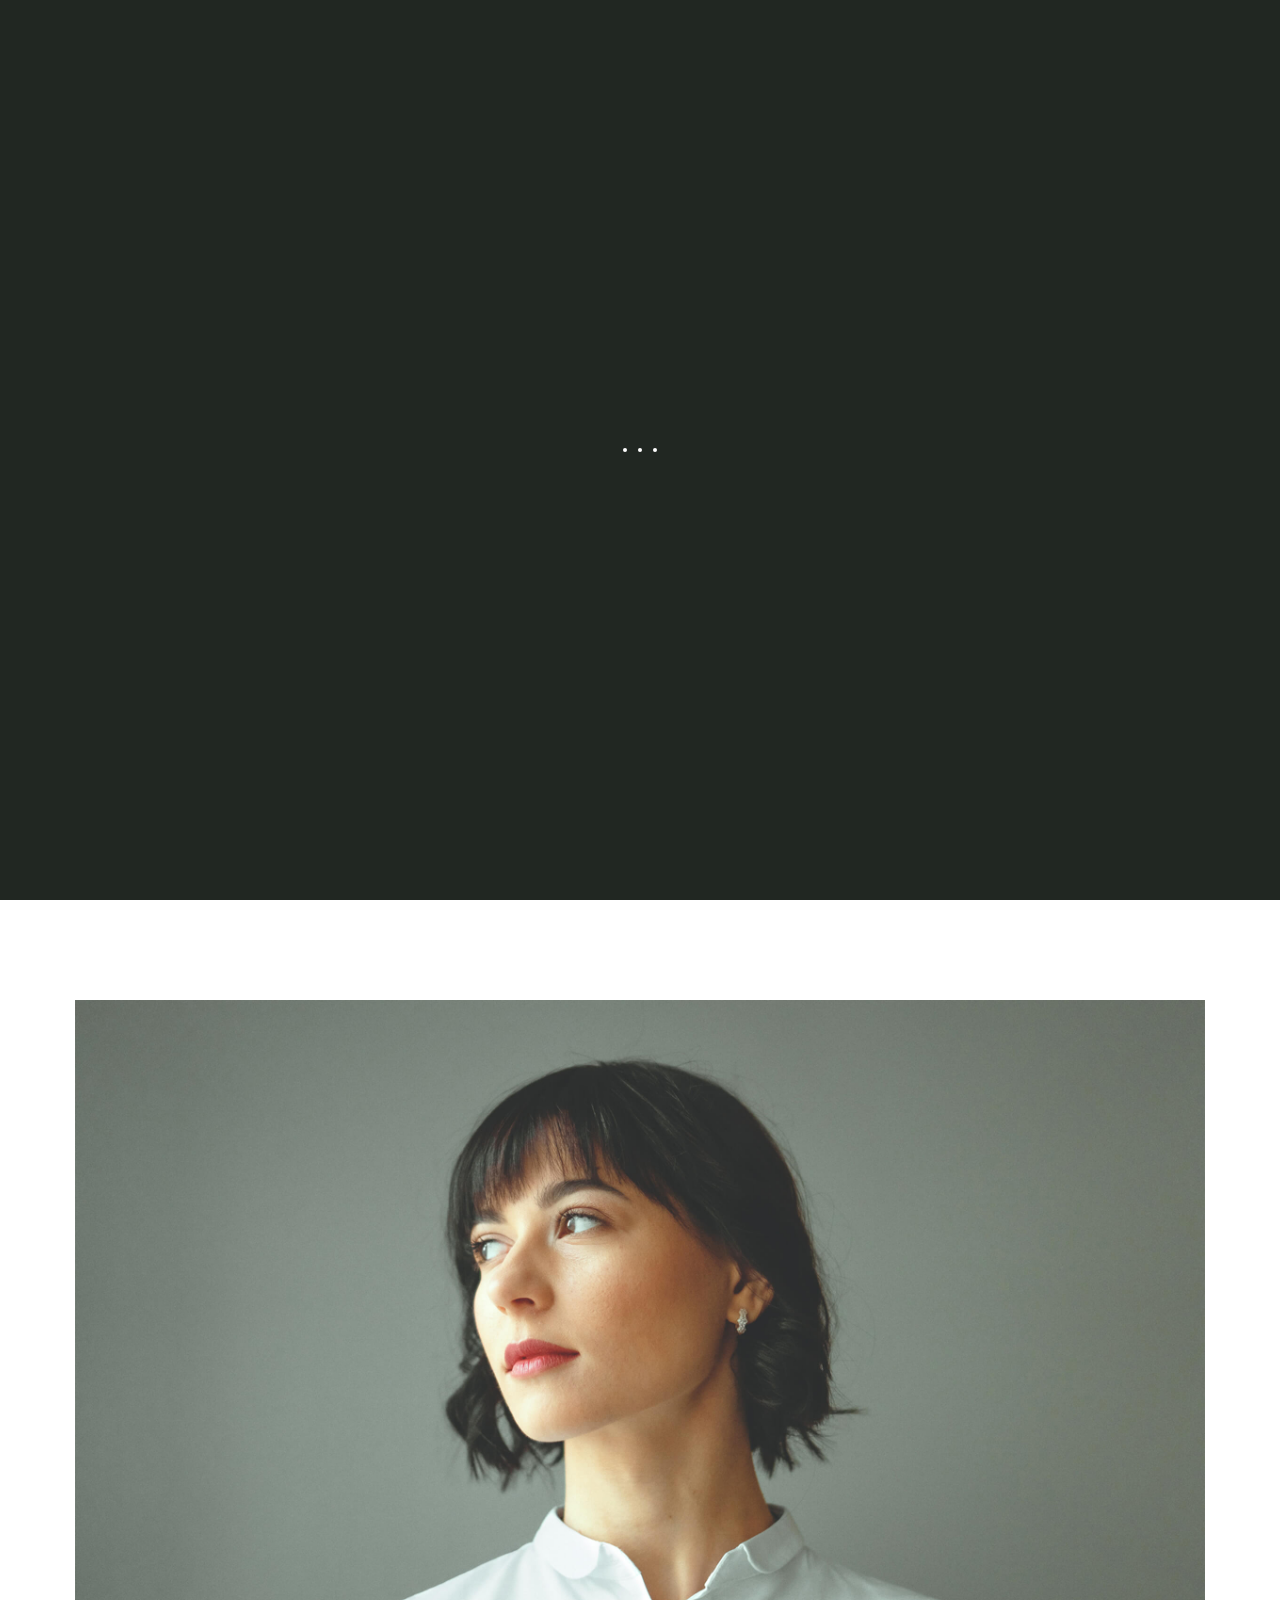
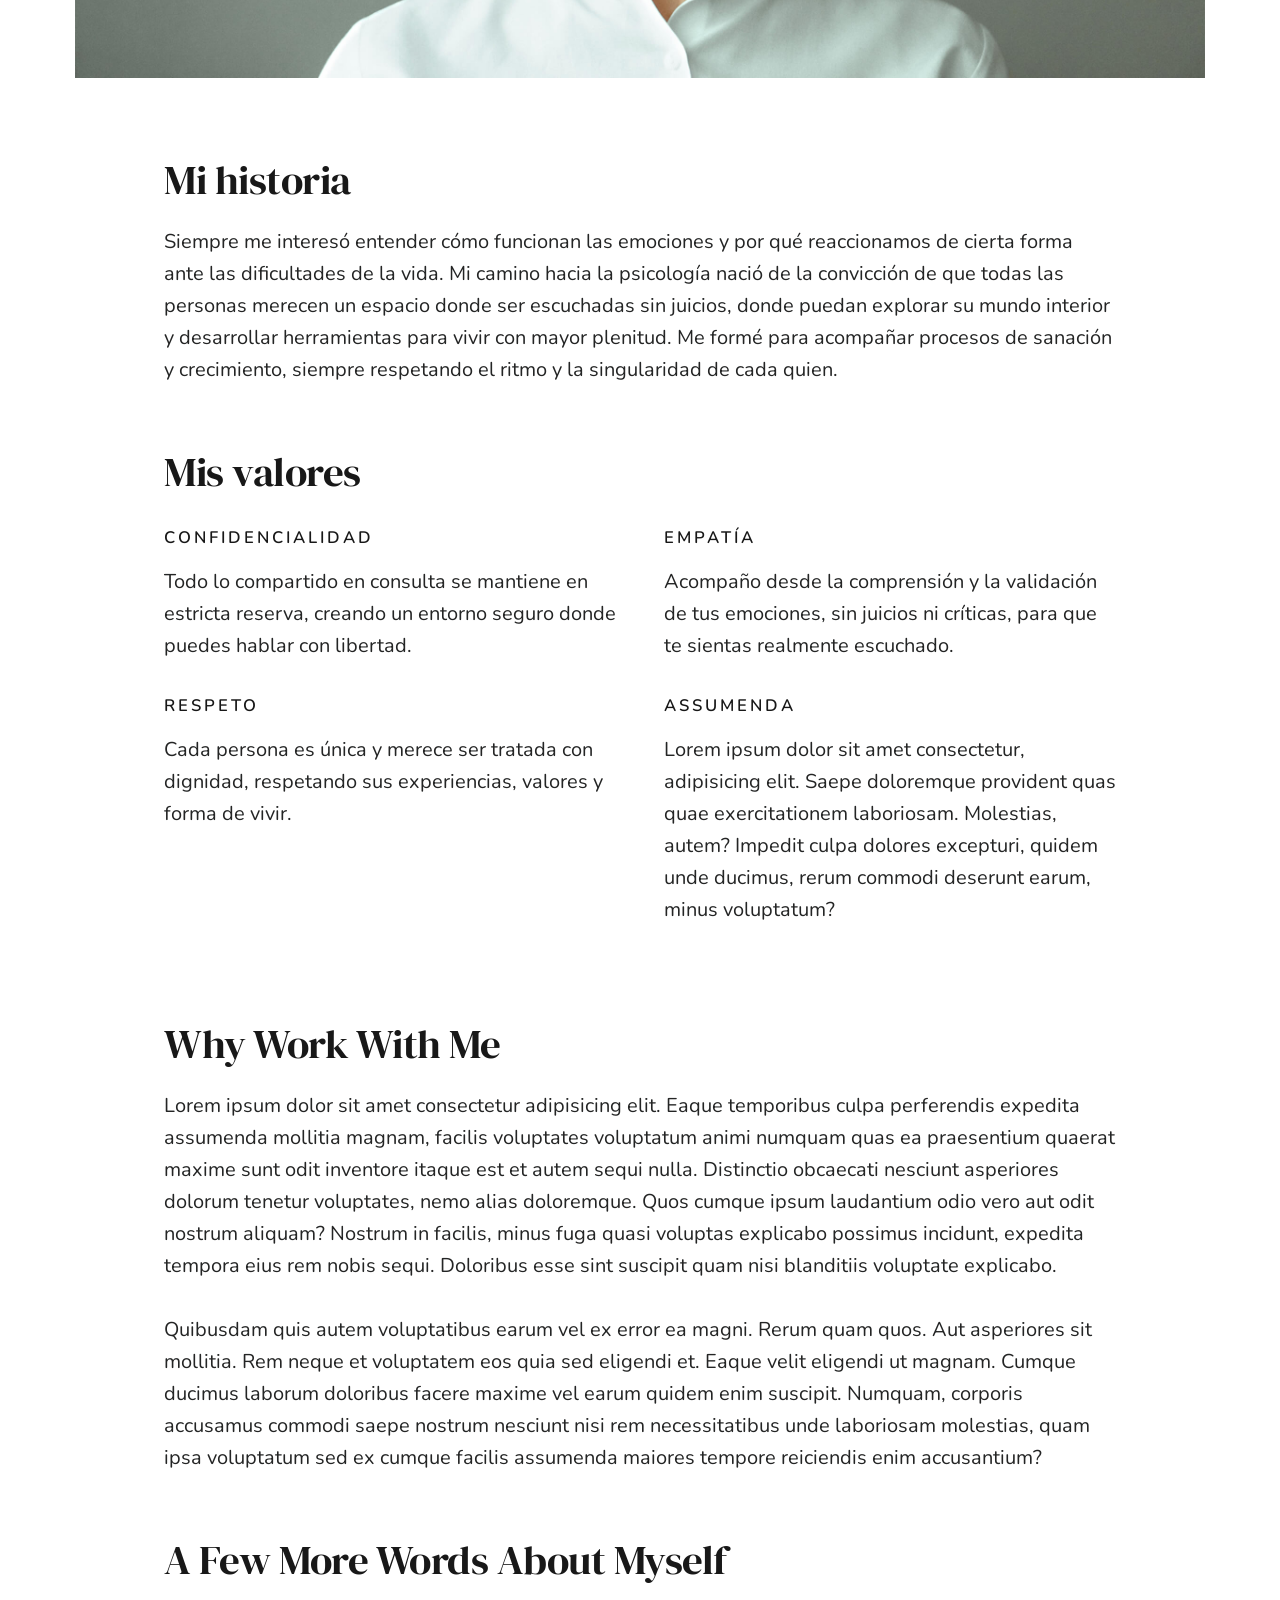
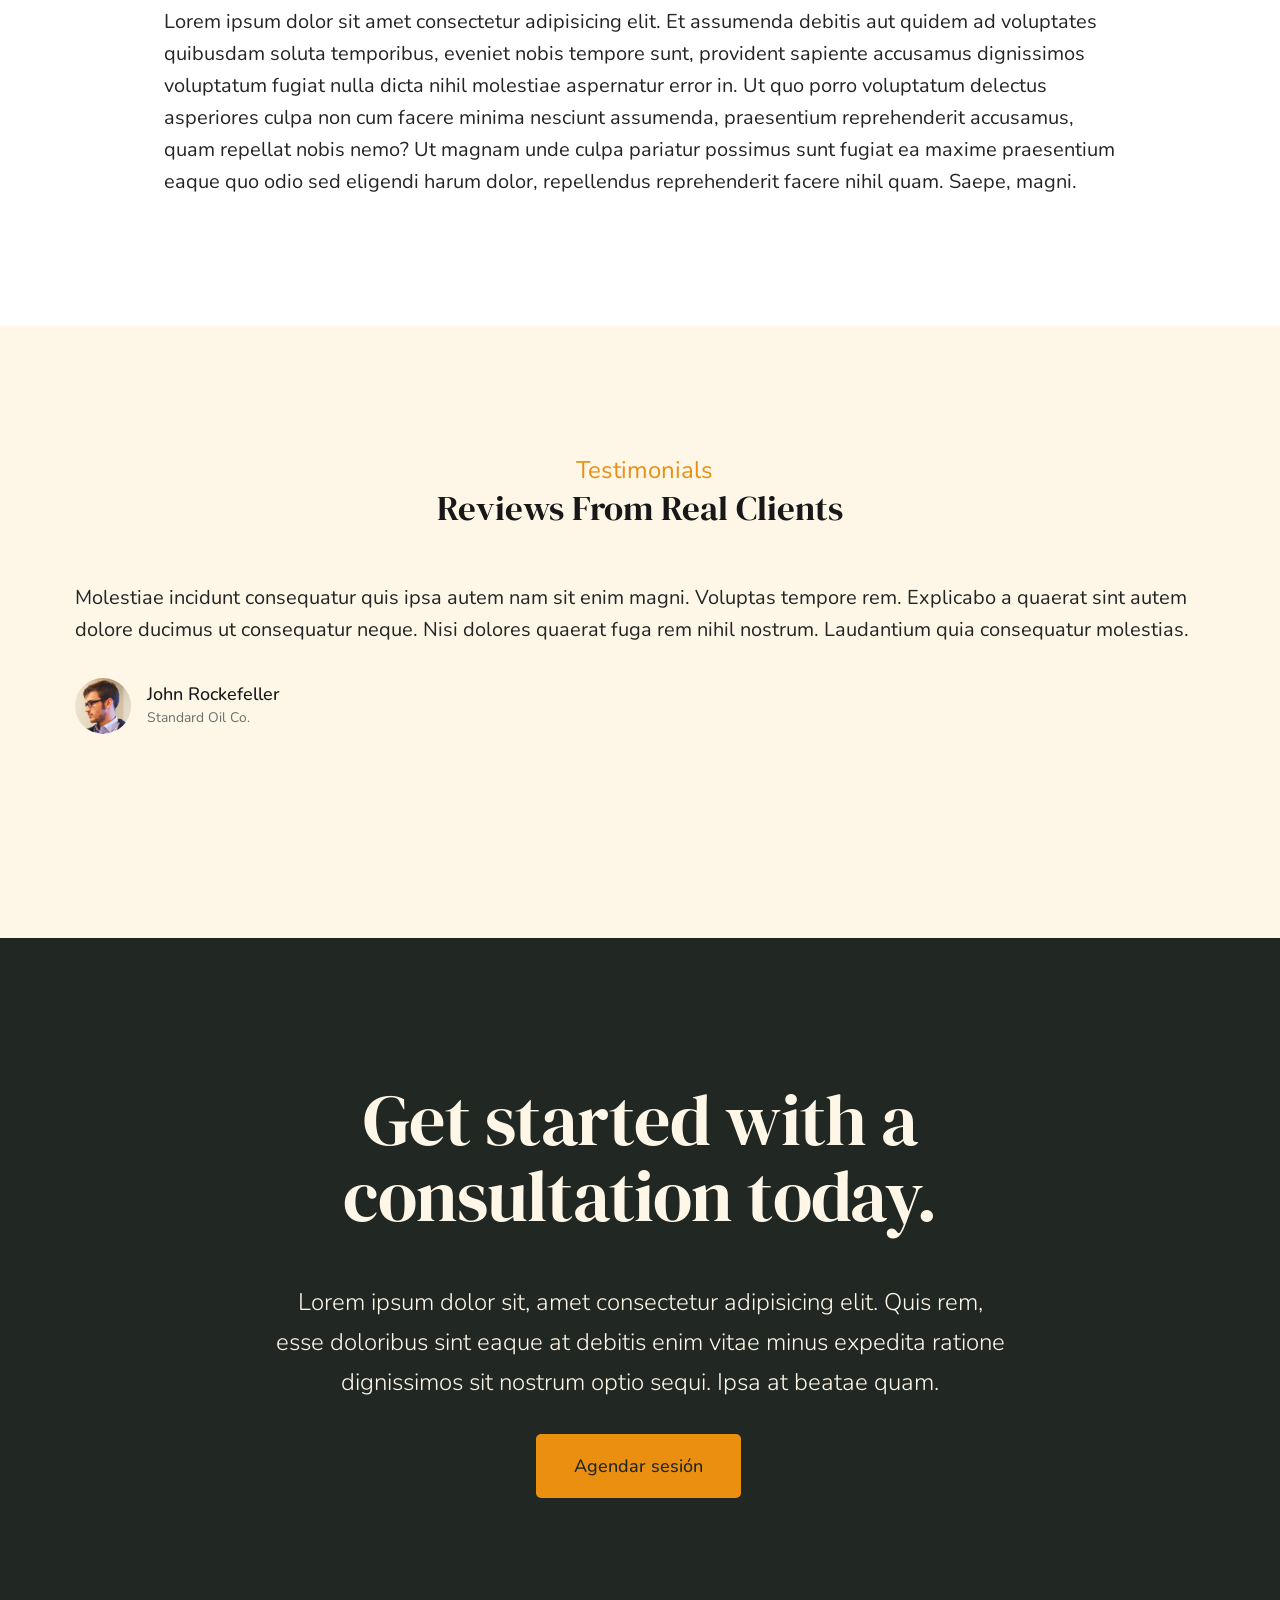
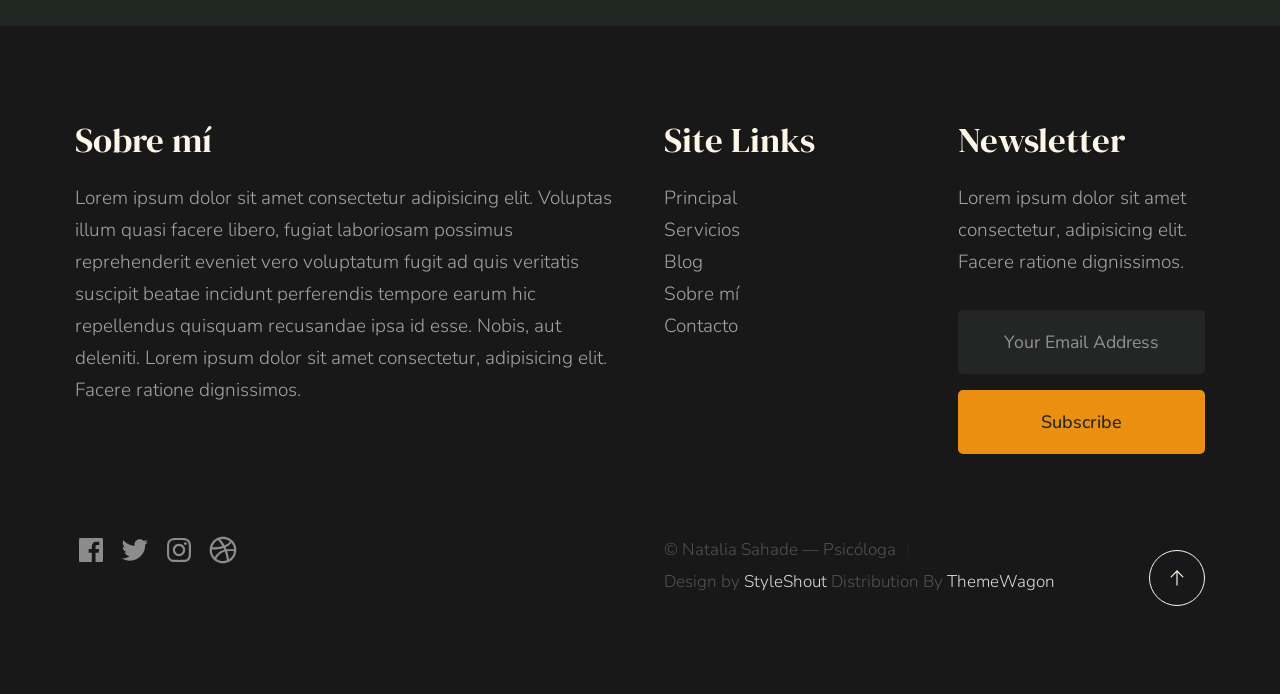
<file: about.html>
<!DOCTYPE html>
<html lang="es" class="no-js">
<head>

    <!--- basic page needs
    ================================================== -->
    <meta charset="utf-8">
    <meta name="viewport" content="width=device-width, initial-scale=1">
    <title>Sobre mí — Natalia Sahade, Psicóloga</title>

    <script>
        document.documentElement.classList.remove('no-js');
        document.documentElement.classList.add('js');
    </script>

    <!-- CSS
    ================================================== -->
    <link rel="stylesheet" href="css/vendor.css">
    <link rel="stylesheet" href="css/styles.css">

    <!-- favicons
    ================================================== -->
    <link rel="apple-touch-icon" sizes="180x180" href="apple-touch-icon.png">
    <link rel="icon" type="image/png" sizes="32x32" href="favicon-32x32.png">
    <link rel="icon" type="image/png" sizes="16x16" href="favicon-16x16.png">
    <link rel="manifest" href="site.webmanifest">

</head>


<body id="top">


    <!-- preloader
    ================================================== -->
    <div id="preloader">
        <div id="loader" class="dots-fade">
            <div></div>
            <div></div>
            <div></div>
        </div>
    </div>


    <!-- page wrap
    ================================================== -->
    <div id="page" class="s-pagewrap">


        <!-- # site header 
        ================================================== -->
        <header class="s-header">

            <div class="row s-header__inner width-sixteen-col">

                <div class="s-header__block">
                    <div class="s-header__logo">
                        <a class="logo" href="index.html">
                            <img src="images/LogoMB2.png" alt="Homepage">
                        </a>
                    </div>

                    <a class="s-header__menu-toggle" href="#0"><span>Menu</span></a>
                </div> <!-- end s-header__block -->

                <nav class="s-header__nav">
    
                    <ul class="s-header__menu-links">
                        <li class="current"><a href="about.html">About</a></li>
                        <li><a href="services.html">Servicios</a></li>
                        <li><a href="blog.html">Blog</a></li>
                        <li><a href="contact.html">Contacto</a></li>
                    </ul> <!-- s-header__menu-links -->

                    <div class="s-header__contact">
                        <a href="contact.html" class="btn btn--primary s-header__contact-btn">Agendar sesión</a>                        
                    </div> <!-- s-header__contact -->
    
                </nav> <!-- end s-header__nav -->

            </div> <!-- end s-header__inner -->

        </header> <!-- end s-header -->


        <!-- # site main content
        ================================================== -->
        <section id="content" class="s-content">

               <section class="s-pageheader pageheader">
                    <div class="row">
                        <div class="column xl-12">
                            <h1 class="page-title">
                                <span class="page-title__small-type text-pretitle">Sobre mí</span>
                                Natalia Sahade — Psicóloga
                            </h1>
                            
                        </div>
                    </div>
               </section> <!-- end pageheader --> 

               <section class="s-pagecontent pagecontent">

                    <div class="row pageintro">
                        <div class="column xl-6 lg-12">
                            <h2 class="text-display-title">Mi enfoque terapéutico</h2>
                        </div>
                        <div class="column xl-6 lg-12 u-flexitem-x-right">
                            <p class="lead">
                            Acompaño procesos de bienestar emocional y crecimiento personal.
                            Trabajo desde un enfoque integrador, respetando la singularidad de cada persona.
                            Mi espacio es de confianza, confidencialidad y escucha activa.
                            
                            </p>
                        </div>                       
                    </div> <!-- end pageintro -->   
                    
                    <div class="row pagemedia">
                        <div class="column xl-12">
                            <figure class="page-media">                                
                                <img src="images/thumbs/about/about-1200.jpg" 
                                     srcset="images/thumbs/about/about-2400.jpg 2400w, 
                                             images/thumbs/about/about-1200.jpg 1200w, 
                                             images/thumbs/about/about-600.jpg 600w" sizes="(max-width: 2400px) 100vw, 2400px" alt="">
                            </figure>
                        </div>
                    </div> <!-- end pagemedia -->

                    <div class="row width-narrower pagemain">
                        <div class="column xl-12"> 

                            <h2>Mi historia</h2>
                            <p>
                            Siempre me interesó entender cómo funcionan las emociones y por qué reaccionamos de cierta forma ante las dificultades de la vida. 
                            Mi camino hacia la psicología nació de la convicción de que todas las personas merecen un espacio donde ser escuchadas sin juicios, 
                            donde puedan explorar su mundo interior y desarrollar herramientas para vivir con mayor plenitud. 
                            Me formé para acompañar procesos de sanación y crecimiento, siempre respetando el ritmo y la singularidad de cada quien.
                            </p>

                            <h2 class="u-add-bottom">Mis valores</h2>

                            <div class="grid-list-items list-items">
                                <div class="grid-list-items__item list-items__item u-remove-bottom">
                                    <div class="list-items__item-header">
                                        <h6 class="list-items__item-small-title">Confidencialidad</h6>
                                    </div>
                                    <p>
                                    Todo lo compartido en consulta se mantiene en estricta reserva, creando un entorno seguro donde puedes hablar con libertad.
                                    </p>
                                </div>
                                <div class="grid-list-items__item list-items__item u-remove-bottom">
                                    <div class="list-items__item-header">
                                        <h6 class="list-items__item-small-title">Empatía</h6>
                                    </div>
                                    <p> 
                                    Acompaño desde la comprensión y la validación de tus emociones, sin juicios ni críticas, para que te sientas realmente escuchado.
                                    </p>
                                </div>
                                <div class="grid-list-items__item list-items__item u-remove-bottom">
                                    <div class="list-items__item-header">
                                        <h6 class="list-items__item-small-title">Respeto</h6>
                                    </div>
                                    <p>
                                    Cada persona es única y merece ser tratada con dignidad, respetando sus experiencias, valores y forma de vivir.
                                    </p>
                                </div>
                                <div class="grid-list-items__item list-items__item u-remove-bottom">
                                    <div class="list-items__item-header">
                                        <h6 class="list-items__item-small-title">Assumenda</h6>
                                    </div>
                                    <p>
                                    Lorem ipsum dolor sit amet consectetur, adipisicing elit. Saepe doloremque provident quas quae exercitationem laboriosam. 
                                    Molestias, autem? Impedit culpa dolores excepturi, quidem unde ducimus, rerum commodi deserunt earum, minus voluptatum?
                                    </p>
                                </div>
                            </div> <!--grid-list-items -->

                            <h2>Why Work With Me</h2>
                            <p>
                            Lorem ipsum dolor sit amet consectetur adipisicing elit. Eaque temporibus culpa perferendis expedita assumenda mollitia magnam, 
                            facilis voluptates voluptatum animi numquam quas ea praesentium quaerat maxime sunt odit inventore itaque est et autem sequi nulla. 
                            Distinctio obcaecati nesciunt asperiores dolorum tenetur voluptates, nemo alias doloremque. Quos cumque ipsum laudantium odio vero aut 
                            odit nostrum aliquam? Nostrum in facilis, minus fuga quasi voluptas explicabo possimus incidunt, expedita tempora eius rem nobis sequi. 
                            Doloribus esse sint suscipit quam nisi blanditiis voluptate explicabo.
                            </p>

                            <p>
                            Quibusdam quis autem voluptatibus earum vel ex error ea magni. Rerum quam quos. Aut asperiores sit mollitia. Rem neque et voluptatem 
                            eos quia sed eligendi et. Eaque velit eligendi ut magnam. Cumque ducimus laborum doloribus facere maxime vel earum quidem enim suscipit. 
                            Numquam, corporis accusamus commodi saepe nostrum nesciunt nisi rem necessitatibus unde laboriosam molestias, quam ipsa voluptatum sed 
                            ex cumque facilis assumenda maiores tempore reiciendis enim accusantium?
                            </p>                   

                            <h2>A Few More Words About Myself</h2>
                            <p>
                            Lorem ipsum dolor sit amet consectetur adipisicing elit. Et assumenda debitis aut quidem ad voluptates quibusdam soluta temporibus, 
                            eveniet nobis tempore sunt, provident sapiente accusamus dignissimos voluptatum fugiat nulla dicta nihil molestiae aspernatur error in. 
                            Ut quo porro voluptatum delectus asperiores culpa non cum facere minima nesciunt assumenda, praesentium reprehenderit accusamus, quam 
                            repellat nobis nemo? Ut magnam unde culpa pariatur possimus sunt fugiat ea maxime praesentium eaque quo odio sed eligendi harum dolor, 
                            repellendus reprehenderit facere nihil quam. Saepe, magni.
                            </p>

                        </div> <!-- end grid-block-->
                    </div> <!-- end pagemain -->

               </section> <!-- pagecontent -->

               <section class="s-testimonials">

                    <div class="s-testimonials__header row row-x-center text-center">
                        <div class="column xl-8 lg-12">
        
                            <p class="text-pretitle">
                            Testimonials
                            </p>
                            <h3>
                            Reviews From Real Clients
                            </h3>                        
        
                        </div>
                    </div> <!--end s-testimonials__header -->

                    <div class="row s-testimonials__content">
                        <div class="column xl-12 testimonials">

                            <div class="swiper-container testimonials__slider page-slider">

                                <div class="swiper-wrapper">
                                    <div class="testimonials__slide swiper-slide">
                                        <p>
                                        Molestiae incidunt consequatur quis ipsa autem nam sit enim magni. Voluptas tempore rem. 
                                        Explicabo a quaerat sint autem dolore ducimus ut consequatur neque. Nisi dolores quaerat fuga rem nihil nostrum.
                                        Laudantium quia consequatur molestias.
                                        </p>
                                        <div class="testimonials__author">
                                            <img src="images/avatars/user-01.jpg" alt="Author image" class="testimonials__avatar">
                                            <cite class="testimonials__cite">
                                                <strong>John Rockefeller</strong>
                                                <span>Standard Oil Co.</span>
                                            </cite>
                                        </div>
                                    </div>
                                    <div class="testimonials__slide swiper-slide">
                                        <p>
                                        Voluptas tempore rem. Molestiae incidunt consequatur quis ipsa autem nam sit enim magni. 
                                        Explicabo a quaerat sint autem dolore ducimus ut consequatur neque. Nisi dolores quaerat fuga rem nihil nostrum.
                                        Laudantium quia consequatur molestias.
                                        </p>
                                        <div class="testimonials__author">
                                            <img src="images/avatars/user-04.jpg" alt="Author image" class="testimonials__avatar">
                                            <cite class="testimonials__cite">
                                                <strong>Andrew Carnegie</strong>
                                                <span>Carnegie Steel Co.</span>
                                            </cite>
                                        </div>
                                    </div>
                                    <div class="testimonials__slide swiper-slide">
                                        <p>
                                        Nisi dolores quaerat fuga rem nihil nostrum. Molestiae incidunt consequatur quis ipsa autem nam sit enim magni. 
                                        Voluptas tempore rem. Explicabo a quaerat sint autem dolore ducimus ut consequatur neque. 
                                        Laudantium quia consequatur molestias.
                                        </p>
                                        <div class="testimonials__author">
                                            <img src="images/avatars/user-06.jpg" alt="Author image" class="testimonials__avatar">
                                            <cite class="testimonials__cite">
                                                <strong>Henry Ford</strong>
                                                <span>Ford Motor Co.</span>
                                            </cite>
                                        </div>
                                    </div>
                                    <div class="testimonials__slide swiper-slide">
                                        <p>
                                        Molestiae incidunt consequatur quis ipsa autem nam sit enim magni. Voluptas tempore rem. 
                                        Explicabo a quaerat sint autem dolore ducimus ut consequatur neque. Nisi dolores quaerat fuga rem nihil nostrum.
                                        Laudantium quia consequatur molestias.
                                        </p>
                                        <div class="testimonials__author">
                                            <img src="images/avatars/user-02.jpg" alt="Author image" class="testimonials__avatar">
                                            <cite class="testimonials__cite">
                                                <strong>John Morgan</strong>
                                                <span>JP Morgan & Co.</span>
                                            </cite>
                                        </div>
                                    </div> 
                                </div> <!-- end swiper-wrapper --> 

                                <div class="swiper-pagination"></div>

                            </div> <!--end testimonials__slider --> 

                        </div> <!-- testimonials -->
                    </div> <!--end s-testimonials__content -->

               </section> <!-- end s-testimonials -->

        </section> <!-- s-content-->

        <!-- # cta
        ================================================== -->
        <section id="cta" class="s-cta">

            <div class="row row-x-center text-center">
                <div class="column xl-8 lg-12">

                    <div class="s-cta__content">
                        <h2 class="text-display-title">
                        Get started with a consultation today.
                        </h2>
                        <p class="lead">
                        Lorem ipsum dolor sit, amet consectetur adipisicing elit. Quis rem, esse doloribus sint eaque at debitis enim vitae minus expedita ratione dignissimos sit nostrum optio sequi. Ipsa at beatae quam.
                        </p>
                        <a href="contact.html" class="btn btn--primary">Agendar sesión</a>
                    </div>

                </div>
            </div>

        </section> <!-- end s-cta -->


        <!-- # footer 
        ================================================== -->
        <footer class="s-footer">
            <div class="row s-footer__content">
                <div class="column xl-6 lg-6 md-12 s-footer__block s-footer__about">                    
                    <h3>Sobre mí</h3>
                    <p>
                    Lorem ipsum dolor sit amet consectetur adipisicing elit. Voluptas illum quasi facere libero, 
                    fugiat laboriosam possimus reprehenderit eveniet vero voluptatum fugit ad quis veritatis suscipit beatae 
                    incidunt perferendis tempore earum hic repellendus quisquam recusandae ipsa id esse. Nobis, aut deleniti.
                    Lorem ipsum dolor sit amet consectetur, adipisicing elit. Facere ratione dignissimos.
                    </p>               
                </div>                
                <div class="column xl-3 lg-6 md-12 s-footer__block s-footer__site-links">
                    <h3>Site Links</h3>
                    <ul class="link-list">
                        <li><a href="index.html">Principal</a></li>
                        <li><a href="services.html">Servicios</a></li>
                        <li><a href="blog.html">Blog</a></li>
                        <li><a href="about.html">Sobre mí</a></li>
                        <li><a href="contact.html">Contacto</a></li>
                        
                    </ul>
                </div>
                <div class="column xl-3 lg-6 md-12 tab-12 s-footer__block s-footer__newsletter">
                    <h3>Newsletter</h3>

                    <p>
                    Lorem ipsum dolor sit amet consectetur, adipisicing elit. Facere ratione dignissimos.
                    </p>

                    <div class="subscribe-form">
                        <form id="mc-form" class="mc-form">
                            <input type="email" name="EMAIL" id="mce-EMAIL" class="u-fullwidth text-center" placeholder="Your Email Address" title="The domain portion of the email address is invalid (the portion after the @)." pattern="^([^\x00-\x20\x22\x28\x29\x2c\x2e\x3a-\x3c\x3e\x40\x5b-\x5d\x7f-\xff]+|\x22([^\x0d\x22\x5c\x80-\xff]|\x5c[\x00-\x7f])*\x22)(\x2e([^\x00-\x20\x22\x28\x29\x2c\x2e\x3a-\x3c\x3e\x40\x5b-\x5d\x7f-\xff]+|\x22([^\x0d\x22\x5c\x80-\xff]|\x5c[\x00-\x7f])*\x22))*\x40([^\x00-\x20\x22\x28\x29\x2c\x2e\x3a-\x3c\x3e\x40\x5b-\x5d\x7f-\xff]+|\x5b([^\x0d\x5b-\x5d\x80-\xff]|\x5c[\x00-\x7f])*\x5d)(\x2e([^\x00-\x20\x22\x28\x29\x2c\x2e\x3a-\x3c\x3e\x40\x5b-\x5d\x7f-\xff]+|\x5b([^\x0d\x5b-\x5d\x80-\xff]|\x5c[\x00-\x7f])*\x5d))*(\.\w{2,})+$" required>
                            <input type="submit" name="subscribe" value="Subscribe" class="btn btn--primary btn--small u-fullwidth">
                            <!-- <div style="position: absolute; left: -5000px;" aria-hidden="true"><input type="text" name="b_cdb7b577e41181934ed6a6a44_9a91cfe7b3" tabindex="-1" value=""></div> -->
                            <div class="mc-status"></div>
                        </form>
                    </div>
                </div>
            </div>    
            
            <div class="row s-footer__bottom">
                <div class="column xl-6 lg-12">
                    <ul class="s-footer__social social-list">
                        <li>
                            <a href="#0">
                                <svg xmlns="http://www.w3.org/2000/svg" width="24" height="24" viewBox="0 0 24 24" style="fill:rgba(0, 0, 0, 1);transform:;-ms-filter:"><path d="M20,3H4C3.447,3,3,3.448,3,4v16c0,0.552,0.447,1,1,1h8.615v-6.96h-2.338v-2.725h2.338v-2c0-2.325,1.42-3.592,3.5-3.592 c0.699-0.002,1.399,0.034,2.095,0.107v2.42h-1.435c-1.128,0-1.348,0.538-1.348,1.325v1.735h2.697l-0.35,2.725h-2.348V21H20 c0.553,0,1-0.448,1-1V4C21,3.448,20.553,3,20,3z"></path></svg>
                                <span class="u-screen-reader-text">Facebook</span>
                            </a>
                        </li>
                        <li>
                            <a href="#0">
                                <svg xmlns="http://www.w3.org/2000/svg" width="24" height="24" viewBox="0 0 24 24" style="fill:rgba(0, 0, 0, 1);transform:;-ms-filter:"><path d="M19.633,7.997c0.013,0.175,0.013,0.349,0.013,0.523c0,5.325-4.053,11.461-11.46,11.461c-2.282,0-4.402-0.661-6.186-1.809 c0.324,0.037,0.636,0.05,0.973,0.05c1.883,0,3.616-0.636,5.001-1.721c-1.771-0.037-3.255-1.197-3.767-2.793 c0.249,0.037,0.499,0.062,0.761,0.062c0.361,0,0.724-0.05,1.061-0.137c-1.847-0.374-3.23-1.995-3.23-3.953v-0.05 c0.537,0.299,1.16,0.486,1.82,0.511C3.534,9.419,2.823,8.184,2.823,6.787c0-0.748,0.199-1.434,0.548-2.032 c1.983,2.443,4.964,4.04,8.306,4.215c-0.062-0.3-0.1-0.611-0.1-0.923c0-2.22,1.796-4.028,4.028-4.028 c1.16,0,2.207,0.486,2.943,1.272c0.91-0.175,1.782-0.512,2.556-0.973c-0.299,0.935-0.936,1.721-1.771,2.22 c0.811-0.088,1.597-0.312,2.319-0.624C21.104,6.712,20.419,7.423,19.633,7.997z"></path></svg>
                                <span class="u-screen-reader-text">Twitter</span>
                            </a>
                        </li>
                        <li>
                            <a href="#0">
                                <svg xmlns="http://www.w3.org/2000/svg" width="24" height="24" viewBox="0 0 24 24" style="fill:rgba(0, 0, 0, 1);transform:;-ms-filter:"><path d="M11.999,7.377c-2.554,0-4.623,2.07-4.623,4.623c0,2.554,2.069,4.624,4.623,4.624c2.552,0,4.623-2.07,4.623-4.624 C16.622,9.447,14.551,7.377,11.999,7.377L11.999,7.377z M11.999,15.004c-1.659,0-3.004-1.345-3.004-3.003 c0-1.659,1.345-3.003,3.004-3.003s3.002,1.344,3.002,3.003C15.001,13.659,13.658,15.004,11.999,15.004L11.999,15.004z"></path><circle cx="16.806" cy="7.207" r="1.078"></circle><path d="M20.533,6.111c-0.469-1.209-1.424-2.165-2.633-2.632c-0.699-0.263-1.438-0.404-2.186-0.42 c-0.963-0.042-1.268-0.054-3.71-0.054s-2.755,0-3.71,0.054C7.548,3.074,6.809,3.215,6.11,3.479C4.9,3.946,3.945,4.902,3.477,6.111 c-0.263,0.7-0.404,1.438-0.419,2.186c-0.043,0.962-0.056,1.267-0.056,3.71c0,2.442,0,2.753,0.056,3.71 c0.015,0.748,0.156,1.486,0.419,2.187c0.469,1.208,1.424,2.164,2.634,2.632c0.696,0.272,1.435,0.426,2.185,0.45 c0.963,0.042,1.268,0.055,3.71,0.055s2.755,0,3.71-0.055c0.747-0.015,1.486-0.157,2.186-0.419c1.209-0.469,2.164-1.424,2.633-2.633 c0.263-0.7,0.404-1.438,0.419-2.186c0.043-0.962,0.056-1.267,0.056-3.71s0-2.753-0.056-3.71C20.941,7.57,20.801,6.819,20.533,6.111z M19.315,15.643c-0.007,0.576-0.111,1.147-0.311,1.688c-0.305,0.787-0.926,1.409-1.712,1.711c-0.535,0.199-1.099,0.303-1.67,0.311 c-0.95,0.044-1.218,0.055-3.654,0.055c-2.438,0-2.687,0-3.655-0.055c-0.569-0.007-1.135-0.112-1.669-0.311 c-0.789-0.301-1.414-0.923-1.719-1.711c-0.196-0.534-0.302-1.099-0.311-1.669c-0.043-0.95-0.053-1.218-0.053-3.654 c0-2.437,0-2.686,0.053-3.655c0.007-0.576,0.111-1.146,0.311-1.687c0.305-0.789,0.93-1.41,1.719-1.712 c0.534-0.198,1.1-0.303,1.669-0.311c0.951-0.043,1.218-0.055,3.655-0.055c2.437,0,2.687,0,3.654,0.055 c0.571,0.007,1.135,0.112,1.67,0.311c0.786,0.303,1.407,0.925,1.712,1.712c0.196,0.534,0.302,1.099,0.311,1.669 c0.043,0.951,0.054,1.218,0.054,3.655c0,2.436,0,2.698-0.043,3.654H19.315z"></path></svg>
                                <span class="u-screen-reader-text">Instagram</span>
                            </a>
                        </li>
                        <li>
                            <a href="#0">
                                <svg xmlns="http://www.w3.org/2000/svg" width="24" height="24" viewBox="0 0 24 24" style="fill: rgba(0, 0, 0, 1);transform: ;msFilter:;"><path d="M20.66 6.98a9.932 9.932 0 0 0-3.641-3.64C15.486 2.447 13.813 2 12 2s-3.486.447-5.02 1.34c-1.533.893-2.747 2.107-3.64 3.64S2 10.187 2 12s.446 3.487 1.34 5.02a9.924 9.924 0 0 0 3.641 3.64C8.514 21.553 10.187 22 12 22s3.486-.447 5.02-1.34a9.932 9.932 0 0 0 3.641-3.64C21.554 15.487 22 13.813 22 12s-.446-3.487-1.34-5.02zM12 3.66c2 0 3.772.64 5.32 1.919-.92 1.174-2.286 2.14-4.1 2.9-1.002-1.813-2.088-3.327-3.261-4.54A7.715 7.715 0 0 1 12 3.66zM5.51 6.8a8.116 8.116 0 0 1 2.711-2.22c1.212 1.201 2.325 2.7 3.34 4.5-2 .6-4.114.9-6.341.9-.573 0-1.006-.013-1.3-.04A8.549 8.549 0 0 1 5.51 6.8zM3.66 12c0-.054.003-.12.01-.2.007-.08.01-.146.01-.2.254.014.641.02 1.161.02 2.666 0 5.146-.367 7.439-1.1.187.373.381.793.58 1.26-1.32.293-2.674 1.006-4.061 2.14S6.4 16.247 5.76 17.5c-1.4-1.587-2.1-3.42-2.1-5.5zM12 20.34c-1.894 0-3.594-.587-5.101-1.759.601-1.187 1.524-2.322 2.771-3.401 1.246-1.08 2.483-1.753 3.71-2.02a29.441 29.441 0 0 1 1.56 6.62 8.166 8.166 0 0 1-2.94.56zm7.08-3.96a8.351 8.351 0 0 1-2.58 2.621c-.24-2.08-.7-4.107-1.379-6.081.932-.066 1.765-.1 2.5-.1.799 0 1.686.034 2.659.1a8.098 8.098 0 0 1-1.2 3.46zm-1.24-5c-1.16 0-2.233.047-3.22.14a27.053 27.053 0 0 0-.68-1.62c2.066-.906 3.532-2.006 4.399-3.3 1.2 1.414 1.854 3.027 1.96 4.84-.812-.04-1.632-.06-2.459-.06z"></path></svg>
                                <span class="u-screen-reader-text">Dribbble</span>
                            </a>
                        </li>
                    </ul> <!-- end s-footer__social -->
                </div>
                <div class="column xl-6 lg-12">
                    <p class="ss-copyright">
                        <span>© Natalia Sahade — Psicóloga</span> 
                        <span>Design by <a href="https://www.styleshout.com/">StyleShout</a> Distribution By <a href="https://themewagon.com">ThemeWagon</a></span>
                    </p>
                </div>

                <div class="ss-go-top">
                    <a class="smoothscroll" title="Back to Top" href="#top">
                        <svg xmlns="http://www.w3.org/2000/svg" viewBox="0 0 24 24" width="36" height="36" fill="none" stroke="#ffffff" stroke-width="1" stroke-linecap="round" stroke-linejoin="round">&lt;!--!  Atomicons Free 1.00 by @atisalab License - https://atomicons.com/license/ (Icons: CC BY 4.0) Copyright 2021 Atomicons --&gt;<polyline points="17 11 12 6 7 11"></polyline><line x1="12" y1="18" x2="12" y2="6"></line></svg>
                    </a>
                </div> <!-- end ss-go-top -->
            </div>
            
        </footer> <!-- end s-footer -->

    </div> <!-- end page-wrap -->

    <!-- Java Script
    ================================================== -->
    <script src="js/plugins.js"></script>
    <script src="js/main.js"></script>

</body>
</html>
</file>
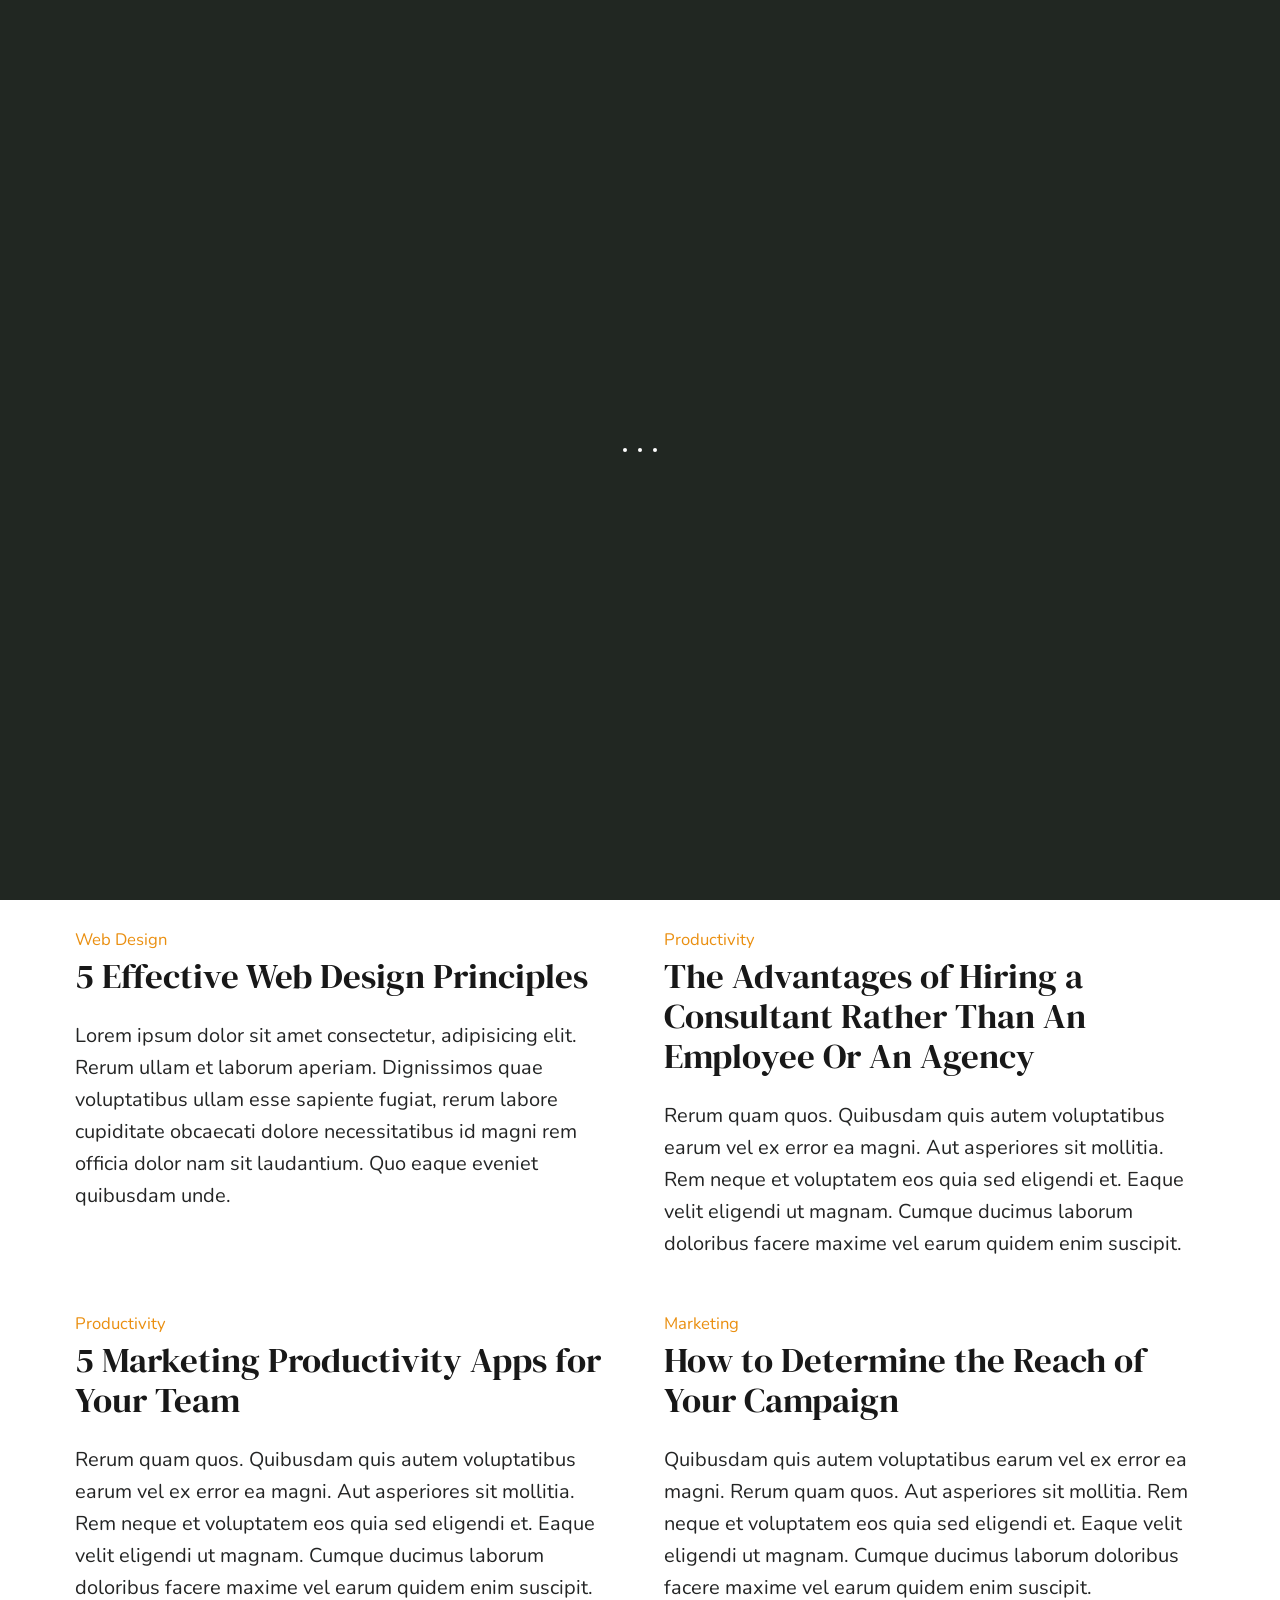
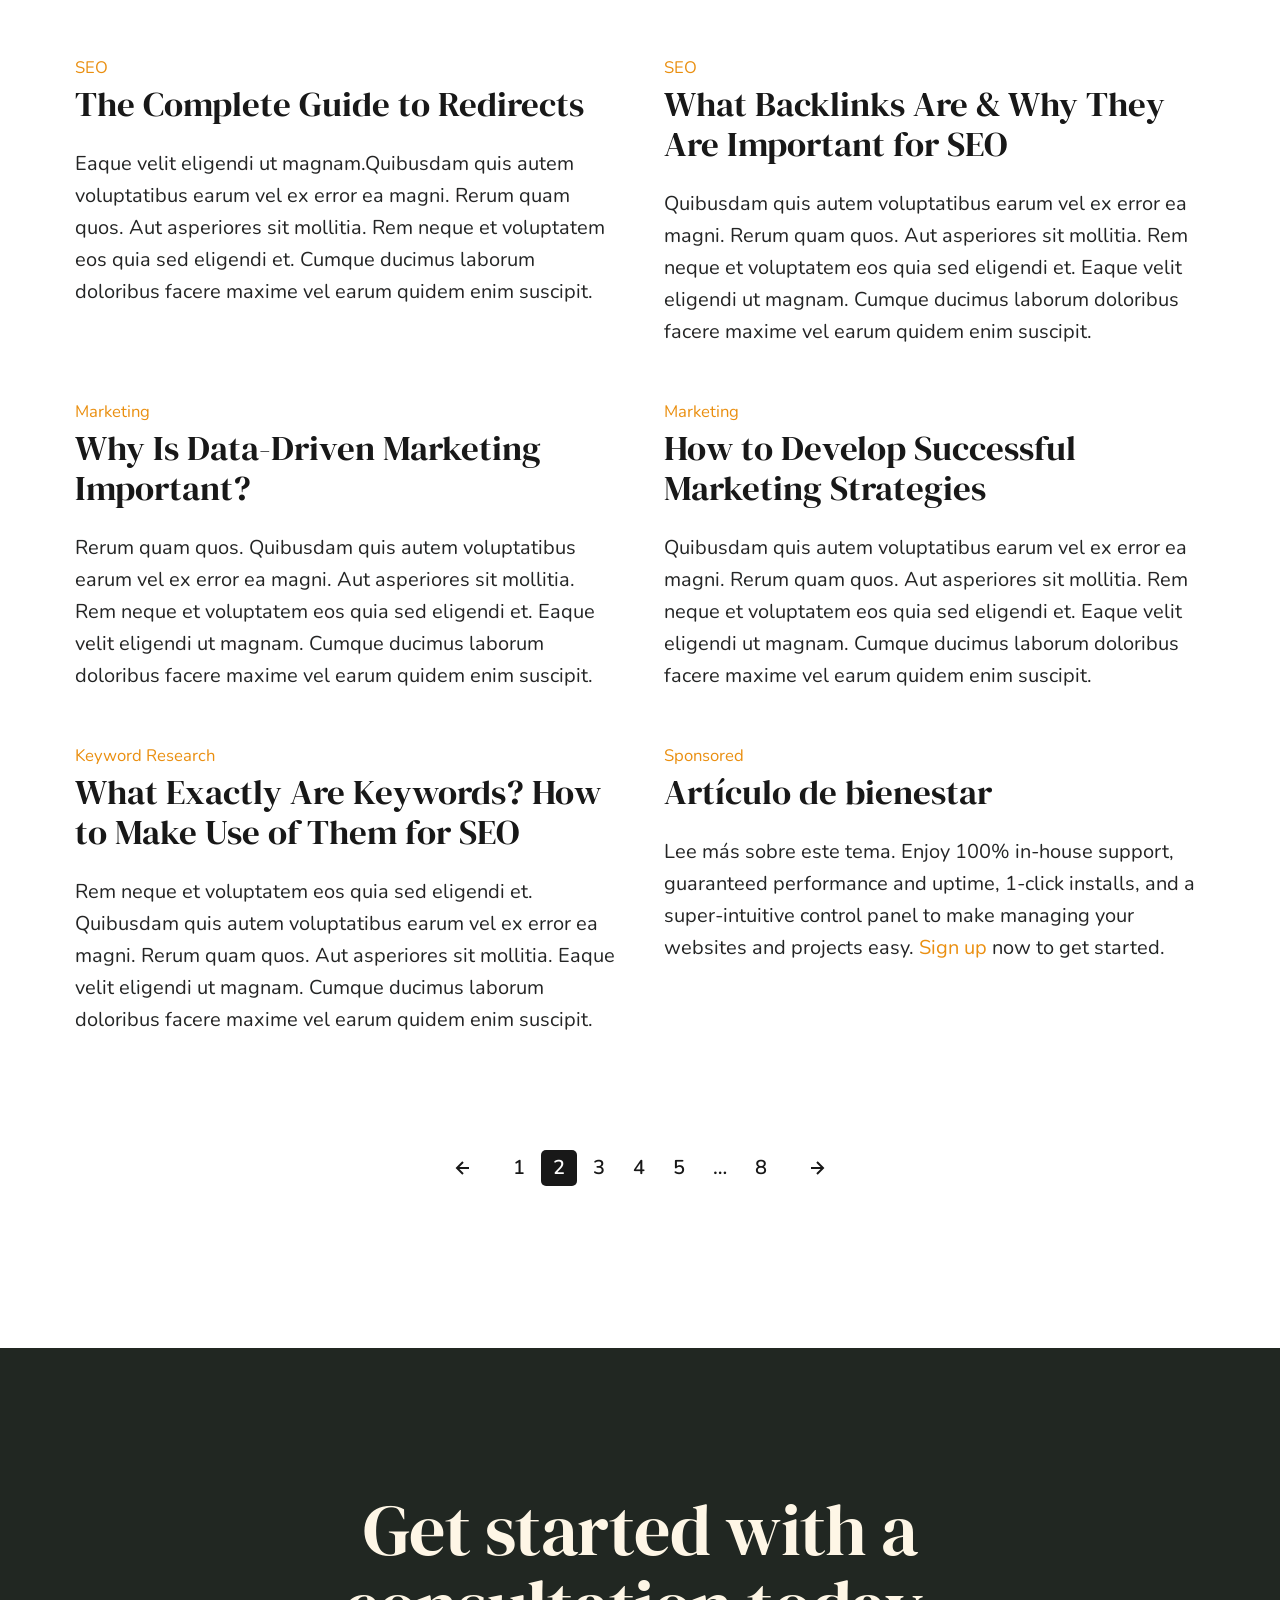
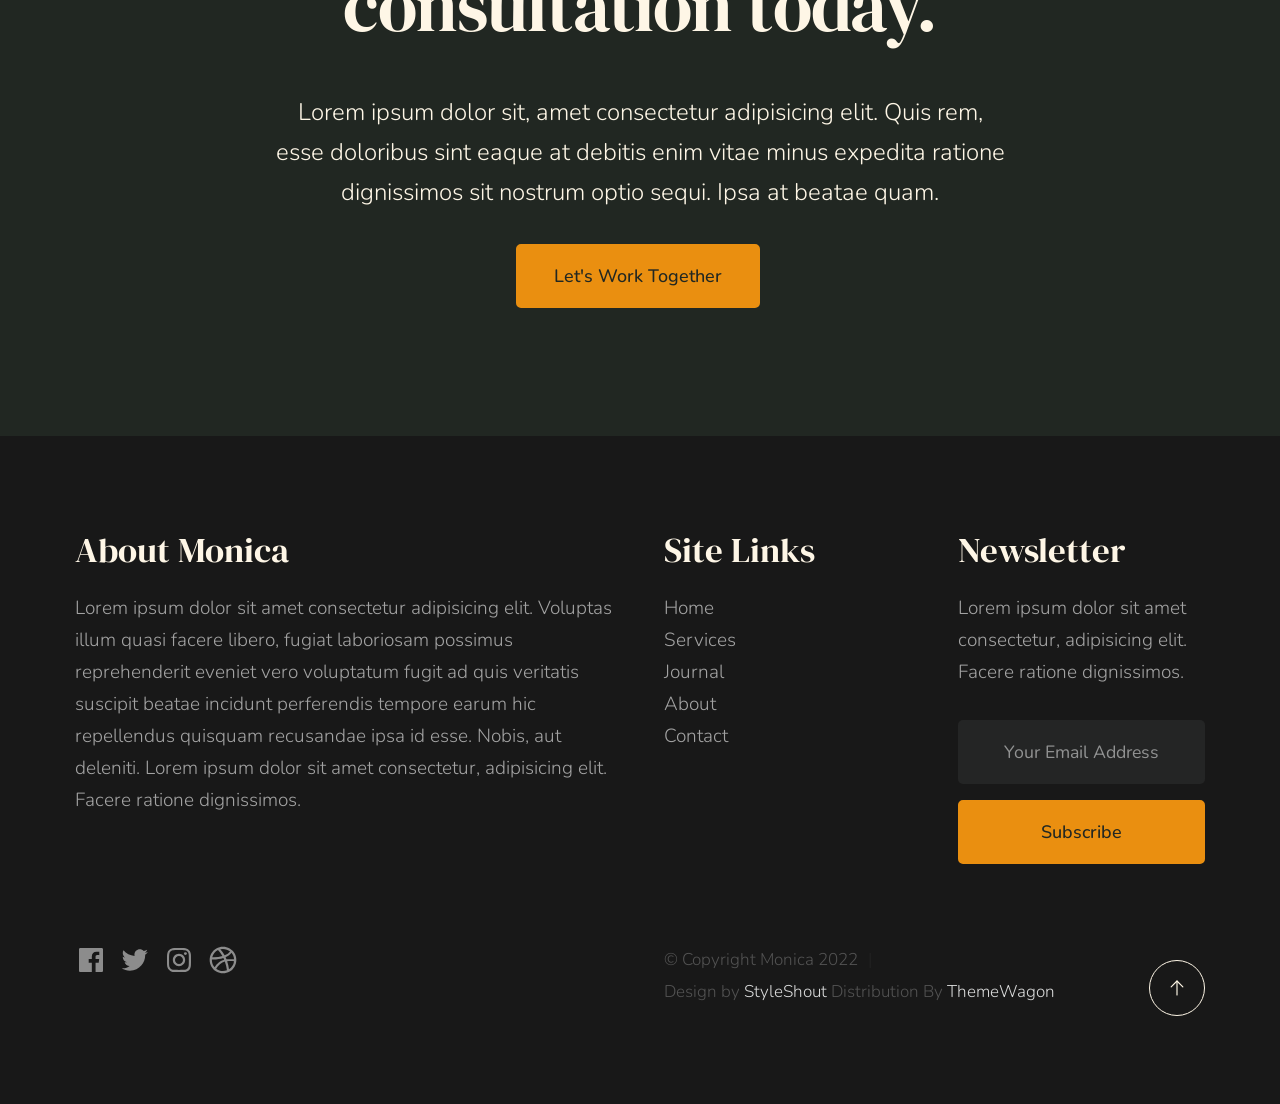
<file: blog.html>
<!DOCTYPE html>
<html lang="es" class="no-js" >
<head>

    <!--- basic page needs
    ================================================== -->
    <meta charset="utf-8">
    <meta name="viewport" content="width=device-width, initial-scale=1">
    <title>Blog — Natalia Sahade, Psicóloga</title>

    <script>
        document.documentElement.classList.remove('no-js');
        document.documentElement.classList.add('js');
    </script>

    <!-- CSS
    ================================================== -->
    <link rel="stylesheet" href="css/vendor.css">
    <link rel="stylesheet" href="css/styles.css">

    <!-- favicons
    ================================================== -->
    <link rel="apple-touch-icon" sizes="180x180" href="apple-touch-icon.png">
    <link rel="icon" type="image/png" sizes="32x32" href="favicon-32x32.png">
    <link rel="icon" type="image/png" sizes="16x16" href="favicon-16x16.png">
    <link rel="manifest" href="site.webmanifest">

</head>


<body id="top">


    <!-- preloader
    ================================================== -->
    <div id="preloader">
        <div id="loader" class="dots-fade">
            <div></div>
            <div></div>
            <div></div>
        </div>
    </div>


    <!-- page wrap
    ================================================== -->
    <div id="page" class="s-pagewrap">

        <!-- # site header 
        ================================================== -->
        <header class="s-header">

            <div class="row s-header__inner width-sixteen-col">

                <div class="s-header__block">
                    <div class="s-header__logo">
                        <a class="logo" href="index.html">
                            <img src="images/LogoMB2.png" alt="Homepage">
                        </a>
                    </div>

                    <a class="s-header__menu-toggle" href="#0"><span>Menu</span></a>
                </div> <!-- end s-header__block -->

                <nav class="s-header__nav">
    
                    <ul class="s-header__menu-links">
                        <li><a href="about.html">About</a></li>
                        <li><a href="services.html">Services</a></li>
                        <li class="current"><a href="blog.html">Journal</a></li>
                        <li><a href="contact.html">Contact</a></li>
                    </ul> <!-- s-header__menu-links -->

                    <div class="s-header__contact">
                        <a href="contact.html" class="btn btn--primary s-header__contact-btn">Let's Work Together</a>                        
                    </div> <!-- s-header__contact -->
    
                </nav> <!-- end s-header__nav -->

            </div> <!-- end s-header__inner -->

        </header> <!-- end s-header -->


        <!-- # site main content
        ================================================== -->
        <section id="content" class="s-content">

               <section class="s-pageheader pageheader">
                    <div class="row">
                        <div class="column xl-12">
                            <h1 class="page-title">
                                <span class="page-title__small-type text-pretitle">My Blog</span>
                                Recent Writings
                            </h1>
                        </div>
                    </div>
               </section>   

               <section class="s-pagecontent pagecontent">

                    <div class="row">
                        <div class="column xl-12 grid-block">          
        
                            <!-- <div class="grid-full">         -->
                                <div class="grid-full grid-list-items">

                                    <div class="grid-list-items__item blog-card">
                                        <div class="blog-card__header">
                                            <div class="blog-card__cat-links">
                                                <a href="blog.html">Sponsored</a>
                                            </div>
                                            <h3 class="blog-card__title"><a href="#0">Artículo de bienestar</a></h3>
                                        </div>
                                        <div class="blog-card__text">
                                            <p>
                                            Lee más sobre este tema.
                                            Enjoy 100% in-house support, guaranteed performance and uptime, 1-click installs, and a super-intuitive control 
                                            panel to make managing your websites and projects easy. <a href="#0">Sign up</a> now to get started.
                                            </p>
                                        </div>
                                    </div> <!-- end blog-card -->
                                    <div class="grid-list-items__item blog-card">
                                        <div class="blog-card__header">
                                            <div class="blog-card__cat-links">
                                                <a href="blog.html">SEO</a>
                                            </div>
                                            <h3 class="blog-card__title"><a href="single.html">7 SEO Factors to Consider for Better Website Ranking</a></h3>
                                        </div>
                                        <div class="blog-card__text">
                                            <p>
                                            Quibusdam quis autem voluptatibus earum vel ex error ea magni. Rerum quam quos. Aut asperiores 
                                            sit mollitia. Rem neque et voluptatem eos quia sed eligendi et. Eaque velit eligendi ut 
                                            magnam. Cumque ducimus laborum doloribus facere maxime vel earum quidem enim suscipit.
                                            </p>
                                        </div>
                                    </div> <!-- end blog-card -->
                                    <div class="grid-list-items__item blog-card">
                                        <div class="blog-card__header">
                                            <div class="blog-card__cat-links">
                                                <a href="blog.html">Web Design</a>
                                            </div>
                                            <h3 class="blog-card__title"><a href="single.html">5 Effective Web Design Principles</a></h3>
                                        </div>
                                        <div class="blog-card__text">
                                            <p>
                                            Lorem ipsum dolor sit amet consectetur, adipisicing elit. Rerum ullam et laborum aperiam. 
                                            Dignissimos quae voluptatibus ullam esse sapiente fugiat, rerum labore cupiditate obcaecati 
                                            dolore necessitatibus id magni rem officia dolor nam sit laudantium. Quo eaque eveniet quibusdam unde. 
                                            </p>
                                        </div>
                                    </div> <!-- end blog card -->
                                    <div class="grid-list-items__item blog-card">
                                        <div class="blog-card__header">
                                            <div class="blog-card__cat-links">
                                                <a href="blog.html">Productivity</a>
                                            </div>
                                            <h3 class="blog-card__title"><a href="single.html">The Advantages of Hiring a Consultant Rather Than An Employee Or An Agency</a></h3>
                                        </div>
                                        <div class="blog-card__text">
                                            <p>
                                            Rerum quam quos. Quibusdam quis autem voluptatibus earum vel ex error ea magni. Aut asperiores 
                                            sit mollitia. Rem neque et voluptatem eos quia sed eligendi et. Eaque velit eligendi ut 
                                            magnam. Cumque ducimus laborum doloribus facere maxime vel earum quidem enim suscipit.
                                            </p>
                                        </div>
                                    </div> <!-- end blog-card -->
                                    <div class="grid-list-items__item blog-card">
                                        <div class="blog-card__header">
                                            <div class="blog-card__cat-links">
                                                <a href="blog.html">Productivity</a>
                                            </div>
                                            <h3 class="blog-card__title"><a href="single.html">5 Marketing Productivity Apps for Your Team</a></h3>
                                        </div>
                                        <div class="blog-card__text">
                                            <p>
                                            Rerum quam quos. Quibusdam quis autem voluptatibus earum vel ex error ea magni. Aut asperiores 
                                            sit mollitia. Rem neque et voluptatem eos quia sed eligendi et. Eaque velit eligendi ut 
                                            magnam. Cumque ducimus laborum doloribus facere maxime vel earum quidem enim suscipit.
                                            </p>
                                        </div>
                                    </div> <!-- end blog-card -->
                                    <div class="grid-list-items__item blog-card">
                                        <div class="blog-card__header">
                                            <div class="blog-card__cat-links">
                                                <a href="blog.html">Marketing</a>
                                            </div>
                                            <h3 class="blog-card__title"><a href="single.html">How to Determine the Reach of Your Campaign</a></h3>
                                        </div>
                                        <div class="blog-card__text">
                                            <p>
                                            Quibusdam quis autem voluptatibus earum vel ex error ea magni. Rerum quam quos. Aut asperiores 
                                            sit mollitia. Rem neque et voluptatem eos quia sed eligendi et. Eaque velit eligendi ut 
                                            magnam. Cumque ducimus laborum doloribus facere maxime vel earum quidem enim suscipit.
                                            </p>
                                        </div>
                                    </div> <!-- end blog-card -->
                                    <div class="grid-list-items__item blog-card">
                                        <div class="blog-card__header">
                                            <div class="blog-card__cat-links">
                                                <a href="blog.html">SEO</a>
                                            </div>
                                            <h3 class="blog-card__title"><a href="single.html">The Complete Guide to Redirects</a></h3>
                                        </div>
                                        <div class="blog-card__text">
                                            <p>
                                            Eaque velit eligendi ut magnam.Quibusdam quis autem voluptatibus earum vel 
                                            ex error ea magni. Rerum quam quos. Aut asperiores sit mollitia. Rem neque et 
                                            voluptatem eos quia sed eligendi et. Cumque ducimus laborum doloribus facere maxime 
                                            vel earum quidem enim suscipit.
                                            </p>
                                        </div>
                                    </div> <!-- end blog card -->
                                    <div class="grid-list-items__item blog-card">
                                        <div class="blog-card__header">
                                            <div class="blog-card__cat-links">
                                                <a href="blog.html">SEO</a>
                                            </div>
                                            <h3 class="blog-card__title"><a href="single.html">What Backlinks Are & Why They Are Important for SEO</a></h3>
                                        </div>
                                        <div class="blog-card__text">
                                            <p>
                                            Quibusdam quis autem voluptatibus earum vel ex error ea magni. Rerum quam quos. Aut asperiores 
                                            sit mollitia. Rem neque et voluptatem eos quia sed eligendi et. Eaque velit eligendi ut 
                                            magnam. Cumque ducimus laborum doloribus facere maxime vel earum quidem enim suscipit.
                                            </p>
                                        </div>
                                    </div> <!-- end blog-card -->
                                    <div class="grid-list-items__item blog-card">
                                        <div class="blog-card__header">
                                            <div class="blog-card__cat-links">
                                                <a href="blog.html">Marketing</a>
                                            </div>
                                            <h3 class="blog-card__title"><a href="single.html">Why Is Data-Driven Marketing Important?</a></h3>
                                        </div>
                                        <div class="blog-card__text">
                                            <p>
                                            Rerum quam quos. Quibusdam quis autem voluptatibus earum vel ex error ea magni. Aut asperiores 
                                            sit mollitia. Rem neque et voluptatem eos quia sed eligendi et. Eaque velit eligendi ut 
                                            magnam. Cumque ducimus laborum doloribus facere maxime vel earum quidem enim suscipit.
                                            </p>
                                        </div>
                                    </div> <!-- end blog card -->
                                    <div class="grid-list-items__item blog-card">
                                        <div class="blog-card__header">
                                            <div class="blog-card__cat-links">
                                                <a href="blog.html">Marketing</a>
                                            </div>
                                            <h3 class="blog-card__title"><a href="single.html">How to Develop Successful Marketing Strategies</a></h3>
                                        </div>
                                        <div class="blog-card__text">
                                            <p>
                                            Quibusdam quis autem voluptatibus earum vel ex error ea magni. Rerum quam quos. Aut asperiores 
                                            sit mollitia. Rem neque et voluptatem eos quia sed eligendi et. Eaque velit eligendi ut 
                                            magnam. Cumque ducimus laborum doloribus facere maxime vel earum quidem enim suscipit.
                                            </p>
                                        </div>
                                    </div> <!-- end blog-card -->
                                    <div class="grid-list-items__item blog-card">
                                        <div class="blog-card__header">
                                            <div class="blog-card__cat-links">
                                                <a href="blog.html">Keyword Research</a>
                                            </div>
                                            <h3 class="blog-card__title"><a href="single.html">What Exactly Are Keywords? How to Make Use of Them for SEO</a></h3>
                                        </div>
                                        <div class="blog-card__text">
                                            <p>
                                            Rem neque et voluptatem eos quia sed eligendi et. Quibusdam quis autem voluptatibus earum vel ex error ea magni. 
                                            Rerum quam quos. Aut asperiores sit mollitia. Eaque velit eligendi ut 
                                            magnam. Cumque ducimus laborum doloribus facere maxime vel earum quidem enim suscipit.
                                            </p>
                                        </div>
                                    </div> <!-- end blog-card -->
                                    <div class="grid-list-items__item blog-card">
                                        <div class="blog-card__header">
                                            <div class="blog-card__cat-links">
                                                <a href="blog.html">Sponsored</a>
                                            </div>
                                            <h3 class="blog-card__title"><a href="#0">Artículo de bienestar</a></h3>
                                        </div>
                                        <div class="blog-card__text">
                                            <p>
                                            Lee más sobre este tema.
                                            Enjoy 100% in-house support, guaranteed performance and uptime, 1-click installs, and a super-intuitive control 
                                            panel to make managing your websites and projects easy. <a href="#0">Sign up</a> now to get started.
                                            </p>
                                        </div>
                                    </div> <!-- end blog card -->
        
                                </div> <!-- grid-list-items -->
                            <!-- </div>     -->

                        </div> <!-- end grid-block-->
                    </div> <!-- end row -->

                    <!-- pagination -->
                    <div class="row navigation pagination">
                        <div class="column xl-12">
                            <nav class="pgn">
                                <ul>
                                    <li>
                                        <a class="pgn__prev" href="#0">
                                            <svg xmlns="http://www.w3.org/2000/svg" width="24" height="24" viewBox="0 0 24 24"><path d="M12.707 17.293L8.414 13H18v-2H8.414l4.293-4.293-1.414-1.414L4.586 12l6.707 6.707z"/></svg>
                                        </a>
                                    </li>
                                    <li><a class="pgn__num" href="#0">1</a></li>
                                    <li><span class="pgn__num current">2</span></li>
                                    <li><a class="pgn__num" href="#0">3</a></li>
                                    <li><a class="pgn__num" href="#0">4</a></li>
                                    <li><a class="pgn__num" href="#0">5</a></li>
                                    <li><span class="pgn__num dots">…</span></li>
                                    <li><a class="pgn__num" href="#0">8</a></li>
                                    <li>
                                        <a class="pgn__next" href="#0">
                                            <svg xmlns="http://www.w3.org/2000/svg" width="24" height="24" viewBox="0 0 24 24"><path d="M11.293 17.293l1.414 1.414L19.414 12l-6.707-6.707-1.414 1.414L15.586 11H6v2h9.586z"/></svg>
                                        </a>
                                    </li>
                                </ul>
                            </nav>
                        </div> <!-- end column -->
                    </div> <!-- end pagination -->

               </section>

        </section> <!-- s-content-->

        <!-- # cta
        ================================================== -->
        <section id="cta" class="s-cta">

            <div class="row row-x-center text-center">
                <div class="column xl-8 lg-12">

                    <div class="s-cta__content">
                        <h2 class="text-display-title">
                        Get started with a consultation today.
                        </h2>
                        <p class="lead">
                        Lorem ipsum dolor sit, amet consectetur adipisicing elit. Quis rem, esse doloribus sint eaque at debitis enim vitae minus expedita ratione dignissimos sit nostrum optio sequi. Ipsa at beatae quam.
                        </p>
                        <a href="contact.html" class="btn btn--primary">Let's Work Together</a>
                    </div>

                </div>
            </div>

        </section> <!-- end s-cta -->


        <!-- # footer 
        ================================================== -->
        <footer class="s-footer">
            <div class="row s-footer__content">
                <div class="column xl-6 lg-6 md-12 s-footer__block s-footer__about">                    
                    <h3>About Monica</h3>
                    <p>
                    Lorem ipsum dolor sit amet consectetur adipisicing elit. Voluptas illum quasi facere libero, 
                    fugiat laboriosam possimus reprehenderit eveniet vero voluptatum fugit ad quis veritatis suscipit beatae 
                    incidunt perferendis tempore earum hic repellendus quisquam recusandae ipsa id esse. Nobis, aut deleniti.
                    Lorem ipsum dolor sit amet consectetur, adipisicing elit. Facere ratione dignissimos.
                    </p>               
                </div>                
                <div class="column xl-3 lg-6 md-12 s-footer__block s-footer__site-links">
                    <h3>Site Links</h3>
                    <ul class="link-list">
                        <li><a href="index.html">Home</a></li>
                        <li><a href="services.html">Services</a></li>
                        <li><a href="blog.html">Journal</a></li>
                        <li><a href="about.html">About</a></li>
                        <li><a href="contact.html">Contact</a></li>
                        
                    </ul>
                </div>
                <div class="column xl-3 lg-6 md-12 tab-12 s-footer__block s-footer__newsletter">
                    <h3>Newsletter</h3>

                    <p>
                    Lorem ipsum dolor sit amet consectetur, adipisicing elit. Facere ratione dignissimos.
                    </p>

                    <div class="subscribe-form">
                        <form id="mc-form" class="mc-form">
                            <input type="email" name="EMAIL" id="mce-EMAIL" class="u-fullwidth text-center" placeholder="Your Email Address" title="The domain portion of the email address is invalid (the portion after the @)." pattern="^([^\x00-\x20\x22\x28\x29\x2c\x2e\x3a-\x3c\x3e\x40\x5b-\x5d\x7f-\xff]+|\x22([^\x0d\x22\x5c\x80-\xff]|\x5c[\x00-\x7f])*\x22)(\x2e([^\x00-\x20\x22\x28\x29\x2c\x2e\x3a-\x3c\x3e\x40\x5b-\x5d\x7f-\xff]+|\x22([^\x0d\x22\x5c\x80-\xff]|\x5c[\x00-\x7f])*\x22))*\x40([^\x00-\x20\x22\x28\x29\x2c\x2e\x3a-\x3c\x3e\x40\x5b-\x5d\x7f-\xff]+|\x5b([^\x0d\x5b-\x5d\x80-\xff]|\x5c[\x00-\x7f])*\x5d)(\x2e([^\x00-\x20\x22\x28\x29\x2c\x2e\x3a-\x3c\x3e\x40\x5b-\x5d\x7f-\xff]+|\x5b([^\x0d\x5b-\x5d\x80-\xff]|\x5c[\x00-\x7f])*\x5d))*(\.\w{2,})+$" required>
                            <input type="submit" name="subscribe" value="Subscribe" class="btn btn--primary btn--small u-fullwidth">
                            <!-- <div style="position: absolute; left: -5000px;" aria-hidden="true"><input type="text" name="b_cdb7b577e41181934ed6a6a44_9a91cfe7b3" tabindex="-1" value=""></div> -->
                            <div class="mc-status"></div>
                        </form>
                    </div>
                </div>
            </div>    
            
            <div class="row s-footer__bottom">
                <div class="column xl-6 lg-12">
                    <ul class="s-footer__social social-list">
                        <li>
                            <a href="#0">
                                <svg xmlns="http://www.w3.org/2000/svg" width="24" height="24" viewBox="0 0 24 24" style="fill:rgba(0, 0, 0, 1);transform:;-ms-filter:"><path d="M20,3H4C3.447,3,3,3.448,3,4v16c0,0.552,0.447,1,1,1h8.615v-6.96h-2.338v-2.725h2.338v-2c0-2.325,1.42-3.592,3.5-3.592 c0.699-0.002,1.399,0.034,2.095,0.107v2.42h-1.435c-1.128,0-1.348,0.538-1.348,1.325v1.735h2.697l-0.35,2.725h-2.348V21H20 c0.553,0,1-0.448,1-1V4C21,3.448,20.553,3,20,3z"></path></svg>
                                <span class="u-screen-reader-text">Facebook</span>
                            </a>
                        </li>
                        <li>
                            <a href="#0">
                                <svg xmlns="http://www.w3.org/2000/svg" width="24" height="24" viewBox="0 0 24 24" style="fill:rgba(0, 0, 0, 1);transform:;-ms-filter:"><path d="M19.633,7.997c0.013,0.175,0.013,0.349,0.013,0.523c0,5.325-4.053,11.461-11.46,11.461c-2.282,0-4.402-0.661-6.186-1.809 c0.324,0.037,0.636,0.05,0.973,0.05c1.883,0,3.616-0.636,5.001-1.721c-1.771-0.037-3.255-1.197-3.767-2.793 c0.249,0.037,0.499,0.062,0.761,0.062c0.361,0,0.724-0.05,1.061-0.137c-1.847-0.374-3.23-1.995-3.23-3.953v-0.05 c0.537,0.299,1.16,0.486,1.82,0.511C3.534,9.419,2.823,8.184,2.823,6.787c0-0.748,0.199-1.434,0.548-2.032 c1.983,2.443,4.964,4.04,8.306,4.215c-0.062-0.3-0.1-0.611-0.1-0.923c0-2.22,1.796-4.028,4.028-4.028 c1.16,0,2.207,0.486,2.943,1.272c0.91-0.175,1.782-0.512,2.556-0.973c-0.299,0.935-0.936,1.721-1.771,2.22 c0.811-0.088,1.597-0.312,2.319-0.624C21.104,6.712,20.419,7.423,19.633,7.997z"></path></svg>
                                <span class="u-screen-reader-text">Twitter</span>
                            </a>
                        </li>
                        <li>
                            <a href="#0">
                                <svg xmlns="http://www.w3.org/2000/svg" width="24" height="24" viewBox="0 0 24 24" style="fill:rgba(0, 0, 0, 1);transform:;-ms-filter:"><path d="M11.999,7.377c-2.554,0-4.623,2.07-4.623,4.623c0,2.554,2.069,4.624,4.623,4.624c2.552,0,4.623-2.07,4.623-4.624 C16.622,9.447,14.551,7.377,11.999,7.377L11.999,7.377z M11.999,15.004c-1.659,0-3.004-1.345-3.004-3.003 c0-1.659,1.345-3.003,3.004-3.003s3.002,1.344,3.002,3.003C15.001,13.659,13.658,15.004,11.999,15.004L11.999,15.004z"></path><circle cx="16.806" cy="7.207" r="1.078"></circle><path d="M20.533,6.111c-0.469-1.209-1.424-2.165-2.633-2.632c-0.699-0.263-1.438-0.404-2.186-0.42 c-0.963-0.042-1.268-0.054-3.71-0.054s-2.755,0-3.71,0.054C7.548,3.074,6.809,3.215,6.11,3.479C4.9,3.946,3.945,4.902,3.477,6.111 c-0.263,0.7-0.404,1.438-0.419,2.186c-0.043,0.962-0.056,1.267-0.056,3.71c0,2.442,0,2.753,0.056,3.71 c0.015,0.748,0.156,1.486,0.419,2.187c0.469,1.208,1.424,2.164,2.634,2.632c0.696,0.272,1.435,0.426,2.185,0.45 c0.963,0.042,1.268,0.055,3.71,0.055s2.755,0,3.71-0.055c0.747-0.015,1.486-0.157,2.186-0.419c1.209-0.469,2.164-1.424,2.633-2.633 c0.263-0.7,0.404-1.438,0.419-2.186c0.043-0.962,0.056-1.267,0.056-3.71s0-2.753-0.056-3.71C20.941,7.57,20.801,6.819,20.533,6.111z M19.315,15.643c-0.007,0.576-0.111,1.147-0.311,1.688c-0.305,0.787-0.926,1.409-1.712,1.711c-0.535,0.199-1.099,0.303-1.67,0.311 c-0.95,0.044-1.218,0.055-3.654,0.055c-2.438,0-2.687,0-3.655-0.055c-0.569-0.007-1.135-0.112-1.669-0.311 c-0.789-0.301-1.414-0.923-1.719-1.711c-0.196-0.534-0.302-1.099-0.311-1.669c-0.043-0.95-0.053-1.218-0.053-3.654 c0-2.437,0-2.686,0.053-3.655c0.007-0.576,0.111-1.146,0.311-1.687c0.305-0.789,0.93-1.41,1.719-1.712 c0.534-0.198,1.1-0.303,1.669-0.311c0.951-0.043,1.218-0.055,3.655-0.055c2.437,0,2.687,0,3.654,0.055 c0.571,0.007,1.135,0.112,1.67,0.311c0.786,0.303,1.407,0.925,1.712,1.712c0.196,0.534,0.302,1.099,0.311,1.669 c0.043,0.951,0.054,1.218,0.054,3.655c0,2.436,0,2.698-0.043,3.654H19.315z"></path></svg>
                                <span class="u-screen-reader-text">Instagram</span>
                            </a>
                        </li>
                        <li>
                            <a href="#0">
                                <svg xmlns="http://www.w3.org/2000/svg" width="24" height="24" viewBox="0 0 24 24" style="fill: rgba(0, 0, 0, 1);transform: ;msFilter:;"><path d="M20.66 6.98a9.932 9.932 0 0 0-3.641-3.64C15.486 2.447 13.813 2 12 2s-3.486.447-5.02 1.34c-1.533.893-2.747 2.107-3.64 3.64S2 10.187 2 12s.446 3.487 1.34 5.02a9.924 9.924 0 0 0 3.641 3.64C8.514 21.553 10.187 22 12 22s3.486-.447 5.02-1.34a9.932 9.932 0 0 0 3.641-3.64C21.554 15.487 22 13.813 22 12s-.446-3.487-1.34-5.02zM12 3.66c2 0 3.772.64 5.32 1.919-.92 1.174-2.286 2.14-4.1 2.9-1.002-1.813-2.088-3.327-3.261-4.54A7.715 7.715 0 0 1 12 3.66zM5.51 6.8a8.116 8.116 0 0 1 2.711-2.22c1.212 1.201 2.325 2.7 3.34 4.5-2 .6-4.114.9-6.341.9-.573 0-1.006-.013-1.3-.04A8.549 8.549 0 0 1 5.51 6.8zM3.66 12c0-.054.003-.12.01-.2.007-.08.01-.146.01-.2.254.014.641.02 1.161.02 2.666 0 5.146-.367 7.439-1.1.187.373.381.793.58 1.26-1.32.293-2.674 1.006-4.061 2.14S6.4 16.247 5.76 17.5c-1.4-1.587-2.1-3.42-2.1-5.5zM12 20.34c-1.894 0-3.594-.587-5.101-1.759.601-1.187 1.524-2.322 2.771-3.401 1.246-1.08 2.483-1.753 3.71-2.02a29.441 29.441 0 0 1 1.56 6.62 8.166 8.166 0 0 1-2.94.56zm7.08-3.96a8.351 8.351 0 0 1-2.58 2.621c-.24-2.08-.7-4.107-1.379-6.081.932-.066 1.765-.1 2.5-.1.799 0 1.686.034 2.659.1a8.098 8.098 0 0 1-1.2 3.46zm-1.24-5c-1.16 0-2.233.047-3.22.14a27.053 27.053 0 0 0-.68-1.62c2.066-.906 3.532-2.006 4.399-3.3 1.2 1.414 1.854 3.027 1.96 4.84-.812-.04-1.632-.06-2.459-.06z"></path></svg>
                                <span class="u-screen-reader-text">Dribbble</span>
                            </a>
                        </li>
                    </ul> <!-- end s-footer__social -->
                </div>
                <div class="column xl-6 lg-12">
                    <p class="ss-copyright">
                        <span>© Copyright Monica 2022</span> 
                        <span>Design by <a href="https://www.styleshout.com/">StyleShout</a> Distribution By <a href="https://themewagon.com">ThemeWagon</a></span>
                    </p>
                </div>

                <div class="ss-go-top">
                    <a class="smoothscroll" title="Back to Top" href="#top">
                        <svg xmlns="http://www.w3.org/2000/svg" viewBox="0 0 24 24" width="36" height="36" fill="none" stroke="#ffffff" stroke-width="1" stroke-linecap="round" stroke-linejoin="round">&lt;!--!  Atomicons Free 1.00 by @atisalab License - https://atomicons.com/license/ (Icons: CC BY 4.0) Copyright 2021 Atomicons --&gt;<polyline points="17 11 12 6 7 11"></polyline><line x1="12" y1="18" x2="12" y2="6"></line></svg>
                    </a>
                </div> <!-- end ss-go-top -->
            </div>
            
        </footer> <!-- end s-footer -->

    </div> <!-- end page-wrap -->

    <!-- Java Script
    ================================================== -->
    <script src="js/plugins.js"></script>
    <script src="js/main.js"></script>

</body>
</html>
</file>
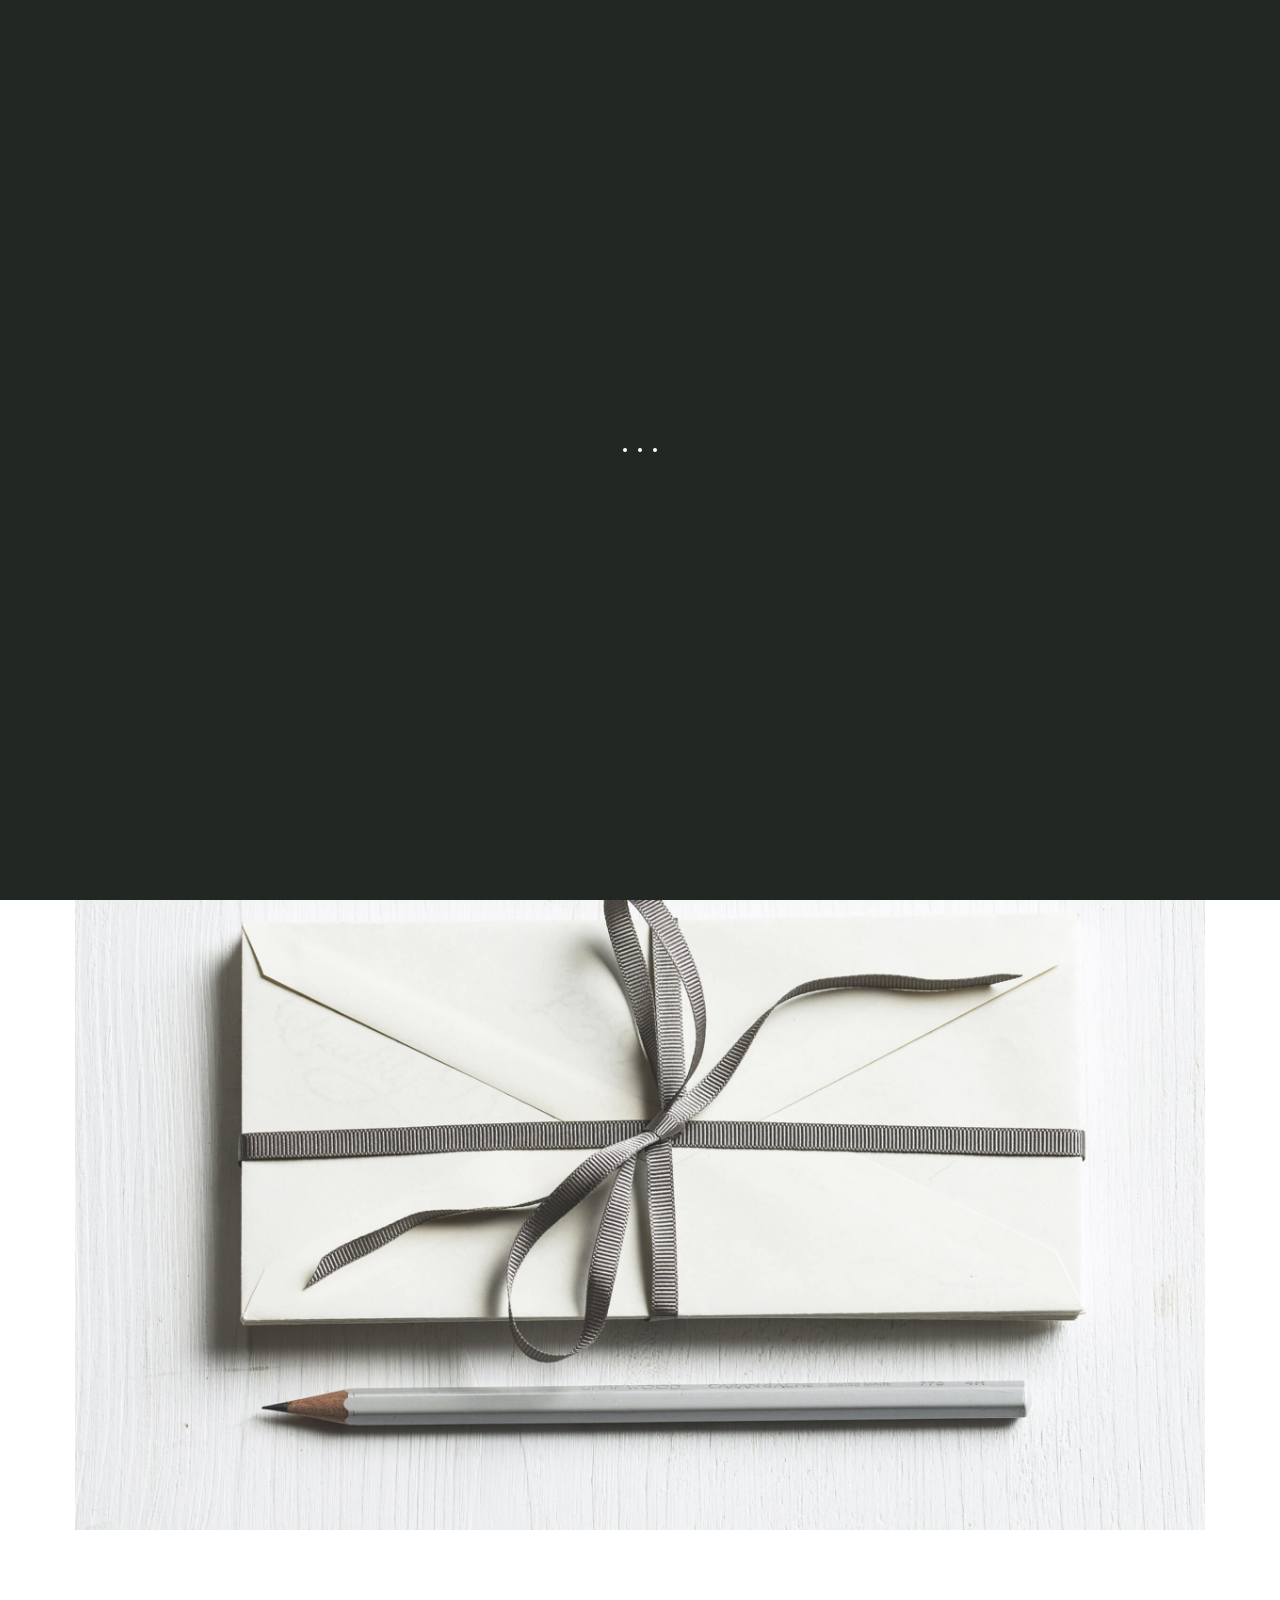
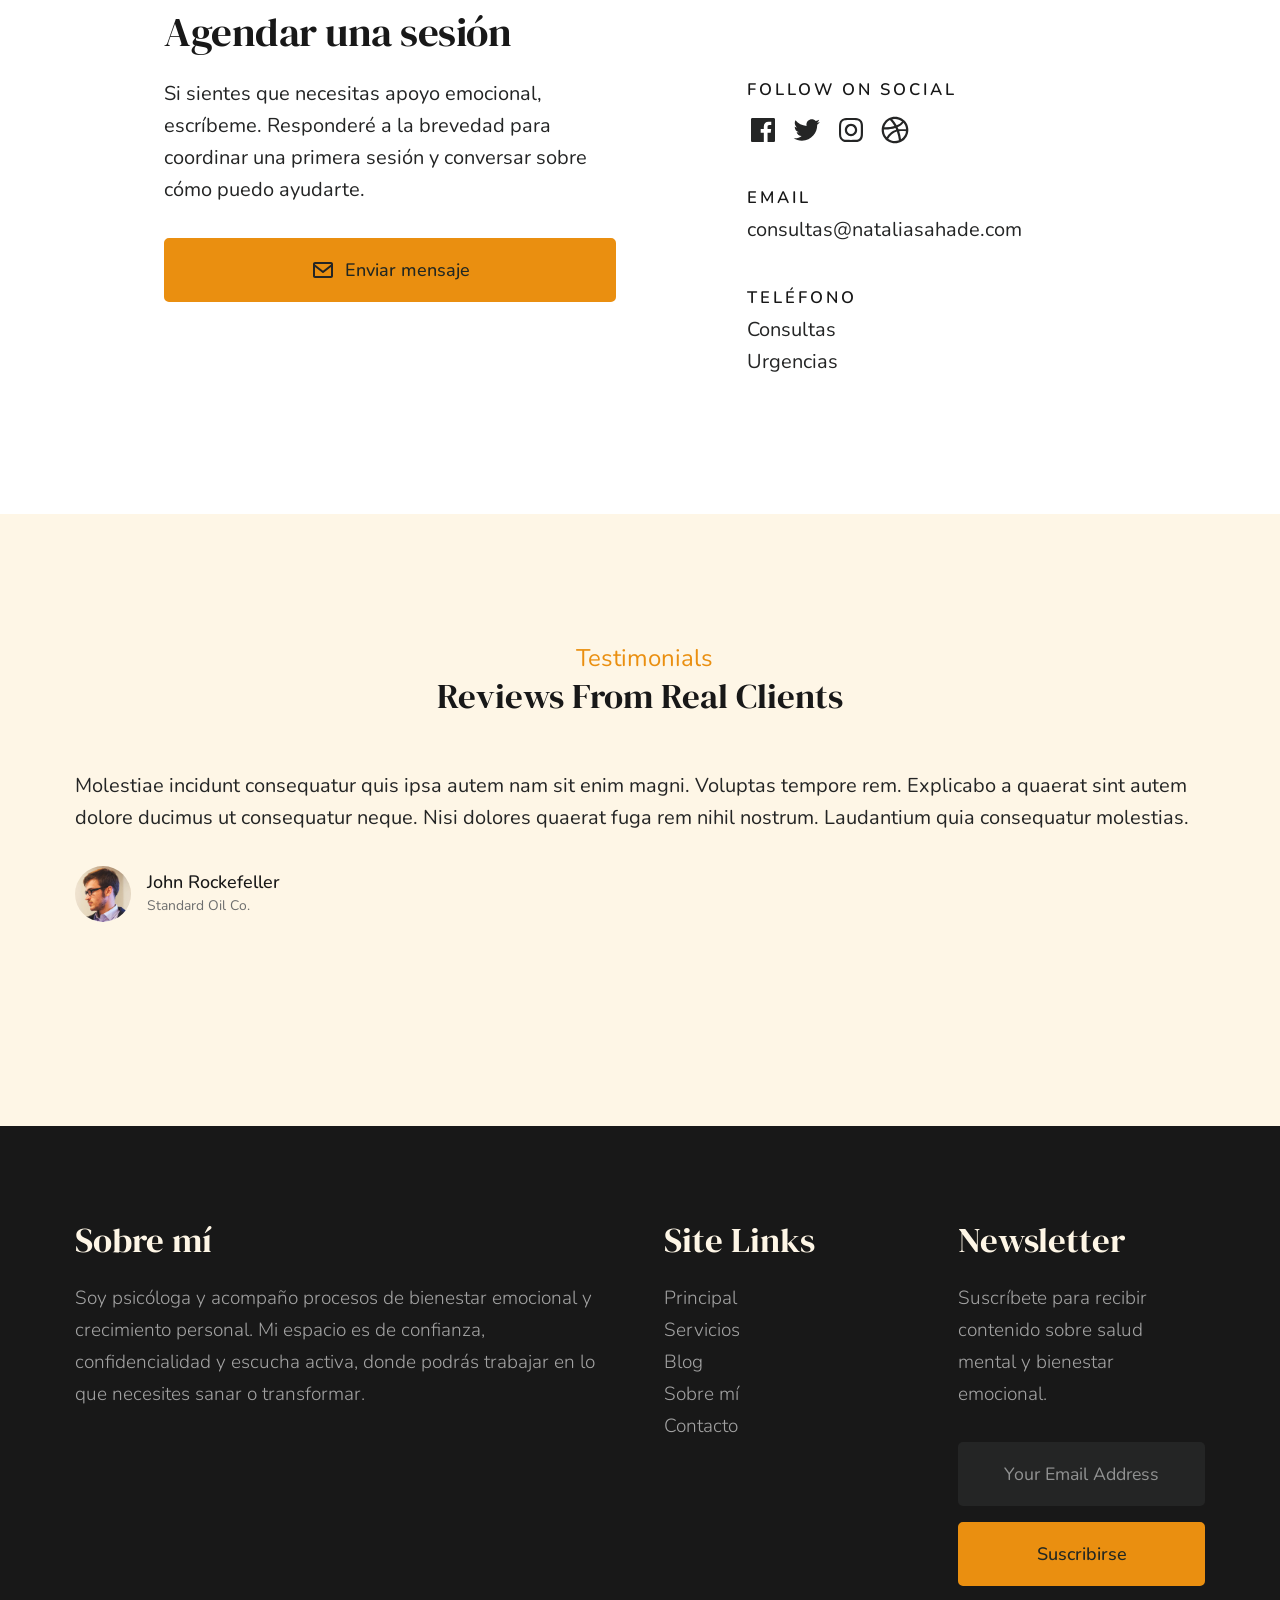
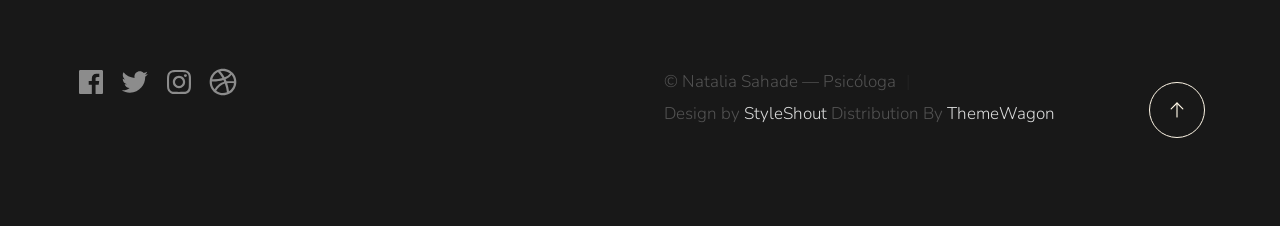
<file: contact.html>
<!DOCTYPE html>
<html lang="es" class="no-js" >
<head>

    <!--- basic page needs
    ================================================== -->
    <meta charset="utf-8">
    <meta name="viewport" content="width=device-width, initial-scale=1">
    <title>Contacto — Natalia Sahade, Psicóloga</title>

    <script>
        document.documentElement.classList.remove('no-js');
        document.documentElement.classList.add('js');
    </script>

    <!-- CSS
    ================================================== -->
    <link rel="stylesheet" href="css/vendor.css">
    <link rel="stylesheet" href="css/styles.css">

    <!-- favicons
    ================================================== -->
    <link rel="apple-touch-icon" sizes="180x180" href="apple-touch-icon.png">
    <link rel="icon" type="image/png" sizes="32x32" href="favicon-32x32.png">
    <link rel="icon" type="image/png" sizes="16x16" href="favicon-16x16.png">
    <link rel="manifest" href="site.webmanifest">

</head>


<body id="top">


    <!-- preloader
    ================================================== -->
    <div id="preloader">
        <div id="loader" class="dots-fade">
            <div></div>
            <div></div>
            <div></div>
        </div>
    </div>


    <!-- page wrap
    ================================================== -->
    <div id="page" class="s-pagewrap">


        <!-- # site header 
        ================================================== -->
        <header class="s-header">
            <div class="row s-header__inner width-sixteen-col">

                <div class="s-header__block">
                    <div class="s-header__logo">
                        <a class="logo" href="index.html">
                            <img src="images/LogoMB2.png" alt="Homepage">
                        </a>
                    </div>

                    <a class="s-header__menu-toggle" href="#0"><span>Menu</span></a>
                </div> <!-- end s-header__block -->

                <nav class="s-header__nav">
    
                    <ul class="s-header__menu-links">
                        <li><a href="about.html">Sobre mí</a></li>
                        <li><a href="services.html">Servicios</a></li>
                        <li><a href="blog.html">Blog</a></li>
                        <li class="current"><a href="contact.html">Contact</a></li>
                    </ul> <!-- s-header__menu-links -->

                    <div class="s-header__contact">
                        <a href="contact.html" class="btn btn--primary s-header__contact-btn">Agendar sesión</a>                        
                    </div> <!-- s-header__contact -->
    
                </nav> <!-- end s-header__nav -->

            </div> <!-- end s-header__inner -->
        </header> <!-- end s-header -->


        <!-- # site main content
        ================================================== -->
        <section id="content" class="s-content">

               <section class="s-pageheader pageheader">
                    <div class="row">
                        <div class="column xl-12">
                            <h1 class="page-title">
                                <span class="page-title__small-type text-pretitle">Contacto</span>
                                Agendar una sesión
                            </h1>                            
                        </div>
                    </div>
               </section> <!--pageheader -->  

               <section class="s-pagecontent pagecontent">

                    <div class="row pageintro">
                        <div class="column xl-6 lg-12">
                            <h2 class="text-display-title">Hablemos</h2>
                        </div>
                        <div class="column xl-6 lg-12 u-flexitem-x-right">
                            <p class="lead">
                            Si estás atravesando un momento de ansiedad, estrés, duelo o simplemente
                            necesitas un espacio para ti, escríbeme. Responderé a la brevedad para
                            coordinar una primera sesión.
                            </p>
                        </div>                       
                    </div> <!-- pageintro -->   
                    
                    <div class="row pagemedia">
                        <div class="column xl-12">
                            <figure class="page-media">                                
                                <img src="images/thumbs/contact/contact-1200.jpg" 
                                     srcset="images/thumbs/contact/contact-2400.jpg 2400w, 
                                             images/thumbs/contact/contact-1200.jpg 1200w, 
                                             images/thumbs/contact/contact-600.jpg 600w" sizes="(max-width: 2400px) 100vw, 2400px" alt="">
                            </figure>
                        </div>
                    </div> <!-- pagemedia --> 

                    <div class="row width-narrower pagemain">
                        <div class="column xl-12">
                            <h2>Agendar una sesión</h2>

                            <div class="row">
                                <div class="column xl-6 md-12 contact-cta">     
                                    <p>
                                    Si sientes que necesitas apoyo emocional, escríbeme. Responderé a la brevedad para coordinar una primera sesión y conversar sobre cómo puedo ayudarte.
                                    </p>
        
                                    <a href="mailto:#0" class="btn btn--primary u-fullwidth contact-btn">
                                        <svg xmlns="http://www.w3.org/2000/svg" width="24" height="24" viewBox="0 0 24 24" style="fill: rgba(0, 0, 0, 1);transform: ;msFilter:;"><path d="M20 4H4c-1.103 0-2 .897-2 2v12c0 1.103.897 2 2 2h16c1.103 0 2-.897 2-2V6c0-1.103-.897-2-2-2zm0 2v.511l-8 6.223-8-6.222V6h16zM4 18V9.044l7.386 5.745a.994.994 0 0 0 1.228 0L20 9.044 20.002 18H4z"></path></svg>
                                        Enviar mensaje
                                    </a>
                                </div> 
                                <div class="column xl-5 md-12 u-flexitem-x-right">

                                    <div class="contact-block">
                                        <h6>Follow On Social</h6>
                                        <ul class="contact-social social-list">
                                            <li>
                                                <a href="#0">
                                                    <svg xmlns="http://www.w3.org/2000/svg" width="24" height="24" viewBox="0 0 24 24" style="fill:rgba(0, 0, 0, 1);transform:;-ms-filter:"><path d="M20,3H4C3.447,3,3,3.448,3,4v16c0,0.552,0.447,1,1,1h8.615v-6.96h-2.338v-2.725h2.338v-2c0-2.325,1.42-3.592,3.5-3.592 c0.699-0.002,1.399,0.034,2.095,0.107v2.42h-1.435c-1.128,0-1.348,0.538-1.348,1.325v1.735h2.697l-0.35,2.725h-2.348V21H20 c0.553,0,1-0.448,1-1V4C21,3.448,20.553,3,20,3z"></path></svg>
                                                    <span class="u-screen-reader-text">Facebook</span>
                                                </a>
                                            </li>
                                            <li>
                                                <a href="#0">
                                                    <svg xmlns="http://www.w3.org/2000/svg" width="24" height="24" viewBox="0 0 24 24" style="fill:rgba(0, 0, 0, 1);transform:;-ms-filter:"><path d="M19.633,7.997c0.013,0.175,0.013,0.349,0.013,0.523c0,5.325-4.053,11.461-11.46,11.461c-2.282,0-4.402-0.661-6.186-1.809 c0.324,0.037,0.636,0.05,0.973,0.05c1.883,0,3.616-0.636,5.001-1.721c-1.771-0.037-3.255-1.197-3.767-2.793 c0.249,0.037,0.499,0.062,0.761,0.062c0.361,0,0.724-0.05,1.061-0.137c-1.847-0.374-3.23-1.995-3.23-3.953v-0.05 c0.537,0.299,1.16,0.486,1.82,0.511C3.534,9.419,2.823,8.184,2.823,6.787c0-0.748,0.199-1.434,0.548-2.032 c1.983,2.443,4.964,4.04,8.306,4.215c-0.062-0.3-0.1-0.611-0.1-0.923c0-2.22,1.796-4.028,4.028-4.028 c1.16,0,2.207,0.486,2.943,1.272c0.91-0.175,1.782-0.512,2.556-0.973c-0.299,0.935-0.936,1.721-1.771,2.22 c0.811-0.088,1.597-0.312,2.319-0.624C21.104,6.712,20.419,7.423,19.633,7.997z"></path></svg>
                                                    <span class="u-screen-reader-text">Twitter</span>
                                                </a>
                                            </li>
                                            <li>
                                                <a href="#0">
                                                    <svg xmlns="http://www.w3.org/2000/svg" width="24" height="24" viewBox="0 0 24 24" style="fill:rgba(0, 0, 0, 1);transform:;-ms-filter:"><path d="M11.999,7.377c-2.554,0-4.623,2.07-4.623,4.623c0,2.554,2.069,4.624,4.623,4.624c2.552,0,4.623-2.07,4.623-4.624 C16.622,9.447,14.551,7.377,11.999,7.377L11.999,7.377z M11.999,15.004c-1.659,0-3.004-1.345-3.004-3.003 c0-1.659,1.345-3.003,3.004-3.003s3.002,1.344,3.002,3.003C15.001,13.659,13.658,15.004,11.999,15.004L11.999,15.004z"></path><circle cx="16.806" cy="7.207" r="1.078"></circle><path d="M20.533,6.111c-0.469-1.209-1.424-2.165-2.633-2.632c-0.699-0.263-1.438-0.404-2.186-0.42 c-0.963-0.042-1.268-0.054-3.71-0.054s-2.755,0-3.71,0.054C7.548,3.074,6.809,3.215,6.11,3.479C4.9,3.946,3.945,4.902,3.477,6.111 c-0.263,0.7-0.404,1.438-0.419,2.186c-0.043,0.962-0.056,1.267-0.056,3.71c0,2.442,0,2.753,0.056,3.71 c0.015,0.748,0.156,1.486,0.419,2.187c0.469,1.208,1.424,2.164,2.634,2.632c0.696,0.272,1.435,0.426,2.185,0.45 c0.963,0.042,1.268,0.055,3.71,0.055s2.755,0,3.71-0.055c0.747-0.015,1.486-0.157,2.186-0.419c1.209-0.469,2.164-1.424,2.633-2.633 c0.263-0.7,0.404-1.438,0.419-2.186c0.043-0.962,0.056-1.267,0.056-3.71s0-2.753-0.056-3.71C20.941,7.57,20.801,6.819,20.533,6.111z M19.315,15.643c-0.007,0.576-0.111,1.147-0.311,1.688c-0.305,0.787-0.926,1.409-1.712,1.711c-0.535,0.199-1.099,0.303-1.67,0.311 c-0.95,0.044-1.218,0.055-3.654,0.055c-2.438,0-2.687,0-3.655-0.055c-0.569-0.007-1.135-0.112-1.669-0.311 c-0.789-0.301-1.414-0.923-1.719-1.711c-0.196-0.534-0.302-1.099-0.311-1.669c-0.043-0.95-0.053-1.218-0.053-3.654 c0-2.437,0-2.686,0.053-3.655c0.007-0.576,0.111-1.146,0.311-1.687c0.305-0.789,0.93-1.41,1.719-1.712 c0.534-0.198,1.1-0.303,1.669-0.311c0.951-0.043,1.218-0.055,3.655-0.055c2.437,0,2.687,0,3.654,0.055 c0.571,0.007,1.135,0.112,1.67,0.311c0.786,0.303,1.407,0.925,1.712,1.712c0.196,0.534,0.302,1.099,0.311,1.669 c0.043,0.951,0.054,1.218,0.054,3.655c0,2.436,0,2.698-0.043,3.654H19.315z"></path></svg>
                                                    <span class="u-screen-reader-text">Instagram</span>
                                                </a>
                                            </li>
                                            <li>
                                                <a href="#0">
                                                    <svg xmlns="http://www.w3.org/2000/svg" width="24" height="24" viewBox="0 0 24 24" style="fill: rgba(0, 0, 0, 1);transform: ;msFilter:;"><path d="M20.66 6.98a9.932 9.932 0 0 0-3.641-3.64C15.486 2.447 13.813 2 12 2s-3.486.447-5.02 1.34c-1.533.893-2.747 2.107-3.64 3.64S2 10.187 2 12s.446 3.487 1.34 5.02a9.924 9.924 0 0 0 3.641 3.64C8.514 21.553 10.187 22 12 22s3.486-.447 5.02-1.34a9.932 9.932 0 0 0 3.641-3.64C21.554 15.487 22 13.813 22 12s-.446-3.487-1.34-5.02zM12 3.66c2 0 3.772.64 5.32 1.919-.92 1.174-2.286 2.14-4.1 2.9-1.002-1.813-2.088-3.327-3.261-4.54A7.715 7.715 0 0 1 12 3.66zM5.51 6.8a8.116 8.116 0 0 1 2.711-2.22c1.212 1.201 2.325 2.7 3.34 4.5-2 .6-4.114.9-6.341.9-.573 0-1.006-.013-1.3-.04A8.549 8.549 0 0 1 5.51 6.8zM3.66 12c0-.054.003-.12.01-.2.007-.08.01-.146.01-.2.254.014.641.02 1.161.02 2.666 0 5.146-.367 7.439-1.1.187.373.381.793.58 1.26-1.32.293-2.674 1.006-4.061 2.14S6.4 16.247 5.76 17.5c-1.4-1.587-2.1-3.42-2.1-5.5zM12 20.34c-1.894 0-3.594-.587-5.101-1.759.601-1.187 1.524-2.322 2.771-3.401 1.246-1.08 2.483-1.753 3.71-2.02a29.441 29.441 0 0 1 1.56 6.62 8.166 8.166 0 0 1-2.94.56zm7.08-3.96a8.351 8.351 0 0 1-2.58 2.621c-.24-2.08-.7-4.107-1.379-6.081.932-.066 1.765-.1 2.5-.1.799 0 1.686.034 2.659.1a8.098 8.098 0 0 1-1.2 3.46zm-1.24-5c-1.16 0-2.233.047-3.22.14a27.053 27.053 0 0 0-.68-1.62c2.066-.906 3.532-2.006 4.399-3.3 1.2 1.414 1.854 3.027 1.96 4.84-.812-.04-1.632-.06-2.459-.06z"></path></svg>
                                                    <span class="u-screen-reader-text">Dribbble</span>
                                                </a>
                                            </li>
                                        </ul> <!-- end s-footer__social -->
                                    </div>

                                    <div class="contact-block">
                                        <h6>Email</h6>
                                        <a href="mailto:#0">consultas@nataliasahade.com</a>
                                    </div>

                                    <div class="contact-block">
                                        <h6>Teléfono</h6>
                                        <ul class="contact-list">
                                            <li><a href="tel:#0">Consultas</a></li>
                                            <li><a href="tel:#0">Urgencias</a></li>
                                        </ul>
                                    </div>

                                </div>
                            </div>
                        </div>                        
                    </div> <!-- end pagemain -->

               </section> <!-- pagecontent -->

               <section class="s-testimonials">

                    <div class="s-testimonials__header row row-x-center text-center">
                        <div class="column xl-8 lg-12">
        
                            <p class="text-pretitle">
                            Testimonials
                            </p>
                            <h3>
                            Reviews From Real Clients
                            </h3>                        
        
                        </div>
                    </div> <!--end s-testimonials__header -->

                    <div class="row s-testimonials__content">
                        <div class="column xl-12 testimonials">

                            <div class="swiper-container testimonials__slider page-slider">

                                <div class="swiper-wrapper">
                                    <div class="testimonials__slide swiper-slide">
                                        <p>
                                        Molestiae incidunt consequatur quis ipsa autem nam sit enim magni. Voluptas tempore rem. 
                                        Explicabo a quaerat sint autem dolore ducimus ut consequatur neque. Nisi dolores quaerat fuga rem nihil nostrum.
                                        Laudantium quia consequatur molestias.
                                        </p>
                                        <div class="testimonials__author">
                                            <img src="images/avatars/user-01.jpg" alt="Author image" class="testimonials__avatar">
                                            <cite class="testimonials__cite">
                                                <strong>John Rockefeller</strong>
                                                <span>Standard Oil Co.</span>
                                            </cite>
                                        </div>
                                    </div>
                                    <div class="testimonials__slide swiper-slide">
                                        <p>
                                        Voluptas tempore rem. Molestiae incidunt consequatur quis ipsa autem nam sit enim magni. 
                                        Explicabo a quaerat sint autem dolore ducimus ut consequatur neque. Nisi dolores quaerat fuga rem nihil nostrum.
                                        Laudantium quia consequatur molestias.
                                        </p>
                                        <div class="testimonials__author">
                                            <img src="images/avatars/user-04.jpg" alt="Author image" class="testimonials__avatar">
                                            <cite class="testimonials__cite">
                                                <strong>Andrew Carnegie</strong>
                                                <span>Carnegie Steel Co.</span>
                                            </cite>
                                        </div>
                                    </div>
                                    <div class="testimonials__slide swiper-slide">
                                        <p>
                                        Nisi dolores quaerat fuga rem nihil nostrum. Molestiae incidunt consequatur quis ipsa autem nam sit enim magni. 
                                        Voluptas tempore rem. Explicabo a quaerat sint autem dolore ducimus ut consequatur neque. 
                                        Laudantium quia consequatur molestias.
                                        </p>
                                        <div class="testimonials__author">
                                            <img src="images/avatars/user-06.jpg" alt="Author image" class="testimonials__avatar">
                                            <cite class="testimonials__cite">
                                                <strong>Henry Ford</strong>
                                                <span>Ford Motor Co.</span>
                                            </cite>
                                        </div>
                                    </div>
                                    <div class="testimonials__slide swiper-slide">
                                        <p>
                                        Molestiae incidunt consequatur quis ipsa autem nam sit enim magni. Voluptas tempore rem. 
                                        Explicabo a quaerat sint autem dolore ducimus ut consequatur neque. Nisi dolores quaerat fuga rem nihil nostrum.
                                        Laudantium quia consequatur molestias.
                                        </p>
                                        <div class="testimonials__author">
                                            <img src="images/avatars/user-02.jpg" alt="Author image" class="testimonials__avatar">
                                            <cite class="testimonials__cite">
                                                <strong>John Morgan</strong>
                                                <span>JP Morgan & Co.</span>
                                            </cite>
                                        </div>
                                    </div> 
                                </div> <!-- end swiper-wrapper --> 

                                <div class="swiper-pagination"></div>

                            </div> <!--end testimonials__slider --> 

                        </div> <!-- testimonials -->
                    </div> <!--end s-testimonials__content -->

               </section> <!-- end s-testimonials -->

        </section> <!-- s-content-->

        <!-- # footer 
        ================================================== -->
        <footer class="s-footer">
            <div class="row s-footer__content">
                <div class="column xl-6 lg-6 md-12 s-footer__block s-footer__about">                    
                    <h3>Sobre mí</h3>
                    <p>
                    Soy psicóloga y acompaño procesos de bienestar emocional y crecimiento personal. Mi espacio es de confianza, confidencialidad y escucha activa, donde podrás trabajar en lo que necesites sanar o transformar.
                    </p>               
                </div>                
                <div class="column xl-3 lg-6 md-12 s-footer__block s-footer__site-links">
                    <h3>Site Links</h3>
                    <ul class="link-list">
                        <li><a href="index.html">Principal</a></li>
                        <li><a href="services.html">Servicios</a></li>
                        <li><a href="blog.html">Blog</a></li>
                        <li><a href="about.html">Sobre mí</a></li>
                        <li><a href="contact.html">Contacto</a></li>
                        
                    </ul>
                </div>
                <div class="column xl-3 lg-6 md-12 tab-12 s-footer__block s-footer__newsletter">
                    <h3>Newsletter</h3>

                    <p>
                    Suscríbete para recibir contenido sobre salud mental y bienestar emocional.
                    </p>

                    <div class="subscribe-form">
                        <form id="mc-form" class="mc-form">
                            <input type="email" name="EMAIL" id="mce-EMAIL" class="u-fullwidth text-center" placeholder="Your Email Address" title="The domain portion of the email address is invalid (the portion after the @)." pattern="^([^\x00-\x20\x22\x28\x29\x2c\x2e\x3a-\x3c\x3e\x40\x5b-\x5d\x7f-\xff]+|\x22([^\x0d\x22\x5c\x80-\xff]|\x5c[\x00-\x7f])*\x22)(\x2e([^\x00-\x20\x22\x28\x29\x2c\x2e\x3a-\x3c\x3e\x40\x5b-\x5d\x7f-\xff]+|\x22([^\x0d\x22\x5c\x80-\xff]|\x5c[\x00-\x7f])*\x22))*\x40([^\x00-\x20\x22\x28\x29\x2c\x2e\x3a-\x3c\x3e\x40\x5b-\x5d\x7f-\xff]+|\x5b([^\x0d\x5b-\x5d\x80-\xff]|\x5c[\x00-\x7f])*\x5d)(\x2e([^\x00-\x20\x22\x28\x29\x2c\x2e\x3a-\x3c\x3e\x40\x5b-\x5d\x7f-\xff]+|\x5b([^\x0d\x5b-\x5d\x80-\xff]|\x5c[\x00-\x7f])*\x5d))*(\.\w{2,})+$" required>
                            <input type="submit" name="subscribe" value="Suscribirse" class="btn btn--primary btn--small u-fullwidth">
                            <!-- <div style="position: absolute; left: -5000px;" aria-hidden="true"><input type="text" name="b_cdb7b577e41181934ed6a6a44_9a91cfe7b3" tabindex="-1" value=""></div> -->
                            <div class="mc-status"></div>
                        </form>
                    </div>
                </div>
            </div>    
            
            <div class="row s-footer__bottom">
                <div class="column xl-6 lg-12">
                    <ul class="s-footer__social social-list">
                        <li>
                            <a href="#0">
                                <svg xmlns="http://www.w3.org/2000/svg" width="24" height="24" viewBox="0 0 24 24" style="fill:rgba(0, 0, 0, 1);transform:;-ms-filter:"><path d="M20,3H4C3.447,3,3,3.448,3,4v16c0,0.552,0.447,1,1,1h8.615v-6.96h-2.338v-2.725h2.338v-2c0-2.325,1.42-3.592,3.5-3.592 c0.699-0.002,1.399,0.034,2.095,0.107v2.42h-1.435c-1.128,0-1.348,0.538-1.348,1.325v1.735h2.697l-0.35,2.725h-2.348V21H20 c0.553,0,1-0.448,1-1V4C21,3.448,20.553,3,20,3z"></path></svg>
                                <span class="u-screen-reader-text">Facebook</span>
                            </a>
                        </li>
                        <li>
                            <a href="#0">
                                <svg xmlns="http://www.w3.org/2000/svg" width="24" height="24" viewBox="0 0 24 24" style="fill:rgba(0, 0, 0, 1);transform:;-ms-filter:"><path d="M19.633,7.997c0.013,0.175,0.013,0.349,0.013,0.523c0,5.325-4.053,11.461-11.46,11.461c-2.282,0-4.402-0.661-6.186-1.809 c0.324,0.037,0.636,0.05,0.973,0.05c1.883,0,3.616-0.636,5.001-1.721c-1.771-0.037-3.255-1.197-3.767-2.793 c0.249,0.037,0.499,0.062,0.761,0.062c0.361,0,0.724-0.05,1.061-0.137c-1.847-0.374-3.23-1.995-3.23-3.953v-0.05 c0.537,0.299,1.16,0.486,1.82,0.511C3.534,9.419,2.823,8.184,2.823,6.787c0-0.748,0.199-1.434,0.548-2.032 c1.983,2.443,4.964,4.04,8.306,4.215c-0.062-0.3-0.1-0.611-0.1-0.923c0-2.22,1.796-4.028,4.028-4.028 c1.16,0,2.207,0.486,2.943,1.272c0.91-0.175,1.782-0.512,2.556-0.973c-0.299,0.935-0.936,1.721-1.771,2.22 c0.811-0.088,1.597-0.312,2.319-0.624C21.104,6.712,20.419,7.423,19.633,7.997z"></path></svg>
                                <span class="u-screen-reader-text">Twitter</span>
                            </a>
                        </li>
                        <li>
                            <a href="#0">
                                <svg xmlns="http://www.w3.org/2000/svg" width="24" height="24" viewBox="0 0 24 24" style="fill:rgba(0, 0, 0, 1);transform:;-ms-filter:"><path d="M11.999,7.377c-2.554,0-4.623,2.07-4.623,4.623c0,2.554,2.069,4.624,4.623,4.624c2.552,0,4.623-2.07,4.623-4.624 C16.622,9.447,14.551,7.377,11.999,7.377L11.999,7.377z M11.999,15.004c-1.659,0-3.004-1.345-3.004-3.003 c0-1.659,1.345-3.003,3.004-3.003s3.002,1.344,3.002,3.003C15.001,13.659,13.658,15.004,11.999,15.004L11.999,15.004z"></path><circle cx="16.806" cy="7.207" r="1.078"></circle><path d="M20.533,6.111c-0.469-1.209-1.424-2.165-2.633-2.632c-0.699-0.263-1.438-0.404-2.186-0.42 c-0.963-0.042-1.268-0.054-3.71-0.054s-2.755,0-3.71,0.054C7.548,3.074,6.809,3.215,6.11,3.479C4.9,3.946,3.945,4.902,3.477,6.111 c-0.263,0.7-0.404,1.438-0.419,2.186c-0.043,0.962-0.056,1.267-0.056,3.71c0,2.442,0,2.753,0.056,3.71 c0.015,0.748,0.156,1.486,0.419,2.187c0.469,1.208,1.424,2.164,2.634,2.632c0.696,0.272,1.435,0.426,2.185,0.45 c0.963,0.042,1.268,0.055,3.71,0.055s2.755,0,3.71-0.055c0.747-0.015,1.486-0.157,2.186-0.419c1.209-0.469,2.164-1.424,2.633-2.633 c0.263-0.7,0.404-1.438,0.419-2.186c0.043-0.962,0.056-1.267,0.056-3.71s0-2.753-0.056-3.71C20.941,7.57,20.801,6.819,20.533,6.111z M19.315,15.643c-0.007,0.576-0.111,1.147-0.311,1.688c-0.305,0.787-0.926,1.409-1.712,1.711c-0.535,0.199-1.099,0.303-1.67,0.311 c-0.95,0.044-1.218,0.055-3.654,0.055c-2.438,0-2.687,0-3.655-0.055c-0.569-0.007-1.135-0.112-1.669-0.311 c-0.789-0.301-1.414-0.923-1.719-1.711c-0.196-0.534-0.302-1.099-0.311-1.669c-0.043-0.95-0.053-1.218-0.053-3.654 c0-2.437,0-2.686,0.053-3.655c0.007-0.576,0.111-1.146,0.311-1.687c0.305-0.789,0.93-1.41,1.719-1.712 c0.534-0.198,1.1-0.303,1.669-0.311c0.951-0.043,1.218-0.055,3.655-0.055c2.437,0,2.687,0,3.654,0.055 c0.571,0.007,1.135,0.112,1.67,0.311c0.786,0.303,1.407,0.925,1.712,1.712c0.196,0.534,0.302,1.099,0.311,1.669 c0.043,0.951,0.054,1.218,0.054,3.655c0,2.436,0,2.698-0.043,3.654H19.315z"></path></svg>
                                <span class="u-screen-reader-text">Instagram</span>
                            </a>
                        </li>
                        <li>
                            <a href="#0">
                                <svg xmlns="http://www.w3.org/2000/svg" width="24" height="24" viewBox="0 0 24 24" style="fill: rgba(0, 0, 0, 1);transform: ;msFilter:;"><path d="M20.66 6.98a9.932 9.932 0 0 0-3.641-3.64C15.486 2.447 13.813 2 12 2s-3.486.447-5.02 1.34c-1.533.893-2.747 2.107-3.64 3.64S2 10.187 2 12s.446 3.487 1.34 5.02a9.924 9.924 0 0 0 3.641 3.64C8.514 21.553 10.187 22 12 22s3.486-.447 5.02-1.34a9.932 9.932 0 0 0 3.641-3.64C21.554 15.487 22 13.813 22 12s-.446-3.487-1.34-5.02zM12 3.66c2 0 3.772.64 5.32 1.919-.92 1.174-2.286 2.14-4.1 2.9-1.002-1.813-2.088-3.327-3.261-4.54A7.715 7.715 0 0 1 12 3.66zM5.51 6.8a8.116 8.116 0 0 1 2.711-2.22c1.212 1.201 2.325 2.7 3.34 4.5-2 .6-4.114.9-6.341.9-.573 0-1.006-.013-1.3-.04A8.549 8.549 0 0 1 5.51 6.8zM3.66 12c0-.054.003-.12.01-.2.007-.08.01-.146.01-.2.254.014.641.02 1.161.02 2.666 0 5.146-.367 7.439-1.1.187.373.381.793.58 1.26-1.32.293-2.674 1.006-4.061 2.14S6.4 16.247 5.76 17.5c-1.4-1.587-2.1-3.42-2.1-5.5zM12 20.34c-1.894 0-3.594-.587-5.101-1.759.601-1.187 1.524-2.322 2.771-3.401 1.246-1.08 2.483-1.753 3.71-2.02a29.441 29.441 0 0 1 1.56 6.62 8.166 8.166 0 0 1-2.94.56zm7.08-3.96a8.351 8.351 0 0 1-2.58 2.621c-.24-2.08-.7-4.107-1.379-6.081.932-.066 1.765-.1 2.5-.1.799 0 1.686.034 2.659.1a8.098 8.098 0 0 1-1.2 3.46zm-1.24-5c-1.16 0-2.233.047-3.22.14a27.053 27.053 0 0 0-.68-1.62c2.066-.906 3.532-2.006 4.399-3.3 1.2 1.414 1.854 3.027 1.96 4.84-.812-.04-1.632-.06-2.459-.06z"></path></svg>
                                <span class="u-screen-reader-text">Dribbble</span>
                            </a>
                        </li>
                    </ul> <!-- end s-footer__social -->
                </div>
                <div class="column xl-6 lg-12">
                    <p class="ss-copyright">
                        <span>© Natalia Sahade — Psicóloga</span> 
                        <span>Design by <a href="https://www.styleshout.com/">StyleShout</a> Distribution By <a href="https://themewagon.com">ThemeWagon</a></span>
                    </p>
                </div>

                <div class="ss-go-top">
                    <a class="smoothscroll" title="Back to Top" href="#top">
                        <svg xmlns="http://www.w3.org/2000/svg" viewBox="0 0 24 24" width="36" height="36" fill="none" stroke="#ffffff" stroke-width="1" stroke-linecap="round" stroke-linejoin="round">&lt;!--!  Atomicons Free 1.00 by @atisalab License - https://atomicons.com/license/ (Icons: CC BY 4.0) Copyright 2021 Atomicons --&gt;<polyline points="17 11 12 6 7 11"></polyline><line x1="12" y1="18" x2="12" y2="6"></line></svg>
                    </a>
                </div> <!-- end ss-go-top -->
            </div>
            
        </footer> <!-- end s-footer -->

    </div> <!-- end page-wrap -->

    <!-- Java Script
    ================================================== -->
    <script src="js/plugins.js"></script>
    <script src="js/main.js"></script>

</body>
</html>
</file>
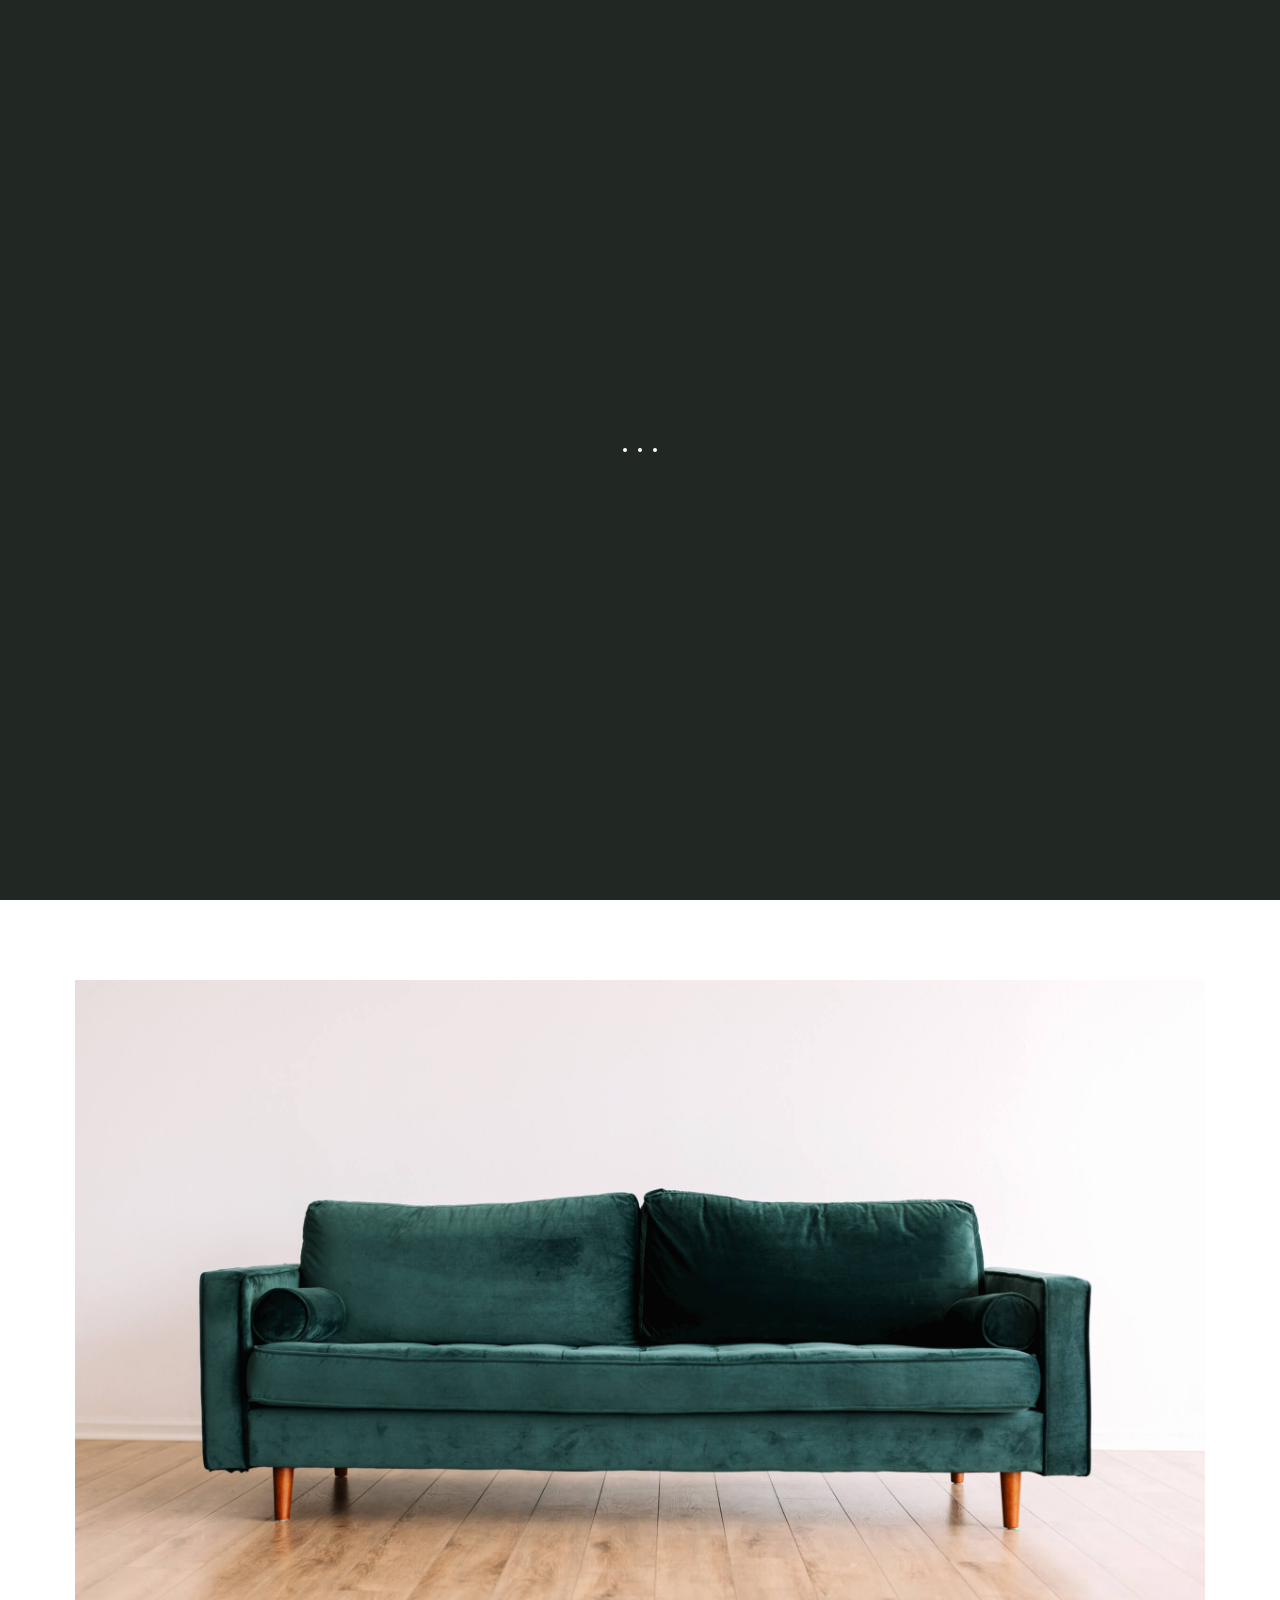
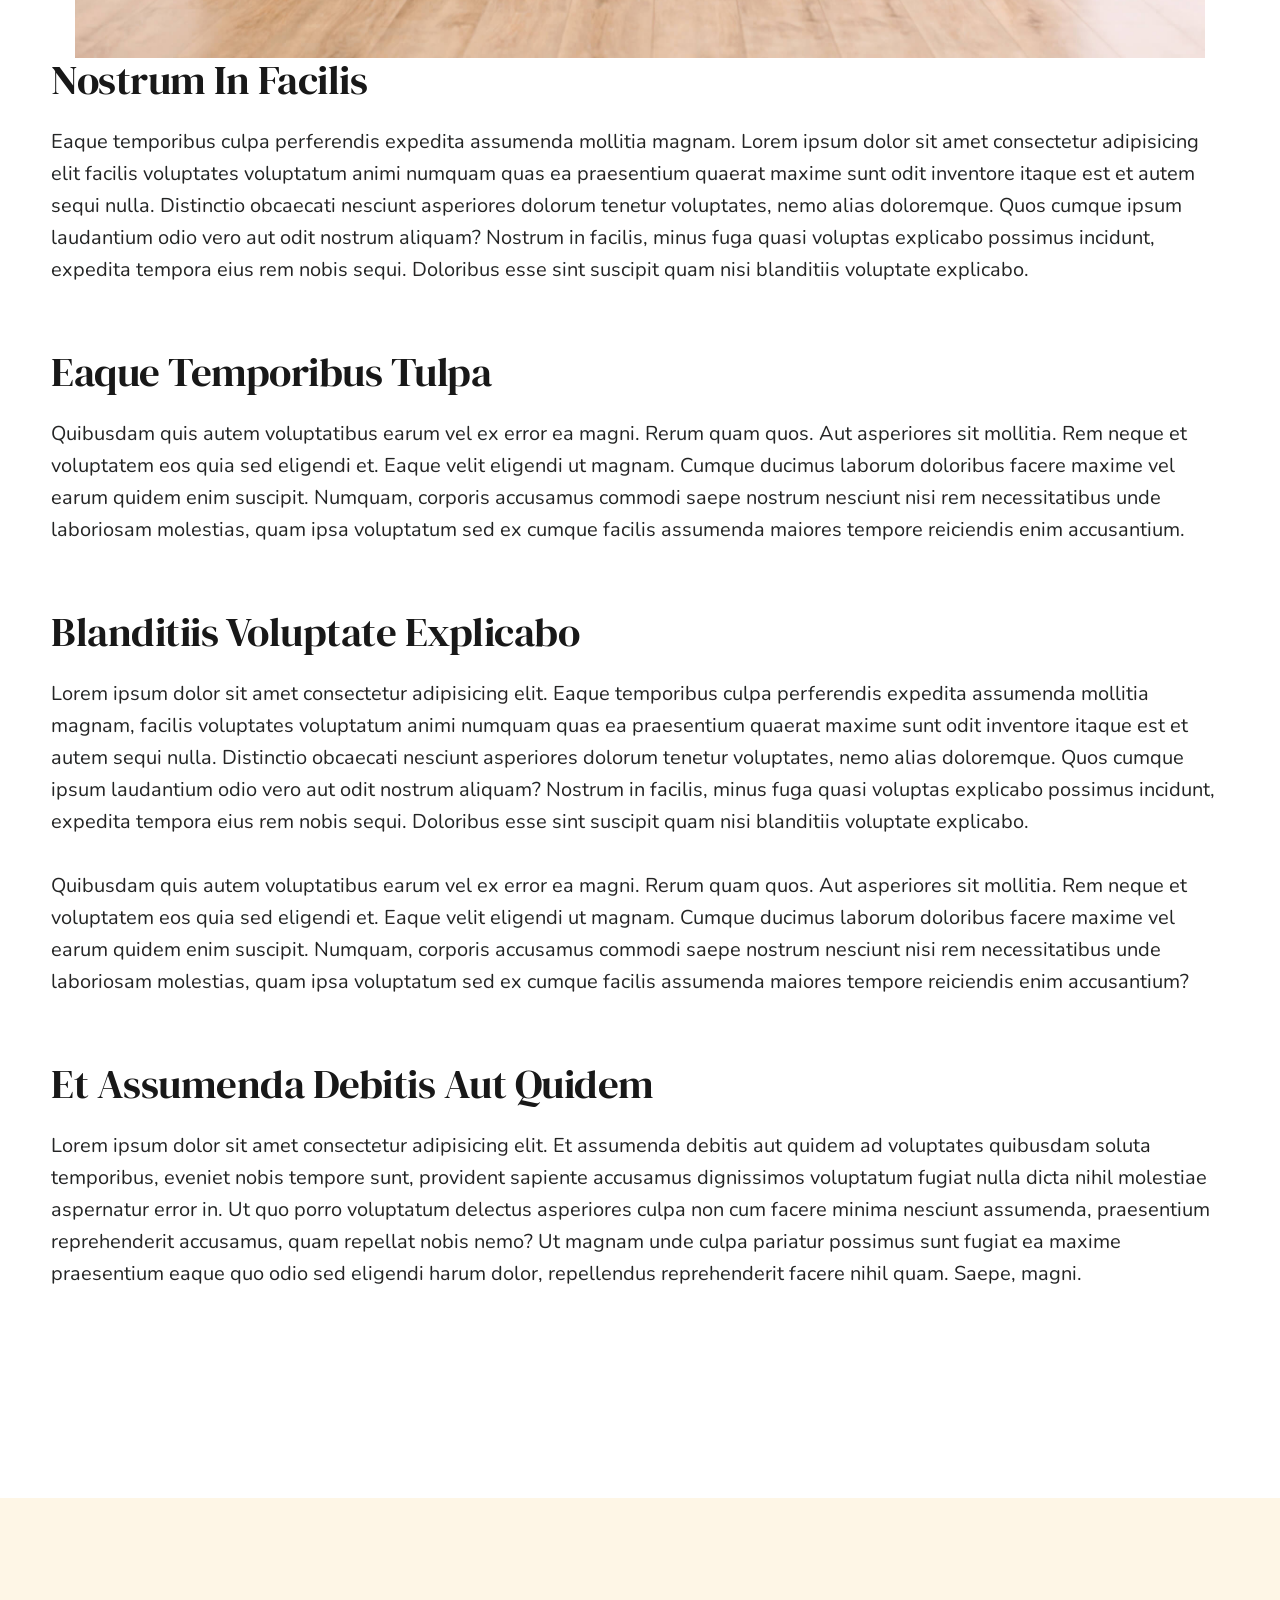
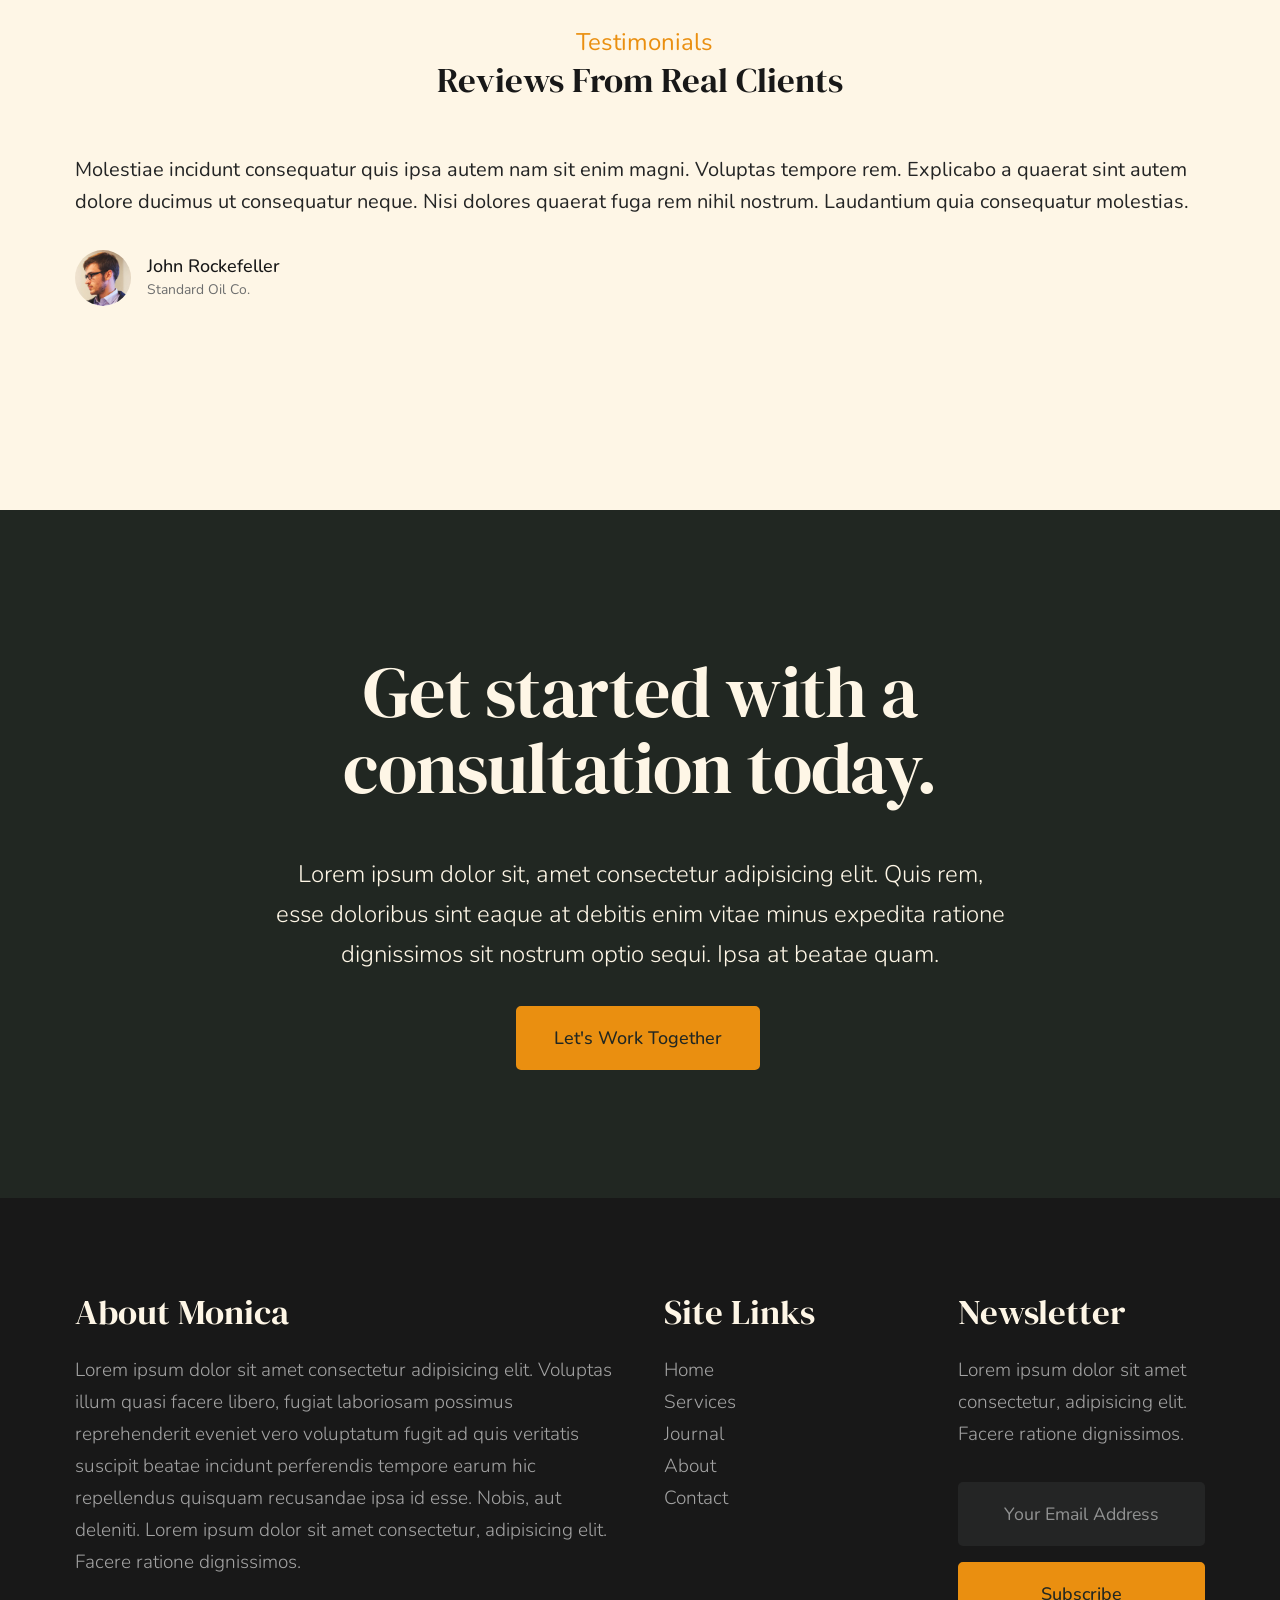
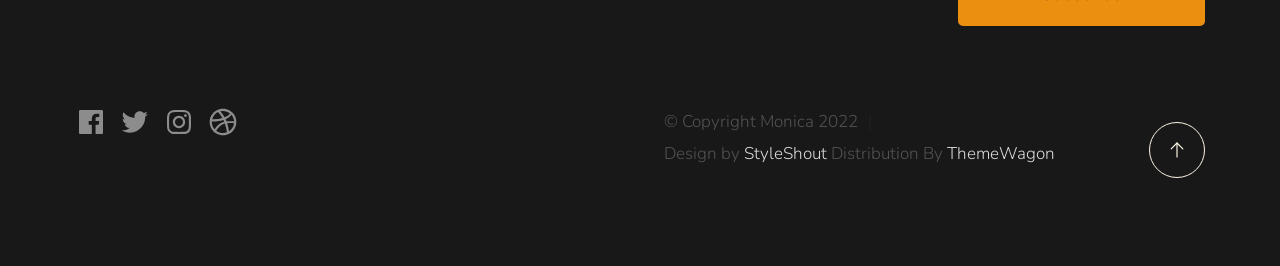
<file: generic.html>
<!DOCTYPE html>
<html lang="es" class="no-js" >
<head>

    <!--- basic page needs
    ================================================== -->
    <meta charset="utf-8">
    <meta name="viewport" content="width=device-width, initial-scale=1">
    <title>Página — Natalia Sahade, Psicóloga</title>

    <script>
        document.documentElement.classList.remove('no-js');
        document.documentElement.classList.add('js');
    </script>

    <!-- CSS
    ================================================== -->
    <link rel="stylesheet" href="css/vendor.css">
    <link rel="stylesheet" href="css/styles.css">

    <!-- favicons
    ================================================== -->
    <link rel="apple-touch-icon" sizes="180x180" href="apple-touch-icon.png">
    <link rel="icon" type="image/png" sizes="32x32" href="favicon-32x32.png">
    <link rel="icon" type="image/png" sizes="16x16" href="favicon-16x16.png">
    <link rel="manifest" href="site.webmanifest">

</head>


<body id="top">


    <!-- preloader
    ================================================== -->
    <div id="preloader">
        <div id="loader" class="dots-fade">
            <div></div>
            <div></div>
            <div></div>
        </div>
    </div>


    <!-- page wrap
    ================================================== -->
    <div id="page" class="s-pagewrap">


        <!-- # site header 
        ================================================== -->
        <header class="s-header">

            <div class="row s-header__inner width-sixteen-col">

                <div class="s-header__block">
                    <div class="s-header__logo">
                        <a class="logo" href="index.html">
                            <img src="images/LogoMB2.png" alt="Homepage">
                        </a>
                    </div>

                    <a class="s-header__menu-toggle" href="#0"><span>Menu</span></a>
                </div> <!-- end s-header__block -->

                <nav class="s-header__nav">
    
                    <ul class="s-header__menu-links">
                        <li><a href="about.html">About</a></li>
                        <li><a href="services.html">Services</a></li>
                        <li><a href="blog.html">Journal</a></li>
                        <li><a href="contact.html">Contact</a></li>
                    </ul> <!-- s-header__menu-links -->

                    <div class="s-header__contact">
                        <a href="contact.html" class="btn btn--primary s-header__contact-btn">Let's Work Together</a>                        
                    </div> <!-- s-header__contact -->
    
                </nav> <!-- end s-header__nav -->

            </div> <!-- end s-header__inner -->

        </header> <!-- end s-header -->


        <!-- # site main content
        ================================================== -->
        <section id="content" class="s-content">

               <section class="s-pageheader pageheader">
                    <div class="row">
                        <div class="column xl-12">
                            <h1 class="page-title">
                               A Simple Generic Page
                            </h1>
                            
                        </div>
                    </div>
               </section> <!-- end pageheader --> 

               <section class="s-pagecontent pagecontent">

                    <div class="row pageintro">
                        <div class="column xl-6 lg-12">
                            <h2 class="text-display-title">A short phrase about whatever you want to say</h2>
                        </div>
                        <div class="column xl-6 lg-12 u-flexitem-x-right">
                            <p class="lead">
                            Lorem ipsum dolor sit amet consectetur, adipisicing elit. Alias eos quas blanditiis, quos sint nostrum fugit aperiam 
                            inventore optio itaque molestias corporis, ipsa tenetur eligendi nihil iste porro, natus culpa consequuntur? Maxime, 
                            corporis tempore. Sed tenetur veritatis velit recusandae eum, molestiae voluptate ducimus laudantium esse illo. 
                            </p>
                        </div>                       
                    </div> <!-- end pageintro -->   
                    
                    <div class="row pagemedia">
                        <div class="column xl-12">
                            <figure class="page-media">                                
                                <img src="images/sample-1200.jpg" 
                                     srcset="images/sample-2400.jpg 2400w, 
                                             images/sample-1200.jpg 1200w, 
                                             images/sample-600.jpg 600w" sizes="(max-width: 2400px) 100vw, 2400px" alt="">
                            </figure>
                        </d>
                    </div> <!-- end pagemedia -->

                    <div class="row width-narrower pagemain">
                        <div class="column xl-12"> 

                            <h2>Nostrum In Facilis</h2>
                            <p>
                            Eaque temporibus culpa perferendis expedita assumenda mollitia magnam. Lorem ipsum dolor sit amet consectetur adipisicing elit
                            facilis voluptates voluptatum animi numquam quas ea praesentium quaerat maxime sunt odit inventore itaque est et autem sequi nulla. 
                            Distinctio obcaecati nesciunt asperiores dolorum tenetur voluptates, nemo alias doloremque. Quos cumque ipsum laudantium odio vero 
                            aut odit nostrum aliquam? Nostrum in facilis, minus fuga quasi voluptas explicabo possimus incidunt, expedita tempora eius rem nobis sequi. 
                            Doloribus esse sint suscipit quam nisi blanditiis voluptate explicabo.
                            </p>

                            <h2>Eaque Temporibus Tulpa</h2>

                            <p>
                            Quibusdam quis autem voluptatibus earum vel ex error ea magni. Rerum quam quos. Aut asperiores sit mollitia. Rem neque et voluptatem 
                            eos quia sed eligendi et. Eaque velit eligendi ut magnam. Cumque ducimus laborum doloribus facere maxime vel earum quidem enim suscipit. 
                            Numquam, corporis accusamus commodi saepe nostrum nesciunt nisi rem necessitatibus unde laboriosam molestias, quam ipsa voluptatum sed 
                            ex cumque facilis assumenda maiores tempore reiciendis enim accusantium.
                            </p>

                            <h2>Blanditiis Voluptate Explicabo</h2>
                            <p>
                            Lorem ipsum dolor sit amet consectetur adipisicing elit. Eaque temporibus culpa perferendis expedita assumenda mollitia magnam, 
                            facilis voluptates voluptatum animi numquam quas ea praesentium quaerat maxime sunt odit inventore itaque est et autem sequi nulla. 
                            Distinctio obcaecati nesciunt asperiores dolorum tenetur voluptates, nemo alias doloremque. Quos cumque ipsum laudantium odio vero aut 
                            odit nostrum aliquam? Nostrum in facilis, minus fuga quasi voluptas explicabo possimus incidunt, expedita tempora eius rem nobis sequi. 
                            Doloribus esse sint suscipit quam nisi blanditiis voluptate explicabo.
                            </p>

                            <p>
                            Quibusdam quis autem voluptatibus earum vel ex error ea magni. Rerum quam quos. Aut asperiores sit mollitia. Rem neque et voluptatem 
                            eos quia sed eligendi et. Eaque velit eligendi ut magnam. Cumque ducimus laborum doloribus facere maxime vel earum quidem enim suscipit. 
                            Numquam, corporis accusamus commodi saepe nostrum nesciunt nisi rem necessitatibus unde laboriosam molestias, quam ipsa voluptatum sed 
                            ex cumque facilis assumenda maiores tempore reiciendis enim accusantium?
                            </p>                   

                            <h2>Et Assumenda Debitis Aut Quidem</h2>
                            <p>
                            Lorem ipsum dolor sit amet consectetur adipisicing elit. Et assumenda debitis aut quidem ad voluptates quibusdam soluta temporibus, 
                            eveniet nobis tempore sunt, provident sapiente accusamus dignissimos voluptatum fugiat nulla dicta nihil molestiae aspernatur error in. 
                            Ut quo porro voluptatum delectus asperiores culpa non cum facere minima nesciunt assumenda, praesentium reprehenderit accusamus, quam 
                            repellat nobis nemo? Ut magnam unde culpa pariatur possimus sunt fugiat ea maxime praesentium eaque quo odio sed eligendi harum dolor, 
                            repellendus reprehenderit facere nihil quam. Saepe, magni.
                            </p>

                        </div> <!-- end grid-block-->
                    </div> <!-- end pagemain -->

               </section> <!-- pagecontent -->

               <section class="s-testimonials">

                    <div class="s-testimonials__header row row-x-center text-center">
                        <div class="column xl-8 lg-12">
        
                            <p class="text-pretitle">
                            Testimonials
                            </p>
                            <h3>
                            Reviews From Real Clients
                            </h3>                        
        
                        </div>
                    </div> <!--end s-testimonials__header -->

                    <div class="row s-testimonials__content">
                        <div class="column xl-12 testimonials">

                            <div class="swiper-container testimonials__slider page-slider">

                                <div class="swiper-wrapper">
                                    <div class="testimonials__slide swiper-slide">
                                        <p>
                                        Molestiae incidunt consequatur quis ipsa autem nam sit enim magni. Voluptas tempore rem. 
                                        Explicabo a quaerat sint autem dolore ducimus ut consequatur neque. Nisi dolores quaerat fuga rem nihil nostrum.
                                        Laudantium quia consequatur molestias.
                                        </p>
                                        <div class="testimonials__author">
                                            <img src="images/avatars/user-01.jpg" alt="Author image" class="testimonials__avatar">
                                            <cite class="testimonials__cite">
                                                <strong>John Rockefeller</strong>
                                                <span>Standard Oil Co.</span>
                                            </cite>
                                        </div>
                                    </div>
                                    <div class="testimonials__slide swiper-slide">
                                        <p>
                                        Voluptas tempore rem. Molestiae incidunt consequatur quis ipsa autem nam sit enim magni. 
                                        Explicabo a quaerat sint autem dolore ducimus ut consequatur neque. Nisi dolores quaerat fuga rem nihil nostrum.
                                        Laudantium quia consequatur molestias.
                                        </p>
                                        <div class="testimonials__author">
                                            <img src="images/avatars/user-04.jpg" alt="Author image" class="testimonials__avatar">
                                            <cite class="testimonials__cite">
                                                <strong>Andrew Carnegie</strong>
                                                <span>Carnegie Steel Co.</span>
                                            </cite>
                                        </div>
                                    </div>
                                    <div class="testimonials__slide swiper-slide">
                                        <p>
                                        Nisi dolores quaerat fuga rem nihil nostrum. Molestiae incidunt consequatur quis ipsa autem nam sit enim magni. 
                                        Voluptas tempore rem. Explicabo a quaerat sint autem dolore ducimus ut consequatur neque. 
                                        Laudantium quia consequatur molestias.
                                        </p>
                                        <div class="testimonials__author">
                                            <img src="images/avatars/user-06.jpg" alt="Author image" class="testimonials__avatar">
                                            <cite class="testimonials__cite">
                                                <strong>Henry Ford</strong>
                                                <span>Ford Motor Co.</span>
                                            </cite>
                                        </div>
                                    </div>
                                    <div class="testimonials__slide swiper-slide">
                                        <p>
                                        Molestiae incidunt consequatur quis ipsa autem nam sit enim magni. Voluptas tempore rem. 
                                        Explicabo a quaerat sint autem dolore ducimus ut consequatur neque. Nisi dolores quaerat fuga rem nihil nostrum.
                                        Laudantium quia consequatur molestias.
                                        </p>
                                        <div class="testimonials__author">
                                            <img src="images/avatars/user-02.jpg" alt="Author image" class="testimonials__avatar">
                                            <cite class="testimonials__cite">
                                                <strong>John Morgan</strong>
                                                <span>JP Morgan & Co.</span>
                                            </cite>
                                        </div>
                                    </div> 
                                </div> <!-- end swiper-wrapper --> 

                                <div class="swiper-pagination"></div>

                            </div> <!--end testimonials__slider --> 

                        </div> <!-- testimonials -->
                    </div> <!--end s-testimonials__content -->

               </section> <!-- end s-testimonials -->

        </section> <!-- s-content-->

        <!-- # cta
        ================================================== -->
        <section id="cta" class="s-cta">

            <div class="row row-x-center text-center">
                <div class="column xl-8 lg-12">

                    <div class="s-cta__content">
                        <h2 class="text-display-title">
                        Get started with a consultation today.
                        </h2>
                        <p class="lead">
                        Lorem ipsum dolor sit, amet consectetur adipisicing elit. Quis rem, esse doloribus sint eaque at debitis enim vitae minus expedita ratione dignissimos sit nostrum optio sequi. Ipsa at beatae quam.
                        </p>
                        <a href="contact.html" class="btn btn--primary">Let's Work Together</a>
                    </div>

                </div>
            </div>

        </section> <!-- end s-cta -->


        <!-- # footer 
        ================================================== -->
        <footer class="s-footer">
            <div class="row s-footer__content">
                <div class="column xl-6 lg-6 md-12 s-footer__block s-footer__about">                    
                    <h3>About Monica</h3>
                    <p>
                    Lorem ipsum dolor sit amet consectetur adipisicing elit. Voluptas illum quasi facere libero, 
                    fugiat laboriosam possimus reprehenderit eveniet vero voluptatum fugit ad quis veritatis suscipit beatae 
                    incidunt perferendis tempore earum hic repellendus quisquam recusandae ipsa id esse. Nobis, aut deleniti.
                    Lorem ipsum dolor sit amet consectetur, adipisicing elit. Facere ratione dignissimos.
                    </p>               
                </div>                
                <div class="column xl-3 lg-6 md-12 s-footer__block s-footer__site-links">
                    <h3>Site Links</h3>
                    <ul class="link-list">
                        <li><a href="index.html">Home</a></li>
                        <li><a href="services.html">Services</a></li>
                        <li><a href="blog.html">Journal</a></li>
                        <li><a href="about.html">About</a></li>
                        <li><a href="contact.html">Contact</a></li>
                        
                    </ul>
                </div>
                <div class="column xl-3 lg-6 md-12 tab-12 s-footer__block s-footer__newsletter">
                    <h3>Newsletter</h3>

                    <p>
                    Lorem ipsum dolor sit amet consectetur, adipisicing elit. Facere ratione dignissimos.
                    </p>

                    <div class="subscribe-form">
                        <form id="mc-form" class="mc-form">
                            <input type="email" name="EMAIL" id="mce-EMAIL" class="u-fullwidth text-center" placeholder="Your Email Address" title="The domain portion of the email address is invalid (the portion after the @)." pattern="^([^\x00-\x20\x22\x28\x29\x2c\x2e\x3a-\x3c\x3e\x40\x5b-\x5d\x7f-\xff]+|\x22([^\x0d\x22\x5c\x80-\xff]|\x5c[\x00-\x7f])*\x22)(\x2e([^\x00-\x20\x22\x28\x29\x2c\x2e\x3a-\x3c\x3e\x40\x5b-\x5d\x7f-\xff]+|\x22([^\x0d\x22\x5c\x80-\xff]|\x5c[\x00-\x7f])*\x22))*\x40([^\x00-\x20\x22\x28\x29\x2c\x2e\x3a-\x3c\x3e\x40\x5b-\x5d\x7f-\xff]+|\x5b([^\x0d\x5b-\x5d\x80-\xff]|\x5c[\x00-\x7f])*\x5d)(\x2e([^\x00-\x20\x22\x28\x29\x2c\x2e\x3a-\x3c\x3e\x40\x5b-\x5d\x7f-\xff]+|\x5b([^\x0d\x5b-\x5d\x80-\xff]|\x5c[\x00-\x7f])*\x5d))*(\.\w{2,})+$" required>
                            <input type="submit" name="subscribe" value="Subscribe" class="btn btn--primary btn--small u-fullwidth">
                            <!-- <div style="position: absolute; left: -5000px;" aria-hidden="true"><input type="text" name="b_cdb7b577e41181934ed6a6a44_9a91cfe7b3" tabindex="-1" value=""></div> -->
                            <div class="mc-status"></div>
                        </form>
                    </div>
                </div>
            </div>    
            
            <div class="row s-footer__bottom">
                <div class="column xl-6 lg-12">
                    <ul class="s-footer__social social-list">
                        <li>
                            <a href="#0">
                                <svg xmlns="http://www.w3.org/2000/svg" width="24" height="24" viewBox="0 0 24 24" style="fill:rgba(0, 0, 0, 1);transform:;-ms-filter:"><path d="M20,3H4C3.447,3,3,3.448,3,4v16c0,0.552,0.447,1,1,1h8.615v-6.96h-2.338v-2.725h2.338v-2c0-2.325,1.42-3.592,3.5-3.592 c0.699-0.002,1.399,0.034,2.095,0.107v2.42h-1.435c-1.128,0-1.348,0.538-1.348,1.325v1.735h2.697l-0.35,2.725h-2.348V21H20 c0.553,0,1-0.448,1-1V4C21,3.448,20.553,3,20,3z"></path></svg>
                                <span class="u-screen-reader-text">Facebook</span>
                            </a>
                        </li>
                        <li>
                            <a href="#0">
                                <svg xmlns="http://www.w3.org/2000/svg" width="24" height="24" viewBox="0 0 24 24" style="fill:rgba(0, 0, 0, 1);transform:;-ms-filter:"><path d="M19.633,7.997c0.013,0.175,0.013,0.349,0.013,0.523c0,5.325-4.053,11.461-11.46,11.461c-2.282,0-4.402-0.661-6.186-1.809 c0.324,0.037,0.636,0.05,0.973,0.05c1.883,0,3.616-0.636,5.001-1.721c-1.771-0.037-3.255-1.197-3.767-2.793 c0.249,0.037,0.499,0.062,0.761,0.062c0.361,0,0.724-0.05,1.061-0.137c-1.847-0.374-3.23-1.995-3.23-3.953v-0.05 c0.537,0.299,1.16,0.486,1.82,0.511C3.534,9.419,2.823,8.184,2.823,6.787c0-0.748,0.199-1.434,0.548-2.032 c1.983,2.443,4.964,4.04,8.306,4.215c-0.062-0.3-0.1-0.611-0.1-0.923c0-2.22,1.796-4.028,4.028-4.028 c1.16,0,2.207,0.486,2.943,1.272c0.91-0.175,1.782-0.512,2.556-0.973c-0.299,0.935-0.936,1.721-1.771,2.22 c0.811-0.088,1.597-0.312,2.319-0.624C21.104,6.712,20.419,7.423,19.633,7.997z"></path></svg>
                                <span class="u-screen-reader-text">Twitter</span>
                            </a>
                        </li>
                        <li>
                            <a href="#0">
                                <svg xmlns="http://www.w3.org/2000/svg" width="24" height="24" viewBox="0 0 24 24" style="fill:rgba(0, 0, 0, 1);transform:;-ms-filter:"><path d="M11.999,7.377c-2.554,0-4.623,2.07-4.623,4.623c0,2.554,2.069,4.624,4.623,4.624c2.552,0,4.623-2.07,4.623-4.624 C16.622,9.447,14.551,7.377,11.999,7.377L11.999,7.377z M11.999,15.004c-1.659,0-3.004-1.345-3.004-3.003 c0-1.659,1.345-3.003,3.004-3.003s3.002,1.344,3.002,3.003C15.001,13.659,13.658,15.004,11.999,15.004L11.999,15.004z"></path><circle cx="16.806" cy="7.207" r="1.078"></circle><path d="M20.533,6.111c-0.469-1.209-1.424-2.165-2.633-2.632c-0.699-0.263-1.438-0.404-2.186-0.42 c-0.963-0.042-1.268-0.054-3.71-0.054s-2.755,0-3.71,0.054C7.548,3.074,6.809,3.215,6.11,3.479C4.9,3.946,3.945,4.902,3.477,6.111 c-0.263,0.7-0.404,1.438-0.419,2.186c-0.043,0.962-0.056,1.267-0.056,3.71c0,2.442,0,2.753,0.056,3.71 c0.015,0.748,0.156,1.486,0.419,2.187c0.469,1.208,1.424,2.164,2.634,2.632c0.696,0.272,1.435,0.426,2.185,0.45 c0.963,0.042,1.268,0.055,3.71,0.055s2.755,0,3.71-0.055c0.747-0.015,1.486-0.157,2.186-0.419c1.209-0.469,2.164-1.424,2.633-2.633 c0.263-0.7,0.404-1.438,0.419-2.186c0.043-0.962,0.056-1.267,0.056-3.71s0-2.753-0.056-3.71C20.941,7.57,20.801,6.819,20.533,6.111z M19.315,15.643c-0.007,0.576-0.111,1.147-0.311,1.688c-0.305,0.787-0.926,1.409-1.712,1.711c-0.535,0.199-1.099,0.303-1.67,0.311 c-0.95,0.044-1.218,0.055-3.654,0.055c-2.438,0-2.687,0-3.655-0.055c-0.569-0.007-1.135-0.112-1.669-0.311 c-0.789-0.301-1.414-0.923-1.719-1.711c-0.196-0.534-0.302-1.099-0.311-1.669c-0.043-0.95-0.053-1.218-0.053-3.654 c0-2.437,0-2.686,0.053-3.655c0.007-0.576,0.111-1.146,0.311-1.687c0.305-0.789,0.93-1.41,1.719-1.712 c0.534-0.198,1.1-0.303,1.669-0.311c0.951-0.043,1.218-0.055,3.655-0.055c2.437,0,2.687,0,3.654,0.055 c0.571,0.007,1.135,0.112,1.67,0.311c0.786,0.303,1.407,0.925,1.712,1.712c0.196,0.534,0.302,1.099,0.311,1.669 c0.043,0.951,0.054,1.218,0.054,3.655c0,2.436,0,2.698-0.043,3.654H19.315z"></path></svg>
                                <span class="u-screen-reader-text">Instagram</span>
                            </a>
                        </li>
                        <li>
                            <a href="#0">
                                <svg xmlns="http://www.w3.org/2000/svg" width="24" height="24" viewBox="0 0 24 24" style="fill: rgba(0, 0, 0, 1);transform: ;msFilter:;"><path d="M20.66 6.98a9.932 9.932 0 0 0-3.641-3.64C15.486 2.447 13.813 2 12 2s-3.486.447-5.02 1.34c-1.533.893-2.747 2.107-3.64 3.64S2 10.187 2 12s.446 3.487 1.34 5.02a9.924 9.924 0 0 0 3.641 3.64C8.514 21.553 10.187 22 12 22s3.486-.447 5.02-1.34a9.932 9.932 0 0 0 3.641-3.64C21.554 15.487 22 13.813 22 12s-.446-3.487-1.34-5.02zM12 3.66c2 0 3.772.64 5.32 1.919-.92 1.174-2.286 2.14-4.1 2.9-1.002-1.813-2.088-3.327-3.261-4.54A7.715 7.715 0 0 1 12 3.66zM5.51 6.8a8.116 8.116 0 0 1 2.711-2.22c1.212 1.201 2.325 2.7 3.34 4.5-2 .6-4.114.9-6.341.9-.573 0-1.006-.013-1.3-.04A8.549 8.549 0 0 1 5.51 6.8zM3.66 12c0-.054.003-.12.01-.2.007-.08.01-.146.01-.2.254.014.641.02 1.161.02 2.666 0 5.146-.367 7.439-1.1.187.373.381.793.58 1.26-1.32.293-2.674 1.006-4.061 2.14S6.4 16.247 5.76 17.5c-1.4-1.587-2.1-3.42-2.1-5.5zM12 20.34c-1.894 0-3.594-.587-5.101-1.759.601-1.187 1.524-2.322 2.771-3.401 1.246-1.08 2.483-1.753 3.71-2.02a29.441 29.441 0 0 1 1.56 6.62 8.166 8.166 0 0 1-2.94.56zm7.08-3.96a8.351 8.351 0 0 1-2.58 2.621c-.24-2.08-.7-4.107-1.379-6.081.932-.066 1.765-.1 2.5-.1.799 0 1.686.034 2.659.1a8.098 8.098 0 0 1-1.2 3.46zm-1.24-5c-1.16 0-2.233.047-3.22.14a27.053 27.053 0 0 0-.68-1.62c2.066-.906 3.532-2.006 4.399-3.3 1.2 1.414 1.854 3.027 1.96 4.84-.812-.04-1.632-.06-2.459-.06z"></path></svg>
                                <span class="u-screen-reader-text">Dribbble</span>
                            </a>
                        </li>
                    </ul> <!-- end s-footer__social -->
                </div>
                <div class="column xl-6 lg-12">
                    <p class="ss-copyright">
                        <span>© Copyright Monica 2022</span> 
                        <span>Design by <a href="https://www.styleshout.com/">StyleShout</a> Distribution By <a href="https://themewagon.com">ThemeWagon</a></span>
                    </p>
                </div>

                <div class="ss-go-top">
                    <a class="smoothscroll" title="Back to Top" href="#top">
                        <svg xmlns="http://www.w3.org/2000/svg" viewBox="0 0 24 24" width="36" height="36" fill="none" stroke="#ffffff" stroke-width="1" stroke-linecap="round" stroke-linejoin="round">&lt;!--!  Atomicons Free 1.00 by @atisalab License - https://atomicons.com/license/ (Icons: CC BY 4.0) Copyright 2021 Atomicons --&gt;<polyline points="17 11 12 6 7 11"></polyline><line x1="12" y1="18" x2="12" y2="6"></line></svg>
                    </a>
                </div> <!-- end ss-go-top -->
            </div>
            
        </footer> <!-- end s-footer -->

    </div> <!-- end page-wrap -->

    <!-- Java Script
    ================================================== -->
    <script src="js/plugins.js"></script>
    <script src="js/main.js"></script>

</body>
</html>
</file>
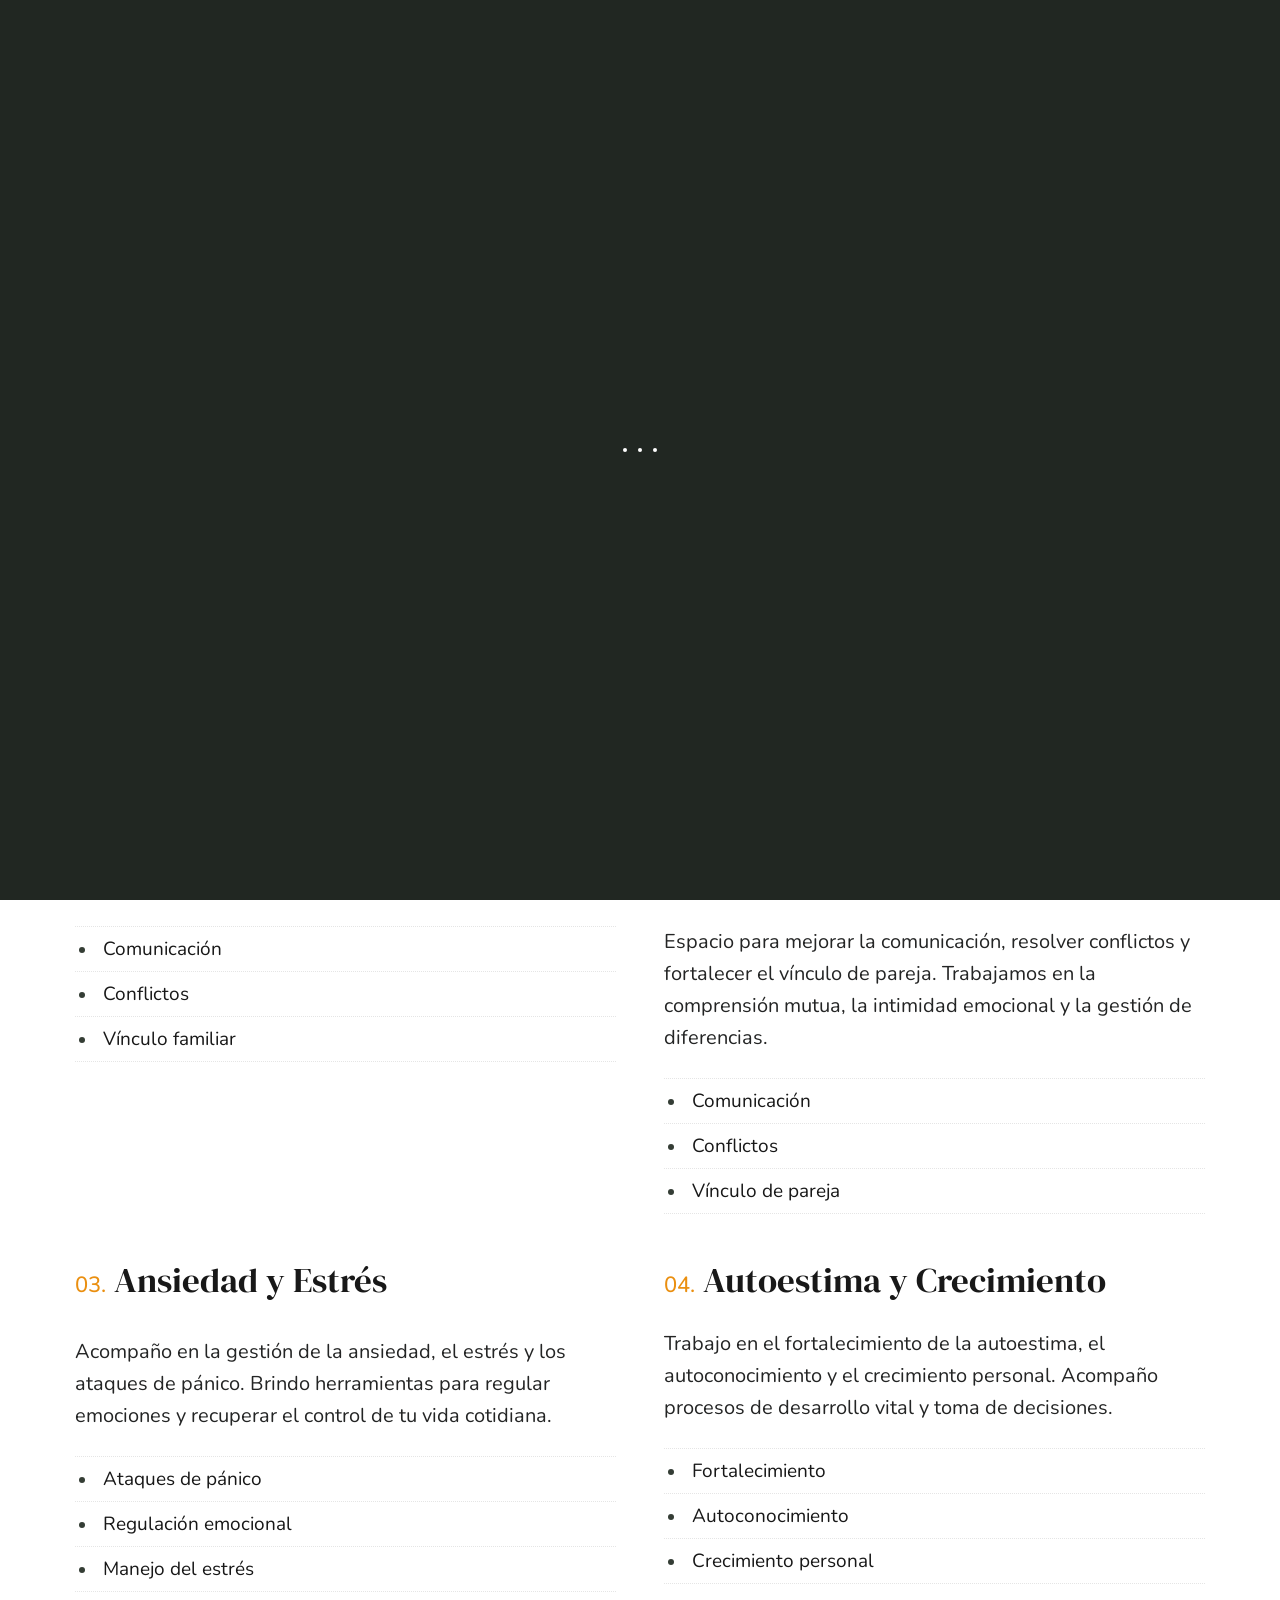
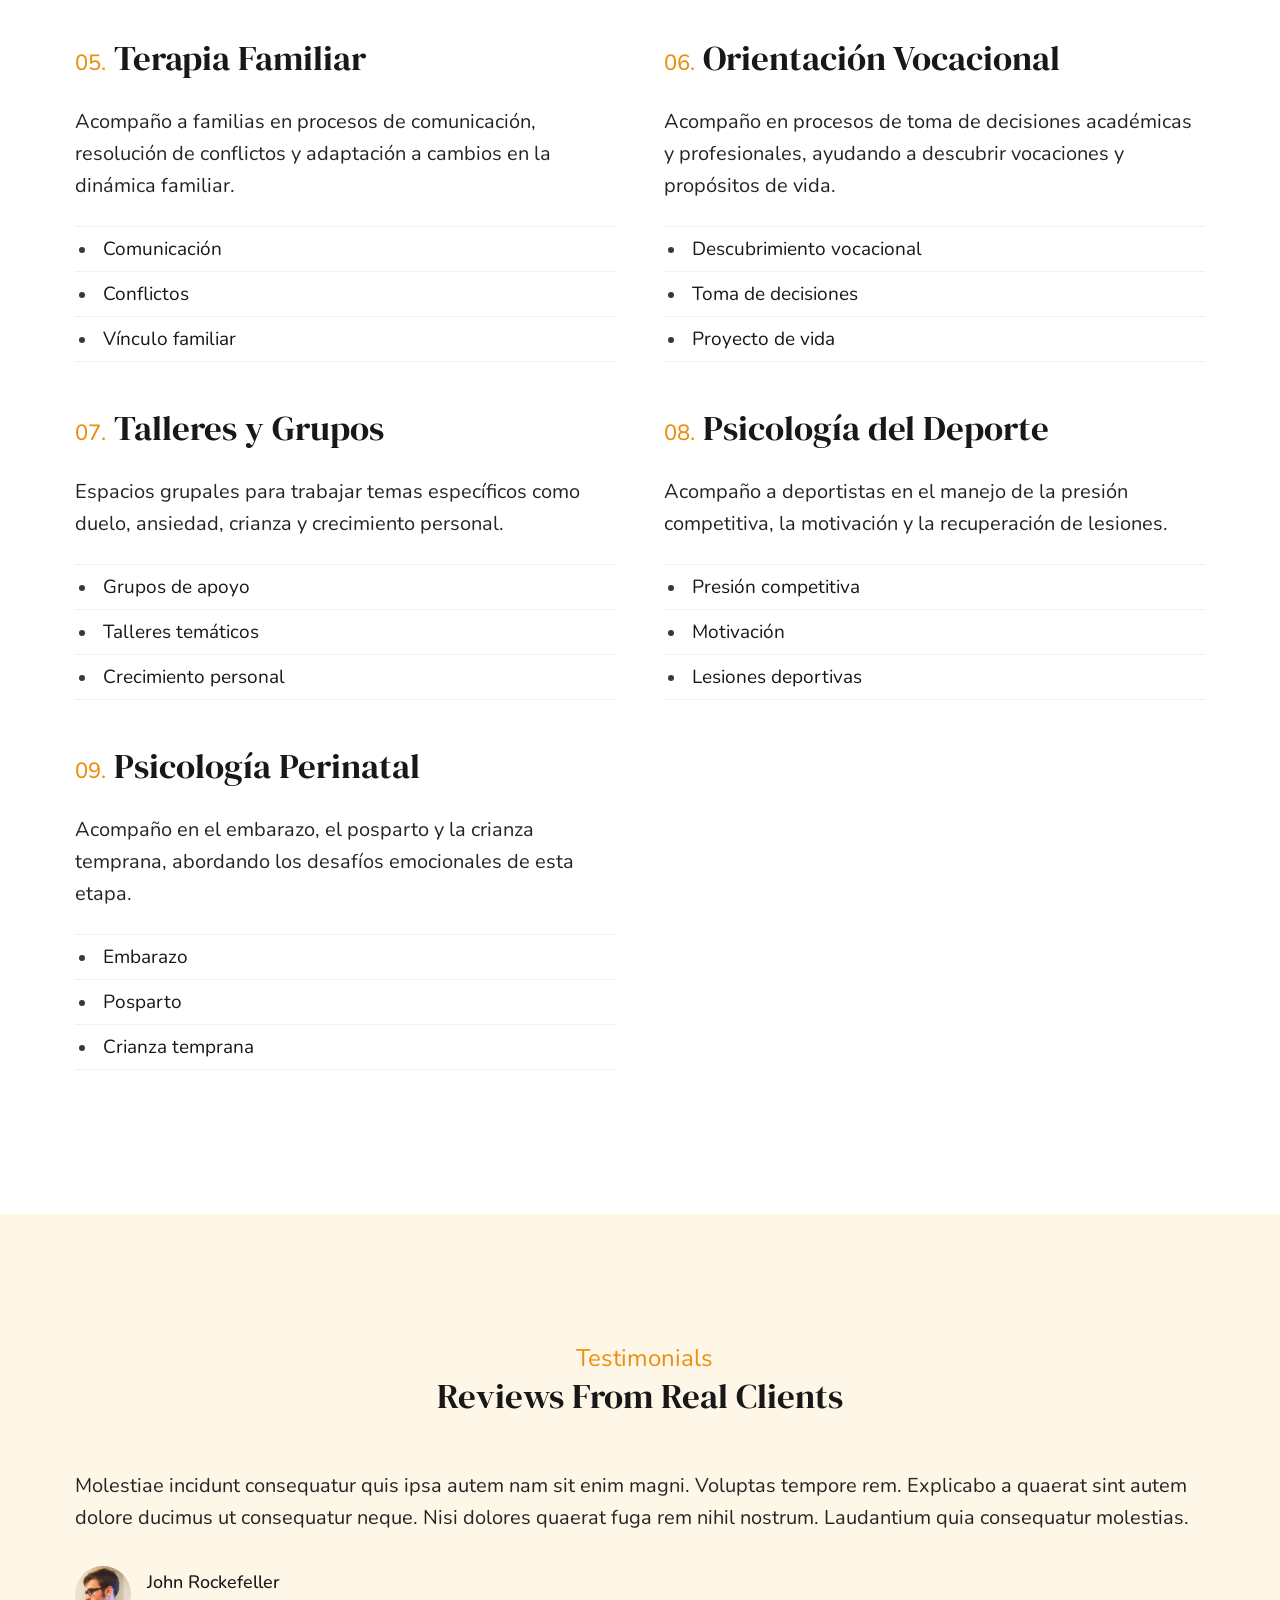
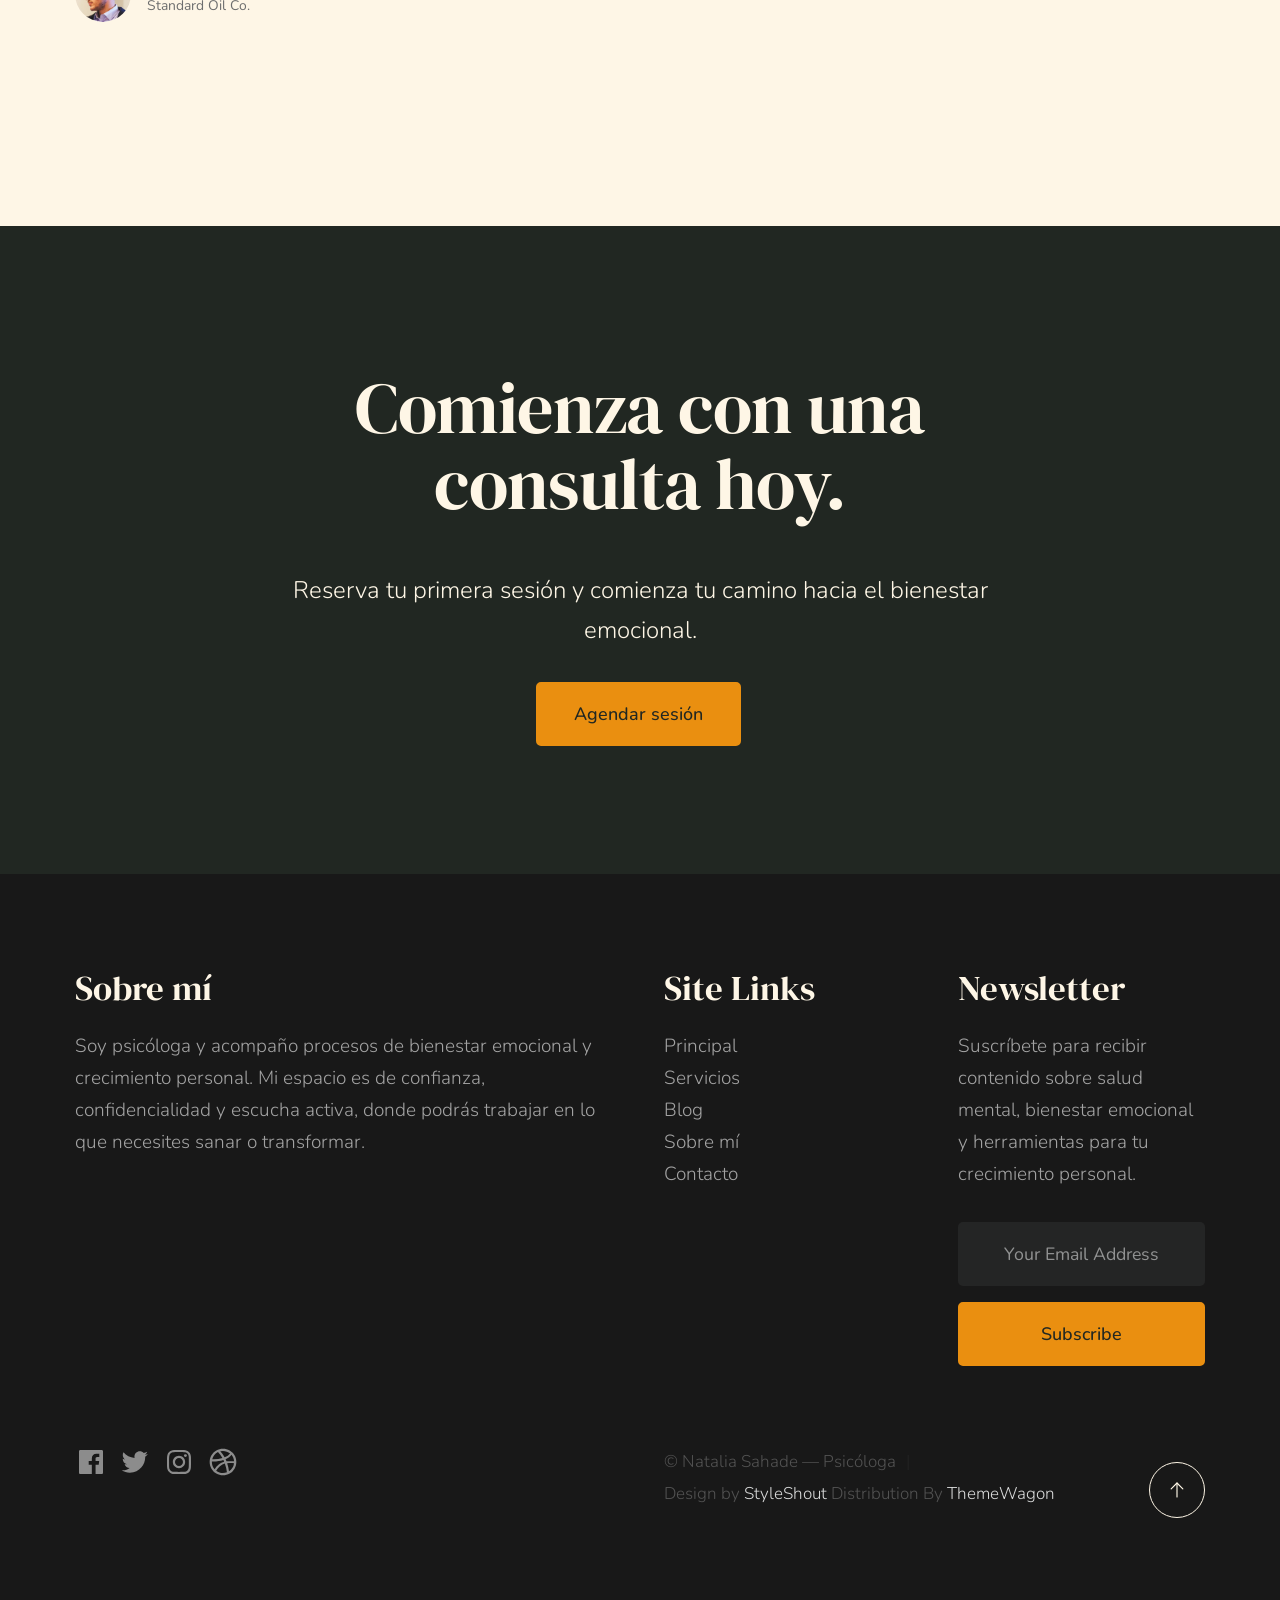
<file: services.html>
<!DOCTYPE html>
<html lang="es" class="no-js" >
<head>

    <!--- basic page needs
    ================================================== -->
    <meta charset="utf-8">
    <meta name="viewport" content="width=device-width, initial-scale=1">
    <title>Servicios — Natalia Sahade, Psicóloga</title>

    <script>
        document.documentElement.classList.remove('no-js');
        document.documentElement.classList.add('js');
    </script>

    <!-- CSS
    ================================================== -->
    <link rel="stylesheet" href="css/vendor.css">
    <link rel="stylesheet" href="css/styles.css">

    <!-- favicons
    ================================================== -->
    <link rel="apple-touch-icon" sizes="180x180" href="apple-touch-icon.png">
    <link rel="icon" type="image/png" sizes="32x32" href="favicon-32x32.png">
    <link rel="icon" type="image/png" sizes="16x16" href="favicon-16x16.png">
    <link rel="manifest" href="site.webmanifest">

</head>


<body id="top">


    <!-- preloader
    ================================================== -->
    <div id="preloader">
        <div id="loader" class="dots-fade">
            <div></div>
            <div></div>
            <div></div>
        </div>
    </div>


    <!-- page wrap
    ================================================== -->
    <div id="page" class="s-pagewrap">

        <!-- # site header 
        ================================================== -->
        <header class="s-header">

            <div class="row s-header__inner width-sixteen-col">

                <div class="s-header__block">
                    <div class="s-header__logo">
                        <a class="logo" href="index.html">
                            <img src="images/LogoMB2.png" alt="Homepage">
                        </a>
                    </div>

                    <a class="s-header__menu-toggle" href="#0"><span>Menu</span></a>
                </div> <!-- end s-header__block -->

                <nav class="s-header__nav">
    
                    <ul class="s-header__menu-links">
                        <li><a href="about.html">Sobre mí</a></li>
                        <li class="current"><a href="services.html">Servicios</a></li>
                        <li><a href="blog.html">Journal</a></li>
                        <li><a href="contact.html">Contact</a></li>
                    </ul> <!-- s-header__menu-links -->

                    <div class="s-header__contact">
                        <a href="contact.html" class="btn btn--primary s-header__contact-btn">Agendar sesión</a>                        
                    </div> <!-- s-header__contact -->
    
                </nav> <!-- end s-header__nav -->

            </div> <!-- end s-header__inner -->

        </header> <!-- end s-header -->

        <!-- # site main content
        ================================================== -->
        <section id="content" class="s-content">

               <section class="s-pageheader pageheader">
                    <div class="row">
                        <div class="column xl-12">
                            <h1 class="page-title">
                                <span class="page-title__small-type text-pretitle">Servicios</span>
                                Áreas de intervención
                            </h1>
                            
                        </div>
                    </div>
               </section> <!-- pageheader -->  

               <section class="s-pagecontent pagecontent">

                    <div class="row pageintro">
                        <div class="column xl-6 lg-12">
                            <h2 class="text-display-title">Servicios que ofrezco</h2>
                        </div>
                        <div class="column xl-6 lg-12 u-flexitem-x-right">
                            <p class="lead">
                            Terapia individual, terapia de pareja, acompañamiento en ansiedad y estrés,
                            y procesos de crecimiento personal. Cada consulta se adapta a tus necesidades.
                            
                            
                            </p>
                        </div>                       
                    </div>  <!-- pageintro -->       

                    <div class="row">
                        <div class="column xl-12 grid-block">             
                            
                            <div class="grid-full grid-list-items list-items show-ctr">
                                
                                <div class="grid-list-items__item list-items__item">
                                    <div class="list-items__item-header">
                                        <h3 class="list-items__item-title">Terapia Individual</h3>
                                    </div>
                                    <div class="list-items__item-text">
                                        <p>                                         </p>

                                        <ul class="list-services">
                                            <li>Comunicación</li>                                            <li>Conflictos</li>                                            <li>Vínculo familiar</li>
                                        </ul>
                                    </div>
                                </div> <!-- end list-items__item -->
                                <div class="grid-list-items__item list-items__item">
                                    <div class="list-items__item-header">
                                        <h3 class="list-items__item-title">Terapia de Pareja</h3>
                                    </div>
                                    <div class="list-items__item-text">
                                        <p>                                         Espacio para mejorar la comunicación, resolver conflictos y fortalecer el vínculo de pareja. Trabajamos en la comprensión mutua, la intimidad emocional y la gestión de diferencias.</p>

                                        <ul class="list-services">
                                            <li>Comunicación</li>
                                            <li>Conflictos</li>
                                            <li>Vínculo de pareja</li>
                                        </ul>
                                    </div>
                                </div> <!-- end list-items__item -->
                                <div class="grid-list-items__item list-items__item">
                                    <div class="list-items__item-header">
                                        <h3 class="list-items__item-title">Ansiedad y Estrés</h3>
                                    </div>
                                    <div class="list-items__item-text">
                                        <p>
                                        <p>                                         Acompaño en la gestión de la ansiedad, el estrés y los ataques de pánico. Brindo herramientas para regular emociones y recuperar el control de tu vida cotidiana.</p>

                                        <ul class="list-services">
                                            <li>Ataques de pánico</li>
                                            <li>Regulación emocional</li>
                                            <li>Manejo del estrés</li>
                                        </ul>
                                    </div>
                                </div> <!-- end list-items__item -->
                                <div class="grid-list-items__item list-items__item">
                                    <div class="list-items__item-header">
                                        <h3 class="list-items__item-title">Autoestima y Crecimiento</h3>
                                    </div>
                                    <div class="list-items__item-text">
                                         <p>                                         Trabajo en el fortalecimiento de la autoestima, el autoconocimiento y el crecimiento personal. Acompaño procesos de desarrollo vital y toma de decisiones.</p>


                                        


                                        <ul class="list-services">
                                             <li>Fortalecimiento</li>                                            <li>Autoconocimiento</li>                                            <li>Crecimiento personal</li>
                                        </ul>
                                    </div>
                                </div> <!-- end list-items__item -->
                                <div class="grid-list-items__item list-items__item">
                                    <div class="list-items__item-header">
                                        <h3 class="list-items__item-title">Terapia Familiar</h3>
                                    </div>
                                    <div class="list-items__item-text">
                                        <p>                                         Acompaño a familias en procesos de comunicación, resolución de conflictos y adaptación a cambios en la dinámica familiar.</p>

                                        <ul class="list-services">
                                            <li>Comunicación</li>                                            <li>Conflictos</li>                                            <li>Vínculo familiar</li>
                                        </ul>
                                    </div>
                                </div> <!-- end list-items__item -->
                                <div class="grid-list-items__item list-items__item">
                                    <div class="list-items__item-header">
                                        <h3 class="list-items__item-title">Orientación Vocacional</h3>
                                    </div>
                                    <div class="list-items__item-text">
                                        <p>                                         Acompaño en procesos de toma de decisiones académicas y profesionales, ayudando a descubrir vocaciones y propósitos de vida.</p>

                                        <ul class="list-services">
                                            <li>Descubrimiento vocacional</li>
                                            <li>Toma de decisiones</li>
                                            <li>Proyecto de vida</li>
                                        </ul>
                                    </div>
                                </div> <!-- end list-items__item -->
                                <div class="grid-list-items__item list-items__item">
                                    <div class="list-items__item-header">
                                        <h3 class="list-items__item-title">Talleres y Grupos</h3>
                                    </div>
                                    <div class="list-items__item-text">
                                        <p>                                         Espacios grupales para trabajar temas específicos como duelo, ansiedad, crianza y crecimiento personal.</p>

                                        <ul class="list-services">
                                            <li>Grupos de apoyo</li>
                                            <li>Talleres temáticos</li>
                                            <li>Crecimiento personal</li>
                                        </ul>
                                    </div>
                                </div> <!-- end list-items__item -->
                                <div class="grid-list-items__item list-items__item">
                                    <div class="list-items__item-header">
                                        <h3 class="list-items__item-title">Psicología del Deporte</h3>
                                    </div>
                                    <div class="list-items__item-text">
                                         <p>                                         Acompaño a deportistas en el manejo de la presión competitiva, la motivación y la recuperación de lesiones.</p>

                                        <ul class="list-services">
                                             <li>Presión competitiva</li>                                            <li>Motivación</li>                                            <li>Lesiones deportivas</li>
                                        </ul>
                                    </div>
                                </div> <!-- end list-items__item -->
                                <div class="grid-list-items__item list-items__item">
                                    <div class="list-items__item-header">
                                        <h3 class="list-items__item-title">Psicología Perinatal</h3>
                                    </div>
                                    <div class="list-items__item-text">
                                         <p>                                         Acompaño en el embarazo, el posparto y la crianza temprana, abordando los desafíos emocionales de esta etapa.</p>

                                        <ul class="list-services">
                                            <li>Embarazo</li>
                                            <li>Posparto</li>
                                            <li>Crianza temprana</li>
                                        </ul>
                                    </div>
                                </div> <!-- end list-items__item -->
    
                            </div> <!-- grid-list-items -->
                           

                        </div> <!-- end grid-block-->
                    </div> <!-- end row -->

               </section> <!-- pagecontent -->

               <section class="s-testimonials">

                    <div class="s-testimonials__header row row-x-center text-center">
                        <div class="column xl-8 lg-12">
        
                            <p class="text-pretitle">
                            Testimonials
                            </p>
                            <h3>
                            Reviews From Real Clients
                            </h3>                        
        
                        </div>
                    </div> <!--end s-testimonials__header -->

                    <div class="row s-testimonials__content">
                        <div class="column xl-12 testimonials">

                            <div class="swiper-container testimonials__slider page-slider">

                                <div class="swiper-wrapper">
                                    <div class="testimonials__slide swiper-slide">
                                        <p>
                                        Molestiae incidunt consequatur quis ipsa autem nam sit enim magni. Voluptas tempore rem. 
                                        Explicabo a quaerat sint autem dolore ducimus ut consequatur neque. Nisi dolores quaerat fuga rem nihil nostrum.
                                        Laudantium quia consequatur molestias.
                                        </p>
                                        <div class="testimonials__author">
                                            <img src="images/avatars/user-01.jpg" alt="Author image" class="testimonials__avatar">
                                            <cite class="testimonials__cite">
                                                <strong>John Rockefeller</strong>
                                                <span>Standard Oil Co.</span>
                                            </cite>
                                        </div>
                                    </div>
                                    <div class="testimonials__slide swiper-slide">
                                        <p>
                                        Voluptas tempore rem. Molestiae incidunt consequatur quis ipsa autem nam sit enim magni. 
                                        Explicabo a quaerat sint autem dolore ducimus ut consequatur neque. Nisi dolores quaerat fuga rem nihil nostrum.
                                        Laudantium quia consequatur molestias.
                                        </p>
                                        <div class="testimonials__author">
                                            <img src="images/avatars/user-04.jpg" alt="Author image" class="testimonials__avatar">
                                            <cite class="testimonials__cite">
                                                <strong>Andrew Carnegie</strong>
                                                <span>Carnegie Steel Co.</span>
                                            </cite>
                                        </div>
                                    </div>
                                    <div class="testimonials__slide swiper-slide">
                                        <p>
                                        Nisi dolores quaerat fuga rem nihil nostrum. Molestiae incidunt consequatur quis ipsa autem nam sit enim magni. 
                                        Voluptas tempore rem. Explicabo a quaerat sint autem dolore ducimus ut consequatur neque. 
                                        Laudantium quia consequatur molestias.
                                        </p>
                                        <div class="testimonials__author">
                                            <img src="images/avatars/user-06.jpg" alt="Author image" class="testimonials__avatar">
                                            <cite class="testimonials__cite">
                                                <strong>Henry Ford</strong>
                                                <span>Ford Motor Co.</span>
                                            </cite>
                                        </div>
                                    </div>
                                    <div class="testimonials__slide swiper-slide">
                                        <p>
                                        Molestiae incidunt consequatur quis ipsa autem nam sit enim magni. Voluptas tempore rem. 
                                        Explicabo a quaerat sint autem dolore ducimus ut consequatur neque. Nisi dolores quaerat fuga rem nihil nostrum.
                                        Laudantium quia consequatur molestias.
                                        </p>
                                        <div class="testimonials__author">
                                            <img src="images/avatars/user-02.jpg" alt="Author image" class="testimonials__avatar">
                                            <cite class="testimonials__cite">
                                                <strong>John Morgan</strong>
                                                <span>JP Morgan & Co.</span>
                                            </cite>
                                        </div>
                                    </div> 
                                </div> <!-- end swiper-wrapper --> 

                                <div class="swiper-pagination"></div>

                            </div> <!--end testimonials__slider --> 

                        </div> <!-- testimonials -->
                    </div> <!--end s-testimonials__content -->

               </section> <!-- end s-testimonials -->

        </section> <!-- s-content-->

        <!-- # cta
        ================================================== -->
        <section id="cta" class="s-cta">

            <div class="row row-x-center text-center">
                <div class="column xl-8 lg-12">

                    <div class="s-cta__content">
                        <h2 class="text-display-title">
                        Comienza con una consulta hoy.
                        </h2>
                        <p class="lead">
                        Reserva tu primera sesión y comienza tu camino hacia el bienestar emocional.
                        </p>
                        <a href="contact.html" class="btn btn--primary">Agendar sesión</a>
                    </div>

                </div>
            </div>

        </section> <!-- end s-cta -->


        <!-- # footer 
        ================================================== -->
        <footer class="s-footer">
            <div class="row s-footer__content">
                <div class="column xl-6 lg-6 md-12 s-footer__block s-footer__about">                    
                    <h3>Sobre mí</h3>
                    <p>
                    Soy psicóloga y acompaño procesos de bienestar emocional y crecimiento personal. Mi espacio es de confianza, confidencialidad y escucha activa, donde podrás trabajar en lo que necesites sanar o transformar.
                    </p>               
                </div>                
                <div class="column xl-3 lg-6 md-12 s-footer__block s-footer__site-links">
                    <h3>Site Links</h3>
                    <ul class="link-list">
                        <li><a href="index.html">Principal</a></li>
                        <li><a href="services.html">Servicios</a></li>
                        <li><a href="blog.html">Blog</a></li>
                        <li><a href="about.html">Sobre mí</a></li>
                        <li><a href="contact.html">Contacto</a></li>
                        
                    </ul>
                </div>
                <div class="column xl-3 lg-6 md-12 tab-12 s-footer__block s-footer__newsletter">
                    <h3>Newsletter</h3>

                    <p>
                    Suscríbete para recibir contenido sobre salud mental, bienestar emocional y herramientas para tu crecimiento personal.
                    </p>

                    <div class="subscribe-form">
                        <form id="mc-form" class="mc-form">
                            <input type="email" name="EMAIL" id="mce-EMAIL" class="u-fullwidth text-center" placeholder="Your Email Address" title="The domain portion of the email address is invalid (the portion after the @)." pattern="^([^\x00-\x20\x22\x28\x29\x2c\x2e\x3a-\x3c\x3e\x40\x5b-\x5d\x7f-\xff]+|\x22([^\x0d\x22\x5c\x80-\xff]|\x5c[\x00-\x7f])*\x22)(\x2e([^\x00-\x20\x22\x28\x29\x2c\x2e\x3a-\x3c\x3e\x40\x5b-\x5d\x7f-\xff]+|\x22([^\x0d\x22\x5c\x80-\xff]|\x5c[\x00-\x7f])*\x22))*\x40([^\x00-\x20\x22\x28\x29\x2c\x2e\x3a-\x3c\x3e\x40\x5b-\x5d\x7f-\xff]+|\x5b([^\x0d\x5b-\x5d\x80-\xff]|\x5c[\x00-\x7f])*\x5d)(\x2e([^\x00-\x20\x22\x28\x29\x2c\x2e\x3a-\x3c\x3e\x40\x5b-\x5d\x7f-\xff]+|\x5b([^\x0d\x5b-\x5d\x80-\xff]|\x5c[\x00-\x7f])*\x5d))*(\.\w{2,})+$" required>
                            <input type="submit" name="subscribe" value="Subscribe" class="btn btn--primary btn--small u-fullwidth">
                            <!-- <div style="position: absolute; left: -5000px;" aria-hidden="true"><input type="text" name="b_cdb7b577e41181934ed6a6a44_9a91cfe7b3" tabindex="-1" value=""></div> -->
                            <div class="mc-status"></div>
                        </form>
                    </div>
                </div>
            </div>    
            
            <div class="row s-footer__bottom">
                <div class="column xl-6 lg-12">
                    <ul class="s-footer__social social-list">
                        <li>
                            <a href="#0">
                                <svg xmlns="http://www.w3.org/2000/svg" width="24" height="24" viewBox="0 0 24 24" style="fill:rgba(0, 0, 0, 1);transform:;-ms-filter:"><path d="M20,3H4C3.447,3,3,3.448,3,4v16c0,0.552,0.447,1,1,1h8.615v-6.96h-2.338v-2.725h2.338v-2c0-2.325,1.42-3.592,3.5-3.592 c0.699-0.002,1.399,0.034,2.095,0.107v2.42h-1.435c-1.128,0-1.348,0.538-1.348,1.325v1.735h2.697l-0.35,2.725h-2.348V21H20 c0.553,0,1-0.448,1-1V4C21,3.448,20.553,3,20,3z"></path></svg>
                                <span class="u-screen-reader-text">Facebook</span>
                            </a>
                        </li>
                        <li>
                            <a href="#0">
                                <svg xmlns="http://www.w3.org/2000/svg" width="24" height="24" viewBox="0 0 24 24" style="fill:rgba(0, 0, 0, 1);transform:;-ms-filter:"><path d="M19.633,7.997c0.013,0.175,0.013,0.349,0.013,0.523c0,5.325-4.053,11.461-11.46,11.461c-2.282,0-4.402-0.661-6.186-1.809 c0.324,0.037,0.636,0.05,0.973,0.05c1.883,0,3.616-0.636,5.001-1.721c-1.771-0.037-3.255-1.197-3.767-2.793 c0.249,0.037,0.499,0.062,0.761,0.062c0.361,0,0.724-0.05,1.061-0.137c-1.847-0.374-3.23-1.995-3.23-3.953v-0.05 c0.537,0.299,1.16,0.486,1.82,0.511C3.534,9.419,2.823,8.184,2.823,6.787c0-0.748,0.199-1.434,0.548-2.032 c1.983,2.443,4.964,4.04,8.306,4.215c-0.062-0.3-0.1-0.611-0.1-0.923c0-2.22,1.796-4.028,4.028-4.028 c1.16,0,2.207,0.486,2.943,1.272c0.91-0.175,1.782-0.512,2.556-0.973c-0.299,0.935-0.936,1.721-1.771,2.22 c0.811-0.088,1.597-0.312,2.319-0.624C21.104,6.712,20.419,7.423,19.633,7.997z"></path></svg>
                                <span class="u-screen-reader-text">Twitter</span>
                            </a>
                        </li>
                        <li>
                            <a href="#0">
                                <svg xmlns="http://www.w3.org/2000/svg" width="24" height="24" viewBox="0 0 24 24" style="fill:rgba(0, 0, 0, 1);transform:;-ms-filter:"><path d="M11.999,7.377c-2.554,0-4.623,2.07-4.623,4.623c0,2.554,2.069,4.624,4.623,4.624c2.552,0,4.623-2.07,4.623-4.624 C16.622,9.447,14.551,7.377,11.999,7.377L11.999,7.377z M11.999,15.004c-1.659,0-3.004-1.345-3.004-3.003 c0-1.659,1.345-3.003,3.004-3.003s3.002,1.344,3.002,3.003C15.001,13.659,13.658,15.004,11.999,15.004L11.999,15.004z"></path><circle cx="16.806" cy="7.207" r="1.078"></circle><path d="M20.533,6.111c-0.469-1.209-1.424-2.165-2.633-2.632c-0.699-0.263-1.438-0.404-2.186-0.42 c-0.963-0.042-1.268-0.054-3.71-0.054s-2.755,0-3.71,0.054C7.548,3.074,6.809,3.215,6.11,3.479C4.9,3.946,3.945,4.902,3.477,6.111 c-0.263,0.7-0.404,1.438-0.419,2.186c-0.043,0.962-0.056,1.267-0.056,3.71c0,2.442,0,2.753,0.056,3.71 c0.015,0.748,0.156,1.486,0.419,2.187c0.469,1.208,1.424,2.164,2.634,2.632c0.696,0.272,1.435,0.426,2.185,0.45 c0.963,0.042,1.268,0.055,3.71,0.055s2.755,0,3.71-0.055c0.747-0.015,1.486-0.157,2.186-0.419c1.209-0.469,2.164-1.424,2.633-2.633 c0.263-0.7,0.404-1.438,0.419-2.186c0.043-0.962,0.056-1.267,0.056-3.71s0-2.753-0.056-3.71C20.941,7.57,20.801,6.819,20.533,6.111z M19.315,15.643c-0.007,0.576-0.111,1.147-0.311,1.688c-0.305,0.787-0.926,1.409-1.712,1.711c-0.535,0.199-1.099,0.303-1.67,0.311 c-0.95,0.044-1.218,0.055-3.654,0.055c-2.438,0-2.687,0-3.655-0.055c-0.569-0.007-1.135-0.112-1.669-0.311 c-0.789-0.301-1.414-0.923-1.719-1.711c-0.196-0.534-0.302-1.099-0.311-1.669c-0.043-0.95-0.053-1.218-0.053-3.654 c0-2.437,0-2.686,0.053-3.655c0.007-0.576,0.111-1.146,0.311-1.687c0.305-0.789,0.93-1.41,1.719-1.712 c0.534-0.198,1.1-0.303,1.669-0.311c0.951-0.043,1.218-0.055,3.655-0.055c2.437,0,2.687,0,3.654,0.055 c0.571,0.007,1.135,0.112,1.67,0.311c0.786,0.303,1.407,0.925,1.712,1.712c0.196,0.534,0.302,1.099,0.311,1.669 c0.043,0.951,0.054,1.218,0.054,3.655c0,2.436,0,2.698-0.043,3.654H19.315z"></path></svg>
                                <span class="u-screen-reader-text">Instagram</span>
                            </a>
                        </li>
                        <li>
                            <a href="#0">
                                <svg xmlns="http://www.w3.org/2000/svg" width="24" height="24" viewBox="0 0 24 24" style="fill: rgba(0, 0, 0, 1);transform: ;msFilter:;"><path d="M20.66 6.98a9.932 9.932 0 0 0-3.641-3.64C15.486 2.447 13.813 2 12 2s-3.486.447-5.02 1.34c-1.533.893-2.747 2.107-3.64 3.64S2 10.187 2 12s.446 3.487 1.34 5.02a9.924 9.924 0 0 0 3.641 3.64C8.514 21.553 10.187 22 12 22s3.486-.447 5.02-1.34a9.932 9.932 0 0 0 3.641-3.64C21.554 15.487 22 13.813 22 12s-.446-3.487-1.34-5.02zM12 3.66c2 0 3.772.64 5.32 1.919-.92 1.174-2.286 2.14-4.1 2.9-1.002-1.813-2.088-3.327-3.261-4.54A7.715 7.715 0 0 1 12 3.66zM5.51 6.8a8.116 8.116 0 0 1 2.711-2.22c1.212 1.201 2.325 2.7 3.34 4.5-2 .6-4.114.9-6.341.9-.573 0-1.006-.013-1.3-.04A8.549 8.549 0 0 1 5.51 6.8zM3.66 12c0-.054.003-.12.01-.2.007-.08.01-.146.01-.2.254.014.641.02 1.161.02 2.666 0 5.146-.367 7.439-1.1.187.373.381.793.58 1.26-1.32.293-2.674 1.006-4.061 2.14S6.4 16.247 5.76 17.5c-1.4-1.587-2.1-3.42-2.1-5.5zM12 20.34c-1.894 0-3.594-.587-5.101-1.759.601-1.187 1.524-2.322 2.771-3.401 1.246-1.08 2.483-1.753 3.71-2.02a29.441 29.441 0 0 1 1.56 6.62 8.166 8.166 0 0 1-2.94.56zm7.08-3.96a8.351 8.351 0 0 1-2.58 2.621c-.24-2.08-.7-4.107-1.379-6.081.932-.066 1.765-.1 2.5-.1.799 0 1.686.034 2.659.1a8.098 8.098 0 0 1-1.2 3.46zm-1.24-5c-1.16 0-2.233.047-3.22.14a27.053 27.053 0 0 0-.68-1.62c2.066-.906 3.532-2.006 4.399-3.3 1.2 1.414 1.854 3.027 1.96 4.84-.812-.04-1.632-.06-2.459-.06z"></path></svg>
                                <span class="u-screen-reader-text">Dribbble</span>
                            </a>
                        </li>
                    </ul> <!-- end s-footer__social -->
                </div>
                <div class="column xl-6 lg-12">
                    <p class="ss-copyright">
                        <span>© Natalia Sahade — Psicóloga</span> 
                        <span>Design by <a href="https://www.styleshout.com/">StyleShout</a> Distribution By <a href="https://themewagon.com">ThemeWagon</a></span>
                    </p>
                </div>

                <div class="ss-go-top">
                    <a class="smoothscroll" title="Back to Top" href="#top">
                        <svg xmlns="http://www.w3.org/2000/svg" viewBox="0 0 24 24" width="36" height="36" fill="none" stroke="#ffffff" stroke-width="1" stroke-linecap="round" stroke-linejoin="round">&lt;!--!  Atomicons Free 1.00 by @atisalab License - https://atomicons.com/license/ (Icons: CC BY 4.0) Copyright 2021 Atomicons --&gt;<polyline points="17 11 12 6 7 11"></polyline><line x1="12" y1="18" x2="12" y2="6"></line></svg>
                    </a>
                </div> <!-- end ss-go-top -->
            </div>
            
        </footer> <!-- end s-footer -->

    </div> <!-- end page-wrap -->

    <!-- Java Script
    ================================================== -->
    <script src="js/plugins.js"></script>
    <script src="js/main.js"></script>

</body>
</html>
</file>
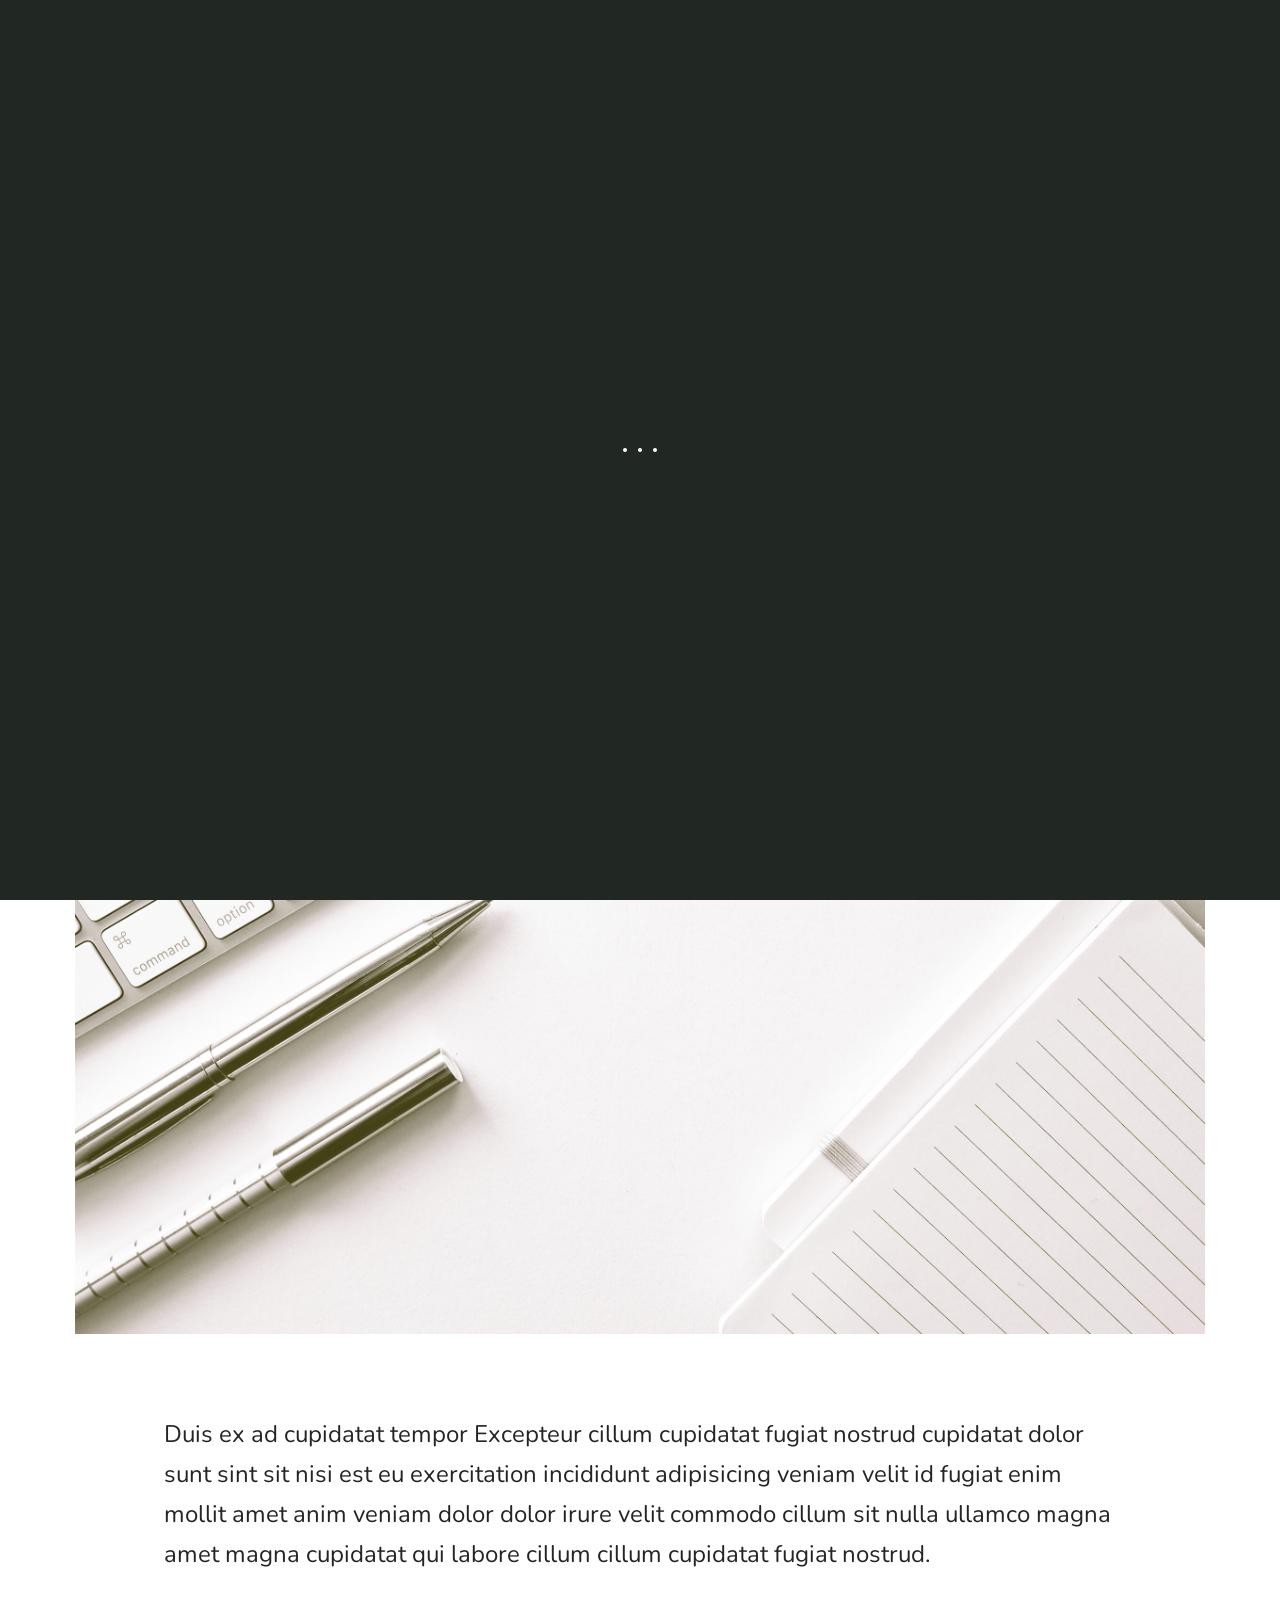
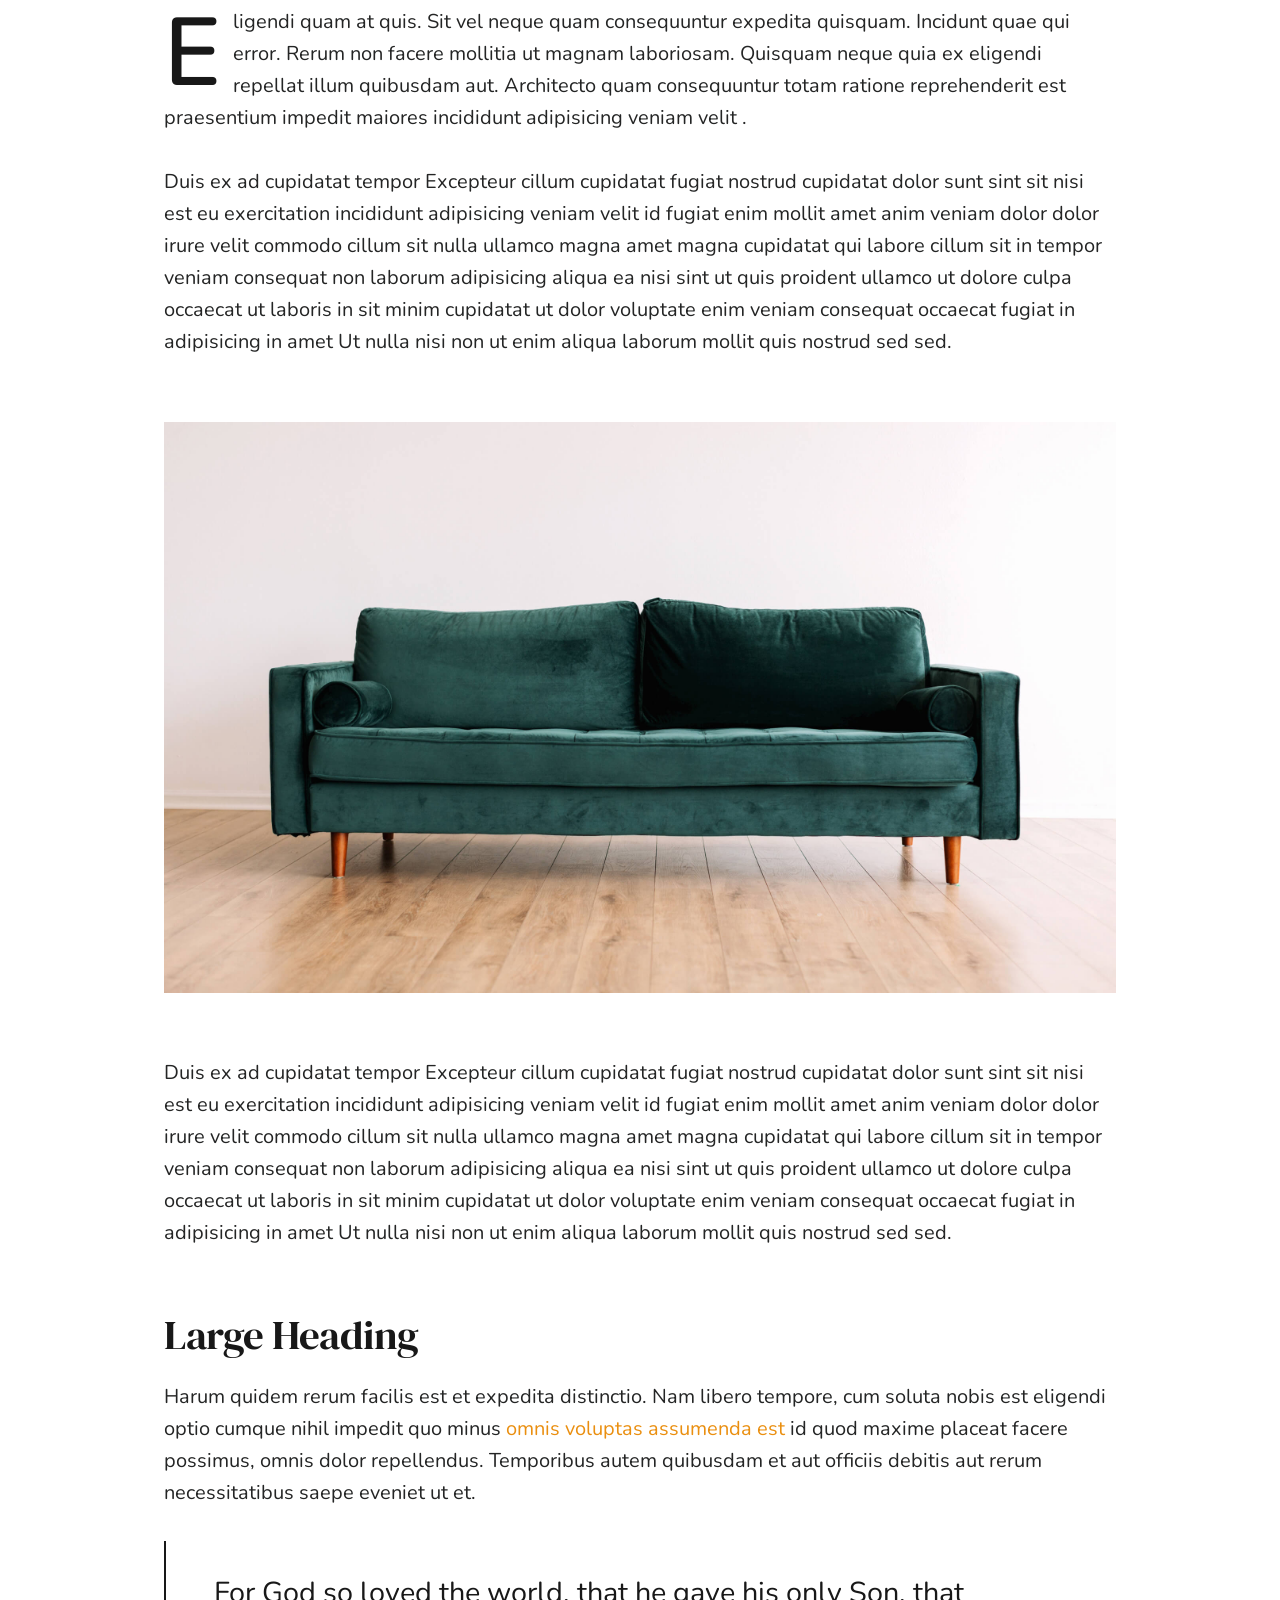
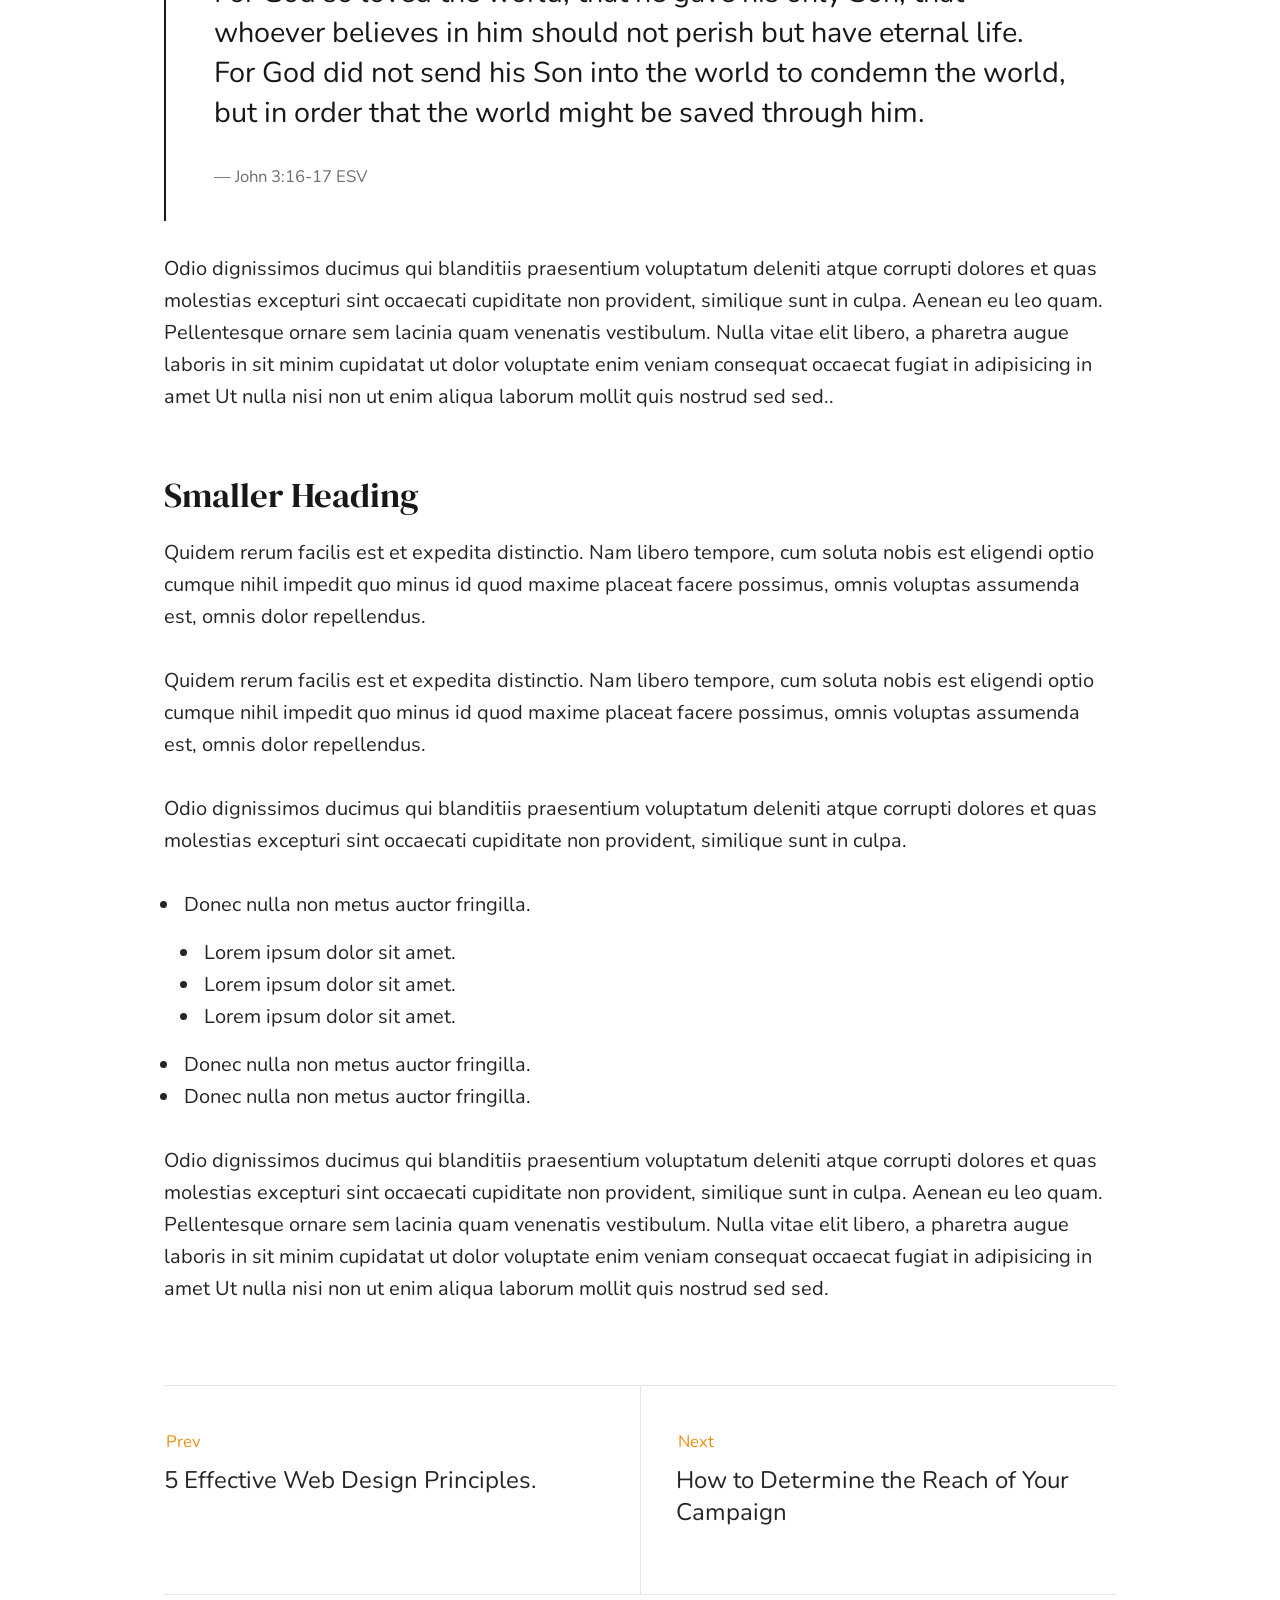
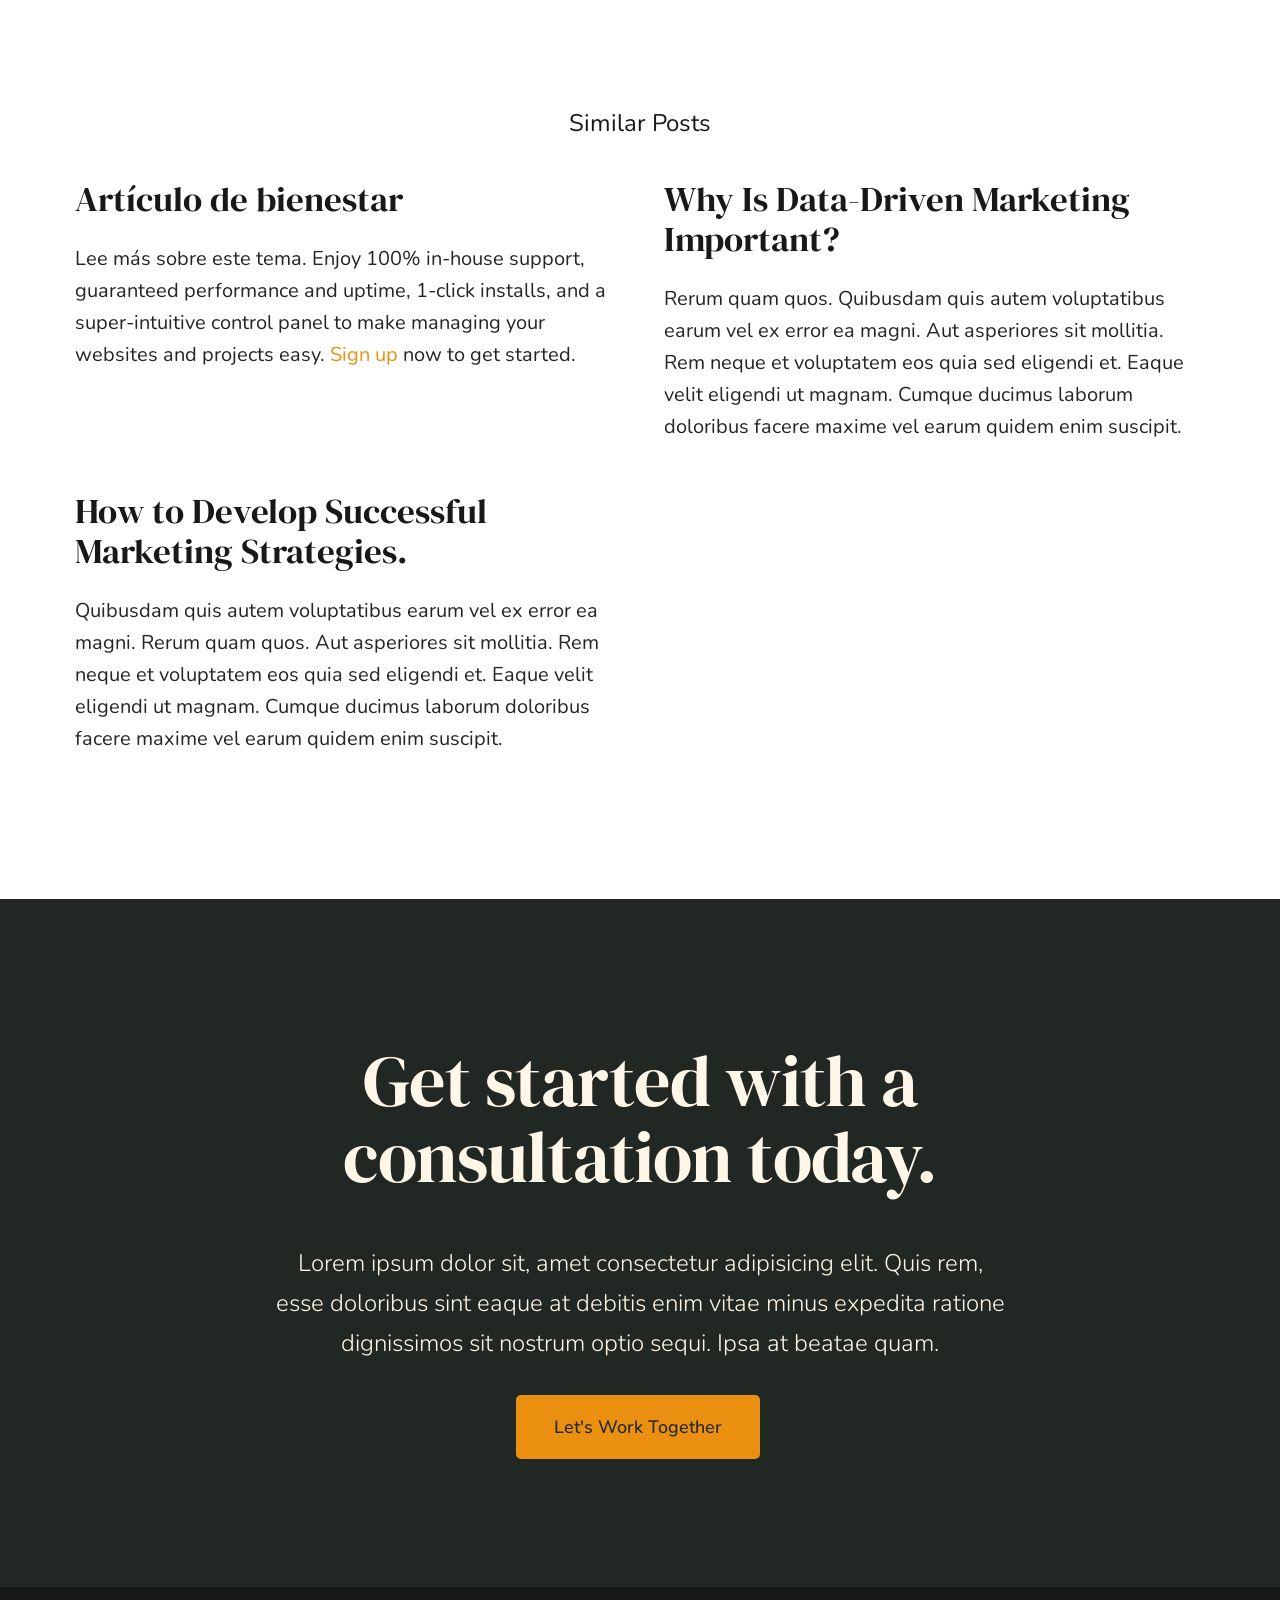
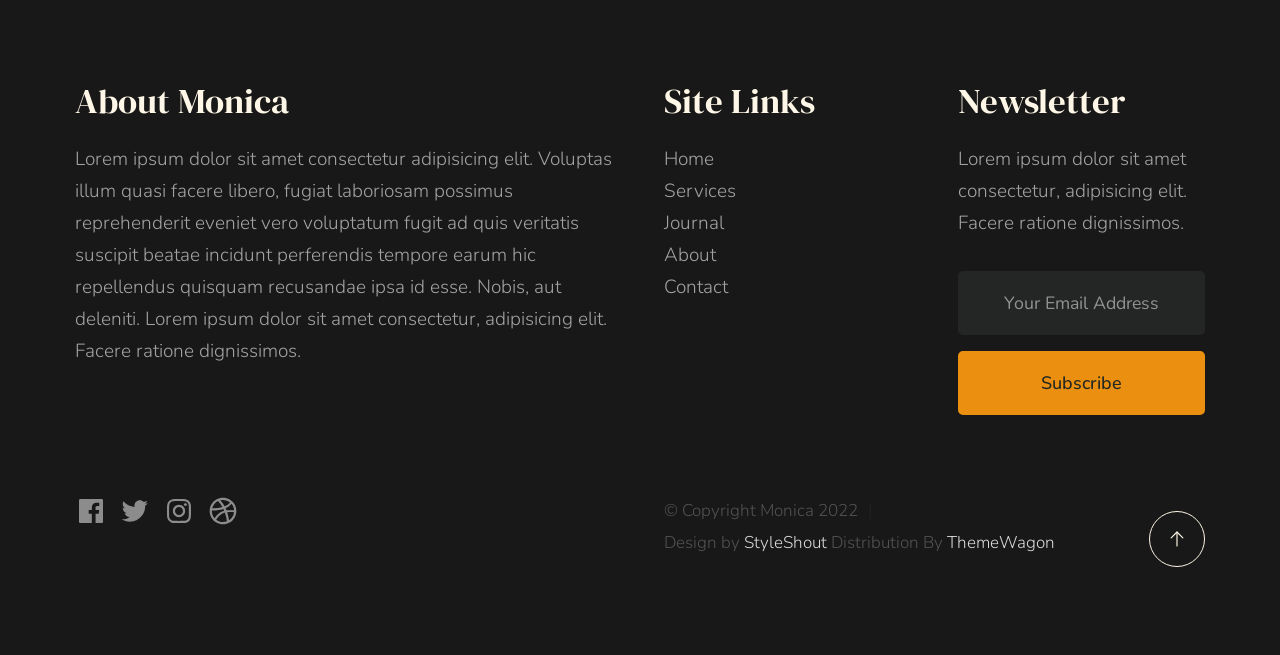
<file: single.html>
<!DOCTYPE html>
<html lang="es" class="no-js" >
<head>

    <!--- basic page needs
    ================================================== -->
    <meta charset="utf-8">
    <meta name="viewport" content="width=device-width, initial-scale=1">
    <title>Artículo — Natalia Sahade, Psicóloga</title>

    <script>
        document.documentElement.classList.remove('no-js');
        document.documentElement.classList.add('js');
    </script>

    <!-- CSS
    ================================================== -->
    <link rel="stylesheet" href="css/vendor.css">
    <link rel="stylesheet" href="css/styles.css">

    <!-- favicons
    ================================================== -->
    <link rel="apple-touch-icon" sizes="180x180" href="apple-touch-icon.png">
    <link rel="icon" type="image/png" sizes="32x32" href="favicon-32x32.png">
    <link rel="icon" type="image/png" sizes="16x16" href="favicon-16x16.png">
    <link rel="manifest" href="site.webmanifest">

</head>


<body id="top">


    <!-- preloader
    ================================================== -->
    <div id="preloader">
        <div id="loader" class="dots-fade">
            <div></div>
            <div></div>
            <div></div>
        </div>
    </div>


    <!-- page wrap
    ================================================== -->
    <div id="page" class="s-pagewrap">


        <!-- # site header 
        ================================================== -->
        <header class="s-header">

            <div class="row s-header__inner width-sixteen-col">

                <div class="s-header__block">
                    <div class="s-header__logo">
                        <a class="logo" href="index.html">
                            <img src="images/LogoMB2.png" alt="Homepage">
                        </a>
                    </div>

                    <a class="s-header__menu-toggle" href="#0"><span>Menu</span></a>
                </div> <!-- end s-header__block -->

                <nav class="s-header__nav">    
                    <ul class="s-header__menu-links">
                        <li><a href="about.html">About</a></li>
                        <li><a href="services.html">Services</a></li>
                        <li class="current"><a href="blog.html">Journal</a></li>
                        <li><a href="contact.html">Contact</a></li>
                    </ul> <!-- s-header__menu-links -->

                    <div class="s-header__contact">
                        <a href="contact.html" class="btn btn--primary s-header__contact-btn">Let's Work Together</a>
                        
                    </div> <!-- s-header__contact -->    
                </nav> <!-- end s-header__nav -->

            </div> <!-- end s-header__inner -->

        </header> <!-- end s-header -->


        <!-- # site main content
        ================================================== -->
        <article id="content" class="s-content entry">

            <div class="s-pageheader entry__header">
                <div class="row">
                    <div class="column xl-12">

                        <h1 class="entry__title">
                            5 Marketing Productivity Apps for Your Team
                        </h1> <!-- end entry__title -->

                        <div class="entry__meta">
                            <div class="entry__meta-date">
                                <svg width="24" height="24" fill="none" viewBox="0 0 24 24">
                                    <circle cx="12" cy="12" r="7.25" stroke="currentColor" stroke-width="1.5"></circle>
                                    <path stroke="currentColor" stroke-width="1.5" d="M12 8V12L14 14"></path>
                                </svg>
                                December 15, 2022 
                            </div>
                            <div class="entry__meta-cat">
                                <svg width="24" height="24" fill="none" viewBox="0 0 24 24">
                                    <path stroke="currentColor" stroke-linecap="round" stroke-linejoin="round" stroke-width="1.5" d="M19.25 17.25V9.75C19.25 8.64543 18.3546 7.75 17.25 7.75H4.75V17.25C4.75 18.3546 5.64543 19.25 6.75 19.25H17.25C18.3546 19.25 19.25 18.3546 19.25 17.25Z"></path>
                                    <path stroke="currentColor" stroke-linecap="round" stroke-linejoin="round" stroke-width="1.5" d="M13.5 7.5L12.5685 5.7923C12.2181 5.14977 11.5446 4.75 10.8127 4.75H6.75C5.64543 4.75 4.75 5.64543 4.75 6.75V11"></path>
                                </svg>                                      
                                <span class="cat-links">
                                    <a href="blog.html">Productivity</a>
                                    <a href="blog.html">Marketing</a>
                                </span>
                            </div>
                        </div> <!-- end entry__meta -->

                    </div>
                </div>
            </div> <!-- end entry__header --> 

            <div class="s-pagecontent entry__content">

                <div class="row entry__media">
                    <div class="column xl-12">
                        <figure class="featured-image">
                            <img src="images/thumbs/single/standard-1200.jpg" 
                                 srcset="images/thumbs/single/standard-2400.jpg 2400w, 
                                         images/thumbs/single/standard-1200.jpg 1200w, 
                                         images/thumbs/single/standard-600.jpg 600w" sizes="(max-width: 2400px) 100vw, 2400px" alt="">
                        </figure>
                    </div>
                </div> <!-- end entry__media -->

                <div class="row entry__primary width-narrower">
                    <div class="column xl-12"> 

                            <p class="lead">
                            Duis ex ad cupidatat tempor Excepteur cillum cupidatat fugiat nostrud cupidatat dolor 
                            sunt sint sit nisi est eu exercitation incididunt adipisicing veniam velit id fugiat 
                            enim mollit amet anim veniam dolor dolor irure velit commodo cillum sit nulla ullamco 
                            magna amet magna cupidatat qui labore cillum cillum cupidatat fugiat nostrud. </p> 

                            <p class="drop-cap">
                            Eligendi quam at quis. Sit vel neque quam consequuntur expedita quisquam. Incidunt quae 
                            qui error. Rerum non facere mollitia ut magnam laboriosam. Quisquam neque quia ex eligendi 
                            repellat illum quibusdam aut. Architecto quam consequuntur totam ratione reprehenderit est 
                            praesentium impedit maiores incididunt adipisicing veniam velit .
                            </p>
    
                            <p>
                            Duis ex ad cupidatat tempor Excepteur cillum cupidatat fugiat nostrud cupidatat dolor 
                            sunt sint sit nisi est eu exercitation incididunt adipisicing veniam velit id fugiat 
                            enim mollit amet anim veniam dolor dolor irure velit commodo cillum sit nulla ullamco 
                            magna amet magna cupidatat qui labore cillum sit in tempor veniam consequat non laborum 
                            adipisicing aliqua ea nisi sint ut quis proident ullamco ut dolore culpa occaecat ut 
                            laboris in sit minim cupidatat ut dolor voluptate enim veniam consequat occaecat fugiat 
                            in adipisicing in amet Ut nulla nisi non ut enim aliqua laborum mollit quis nostrud sed sed.
                            </p>
            
                            <figure class="alignwide">
                                <img src="images/sample-1200.jpg" 
                                     srcset="images/sample-2400.jpg 2400w, 
                                             images/sample-1200.jpg 1200w, 
                                             images/sample-600.jpg 600w" sizes="(max-width: 2400px) 100vw, 2400px" alt="">
                            </figure>
    
                            <p>
                            Duis ex ad cupidatat tempor Excepteur cillum cupidatat fugiat nostrud cupidatat dolor 
                            sunt sint sit nisi est eu exercitation incididunt adipisicing veniam velit id fugiat 
                            enim mollit amet anim veniam dolor dolor irure velit commodo cillum sit nulla ullamco 
                            magna amet magna cupidatat qui labore cillum sit in tempor veniam consequat non laborum 
                            adipisicing aliqua ea nisi sint ut quis proident ullamco ut dolore culpa occaecat ut 
                            laboris in sit minim cupidatat ut dolor voluptate enim veniam consequat occaecat fugiat 
                            in adipisicing in amet Ut nulla nisi non ut enim aliqua laborum mollit quis nostrud sed sed.
                            </p>
    
                            <h2>Large Heading</h2>
        
                            <p>
                            Harum quidem rerum facilis est et expedita distinctio. Nam libero tempore, cum soluta 
                            nobis est eligendi optio cumque nihil impedit quo minus <a href="http://#">omnis voluptas assumenda est</a> 
                            id quod maxime placeat facere possimus, omnis dolor repellendus. Temporibus autem quibusdam et 
                            aut officiis debitis aut rerum necessitatibus saepe eveniet ut et.</p>
    
                            <blockquote>
                                <p>
                                For God so loved the world, that he gave his only Son, that whoever believes in 
                                him should not perish but have eternal life. For God did not send his Son into 
                                the world to condemn the world, but in order that the world might be 
                                saved through him.
                                </p>
                                <cite>John 3:16-17 ESV</cite>
                            </blockquote>
    
                            <p>
                            Odio dignissimos ducimus qui blanditiis praesentium voluptatum deleniti atque corrupti dolores 
                            et quas molestias excepturi sint occaecati cupiditate non provident, similique sunt in culpa. 
                            Aenean eu leo quam. Pellentesque ornare sem lacinia quam venenatis vestibulum. Nulla vitae elit 
                            libero, a pharetra augue laboris in sit minim cupidatat ut dolor voluptate enim veniam consequat 
                            occaecat fugiat in adipisicing in amet Ut nulla nisi non ut enim aliqua laborum mollit quis nostrud sed sed..</p>
    
                            <h3>Smaller Heading</h3>
    
                            <p>
                            Quidem rerum facilis est et expedita distinctio. Nam libero tempore, cum soluta nobis est 
                            eligendi optio cumque nihil impedit quo minus id quod maxime placeat facere possimus, omnis voluptas 
                            assumenda est, omnis dolor repellendus.
                            </p>
    
                            <p>
                            Quidem rerum facilis est et expedita distinctio. Nam libero tempore, cum soluta nobis est 
                            eligendi optio cumque nihil impedit quo minus id quod maxime placeat facere possimus, omnis voluptas 
                            assumenda est, omnis dolor repellendus.
                            </p>
                                    
                            <p>
                            Odio dignissimos ducimus qui blanditiis praesentium voluptatum deleniti atque corrupti dolores et 
                            quas molestias excepturi sint occaecati cupiditate non provident, similique sunt in culpa.</p>
    
                            <ul>
                                <li>Donec nulla non metus auctor fringilla.
                                    <ul>
                                        <li>Lorem ipsum dolor sit amet.</li>
                                        <li>Lorem ipsum dolor sit amet.</li>
                                        <li>Lorem ipsum dolor sit amet.</li>
                                    </ul>
                                </li>
                                <li>Donec nulla non metus auctor fringilla.</li>
                                <li>Donec nulla non metus auctor fringilla.</li>
                            </ul>
    
                            <p>
                            Odio dignissimos ducimus qui blanditiis praesentium voluptatum deleniti atque corrupti dolores et quas 
                            molestias excepturi sint occaecati cupiditate non provident, similique sunt in culpa. Aenean eu leo quam. 
                            Pellentesque ornare sem lacinia quam venenatis vestibulum. Nulla vitae elit libero, a pharetra augue 
                            laboris in sit minim cupidatat ut dolor voluptate enim veniam consequat occaecat fugiat in adipisicing 
                            in amet Ut nulla nisi non ut enim aliqua laborum mollit quis nostrud sed sed.
                            </p>        

                            <div class="post-nav">
                                <div class="post-nav__prev">
                                    <a href="single-standard.html" rel="prev">
                                        <span>Prev</span>
                                        5 Effective Web Design Principles. 
                                    </a>
                                </div>
                                <div class="post-nav__next">
                                    <a href="single-standard.html" rel="next">
                                        <span>Next</span>
                                        How to Determine the Reach of Your Campaign
                                    </a>
                                </div>
                            </div> <!-- end post-nav -->                                                   
                   
                    </div> <!-- end column-->
                </div> <!-- end entry__primary -->    
                
                <div class="row related-posts">
                    <div class="column xl-12">

                        <h4 class="text-center">Similar Posts</h4>

                        <div class="grid-list-items">
                
                            <div class="grid-list-items__item blog-card">
                                <div class="blog-card__header">
                                    <h3 class="blog-card__title"><a href="#0">Artículo de bienestar</a></h3>
                                </div>
                                <div class="blog-card__text">
                                    <p>
                                    Lee más sobre este tema.
                                    Enjoy 100% in-house support, guaranteed performance and uptime, 1-click installs, and a super-intuitive control 
                                    panel to make managing your websites and projects easy. <a href="#0">Sign up</a> now to get started.
                                    </p>
                                </div>
                            </div> <!-- end blog-card -->
                            <div class="grid-list-items__item blog-card">
                                <div class="blog-card__header">
                                    <h3 class="blog-card__title"><a href="single.html">Why Is Data-Driven Marketing Important?</a></h3>
                                </div>
                                <div class="blog-card__text">
                                    <p>
                                    Rerum quam quos. Quibusdam quis autem voluptatibus earum vel ex error ea magni. Aut asperiores 
                                    sit mollitia. Rem neque et voluptatem eos quia sed eligendi et. Eaque velit eligendi ut 
                                    magnam. Cumque ducimus laborum doloribus facere maxime vel earum quidem enim suscipit.
                                    </p>
                                </div>
                            </div> <!-- end blog-card -->
                            <div class="grid-list-items__item blog-card">
                                <div class="blog-card__header">
                                    <h3 class="blog-card__title"><a href="single.html">How to Develop Successful Marketing Strategies.</a></h3>
                                </div>
                                <div class="blog-card__text">
                                    <p>
                                    Quibusdam quis autem voluptatibus earum vel ex error ea magni. Rerum quam quos. Aut asperiores 
                                    sit mollitia. Rem neque et voluptatem eos quia sed eligendi et. Eaque velit eligendi ut 
                                    magnam. Cumque ducimus laborum doloribus facere maxime vel earum quidem enim suscipit.
                                    </p>
                                </div>
                            </div> <!-- end blog card -->
                        
                        </div> <!-- end grid-list-items -->
                          
                    </div> <!-- end column -->
                </div> <!-- end related-posts --> 

            </div> <!-- end entry__content -->

        </article> <!-- s-content entry-->
        

        <!-- # cta
        ================================================== -->
        <section id="cta" class="s-cta">

            <div class="row row-x-center text-center">
                <div class="column xl-8 lg-12">

                    <div class="s-cta__content">
                        <h2 class="text-display-title">
                        Get started with a consultation today.
                        </h2>
                        <p class="lead">
                        Lorem ipsum dolor sit, amet consectetur adipisicing elit. Quis rem, esse doloribus sint eaque at debitis enim vitae minus expedita ratione dignissimos sit nostrum optio sequi. Ipsa at beatae quam.
                        </p>
                        <a href="contact.html" class="btn btn--primary">Let's Work Together</a>
                    </div>

                </div>
            </div>

        </section> <!-- end s-cta -->


        <!-- # footer 
        ================================================== -->
        <footer class="s-footer">
            <div class="row s-footer__content">
                <div class="column xl-6 lg-6 md-12 s-footer__block s-footer__about">                    
                    <h3>About Monica</h3>
                    <p>
                    Lorem ipsum dolor sit amet consectetur adipisicing elit. Voluptas illum quasi facere libero, 
                    fugiat laboriosam possimus reprehenderit eveniet vero voluptatum fugit ad quis veritatis suscipit beatae 
                    incidunt perferendis tempore earum hic repellendus quisquam recusandae ipsa id esse. Nobis, aut deleniti.
                    Lorem ipsum dolor sit amet consectetur, adipisicing elit. Facere ratione dignissimos.
                    </p>               
                </div>                
                <div class="column xl-3 lg-6 md-12 s-footer__block s-footer__site-links">
                    <h3>Site Links</h3>
                    <ul class="link-list">
                        <li><a href="index.html">Home</a></li>
                        <li><a href="services.html">Services</a></li>
                        <li><a href="blog.html">Journal</a></li>
                        <li><a href="about.html">About</a></li>
                        <li><a href="contact.html">Contact</a></li>
                        
                    </ul>
                </div>
                <div class="column xl-3 lg-6 md-12 tab-12 s-footer__block s-footer__newsletter">
                    <h3>Newsletter</h3>

                    <p>
                    Lorem ipsum dolor sit amet consectetur, adipisicing elit. Facere ratione dignissimos.
                    </p>

                    <div class="subscribe-form">
                        <form id="mc-form" class="mc-form">
                            <input type="email" name="EMAIL" id="mce-EMAIL" class="u-fullwidth text-center" placeholder="Your Email Address" title="The domain portion of the email address is invalid (the portion after the @)." pattern="^([^\x00-\x20\x22\x28\x29\x2c\x2e\x3a-\x3c\x3e\x40\x5b-\x5d\x7f-\xff]+|\x22([^\x0d\x22\x5c\x80-\xff]|\x5c[\x00-\x7f])*\x22)(\x2e([^\x00-\x20\x22\x28\x29\x2c\x2e\x3a-\x3c\x3e\x40\x5b-\x5d\x7f-\xff]+|\x22([^\x0d\x22\x5c\x80-\xff]|\x5c[\x00-\x7f])*\x22))*\x40([^\x00-\x20\x22\x28\x29\x2c\x2e\x3a-\x3c\x3e\x40\x5b-\x5d\x7f-\xff]+|\x5b([^\x0d\x5b-\x5d\x80-\xff]|\x5c[\x00-\x7f])*\x5d)(\x2e([^\x00-\x20\x22\x28\x29\x2c\x2e\x3a-\x3c\x3e\x40\x5b-\x5d\x7f-\xff]+|\x5b([^\x0d\x5b-\x5d\x80-\xff]|\x5c[\x00-\x7f])*\x5d))*(\.\w{2,})+$" required>
                            <input type="submit" name="subscribe" value="Subscribe" class="btn btn--primary btn--small u-fullwidth">
                            <!-- <div style="position: absolute; left: -5000px;" aria-hidden="true"><input type="text" name="b_cdb7b577e41181934ed6a6a44_9a91cfe7b3" tabindex="-1" value=""></div> -->
                            <div class="mc-status"></div>
                        </form>
                    </div>
                </div>
            </div>    
            
            <div class="row s-footer__bottom">
                <div class="column xl-6 lg-12">
                    <ul class="s-footer__social social-list">
                        <li>
                            <a href="#0">
                                <svg xmlns="http://www.w3.org/2000/svg" width="24" height="24" viewBox="0 0 24 24" style="fill:rgba(0, 0, 0, 1);transform:;-ms-filter:"><path d="M20,3H4C3.447,3,3,3.448,3,4v16c0,0.552,0.447,1,1,1h8.615v-6.96h-2.338v-2.725h2.338v-2c0-2.325,1.42-3.592,3.5-3.592 c0.699-0.002,1.399,0.034,2.095,0.107v2.42h-1.435c-1.128,0-1.348,0.538-1.348,1.325v1.735h2.697l-0.35,2.725h-2.348V21H20 c0.553,0,1-0.448,1-1V4C21,3.448,20.553,3,20,3z"></path></svg>
                                <span class="u-screen-reader-text">Facebook</span>
                            </a>
                        </li>
                        <li>
                            <a href="#0">
                                <svg xmlns="http://www.w3.org/2000/svg" width="24" height="24" viewBox="0 0 24 24" style="fill:rgba(0, 0, 0, 1);transform:;-ms-filter:"><path d="M19.633,7.997c0.013,0.175,0.013,0.349,0.013,0.523c0,5.325-4.053,11.461-11.46,11.461c-2.282,0-4.402-0.661-6.186-1.809 c0.324,0.037,0.636,0.05,0.973,0.05c1.883,0,3.616-0.636,5.001-1.721c-1.771-0.037-3.255-1.197-3.767-2.793 c0.249,0.037,0.499,0.062,0.761,0.062c0.361,0,0.724-0.05,1.061-0.137c-1.847-0.374-3.23-1.995-3.23-3.953v-0.05 c0.537,0.299,1.16,0.486,1.82,0.511C3.534,9.419,2.823,8.184,2.823,6.787c0-0.748,0.199-1.434,0.548-2.032 c1.983,2.443,4.964,4.04,8.306,4.215c-0.062-0.3-0.1-0.611-0.1-0.923c0-2.22,1.796-4.028,4.028-4.028 c1.16,0,2.207,0.486,2.943,1.272c0.91-0.175,1.782-0.512,2.556-0.973c-0.299,0.935-0.936,1.721-1.771,2.22 c0.811-0.088,1.597-0.312,2.319-0.624C21.104,6.712,20.419,7.423,19.633,7.997z"></path></svg>
                                <span class="u-screen-reader-text">Twitter</span>
                            </a>
                        </li>
                        <li>
                            <a href="#0">
                                <svg xmlns="http://www.w3.org/2000/svg" width="24" height="24" viewBox="0 0 24 24" style="fill:rgba(0, 0, 0, 1);transform:;-ms-filter:"><path d="M11.999,7.377c-2.554,0-4.623,2.07-4.623,4.623c0,2.554,2.069,4.624,4.623,4.624c2.552,0,4.623-2.07,4.623-4.624 C16.622,9.447,14.551,7.377,11.999,7.377L11.999,7.377z M11.999,15.004c-1.659,0-3.004-1.345-3.004-3.003 c0-1.659,1.345-3.003,3.004-3.003s3.002,1.344,3.002,3.003C15.001,13.659,13.658,15.004,11.999,15.004L11.999,15.004z"></path><circle cx="16.806" cy="7.207" r="1.078"></circle><path d="M20.533,6.111c-0.469-1.209-1.424-2.165-2.633-2.632c-0.699-0.263-1.438-0.404-2.186-0.42 c-0.963-0.042-1.268-0.054-3.71-0.054s-2.755,0-3.71,0.054C7.548,3.074,6.809,3.215,6.11,3.479C4.9,3.946,3.945,4.902,3.477,6.111 c-0.263,0.7-0.404,1.438-0.419,2.186c-0.043,0.962-0.056,1.267-0.056,3.71c0,2.442,0,2.753,0.056,3.71 c0.015,0.748,0.156,1.486,0.419,2.187c0.469,1.208,1.424,2.164,2.634,2.632c0.696,0.272,1.435,0.426,2.185,0.45 c0.963,0.042,1.268,0.055,3.71,0.055s2.755,0,3.71-0.055c0.747-0.015,1.486-0.157,2.186-0.419c1.209-0.469,2.164-1.424,2.633-2.633 c0.263-0.7,0.404-1.438,0.419-2.186c0.043-0.962,0.056-1.267,0.056-3.71s0-2.753-0.056-3.71C20.941,7.57,20.801,6.819,20.533,6.111z M19.315,15.643c-0.007,0.576-0.111,1.147-0.311,1.688c-0.305,0.787-0.926,1.409-1.712,1.711c-0.535,0.199-1.099,0.303-1.67,0.311 c-0.95,0.044-1.218,0.055-3.654,0.055c-2.438,0-2.687,0-3.655-0.055c-0.569-0.007-1.135-0.112-1.669-0.311 c-0.789-0.301-1.414-0.923-1.719-1.711c-0.196-0.534-0.302-1.099-0.311-1.669c-0.043-0.95-0.053-1.218-0.053-3.654 c0-2.437,0-2.686,0.053-3.655c0.007-0.576,0.111-1.146,0.311-1.687c0.305-0.789,0.93-1.41,1.719-1.712 c0.534-0.198,1.1-0.303,1.669-0.311c0.951-0.043,1.218-0.055,3.655-0.055c2.437,0,2.687,0,3.654,0.055 c0.571,0.007,1.135,0.112,1.67,0.311c0.786,0.303,1.407,0.925,1.712,1.712c0.196,0.534,0.302,1.099,0.311,1.669 c0.043,0.951,0.054,1.218,0.054,3.655c0,2.436,0,2.698-0.043,3.654H19.315z"></path></svg>
                                <span class="u-screen-reader-text">Instagram</span>
                            </a>
                        </li>
                        <li>
                            <a href="#0">
                                <svg xmlns="http://www.w3.org/2000/svg" width="24" height="24" viewBox="0 0 24 24" style="fill: rgba(0, 0, 0, 1);transform: ;msFilter:;"><path d="M20.66 6.98a9.932 9.932 0 0 0-3.641-3.64C15.486 2.447 13.813 2 12 2s-3.486.447-5.02 1.34c-1.533.893-2.747 2.107-3.64 3.64S2 10.187 2 12s.446 3.487 1.34 5.02a9.924 9.924 0 0 0 3.641 3.64C8.514 21.553 10.187 22 12 22s3.486-.447 5.02-1.34a9.932 9.932 0 0 0 3.641-3.64C21.554 15.487 22 13.813 22 12s-.446-3.487-1.34-5.02zM12 3.66c2 0 3.772.64 5.32 1.919-.92 1.174-2.286 2.14-4.1 2.9-1.002-1.813-2.088-3.327-3.261-4.54A7.715 7.715 0 0 1 12 3.66zM5.51 6.8a8.116 8.116 0 0 1 2.711-2.22c1.212 1.201 2.325 2.7 3.34 4.5-2 .6-4.114.9-6.341.9-.573 0-1.006-.013-1.3-.04A8.549 8.549 0 0 1 5.51 6.8zM3.66 12c0-.054.003-.12.01-.2.007-.08.01-.146.01-.2.254.014.641.02 1.161.02 2.666 0 5.146-.367 7.439-1.1.187.373.381.793.58 1.26-1.32.293-2.674 1.006-4.061 2.14S6.4 16.247 5.76 17.5c-1.4-1.587-2.1-3.42-2.1-5.5zM12 20.34c-1.894 0-3.594-.587-5.101-1.759.601-1.187 1.524-2.322 2.771-3.401 1.246-1.08 2.483-1.753 3.71-2.02a29.441 29.441 0 0 1 1.56 6.62 8.166 8.166 0 0 1-2.94.56zm7.08-3.96a8.351 8.351 0 0 1-2.58 2.621c-.24-2.08-.7-4.107-1.379-6.081.932-.066 1.765-.1 2.5-.1.799 0 1.686.034 2.659.1a8.098 8.098 0 0 1-1.2 3.46zm-1.24-5c-1.16 0-2.233.047-3.22.14a27.053 27.053 0 0 0-.68-1.62c2.066-.906 3.532-2.006 4.399-3.3 1.2 1.414 1.854 3.027 1.96 4.84-.812-.04-1.632-.06-2.459-.06z"></path></svg>
                                <span class="u-screen-reader-text">Dribbble</span>
                            </a>
                        </li>
                    </ul> <!-- end s-footer__social -->
                </div>
                <div class="column xl-6 lg-12">
                    <p class="ss-copyright">
                        <span>© Copyright Monica 2022</span> 
                        <span>Design by <a href="https://www.styleshout.com/">StyleShout</a> Distribution By <a href="https://themewagon.com">ThemeWagon</a></span>
                    </p>
                </div>

                <div class="ss-go-top">
                    <a class="smoothscroll" title="Back to Top" href="#top">
                        <svg xmlns="http://www.w3.org/2000/svg" viewBox="0 0 24 24" width="36" height="36" fill="none" stroke="#ffffff" stroke-width="1" stroke-linecap="round" stroke-linejoin="round">&lt;!--!  Atomicons Free 1.00 by @atisalab License - https://atomicons.com/license/ (Icons: CC BY 4.0) Copyright 2021 Atomicons --&gt;<polyline points="17 11 12 6 7 11"></polyline><line x1="12" y1="18" x2="12" y2="6"></line></svg>
                    </a>
                </div> <!-- end ss-go-top -->
            </div>
            
        </footer> <!-- end s-footer -->

    </div> <!-- end page-wrap -->

    <!-- Java Script
    ================================================== -->
    <script src="js/plugins.js"></script>
    <script src="js/main.js"></script>

</body>
</html>
</file>
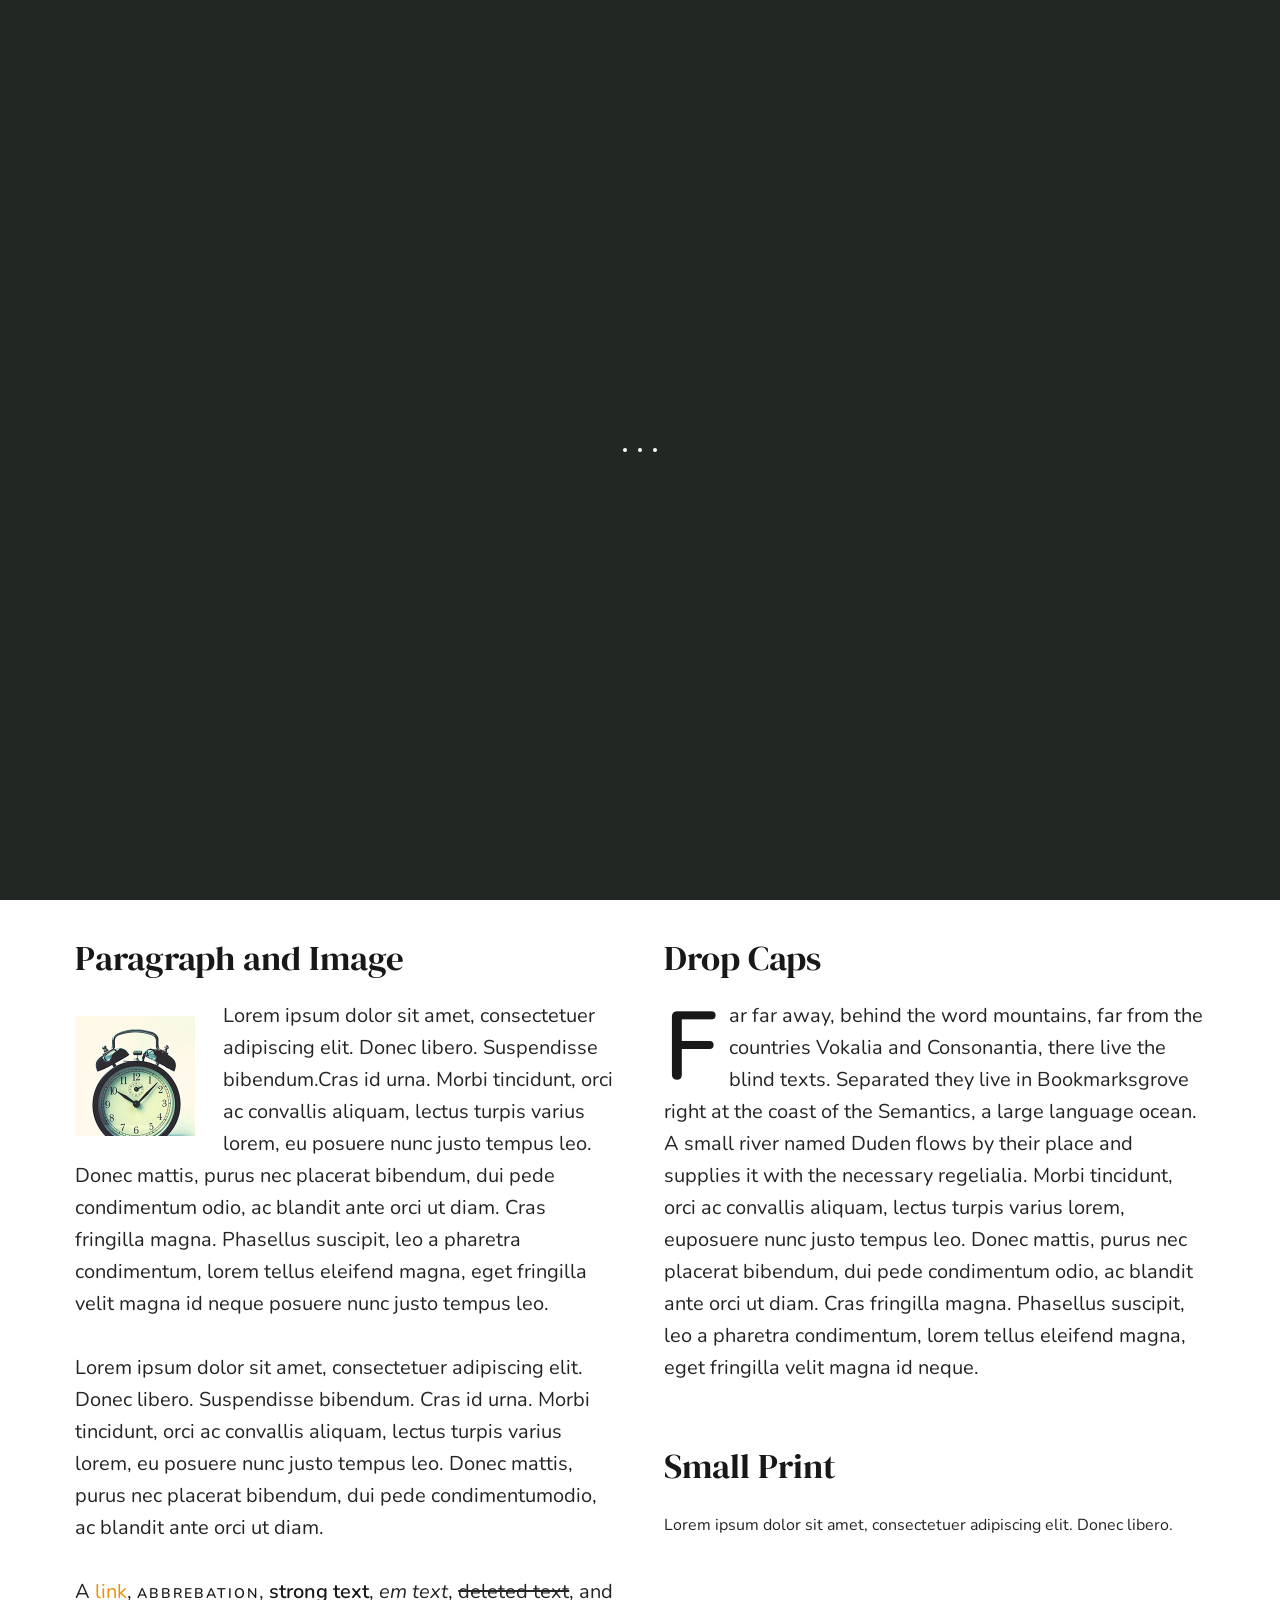
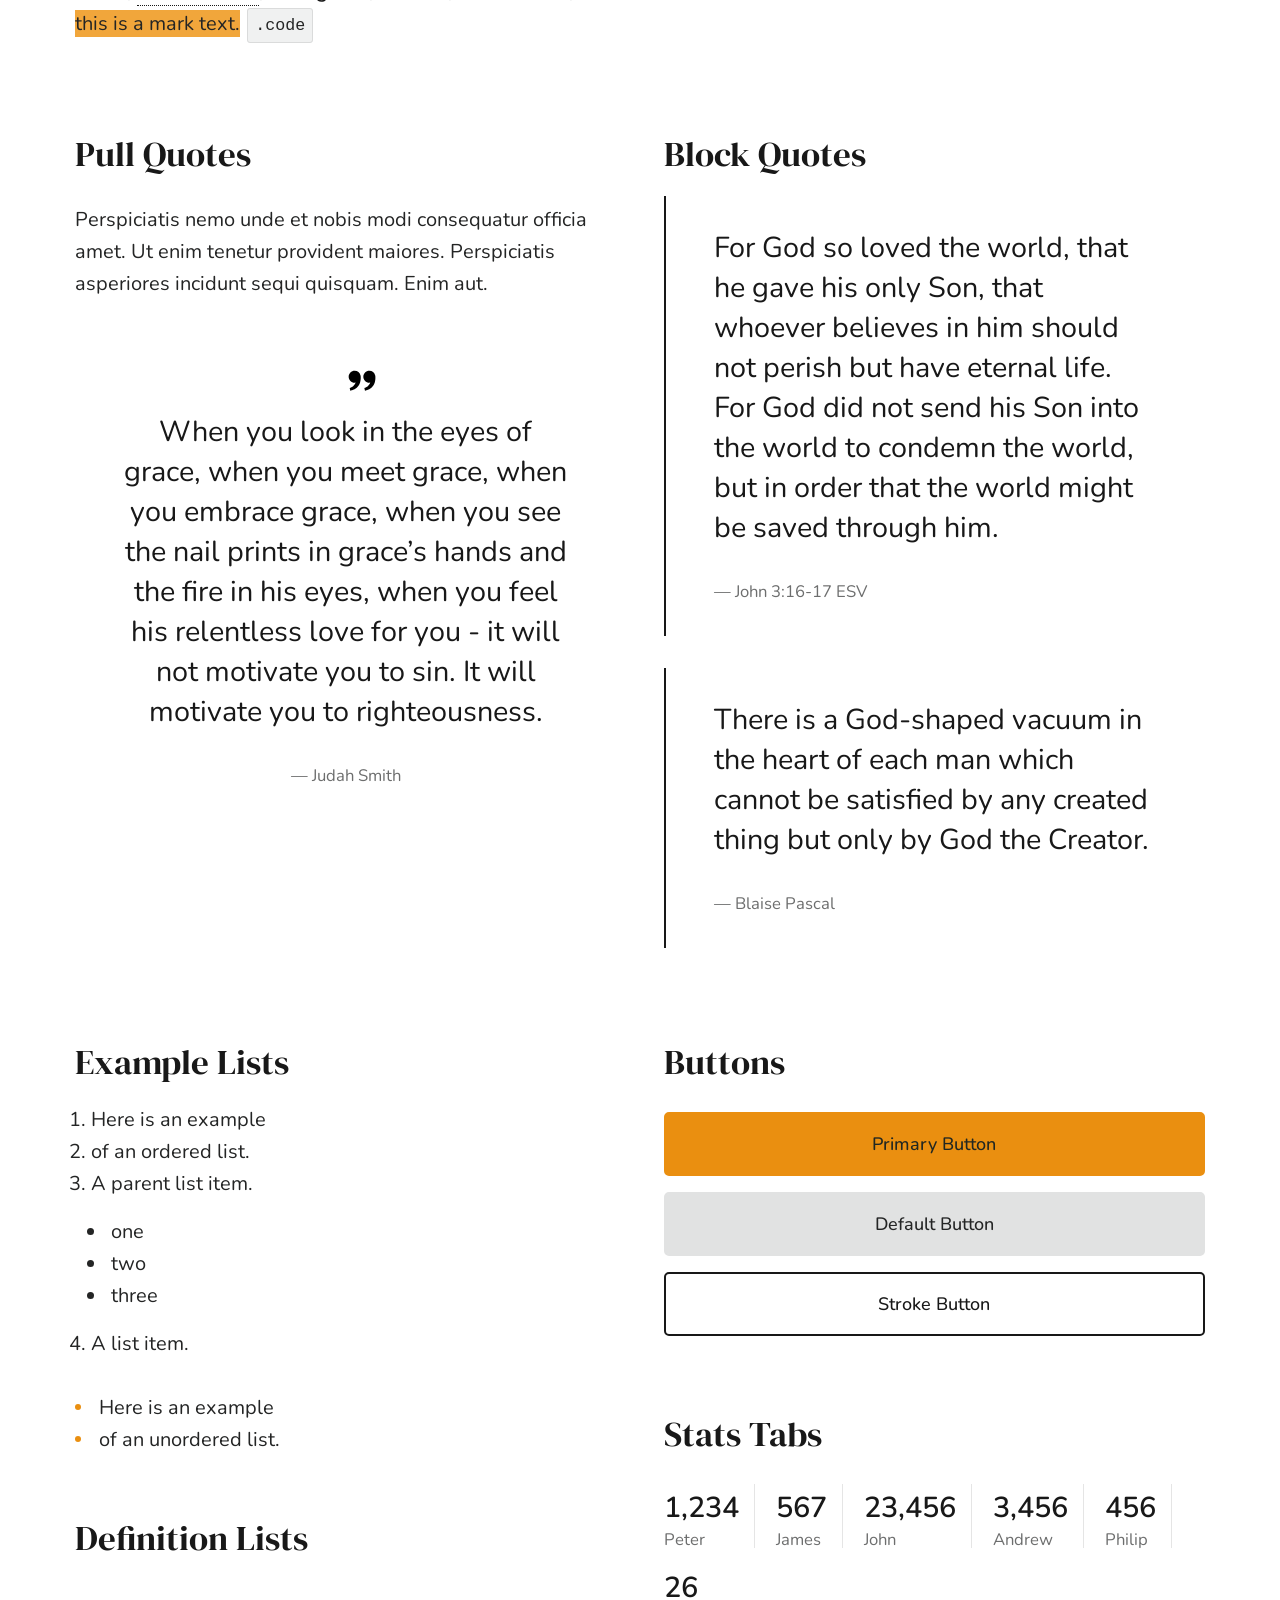
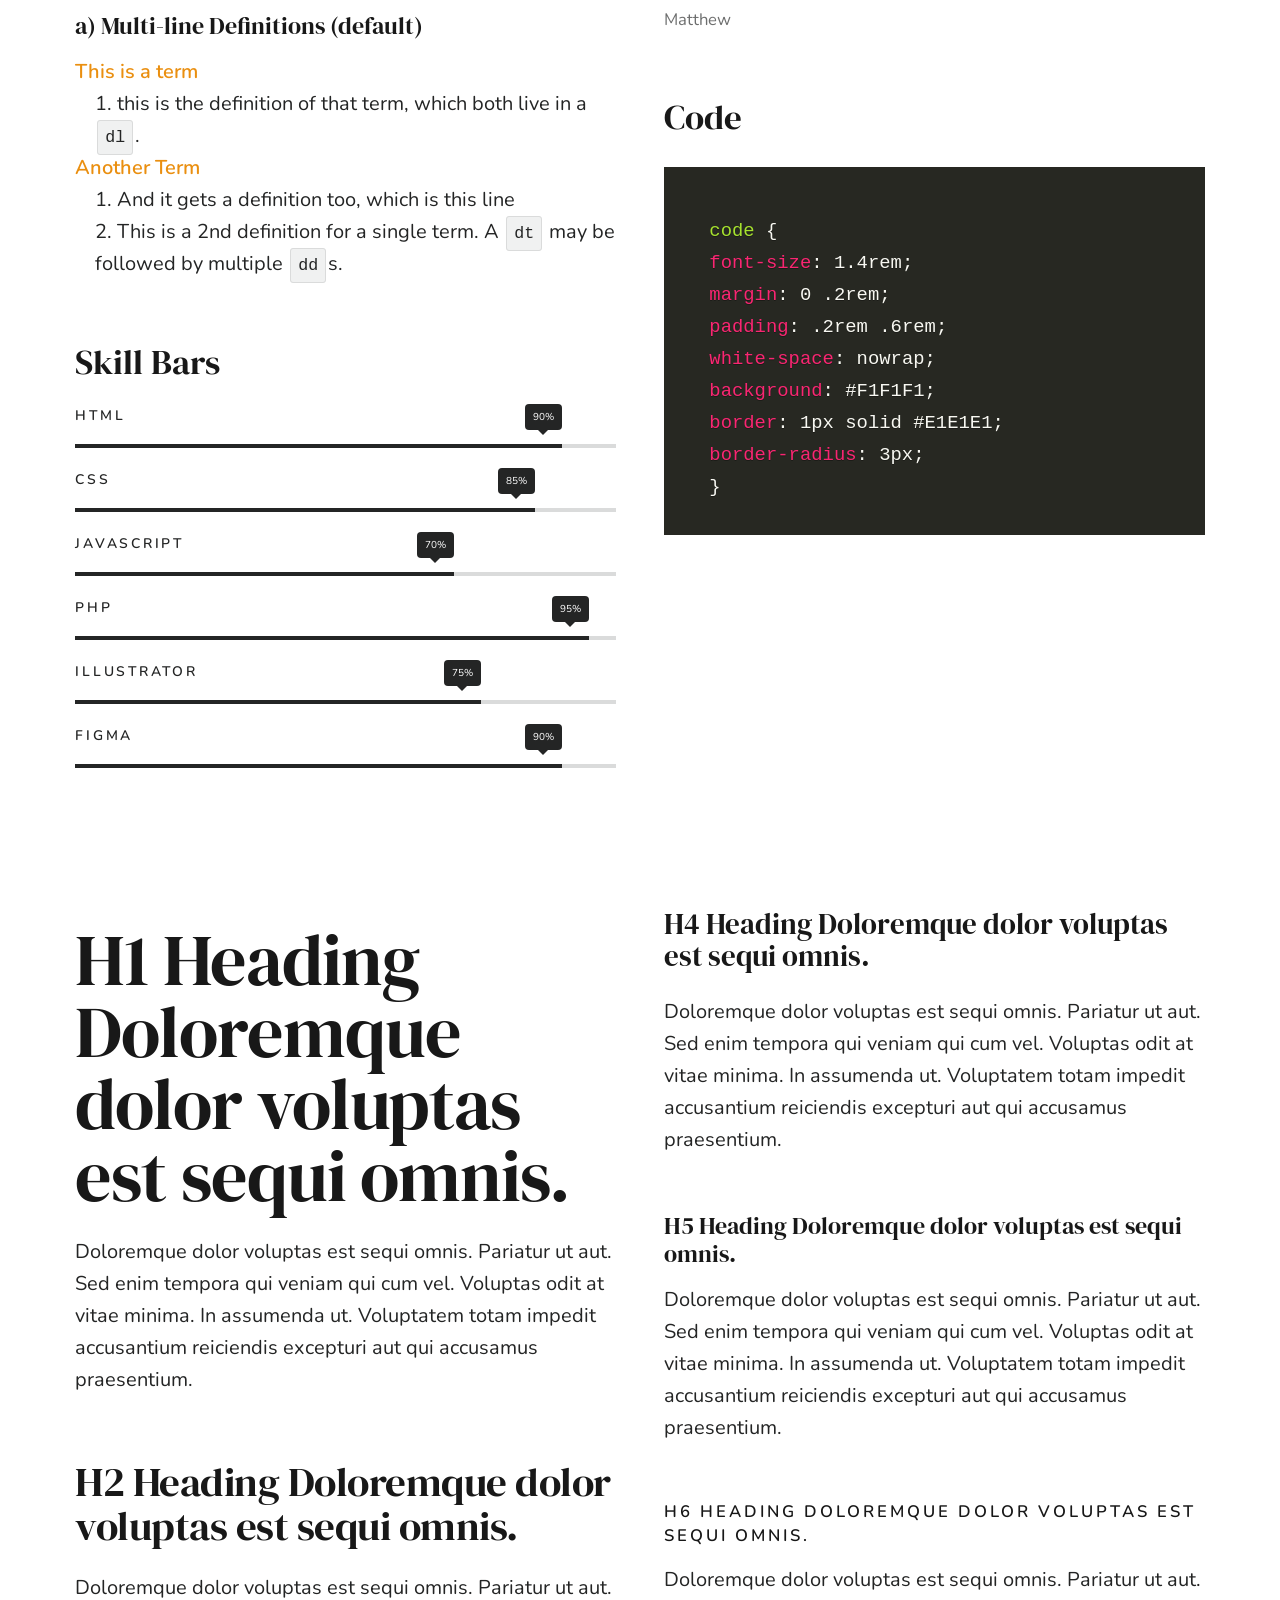
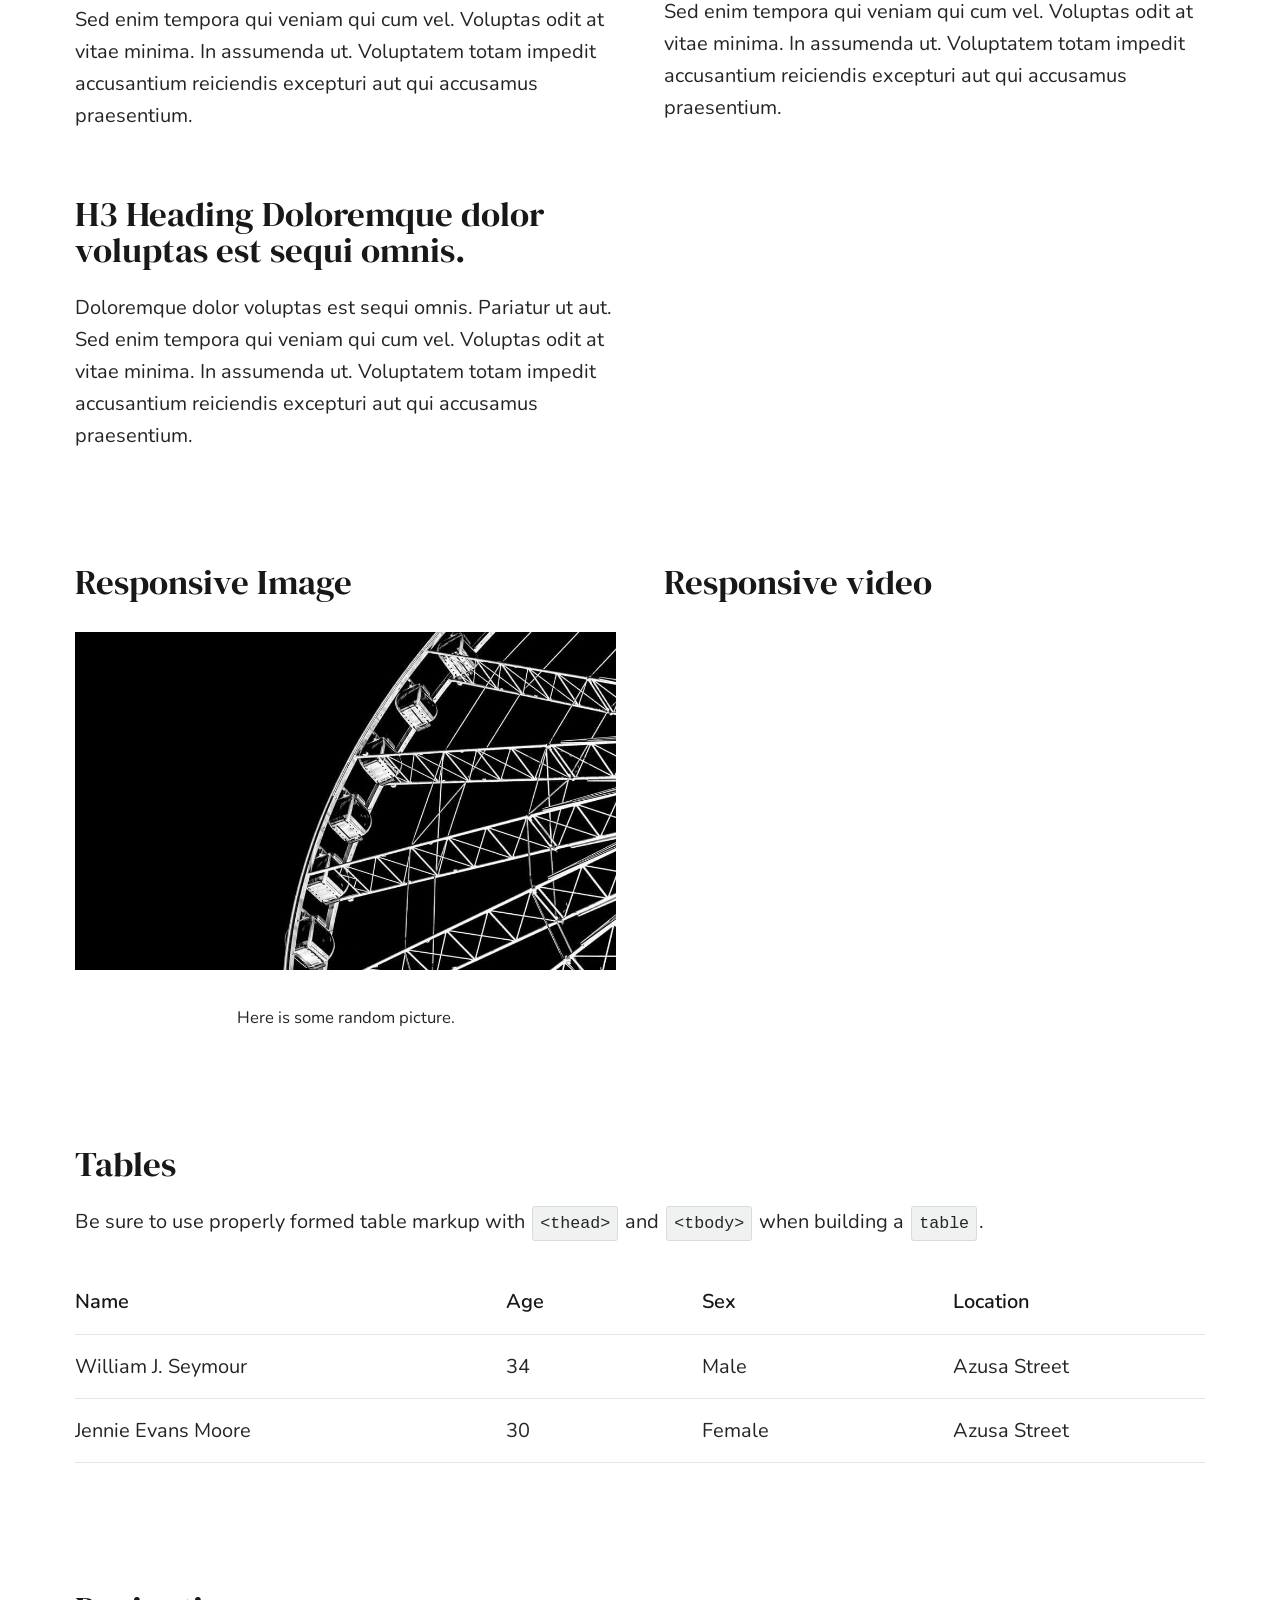
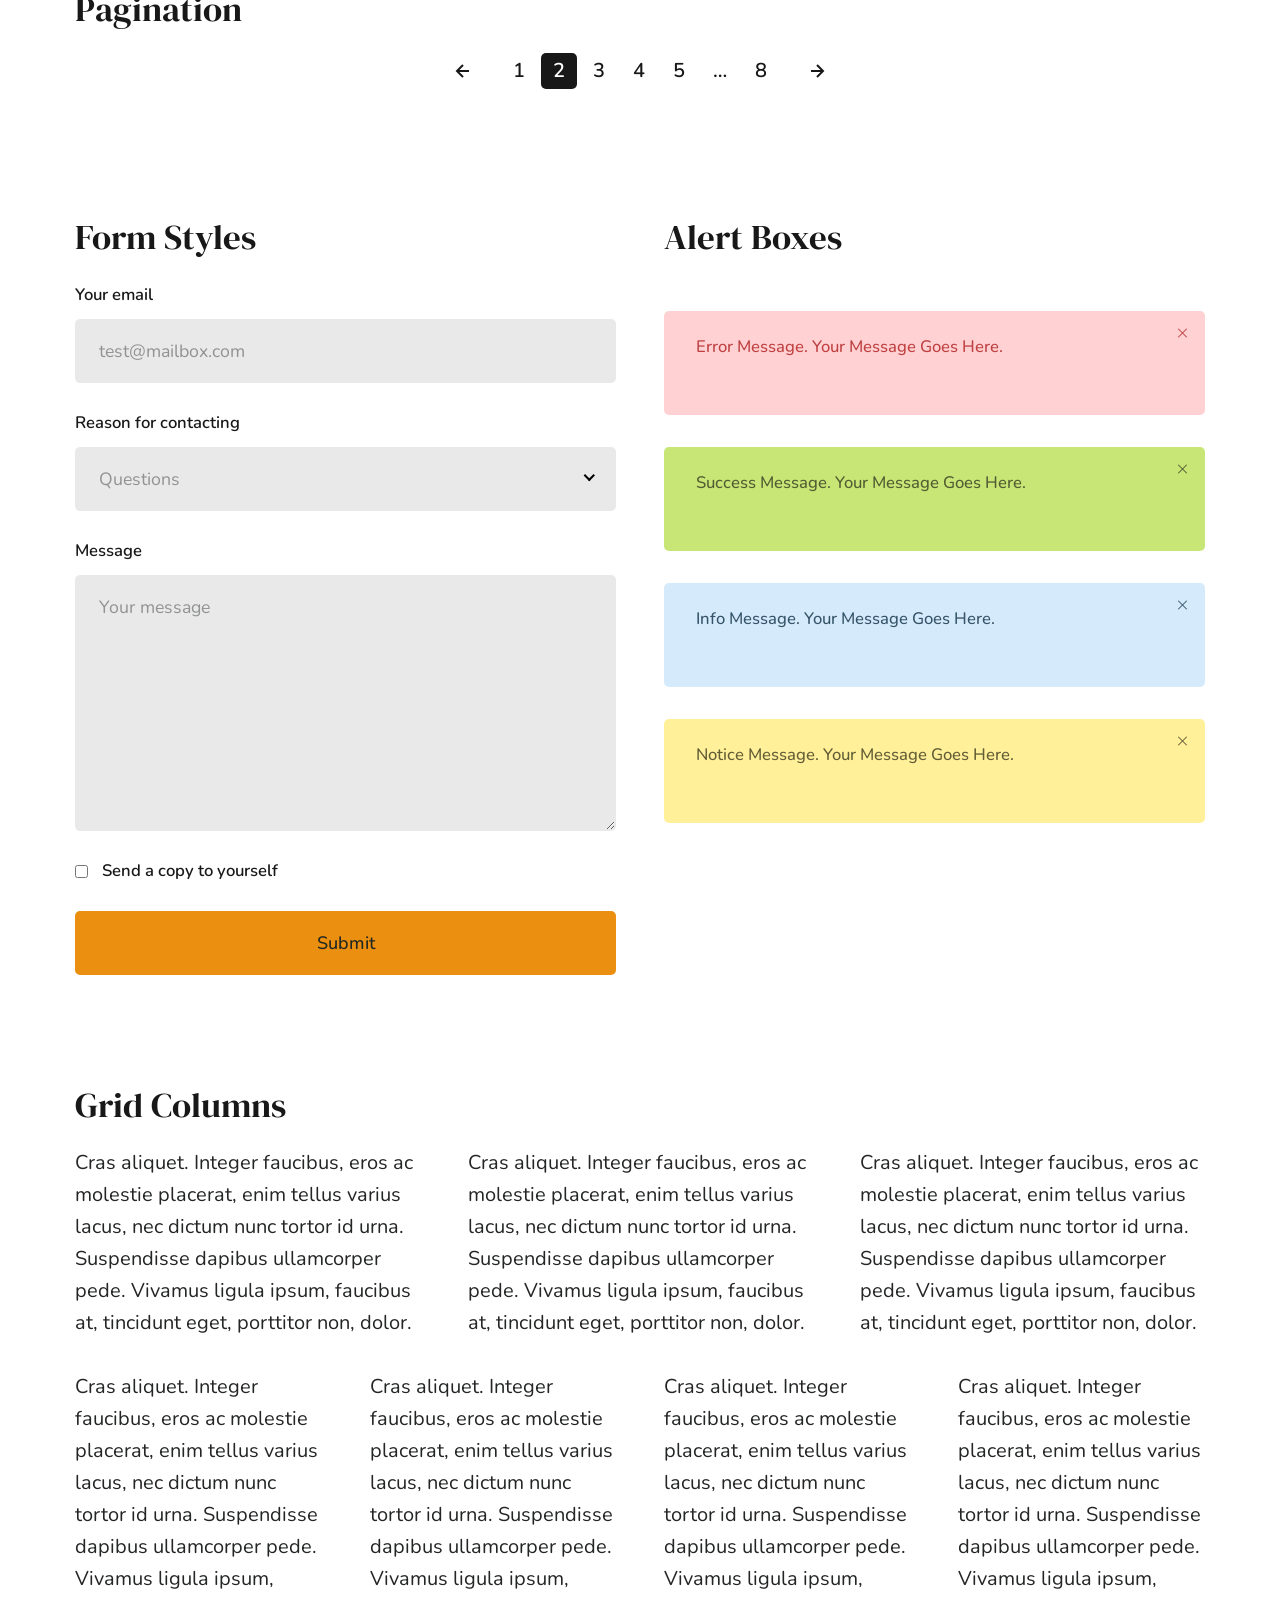
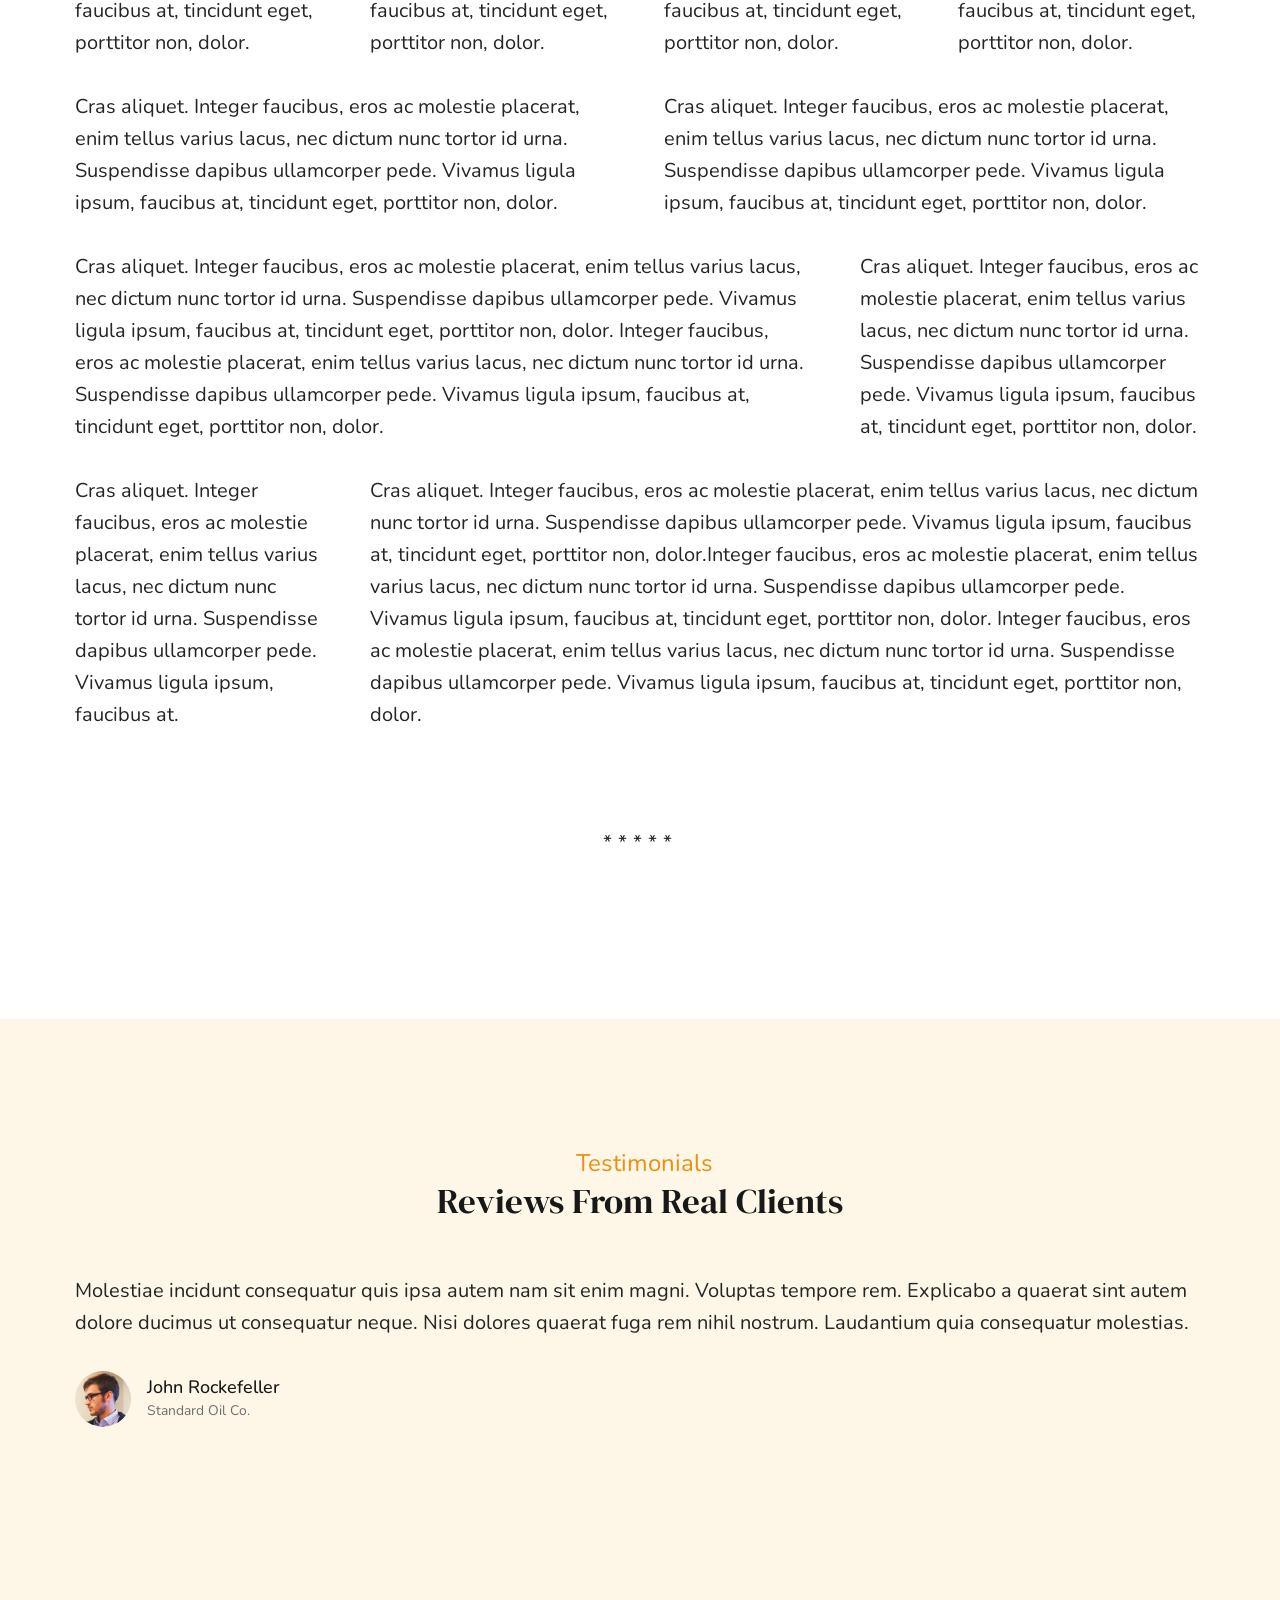
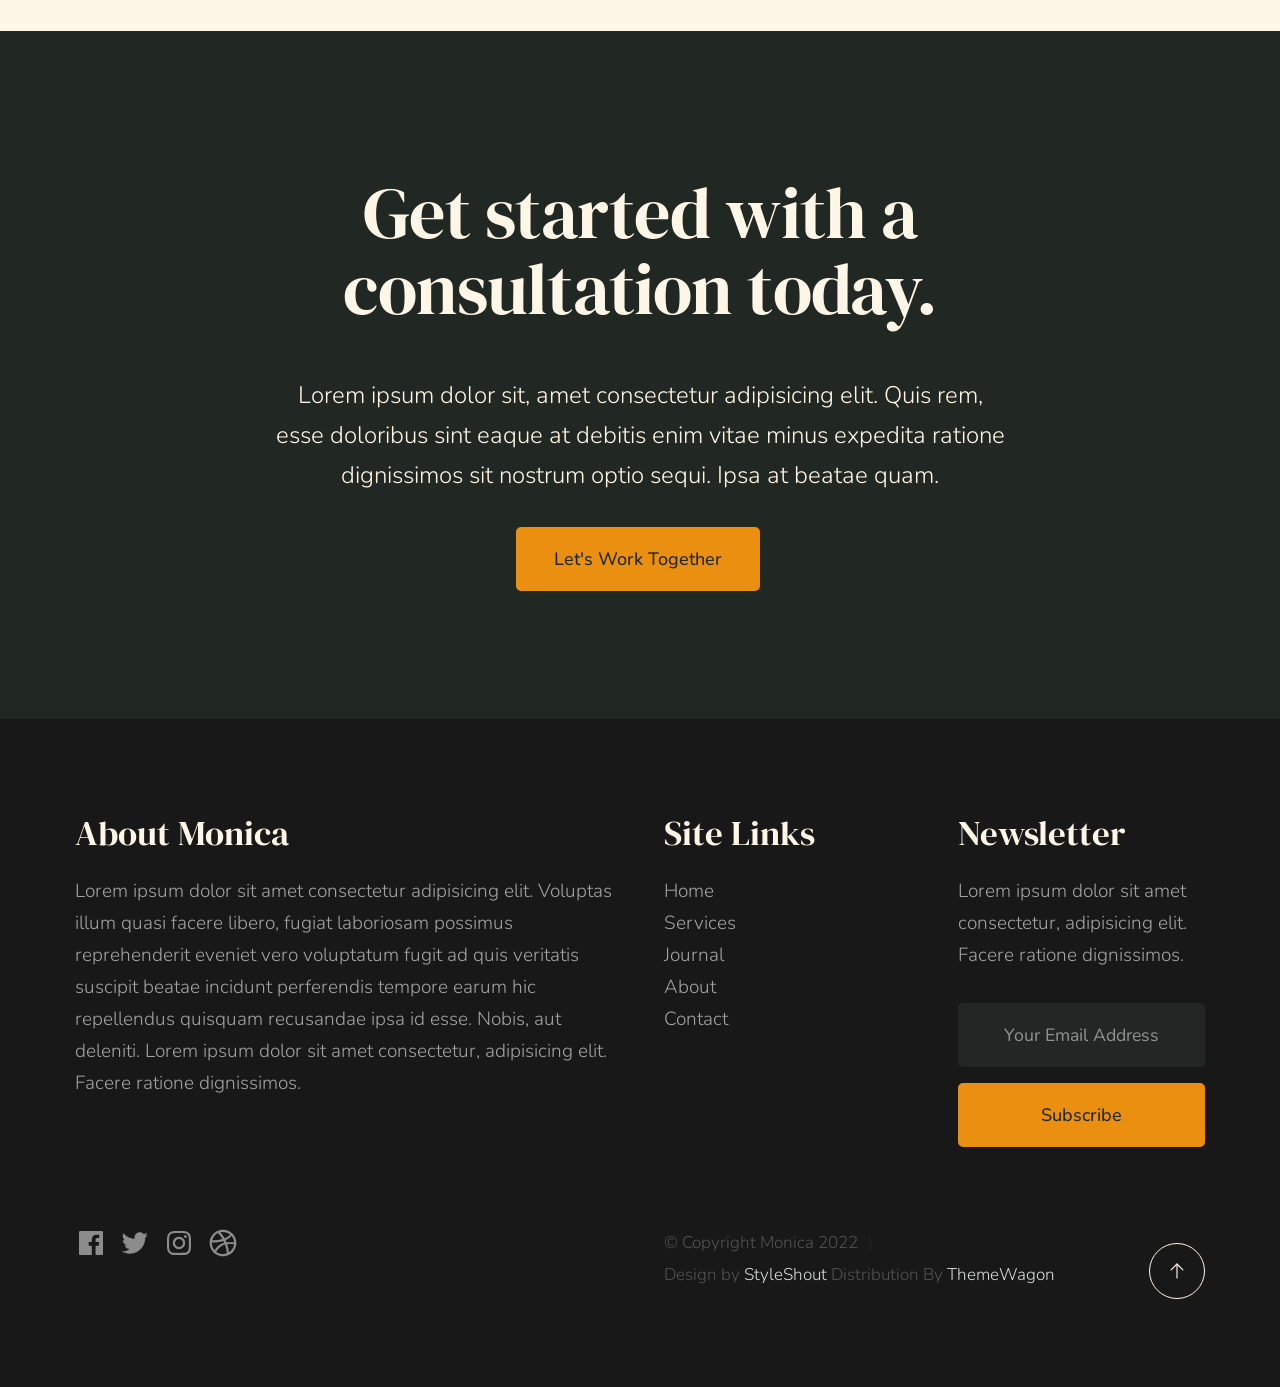
<file: styles.html>
<!DOCTYPE html>
<html lang="es" class="no-js" >
<head>

    <!--- basic page needs
    ================================================== -->
    <meta charset="utf-8">
    <meta name="viewport" content="width=device-width, initial-scale=1">
    <title>Estilos — Natalia Sahade, Psicóloga</title>

    <script>
        document.documentElement.classList.remove('no-js');
        document.documentElement.classList.add('js');
    </script>

    <!-- CSS
    ================================================== -->
    <link rel="stylesheet" href="css/vendor.css">
    <link rel="stylesheet" href="css/styles.css">

    <!-- favicons
    ================================================== -->
    <link rel="apple-touch-icon" sizes="180x180" href="apple-touch-icon.png">
    <link rel="icon" type="image/png" sizes="32x32" href="favicon-32x32.png">
    <link rel="icon" type="image/png" sizes="16x16" href="favicon-16x16.png">
    <link rel="manifest" href="site.webmanifest">

</head>


<body id="top">


    <!-- preloader
    ================================================== -->
    <div id="preloader">
        <div id="loader" class="dots-fade">
            <div></div>
            <div></div>
            <div></div>
        </div>
    </div>


    <!-- page wrap
    ================================================== -->
    <div id="page" class="s-pagewrap">


        <!-- # site header 
        ================================================== -->
        <header class="s-header">

            <div class="row s-header__inner width-sixteen-col">

                <div class="s-header__block">
                    <div class="s-header__logo">
                        <a class="logo" href="index.html">
                            <img src="images/LogoMB2.png" alt="Homepage">
                        </a>
                    </div>

                    <a class="s-header__menu-toggle" href="#0"><span>Menu</span></a>
                </div> <!-- end s-header__block -->

                <nav class="s-header__nav">
    
                    <ul class="s-header__menu-links">
                        <li><a href="about.html">About</a></li>
                        <li><a href="services.html">Services</a></li>
                        <li><a href="blog.html">Journal</a></li>
                        <li><a href="contact.html">Contact</a></li>
                    </ul> <!-- s-header__menu-links -->

                    <div class="s-header__contact">
                        <a href="contact.html" class="btn btn--primary s-header__contact-btn">Let's Work Together</a>                        
                    </div> <!-- s-header__contact -->
    
                </nav> <!-- end s-header__nav -->

            </div> <!-- end s-header__inner -->

        </header> <!-- end s-header -->


        <!-- # site main content
        ================================================== -->
        <section id="content" class="s-content">

               <section class="s-pageheader pageheader">
                    <div class="row">
                        <div class="column xl-12">
                            <h1 class="page-title">
                               Style Guide
                            </h1>                            
                        </div>
                    </div>
               </section> <!-- end pageheader --> 

               <section class="s-pagecontent pagecontent">

                    <div class="row row-x-center text-center">

                        <div class="column tab-12 xl-9">
            
                            <p class="lead">Lorem ipsum Officia elit ad tempor dolore est ex incididunt incididunt occaecat culpa deserunt 
                            sunt labore in cillum ullamco magna in Excepteur consequat in reprehenderit proident mollit incididunt officia commodo.
                            Duis ea officia sed dolor pariatur enim dolore dolore quis incididunt nulla exercitation commodo veniam et ea incididunt.
                            </p>
            
                            <hr>
                        </div>
            
                    </div> <!-- end row -->
            
                    <div class="row">
            
                        <div class="column mob-12 md-6 stack-on-900">
            
                            <h3>Paragraph and Image</h3>
            
                            <p><a href="#"><img width="120" height="120" class="u-pull-left" alt="sample-image" src="images/sample-image.jpg"></a>
                            Lorem ipsum dolor sit amet, consectetuer adipiscing elit. Donec libero. Suspendisse bibendum.Cras id urna. Morbi 
                            tincidunt, orci ac convallis aliquam, lectus turpis varius lorem, eu posuere nunc justo tempus leo. Donec mattis, 
                            purus nec placerat bibendum, dui pede condimentum odio, ac blandit ante orci ut diam. Cras fringilla magna. 
                            Phasellus suscipit, leo a pharetra condimentum, lorem tellus eleifend magna, eget fringilla velit magna id 
                            neque posuere nunc justo tempus leo. </p>
            
                            <p>
                            Lorem ipsum dolor sit amet, consectetuer adipiscing elit. Donec libero. Suspendisse bibendum. Cras id urna. 
                            Morbi tincidunt, orci ac convallis aliquam, lectus turpis varius lorem, eu posuere nunc justo tempus leo. 
                            Donec mattis, purus nec placerat bibendum, dui pede condimentumodio, ac blandit ante orci ut diam.	
                            </p>
            
                            <p>A <a href="#">link</a>,
                            <abbr title="this really isn't a very good description">abbrebation</abbr>,
                            <strong>strong text</strong>,
                            <em>em text</em>,
                            <del>deleted text</del>, and
                            <mark>this is a mark text.</mark>
                            <code>.code</code>
                            </p>
            
                        </div>
            
                        <div class="column mob-12 md-6">
            
                            <h3>Drop Caps</h3>
            
                            <p class="drop-cap">Far far away, behind the word mountains, far from the countries Vokalia and Consonantia,
                            there live the blind texts. Separated they live in Bookmarksgrove right at the coast of the
                            Semantics, a large language ocean. A small river named Duden flows by their place and supplies it with the 
                            necessary regelialia. Morbi tincidunt, orci ac convallis aliquam, lectus turpis varius lorem, 
                            euposuere nunc justo tempus leo. Donec mattis, purus nec placerat bibendum, dui pede condimentum odio, 
                            ac blandit ante orci ut diam. Cras fringilla magna. Phasellus suscipit, leo a pharetra condimentum, 
                            lorem tellus eleifend magna, eget fringilla velit magna id neque.
                            </p>
            
                            <h3>Small Print</h3>
            
                            <p><small>Lorem ipsum dolor sit amet, consectetuer adipiscing elit. Donec libero.</small></p>
                            
                    
            
                        </div>
            
                    </div> <!-- end row -->
            
                    <div class="row">
            
                        <div class="column xl-6 md-12">
            
                            <h3 class="u-add-bottom">Pull Quotes</h3>
            
                            <p>
                            Perspiciatis nemo unde et nobis modi consequatur officia amet. Ut enim 
                            tenetur provident maiores. Perspiciatis asperiores incidunt sequi 
                            quisquam. Enim aut. 
                            </p>
            
                            <figure class="pull-quote">
                                <blockquote>
                                    <p>
                                    When you look in the eyes of grace, when you meet grace, 
                                    when you embrace grace, when you see the nail prints in 
                                    grace’s hands and the fire in his eyes, when you feel his 
                                    relentless love for you - it will not motivate you to sin. 
                                    It will motivate you to righteousness.
                                    </p>
            
                                    <footer>
                                        <cite>Judah Smith</cite>
                                    </footer>
                                </blockquote>
                            </figure>
            
            
                        </div>
            
                        <div class="column xl-6 md-12">
            
                            <h3 class="h-add-bottom">Block Quotes</h3>
            
                            <blockquote cite="http://where-i-got-my-info-from.com">
                                <p>
                                For God so loved the world, that he gave his only Son, that whoever believes in 
                                him should not perish but have eternal life. For God did not send his Son into 
                                the world to condemn the world, but in order that the world might be 
                                saved through him.
                                </p>
            
                                <footer>
                                    <cite>
                                        <a href="#0">John 3:16-17 ESV</a>
                                    </cite>
                                </footer>
            
                            </blockquote>
            
                            <blockquote>
                                <p>There is a God-shaped vacuum in the heart of each man which cannot be satisfied 
                                by any created thing but only by God the Creator.</p>
            
                                <footer>
                                    <cite>Blaise Pascal</cite>
                                </footer>
            
                            </blockquote>
            
                        </div>
            
                    </div> <!-- end row -->
            
                    <div class="row u-add-half-bottom">
            
                        <div class="column xl-6 md-12">
            
                            <h3>Example Lists</h3>
            
                            <ol>
                                <li>Here is an example</li>
                                <li>of an ordered list.</li>
                                <li>A parent list item.
                                    <ul>
                                        <li>one</li>
                                        <li>two</li>
                                        <li>three</li>
                                    </ul>
                                    </li>
                                    <li>A list item.</li>
                                </ol>
            
                            <ul class="disc">
                                <li>Here is an example</li>
                                <li>of an unordered list.</li>
                            </ul>
            
                            <h3>Definition Lists</h3>
            
                            <h5>a) Multi-line Definitions (default) </h5>
            
                            <dl class="dictionary-style">
                                <dt><strong>This is a term</strong></dt>
                                    <dd>this is the definition of that term, which both live in a <code>dl</code>.</dd>
                                <dt><strong>Another Term</strong></dt>
                                    <dd>And it gets a definition too, which is this line</dd>
                                    <dd>This is a 2<sup>nd</sup> definition for a single term. A <code>dt</code> may be followed by multiple <code>dd</code>s.</dd>
                            </dl>
            
                            <h3 class="u-add-bottom">Skill Bars</h3>
            
                            <ul class="skill-bars">
                                <li>
                                <div class="progress percent90"><span>90%</span></div>
                                <strong>HTML</strong>
                                </li>
                                <li>
                                <div class="progress percent85"><span>85%</span></div>
                                <strong>CSS</strong>
                                </li>
                                <li>
                                <div class="progress percent70"><span>70%</span></div>
                                <strong>Javascript</strong>
                                </li>
                                <li>
                                <div class="progress percent95"><span>95%</span></div>
                                <strong>PHP</strong>
                                </li>
                                <li>
                                <div class="progress percent75"><span>75%</span></div>
                                <strong>Illustrator</strong>
                                </li>
                                <li>
                                <div class="progress percent90"><span>90%</span></div>
                                <strong>Figma</strong>
                                </li>
                            </ul>
            
                        </div>
            
                        <div class="column xl-6 md-12">
            
                            <h3 class="u-add-bottom">Buttons</h3>
            
                            <p>
                                <a class="btn btn--primary u-fullwidth" href="#0">Primary Button</a>
                                <a class="btn u-fullwidth" href="#0">Default Button</a>
                                <a class="btn btn--stroke u-fullwidth" href="#0">Stroke Button</a>
                            </p>
            
                            <h3>Stats Tabs</h3>
            
                            <ul class="stats-tabs">
                                <li><a href="#0">1,234 <em>Peter</em></a></li>
                                <li><a href="#0">567 <em>James</em></a></li>
                                <li><a href="#0">23,456 <em>John</em></a></li>
                                <li><a href="#0">3,456 <em>Andrew</em></a></li>
                                <li><a href="#0">456 <em>Philip</em></a></li>
                                <li><a href="#0">26 <em>Matthew</em></a></li>
                            </ul>
            
                            <h3 class="u-add-bottom">Code</h3>
            
<pre><code class="language-css">
    code {
    font-size: 1.4rem;
    margin: 0 .2rem;
    padding: .2rem .6rem;
    white-space: nowrap;
    background: #F1F1F1;
    border: 1px solid #E1E1E1;	
    border-radius: 3px;
    }
</code></pre>
            
                        </div>
            
                    </div> <!-- end row -->
            
                    <div class="row u-add-half-bottom">
            
                        <div class="column xl-6 md-12">
                                
                            <h1>H1 Heading Doloremque dolor voluptas est sequi omnis.</h1>
                            <p>Doloremque dolor voluptas est sequi omnis. Pariatur ut aut. Sed enim tempora qui veniam qui cum vel. 
                            Voluptas odit at vitae minima. In assumenda ut. Voluptatem totam impedit accusantium reiciendis excepturi aut qui accusamus praesentium.</p>
            
                            <h2>H2 Heading Doloremque dolor voluptas est sequi omnis.</h2>
                            <p>Doloremque dolor voluptas est sequi omnis. Pariatur ut aut. Sed enim tempora qui veniam qui cum vel. 
                            Voluptas odit at vitae minima. In assumenda ut. Voluptatem totam impedit accusantium reiciendis excepturi aut qui accusamus praesentium.</p>
            
                            <h3>H3 Heading Doloremque dolor voluptas est sequi omnis.</h3>
                            <p>Doloremque dolor voluptas est sequi omnis. Pariatur ut aut. Sed enim tempora qui veniam qui cum vel. 
                            Voluptas odit at vitae minima. In assumenda ut. Voluptatem totam impedit accusantium reiciendis excepturi aut qui accusamus praesentium.</p>
            
                            
                        </div>
            
                        <div class="column xl-6 md-12">
                            <h4>H4 Heading Doloremque dolor voluptas est sequi omnis.</h4>
                            <p>Doloremque dolor voluptas est sequi omnis. Pariatur ut aut. Sed enim tempora qui veniam qui cum vel. 
                            Voluptas odit at vitae minima. In assumenda ut. Voluptatem totam impedit accusantium reiciendis excepturi aut qui accusamus praesentium.</p>
            
                            <h5>H5 Heading Doloremque dolor voluptas est sequi omnis.</h5>
                            <p>Doloremque dolor voluptas est sequi omnis. Pariatur ut aut. Sed enim tempora qui veniam qui cum vel. 
                            Voluptas odit at vitae minima. In assumenda ut. Voluptatem totam impedit accusantium reiciendis excepturi aut qui accusamus praesentium.</p>
            
                            <h6>H6 Heading Doloremque dolor voluptas est sequi omnis.</h6>
                            <p>Doloremque dolor voluptas est sequi omnis. Pariatur ut aut. Sed enim tempora qui veniam qui cum vel. 
                            Voluptas odit at vitae minima. In assumenda ut. Voluptatem totam impedit accusantium reiciendis excepturi aut qui accusamus praesentium.</p>
                
                            
                        </div>
            
                    </div> <!-- end row -->
            
                    <div class="row u-add-half-bottom">
            
                        <div class="column xl-6 md-12">
            
                            <h3 class="u-add-bottom">Responsive Image</h3>
            
                            <figure>
                                <img src="images/wheel-500.jpg" 
                                srcset="images/wheel-1000.jpg 1000w, 
                                images/wheel-500.jpg 500w" 
                                sizes="(max-width: 1000px) 100vw, 1000px" alt="">
            
                                <figcaption>
                                    Here is some random picture.
                                </figcaption>
                            </figure>
            
                        </div>
            
                        <div class="column xl-6 md-12">
            
                            <h3 class="u-add-bottom">Responsive video</h3>
            
                            <div class="video-container">
                            <iframe src="https://player.vimeo.com/video/14592941?color=00a650&title=0&byline=0&portrait=0" width="500" height="281" frameborder="0" webkitallowfullscreen mozallowfullscreen allowfullscreen></iframe> 
                            </div>
            
                        </div>
                        
                    </div> <!-- end row -->
            
                    <div class="row u-add-bottom">
            
                        <div class="column xl-12">
            
                            <h3>Tables</h3>
                            <p>Be sure to use properly formed table markup with <code>&lt;thead&gt;</code> and <code>&lt;tbody&gt;</code> when building a <code>table</code>.</p>
            
                            <div class="table-responsive">
            
                                <table>
                                        <thead>
                                        <tr>
                                            <th>Name</th>
                                            <th>Age</th>
                                            <th>Sex</th>
                                            <th>Location</th>
                                        </tr>
                                        </thead>
                                        <tbody>
                                        <tr>
                                            <td>William J. Seymour</td>
                                            <td>34</td>
                                            <td>Male</td>
                                            <td>Azusa Street</td>
                                        </tr>
                                        <tr>
                                            <td>Jennie Evans Moore</td>
                                            <td>30</td>
                                            <td>Female</td>
                                            <td>Azusa Street</td>
                                        </tr>
                                        </tbody>
                                </table>
            
                            </div>
            
                        </div>
                        
                    </div> <!-- end row -->
            
                    <div class="row">
            
                        <div class="column xl-12">
                            <h3>Pagination</h3>
            
                            <nav class="pgn">
                                <ul>
                                    <li>
                                        <a class="pgn__prev" href="#0">
                                            <svg xmlns="http://www.w3.org/2000/svg" width="24" height="24" viewBox="0 0 24 24"><path d="M12.707 17.293L8.414 13H18v-2H8.414l4.293-4.293-1.414-1.414L4.586 12l6.707 6.707z"/></svg>
                                        </a>
                                    </li>
                                    <li><a class="pgn__num" href="#0">1</a></li>
                                    <li><span class="pgn__num current">2</span></li>
                                    <li><a class="pgn__num" href="#0">3</a></li>
                                    <li><a class="pgn__num" href="#0">4</a></li>
                                    <li><a class="pgn__num" href="#0">5</a></li>
                                    <li><span class="pgn__num dots">…</span></li>
                                    <li><a class="pgn__num" href="#0">8</a></li>
                                    <li>
                                        <a class="pgn__next" href="#0">
                                            <svg xmlns="http://www.w3.org/2000/svg" width="24" height="24" viewBox="0 0 24 24"><path d="M11.293 17.293l1.414 1.414L19.414 12l-6.707-6.707-1.414 1.414L15.586 11H6v2h9.586z"/></svg>
                                        </a>
                                    </li>
                                </ul>
                            </nav>
                        </div>
            
                    </div> <!-- end row -->
            
                    <div class="row">
            
                        <div class="column xl-6 md-12">
            
                            <h3 class="u-add-bottom">Form Styles</h3>
            
                            <form>
                                <div>
                                    <label for="sampleInput">Your email</label>
                                    <input class="u-fullwidth" type="email" placeholder="test@mailbox.com" id="sampleInput">
                                </div>
                                <div>
                                    <label for="sampleRecipientInput">Reason for contacting</label>
                                    <div class="ss-custom-select">
                                        <select class="u-fullwidth" id="sampleRecipientInput">
                                            <option value="Option 1">Questions</option>
                                            <option value="Option 2">Report</option>
                                            <option value="Option 3">Others</option>
                                        </select>
                                    </div>
                                </div>
                                
                                <label for="exampleMessage">Message</label>
                                <textarea class="u-fullwidth" placeholder="Your message" id="exampleMessage"></textarea>
            
                                <label class="u-add-bottom">
                                    <input type="checkbox">
                                    <span class="label-text">Send a copy to yourself</span>
                                </label>
                            
                                <input class="btn--primary u-fullwidth" type="submit" value="Submit">
                            </form>
            
                        </div>
            
                        <div class="column xl-6 md-12">
            
                            <h3>Alert Boxes</h3>
            
                            <br>
                            
                            <div class="alert-box alert-box--error">
                                <p>Error Message. Your Message Goes Here.</p>
                                <span class="alert-box__close"></span>
                            </div><!-- end error -->
                                    
                            <div class="alert-box alert-box--success">
                                <p>Success Message. Your Message Goes Here.</p>
                                <span class="alert-box__close"></span>
                            </div><!-- end success -->
                                    
                            <div class="alert-box alert-box--info">
                                <p>Info Message. Your Message Goes Here.</p>
                                <span class="alert-box__close"></span>
                            </div><!-- end info -->
                                    
                            <div class="alert-box alert-box--notice">
                                <p>Notice Message. Your Message Goes Here.</p>
                                <span class="alert-box__close"></span>
                            </div><!-- end notice -->
                        
                        </div>
            
                    </div> <!-- end row -->
            
                    <div class="row">
            
                        <div class="xl-12 column">
                        <h3 class="half-bottom">Grid Columns</h3>
                        </div>
            
                    </div> <!-- Row End-->
            
                    <!--<h4>1/3 Columns</h4>  -->
            
                    <div class="row">
            
                        <div class="xl-4 md-12 column">
                            <p>
                            Cras aliquet. Integer faucibus, eros ac molestie placerat, enim tellus varius lacus,
                            nec dictum nunc tortor id urna. Suspendisse dapibus ullamcorper pede. Vivamus ligula ipsum,
                            faucibus at, tincidunt eget, porttitor non, dolor. 
                            </p>
                        </div>
            
                        <div class="xl-4 md-12 column">
                            <p>
                            Cras aliquet. Integer faucibus, eros ac molestie placerat, enim tellus varius lacus,
                            nec dictum nunc tortor id urna. Suspendisse dapibus ullamcorper pede. Vivamus ligula ipsum,
                            faucibus at, tincidunt eget, porttitor non, dolor. 
                            </p>
                        </div>
            
                        <div class="xl-4 md-12 column">
                            <p>
                            Cras aliquet. Integer faucibus, eros ac molestie placerat, enim tellus varius lacus,
                            nec dictum nunc tortor id urna. Suspendisse dapibus ullamcorper pede. Vivamus ligula ipsum,
                            faucibus at, tincidunt eget, porttitor non, dolor. 
                            </p>
                        </div>
            
                    </div>
            
                    <!--<h4>1/4 Columns</h4>  -->
            
                    <div class="row">
            
                        <div class="xl-3 md-6 tab-12 column">
                            <p>
                            Cras aliquet. Integer faucibus, eros ac molestie placerat, enim tellus varius lacus,
                            nec dictum nunc tortor id urna. Suspendisse dapibus ullamcorper pede. Vivamus ligula ipsum,
                            faucibus at, tincidunt eget, porttitor non, dolor. 
                            </p>
                        </div>
            
                        <div class="xl-3 md-6 tab-12 column">
                            <p>
                            Cras aliquet. Integer faucibus, eros ac molestie placerat, enim tellus varius lacus,
                            nec dictum nunc tortor id urna. Suspendisse dapibus ullamcorper pede. Vivamus ligula ipsum,
                            faucibus at, tincidunt eget, porttitor non, dolor. 
                            </p>
                        </div>
            
                        <div class="xl-3 md-6 tab-12 column">
                            <p>
                            Cras aliquet. Integer faucibus, eros ac molestie placerat, enim tellus varius lacus,
                            nec dictum nunc tortor id urna. Suspendisse dapibus ullamcorper pede. Vivamus ligula ipsum,
                            faucibus at, tincidunt eget, porttitor non, dolor. 
                            </p>
                        </div>
            
                        <div class="xl-3 md-6 tab-12 column">
                            <p>
                            Cras aliquet. Integer faucibus, eros ac molestie placerat, enim tellus varius lacus,
                            nec dictum nunc tortor id urna. Suspendisse dapibus ullamcorper pede. Vivamus ligula ipsum,
                            faucibus at, tincidunt eget, porttitor non, dolor. 
                            </p>
                        </div>
            
                    </div>
            
                    <!--<h4>1/2 Columns</h4>  -->
            
                    <div class="row">
            
                        <div class="xl-6 tab-12 column">
                            <p>
                            Cras aliquet. Integer faucibus, eros ac molestie placerat, enim tellus varius lacus,
                            nec dictum nunc tortor id urna. Suspendisse dapibus ullamcorper pede. Vivamus ligula ipsum,
                            faucibus at, tincidunt eget, porttitor non, dolor. 
                            </p>
                        </div>
            
                        <div class="xl-6 tab-12 column">
                            <p>
                            Cras aliquet. Integer faucibus, eros ac molestie placerat, enim tellus varius lacus,
                            nec dictum nunc tortor id urna. Suspendisse dapibus ullamcorper pede. Vivamus ligula ipsum,
                            faucibus at, tincidunt eget, porttitor non, dolor. 
                            </p>
                        </div>
            
                    </div>
            
                    <!--<h4>2/3 Columns</h4>  -->
            
                    <div class="row">
            
                        <div class="xl-8 md-7 tab-12 column">
                            <p>
                            Cras aliquet. Integer faucibus, eros ac molestie placerat, enim tellus varius lacus,
                            nec dictum nunc tortor id urna. Suspendisse dapibus ullamcorper pede. Vivamus ligula ipsum,
                            faucibus at, tincidunt eget, porttitor non, dolor. Integer faucibus, eros ac molestie placerat, enim tellus varius lacus,
                            nec dictum nunc tortor id urna. Suspendisse dapibus ullamcorper pede. Vivamus ligula ipsum,
                            faucibus at, tincidunt eget, porttitor non, dolor.
                            </p>
                        </div>
            
                        <div class="xl-4 md-5 tab-12 column">
                            <p>
                            Cras aliquet. Integer faucibus, eros ac molestie placerat, enim tellus varius lacus,
                            nec dictum nunc tortor id urna. Suspendisse dapibus ullamcorper pede. Vivamus ligula ipsum,
                            faucibus at, tincidunt eget, porttitor non, dolor. 
                            </p>
                        </div>
            
                    </div>
            
                    <!--<h4>3/4 Columns</h4>  -->
            
                    <div class="row">
            
                        <div class="xl-3 md-5 tab-12 column">
                            <p>
                            Cras aliquet. Integer faucibus, eros ac molestie placerat, enim tellus varius lacus,
                            nec dictum nunc tortor id urna. Suspendisse dapibus ullamcorper pede. Vivamus ligula ipsum,
                            faucibus at. 
                            </p>
                        </div>
            
                        <div class="xl-9 md-7 tab-12 column">
                            <p>
                            Cras aliquet. Integer faucibus, eros ac molestie placerat, enim tellus varius lacus,
                            nec dictum nunc tortor id urna. Suspendisse dapibus ullamcorper pede. Vivamus ligula ipsum,
                            faucibus at, tincidunt eget, porttitor non, dolor.Integer faucibus, eros ac molestie placerat, enim tellus varius lacus,
                            nec dictum nunc tortor id urna. Suspendisse dapibus ullamcorper pede. Vivamus ligula ipsum,
                            faucibus at, tincidunt eget, porttitor non, dolor. Integer faucibus, eros ac molestie placerat, enim tellus varius lacus,
                            nec dictum nunc tortor id urna. Suspendisse dapibus ullamcorper pede. Vivamus ligula ipsum,
                            faucibus at, tincidunt eget, porttitor non, dolor.
                            </p>
                        </div>
            
                    </div> 
            
                    <hr class="fancy">

               </section> <!-- pagecontent -->

               <section class="s-testimonials">

                    <div class="s-testimonials__header row row-x-center text-center">
                        <div class="column xl-8 lg-12">
        
                            <p class="text-pretitle">
                            Testimonials
                            </p>
                            <h3>
                            Reviews From Real Clients
                            </h3>                        
        
                        </div>
                    </div> <!--end s-testimonials__header -->

                    <div class="row s-testimonials__content">
                        <div class="column xl-12 testimonials">

                            <div class="swiper-container testimonials__slider page-slider">

                                <div class="swiper-wrapper">
                                    <div class="testimonials__slide swiper-slide">
                                        <p>
                                        Molestiae incidunt consequatur quis ipsa autem nam sit enim magni. Voluptas tempore rem. 
                                        Explicabo a quaerat sint autem dolore ducimus ut consequatur neque. Nisi dolores quaerat fuga rem nihil nostrum.
                                        Laudantium quia consequatur molestias.
                                        </p>
                                        <div class="testimonials__author">
                                            <img src="images/avatars/user-01.jpg" alt="Author image" class="testimonials__avatar">
                                            <cite class="testimonials__cite">
                                                <strong>John Rockefeller</strong>
                                                <span>Standard Oil Co.</span>
                                            </cite>
                                        </div>
                                    </div>
                                    <div class="testimonials__slide swiper-slide">
                                        <p>
                                        Voluptas tempore rem. Molestiae incidunt consequatur quis ipsa autem nam sit enim magni. 
                                        Explicabo a quaerat sint autem dolore ducimus ut consequatur neque. Nisi dolores quaerat fuga rem nihil nostrum.
                                        Laudantium quia consequatur molestias.
                                        </p>
                                        <div class="testimonials__author">
                                            <img src="images/avatars/user-04.jpg" alt="Author image" class="testimonials__avatar">
                                            <cite class="testimonials__cite">
                                                <strong>Andrew Carnegie</strong>
                                                <span>Carnegie Steel Co.</span>
                                            </cite>
                                        </div>
                                    </div>
                                    <div class="testimonials__slide swiper-slide">
                                        <p>
                                        Nisi dolores quaerat fuga rem nihil nostrum. Molestiae incidunt consequatur quis ipsa autem nam sit enim magni. 
                                        Voluptas tempore rem. Explicabo a quaerat sint autem dolore ducimus ut consequatur neque. 
                                        Laudantium quia consequatur molestias.
                                        </p>
                                        <div class="testimonials__author">
                                            <img src="images/avatars/user-06.jpg" alt="Author image" class="testimonials__avatar">
                                            <cite class="testimonials__cite">
                                                <strong>Henry Ford</strong>
                                                <span>Ford Motor Co.</span>
                                            </cite>
                                        </div>
                                    </div>
                                    <div class="testimonials__slide swiper-slide">
                                        <p>
                                        Molestiae incidunt consequatur quis ipsa autem nam sit enim magni. Voluptas tempore rem. 
                                        Explicabo a quaerat sint autem dolore ducimus ut consequatur neque. Nisi dolores quaerat fuga rem nihil nostrum.
                                        Laudantium quia consequatur molestias.
                                        </p>
                                        <div class="testimonials__author">
                                            <img src="images/avatars/user-02.jpg" alt="Author image" class="testimonials__avatar">
                                            <cite class="testimonials__cite">
                                                <strong>John Morgan</strong>
                                                <span>JP Morgan & Co.</span>
                                            </cite>
                                        </div>
                                    </div> 
                                </div> <!-- end swiper-wrapper --> 

                                <div class="swiper-pagination"></div>

                            </div> <!--end testimonials__slider --> 

                        </div> <!-- testimonials -->
                    </div> <!--end s-testimonials__content -->

               </section> <!-- end s-testimonials -->

        </section> <!-- s-content-->

        <!-- # cta
        ================================================== -->
        <section id="cta" class="s-cta">

            <div class="row row-x-center text-center">
                <div class="column xl-8 lg-12">

                    <div class="s-cta__content">
                        <h2 class="text-display-title">
                        Get started with a consultation today.
                        </h2>
                        <p class="lead">
                        Lorem ipsum dolor sit, amet consectetur adipisicing elit. Quis rem, esse doloribus sint eaque at debitis enim vitae minus expedita ratione dignissimos sit nostrum optio sequi. Ipsa at beatae quam.
                        </p>
                        <a href="contact.html" class="btn btn--primary">Let's Work Together</a>
                    </div>

                </div>
            </div>

        </section> <!-- end s-cta -->


        <!-- # footer 
        ================================================== -->
        <footer class="s-footer">
            <div class="row s-footer__content">
                <div class="column xl-6 lg-6 md-12 s-footer__block s-footer__about">                    
                    <h3>About Monica</h3>
                    <p>
                    Lorem ipsum dolor sit amet consectetur adipisicing elit. Voluptas illum quasi facere libero, 
                    fugiat laboriosam possimus reprehenderit eveniet vero voluptatum fugit ad quis veritatis suscipit beatae 
                    incidunt perferendis tempore earum hic repellendus quisquam recusandae ipsa id esse. Nobis, aut deleniti.
                    Lorem ipsum dolor sit amet consectetur, adipisicing elit. Facere ratione dignissimos.
                    </p>               
                </div>                
                <div class="column xl-3 lg-6 md-12 s-footer__block s-footer__site-links">
                    <h3>Site Links</h3>
                    <ul class="link-list">
                        <li><a href="index.html">Home</a></li>
                        <li><a href="services.html">Services</a></li>
                        <li><a href="blog.html">Journal</a></li>
                        <li><a href="about.html">About</a></li>
                        <li><a href="contact.html">Contact</a></li>
                        
                    </ul>
                </div>
                <div class="column xl-3 lg-6 md-12 tab-12 s-footer__block s-footer__newsletter">
                    <h3>Newsletter</h3>

                    <p>
                    Lorem ipsum dolor sit amet consectetur, adipisicing elit. Facere ratione dignissimos.
                    </p>

                    <div class="subscribe-form">
                        <form id="mc-form" class="mc-form">
                            <input type="email" name="EMAIL" id="mce-EMAIL" class="u-fullwidth text-center" placeholder="Your Email Address" title="The domain portion of the email address is invalid (the portion after the @)." pattern="^([^\x00-\x20\x22\x28\x29\x2c\x2e\x3a-\x3c\x3e\x40\x5b-\x5d\x7f-\xff]+|\x22([^\x0d\x22\x5c\x80-\xff]|\x5c[\x00-\x7f])*\x22)(\x2e([^\x00-\x20\x22\x28\x29\x2c\x2e\x3a-\x3c\x3e\x40\x5b-\x5d\x7f-\xff]+|\x22([^\x0d\x22\x5c\x80-\xff]|\x5c[\x00-\x7f])*\x22))*\x40([^\x00-\x20\x22\x28\x29\x2c\x2e\x3a-\x3c\x3e\x40\x5b-\x5d\x7f-\xff]+|\x5b([^\x0d\x5b-\x5d\x80-\xff]|\x5c[\x00-\x7f])*\x5d)(\x2e([^\x00-\x20\x22\x28\x29\x2c\x2e\x3a-\x3c\x3e\x40\x5b-\x5d\x7f-\xff]+|\x5b([^\x0d\x5b-\x5d\x80-\xff]|\x5c[\x00-\x7f])*\x5d))*(\.\w{2,})+$" required>
                            <input type="submit" name="subscribe" value="Subscribe" class="btn btn--primary btn--small u-fullwidth">
                            <!-- <div style="position: absolute; left: -5000px;" aria-hidden="true"><input type="text" name="b_cdb7b577e41181934ed6a6a44_9a91cfe7b3" tabindex="-1" value=""></div> -->
                            <div class="mc-status"></div>
                        </form>
                    </div>
                </div>
            </div>    
            
            <div class="row s-footer__bottom">
                <div class="column xl-6 lg-12">
                    <ul class="s-footer__social social-list">
                        <li>
                            <a href="#0">
                                <svg xmlns="http://www.w3.org/2000/svg" width="24" height="24" viewBox="0 0 24 24" style="fill:rgba(0, 0, 0, 1);transform:;-ms-filter:"><path d="M20,3H4C3.447,3,3,3.448,3,4v16c0,0.552,0.447,1,1,1h8.615v-6.96h-2.338v-2.725h2.338v-2c0-2.325,1.42-3.592,3.5-3.592 c0.699-0.002,1.399,0.034,2.095,0.107v2.42h-1.435c-1.128,0-1.348,0.538-1.348,1.325v1.735h2.697l-0.35,2.725h-2.348V21H20 c0.553,0,1-0.448,1-1V4C21,3.448,20.553,3,20,3z"></path></svg>
                                <span class="u-screen-reader-text">Facebook</span>
                            </a>
                        </li>
                        <li>
                            <a href="#0">
                                <svg xmlns="http://www.w3.org/2000/svg" width="24" height="24" viewBox="0 0 24 24" style="fill:rgba(0, 0, 0, 1);transform:;-ms-filter:"><path d="M19.633,7.997c0.013,0.175,0.013,0.349,0.013,0.523c0,5.325-4.053,11.461-11.46,11.461c-2.282,0-4.402-0.661-6.186-1.809 c0.324,0.037,0.636,0.05,0.973,0.05c1.883,0,3.616-0.636,5.001-1.721c-1.771-0.037-3.255-1.197-3.767-2.793 c0.249,0.037,0.499,0.062,0.761,0.062c0.361,0,0.724-0.05,1.061-0.137c-1.847-0.374-3.23-1.995-3.23-3.953v-0.05 c0.537,0.299,1.16,0.486,1.82,0.511C3.534,9.419,2.823,8.184,2.823,6.787c0-0.748,0.199-1.434,0.548-2.032 c1.983,2.443,4.964,4.04,8.306,4.215c-0.062-0.3-0.1-0.611-0.1-0.923c0-2.22,1.796-4.028,4.028-4.028 c1.16,0,2.207,0.486,2.943,1.272c0.91-0.175,1.782-0.512,2.556-0.973c-0.299,0.935-0.936,1.721-1.771,2.22 c0.811-0.088,1.597-0.312,2.319-0.624C21.104,6.712,20.419,7.423,19.633,7.997z"></path></svg>
                                <span class="u-screen-reader-text">Twitter</span>
                            </a>
                        </li>
                        <li>
                            <a href="#0">
                                <svg xmlns="http://www.w3.org/2000/svg" width="24" height="24" viewBox="0 0 24 24" style="fill:rgba(0, 0, 0, 1);transform:;-ms-filter:"><path d="M11.999,7.377c-2.554,0-4.623,2.07-4.623,4.623c0,2.554,2.069,4.624,4.623,4.624c2.552,0,4.623-2.07,4.623-4.624 C16.622,9.447,14.551,7.377,11.999,7.377L11.999,7.377z M11.999,15.004c-1.659,0-3.004-1.345-3.004-3.003 c0-1.659,1.345-3.003,3.004-3.003s3.002,1.344,3.002,3.003C15.001,13.659,13.658,15.004,11.999,15.004L11.999,15.004z"></path><circle cx="16.806" cy="7.207" r="1.078"></circle><path d="M20.533,6.111c-0.469-1.209-1.424-2.165-2.633-2.632c-0.699-0.263-1.438-0.404-2.186-0.42 c-0.963-0.042-1.268-0.054-3.71-0.054s-2.755,0-3.71,0.054C7.548,3.074,6.809,3.215,6.11,3.479C4.9,3.946,3.945,4.902,3.477,6.111 c-0.263,0.7-0.404,1.438-0.419,2.186c-0.043,0.962-0.056,1.267-0.056,3.71c0,2.442,0,2.753,0.056,3.71 c0.015,0.748,0.156,1.486,0.419,2.187c0.469,1.208,1.424,2.164,2.634,2.632c0.696,0.272,1.435,0.426,2.185,0.45 c0.963,0.042,1.268,0.055,3.71,0.055s2.755,0,3.71-0.055c0.747-0.015,1.486-0.157,2.186-0.419c1.209-0.469,2.164-1.424,2.633-2.633 c0.263-0.7,0.404-1.438,0.419-2.186c0.043-0.962,0.056-1.267,0.056-3.71s0-2.753-0.056-3.71C20.941,7.57,20.801,6.819,20.533,6.111z M19.315,15.643c-0.007,0.576-0.111,1.147-0.311,1.688c-0.305,0.787-0.926,1.409-1.712,1.711c-0.535,0.199-1.099,0.303-1.67,0.311 c-0.95,0.044-1.218,0.055-3.654,0.055c-2.438,0-2.687,0-3.655-0.055c-0.569-0.007-1.135-0.112-1.669-0.311 c-0.789-0.301-1.414-0.923-1.719-1.711c-0.196-0.534-0.302-1.099-0.311-1.669c-0.043-0.95-0.053-1.218-0.053-3.654 c0-2.437,0-2.686,0.053-3.655c0.007-0.576,0.111-1.146,0.311-1.687c0.305-0.789,0.93-1.41,1.719-1.712 c0.534-0.198,1.1-0.303,1.669-0.311c0.951-0.043,1.218-0.055,3.655-0.055c2.437,0,2.687,0,3.654,0.055 c0.571,0.007,1.135,0.112,1.67,0.311c0.786,0.303,1.407,0.925,1.712,1.712c0.196,0.534,0.302,1.099,0.311,1.669 c0.043,0.951,0.054,1.218,0.054,3.655c0,2.436,0,2.698-0.043,3.654H19.315z"></path></svg>
                                <span class="u-screen-reader-text">Instagram</span>
                            </a>
                        </li>
                        <li>
                            <a href="#0">
                                <svg xmlns="http://www.w3.org/2000/svg" width="24" height="24" viewBox="0 0 24 24" style="fill: rgba(0, 0, 0, 1);transform: ;msFilter:;"><path d="M20.66 6.98a9.932 9.932 0 0 0-3.641-3.64C15.486 2.447 13.813 2 12 2s-3.486.447-5.02 1.34c-1.533.893-2.747 2.107-3.64 3.64S2 10.187 2 12s.446 3.487 1.34 5.02a9.924 9.924 0 0 0 3.641 3.64C8.514 21.553 10.187 22 12 22s3.486-.447 5.02-1.34a9.932 9.932 0 0 0 3.641-3.64C21.554 15.487 22 13.813 22 12s-.446-3.487-1.34-5.02zM12 3.66c2 0 3.772.64 5.32 1.919-.92 1.174-2.286 2.14-4.1 2.9-1.002-1.813-2.088-3.327-3.261-4.54A7.715 7.715 0 0 1 12 3.66zM5.51 6.8a8.116 8.116 0 0 1 2.711-2.22c1.212 1.201 2.325 2.7 3.34 4.5-2 .6-4.114.9-6.341.9-.573 0-1.006-.013-1.3-.04A8.549 8.549 0 0 1 5.51 6.8zM3.66 12c0-.054.003-.12.01-.2.007-.08.01-.146.01-.2.254.014.641.02 1.161.02 2.666 0 5.146-.367 7.439-1.1.187.373.381.793.58 1.26-1.32.293-2.674 1.006-4.061 2.14S6.4 16.247 5.76 17.5c-1.4-1.587-2.1-3.42-2.1-5.5zM12 20.34c-1.894 0-3.594-.587-5.101-1.759.601-1.187 1.524-2.322 2.771-3.401 1.246-1.08 2.483-1.753 3.71-2.02a29.441 29.441 0 0 1 1.56 6.62 8.166 8.166 0 0 1-2.94.56zm7.08-3.96a8.351 8.351 0 0 1-2.58 2.621c-.24-2.08-.7-4.107-1.379-6.081.932-.066 1.765-.1 2.5-.1.799 0 1.686.034 2.659.1a8.098 8.098 0 0 1-1.2 3.46zm-1.24-5c-1.16 0-2.233.047-3.22.14a27.053 27.053 0 0 0-.68-1.62c2.066-.906 3.532-2.006 4.399-3.3 1.2 1.414 1.854 3.027 1.96 4.84-.812-.04-1.632-.06-2.459-.06z"></path></svg>
                                <span class="u-screen-reader-text">Dribbble</span>
                            </a>
                        </li>
                    </ul> <!-- end s-footer__social -->
                </div>
                <div class="column xl-6 lg-12">
                    <p class="ss-copyright">
                        <span>© Copyright Monica 2022</span> 
                        <span>Design by <a href="https://www.styleshout.com/">StyleShout</a> Distribution By <a href="https://themewagon.com">ThemeWagon</a></span>
                    </p>
                </div>

                <div class="ss-go-top">
                    <a class="smoothscroll" title="Back to Top" href="#top">
                        <svg xmlns="http://www.w3.org/2000/svg" viewBox="0 0 24 24" width="36" height="36" fill="none" stroke="#ffffff" stroke-width="1" stroke-linecap="round" stroke-linejoin="round">&lt;!--!  Atomicons Free 1.00 by @atisalab License - https://atomicons.com/license/ (Icons: CC BY 4.0) Copyright 2021 Atomicons --&gt;<polyline points="17 11 12 6 7 11"></polyline><line x1="12" y1="18" x2="12" y2="6"></line></svg>
                    </a>
                </div> <!-- end ss-go-top -->
            </div>
            
        </footer> <!-- end s-footer -->

    </div> <!-- end page-wrap -->

    <!-- Java Script
    ================================================== -->
    <script src="js/plugins.js"></script>
    <script src="js/main.js"></script>

</body>
</html>
</file>
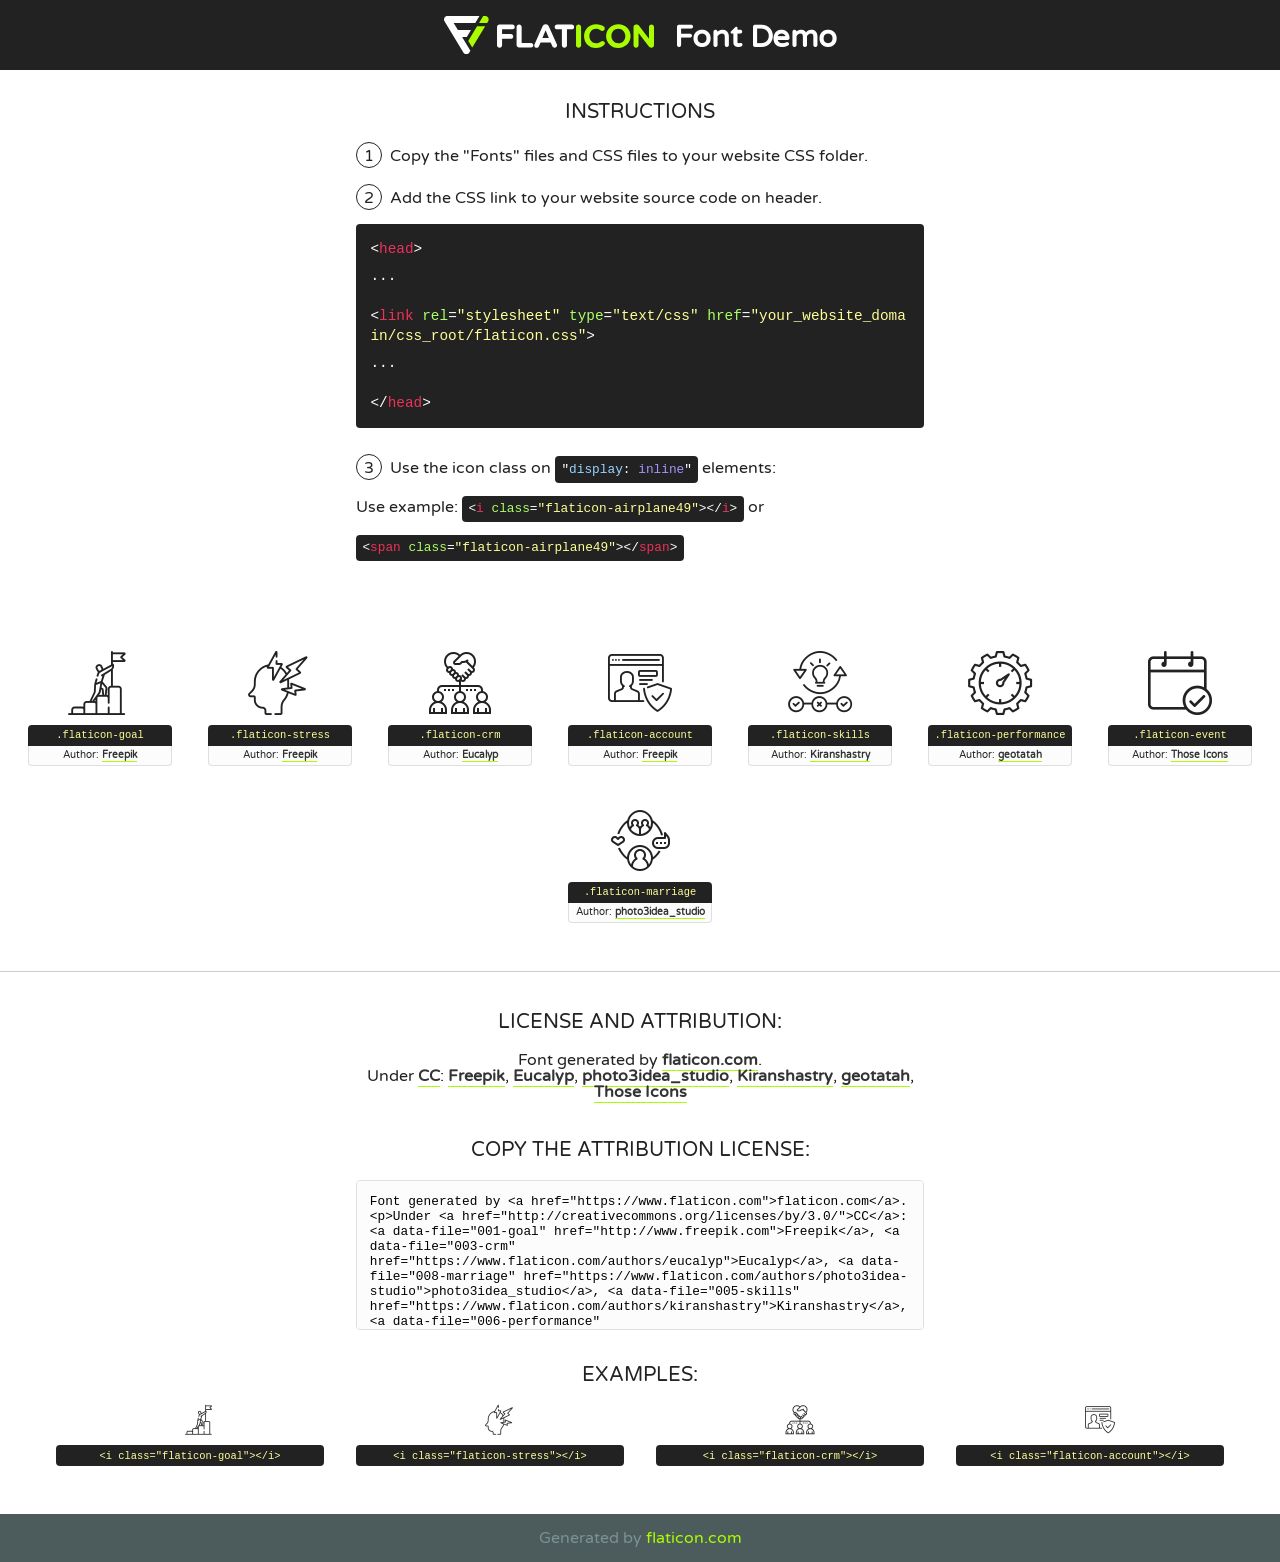
<file: fonts/flaticon/font/flaticon.html>
<!DOCTYPE html>
<!--
  Flaticon icon font: Flaticon
  Creation date: 10/02/2020 02:17
-->
<html>
<!DOCTYPE html>
<html>

<head>
    <title>Flaticon WebFont</title>
    <link href="http://fonts.googleapis.com/css?family=Varela+Round" rel="stylesheet" type="text/css" />
    <link rel="stylesheet" type="text/css" href="flaticon.css">
    <meta charset="UTF-8">
    <style>
    html, body, div, span, applet, object, iframe,
    h1, h2, h3, h4, h5, h6, p, blockquote, pre,
    a, abbr, acronym, address, big, cite, code,
    del, dfn, em, img, ins, kbd, q, s, samp,
    small, strike, strong, sub, sup, tt, var,
    b, u, i, center,
    dl, dt, dd, ol, ul, li,
    fieldset, form, label, legend,
    table, caption, tbody, tfoot, thead, tr, th, td,
    article, aside, canvas, details, embed, 
    figure, figcaption, footer, header, hgroup, 
    menu, nav, output, ruby, section, summary,
    time, mark, audio, video {
        margin: 0;
        padding: 0;
        border: 0;
        font-size: 100%;
        font: inherit;
        vertical-align: baseline;
    }
    /* HTML5 display-role reset for older browsers */
    article, aside, details, figcaption, figure, 
    footer, header, hgroup, menu, nav, section {
        display: block;
    }
    body {
        line-height: 1;
    }
    ol, ul {
        list-style: none;
    }
    blockquote, q {
        quotes: none;
    }
    blockquote:before, blockquote:after,
    q:before, q:after {
        content: '';
        content: none;
    }
    table {
        border-collapse: collapse;
        border-spacing: 0;
    }
    body {
        font-family: 'Varela Round', Helvetica, Arial, sans-serif;
        font-size: 16px;
        color: #222;
    }
    a {
        color: #333;
        border-bottom: 1px solid #a9fd00;
        font-weight: bold;
        text-decoration: none;
    }
    * {
        -moz-box-sizing: border-box;
        -webkit-box-sizing: border-box;
        box-sizing: border-box;
        margin: 0;
        padding: 0;
    }
    [class^="flaticon-"]:before, [class*=" flaticon-"]:before, [class^="flaticon-"]:after, [class*=" flaticon-"]:after {
        font-family: Flaticon;
        font-size: 30px;
        font-style: normal;
        margin-left: 20px;
        color: #333;
    }
    .wrapper {
        max-width: 600px;
        margin: auto;
        padding: 0 1em;
    }
    .title {
        font-size: 1.25em;
        text-align: center;
        margin-bottom: 1em;
        text-transform: uppercase;
    }
    header {
        text-align: center;
        background-color: #222;
        color: #fff;
        padding: 1em;
    }
    header .logo {
        width: 210px;
        height: 38px;
        display: inline-block;
        vertical-align: middle;
        margin-right: 1em;
        border: none;
    }
    header strong {
        font-size: 1.95em;
        font-weight: bold;
        vertical-align: middle;
        margin-top: 5px;
        display: inline-block;
    }
    .demo {
        margin: 2em auto;
        line-height: 1.25em;
    }
    .demo ul li {
        margin-bottom: 1em;
    }
    .demo ul li .num {
        color: #222;
        border-radius: 20px;
        display: inline-block;
        width: 26px;
        padding: 3px;
        height: 26px;
        text-align: center;
        margin-right: 0.5em;
        border: 1px solid #222;
    }
    .demo ul li code {
        background-color: #222;
        border-radius: 4px;
        padding: 0.25em 0.5em;
        display: inline-block;
        color: #fff;
        font-family: Consolas,Monaco,Lucida Console,Liberation Mono,DejaVu Sans Mono,Bitstream Vera Sans Mono,Courier New, monospace;
        font-weight: lighter;
        margin-top: 1em;
        font-size: 0.8em;
        word-break: break-all;
    }
    .demo ul li code.big {
        padding: 1em;
        font-size: 0.9em;
    }
    .demo ul li code .red {
        color: #EF3159;
    }
    .demo ul li code .green {
        color: #ACFF65;
    }
    .demo ul li code .yellow {
        color: #FFFF99;
    }
    .demo ul li code .blue {
        color: #99D3FF;
    }
    .demo ul li code .purple {
        color: #A295FF;
    }
    .demo ul li code .dots {
        margin-top: 0.5em;
        display: block;
    }
    #glyphs {
        border-bottom: 1px solid #ccc;
        padding: 2em 0;
        text-align: center;
    }
    .glyph {
        display: inline-block;
        width: 9em;
        margin: 1em;
        text-align: center;
        vertical-align: top;
        background: #FFF;
    }
    .glyph .glyph-icon {
        padding: 10px;
        display: block;
        font-family:"Flaticon";
        font-size: 64px;
        line-height: 1;
    }
    .glyph .glyph-icon:before {
        font-size: 64px;
        color: #222;
        margin-left: 0;
    }
    .class-name {
        font-size: 0.65em;
        background-color: #222;
        color: #fff;
        border-radius: 4px 4px 0 0;
        padding: 0.5em;
        color: #FFFF99;
        font-family: Consolas,Monaco,Lucida Console,Liberation Mono,DejaVu Sans Mono,Bitstream Vera Sans Mono,Courier New, monospace;
    }
    .author-name {
        font-size: 0.6em;
        background-color: #fcfcfd;
        border: 1px solid #DEDEE4;
        border-top: 0;
        border-radius: 0 0 4px 4px;
        padding: 0.5em;
    }
    .class-name:last-child {
        font-size: 10px;
        color:#888;
    }
    .class-name:last-child a {
        font-size: 10px;
        color:#555;
    }
    .class-name:last-child a:hover {
        color:#a9fd00;
    }
    .glyph > input {
        display: block;
        width: 100px;
        margin: 5px auto;
        text-align: center;
        font-size: 12px;
        cursor: text;
    }
    .glyph > input.icon-input {
        font-family:"Flaticon";
        font-size: 16px;
        margin-bottom: 10px;
    }
    .attribution .title {
        margin-top: 2em;
    }
    .attribution textarea {
        background-color: #fcfcfd;
        padding: 1em;
        border: none;
        box-shadow: none;
        border: 1px solid #DEDEE4;
        border-radius: 4px;
        resize: none;
        width: 100%;
        height: 150px;
        font-size: 0.8em;
        font-family: Consolas,Monaco,Lucida Console,Liberation Mono,DejaVu Sans Mono,Bitstream Vera Sans Mono,Courier New, monospace;
        -webkit-appearance: none;
    }
    .iconsuse {
        margin: 2em auto;
        text-align: center;
        max-width: 1200px;
    }
    .iconsuse:after {
        content: '';
        display: table;
        clear: both;
    }
    .iconsuse .image {
        float: left;
        width: 25%;
        padding: 0 1em;
    }
    .iconsuse .image p {
        margin-bottom: 1em;
    }
    .iconsuse .image span {
        display: block;
        font-size: 0.65em;
        background-color: #222;
        color: #fff;
        border-radius: 4px;
        padding: 0.5em;
        color: #FFFF99;
        margin-top: 1em;
        font-family: Consolas,Monaco,Lucida Console,Liberation Mono,DejaVu Sans Mono,Bitstream Vera Sans Mono,Courier New, monospace;
    }
    #footer {
        text-align: center;
        background-color: #4C5B5C;
        color: #7c9192;
        padding: 1em;
    }
    #footer a {
        border: none;
        color: #a9fd00;
        font-weight: normal;
    }
    @media (max-width: 960px) {
        .iconsuse .image {
            width: 50%;
        }
    }
    @media (max-width: 560px) {
        .iconsuse .image {
            width: 100%;
        }
    }
    </style>
</head>

<body class="characters-off">

    <header>
        <a href="https://www.flaticon.com" target="_blank" class="logo">
            <svg version="1.1" xmlns="http://www.w3.org/2000/svg" xmlns:xlink="http://www.w3.org/1999/xlink" xmlns:a="http://ns.adobe.com/AdobeSVGViewerExtensions/3.0/" viewBox="0 0 560.875 102.036" enable-background="new 0 0 560.875 102.036" xml:space="preserve">
                <defs>
                </defs>
                <g>
                    <g class="letters">
                        <path fill="#ffffff" d="M141.596,29.675c0-3.777,2.985-6.767,6.764-6.767h34.438c3.426,0,6.15,2.728,6.15,6.15
                        c0,3.43-2.724,6.149-6.15,6.149h-27.674v13.091h23.719c3.429,0,6.151,2.724,6.151,6.15c0,3.43-2.723,6.149-6.151,6.149h-23.719
                        v17.574c0,3.773-2.986,6.761-6.764,6.761c-3.779,0-6.764-2.989-6.764-6.761V29.675z"></path>
                        <path fill="#ffffff" d="M193.844,29.149c0-3.781,2.985-6.767,6.764-6.767c3.776,0,6.763,2.985,6.763,6.767v42.957h25.039
                        c3.426,0,6.149,2.726,6.149,6.153c0,3.425-2.723,6.15-6.149,6.15h-31.802c-3.779,0-6.764-2.986-6.764-6.768V29.149z"></path>
                        <path fill="#ffffff" d="M241.891,75.71l21.438-48.407c1.492-3.341,4.215-5.357,7.906-5.357h0.792
                        c3.686,0,6.323,2.017,7.815,5.357l21.439,48.407c0.436,0.967,0.701,1.845,0.701,2.723c0,3.602-2.809,6.501-6.414,6.501
                        c-3.161,0-5.269-1.845-6.499-4.655l-4.132-9.661h-27.059l-4.301,10.102c-1.144,2.631-3.426,4.214-6.237,4.214
                        c-3.517,0-6.24-2.81-6.24-6.325C241.1,77.64,241.451,76.677,241.891,75.71z M279.932,58.666l-8.521-20.297l-8.526,20.297H279.932
                        z"></path>
                        <path fill="#ffffff" d="M314.864,35.387H301.86c-3.429,0-6.239-2.813-6.239-6.238c0-3.429,2.811-6.24,6.239-6.24h39.533
                        c3.426,0,6.237,2.811,6.237,6.24c0,3.425-2.811,6.238-6.237,6.238h-13.001v42.785c0,3.773-2.99,6.761-6.764,6.761
                        c-3.779,0-6.764-2.989-6.764-6.761V35.387z"></path>
                        <path fill="#A9FD00" d="M352.615,29.149c0-3.781,2.985-6.767,6.767-6.767c3.774,0,6.761,2.985,6.761,6.767v49.024
                        c0,3.773-2.987,6.761-6.761,6.761c-3.781,0-6.767-2.989-6.767-6.761V29.149z"></path>
                        <path fill="#A9FD00" d="M374.132,53.836v-0.179c0-17.481,13.178-31.801,32.065-31.801c9.22,0,15.459,2.458,20.557,6.238
                        c1.402,1.054,2.637,2.985,2.637,5.357c0,3.692-2.985,6.59-6.681,6.59c-1.845,0-3.071-0.702-4.044-1.319
                        c-3.776-2.813-7.729-4.393-12.562-4.393c-10.364,0-17.831,8.611-17.831,19.154v0.173c0,10.542,7.291,19.329,17.831,19.329
                        c5.715,0,9.492-1.756,13.359-4.834c1.049-0.874,2.458-1.491,4.039-1.491c3.429,0,6.325,2.813,6.325,6.236
                        c0,2.106-1.056,3.78-2.282,4.834c-5.539,4.834-12.036,7.733-21.878,7.733C387.572,85.464,374.132,71.493,374.132,53.836z"></path>
                        <path fill="#A9FD00" d="M433.009,53.836v-0.179c0-17.481,13.79-31.801,32.766-31.801c18.981,0,32.592,14.143,32.592,31.628v0.173
                        c0,17.483-13.785,31.807-32.769,31.807C446.625,85.464,433.009,71.32,433.009,53.836z M484.224,53.836v-0.179
                        c0-10.539-7.725-19.326-18.626-19.326c-10.893,0-18.449,8.611-18.449,19.154v0.173c0,10.542,7.73,19.329,18.626,19.329
                        C476.676,72.986,484.224,64.378,484.224,53.836z"></path>
                        <path fill="#A9FD00" d="M506.233,29.321c0-3.774,2.99-6.763,6.767-6.763h1.401c3.252,0,5.183,1.583,7.029,3.953l26.093,34.265
                        V29.059c0-3.692,2.99-6.677,6.681-6.677c3.683,0,6.671,2.985,6.671,6.677v48.934c0,3.78-2.987,6.765-6.764,6.765h-0.436
                        c-3.257,0-5.188-1.581-7.034-3.953l-27.056-35.492v32.944c0,3.687-2.985,6.676-6.678,6.676c-3.683,0-6.673-2.989-6.673-6.676
                        V29.321z"></path>
                    </g>
                    <g class="insignia">
                        <path fill="#ffffff" d="M48.372,56.137h12.517l11.156-18.537H37.186L25.688,18.539h57.825L94.668,0H9.271
                        C5.925,0,2.842,1.801,1.198,4.716c-1.644,2.907-1.593,6.482,0.134,9.343l50.38,83.501c1.678,2.781,4.689,4.476,7.938,4.476
                        c3.246,0,6.257-1.695,7.935-4.476l2.898-4.804L48.372,56.137z"></path>
                        <g class="i">
                            <path fill="#A9FD00" d="M93.575,18.539h0.031v0.004l21.652,0.004l2.705-4.488c1.727-2.861,1.778-6.436,0.133-9.343
                            C116.454,1.801,113.371,0,110.026,0h-5.294L93.575,18.539z"></path>
                            <polygon fill="#A9FD00" points="88.291,27.356 64.725,66.486 75.519,84.404 109.942,27.356"></polygon>
                        </g>
                    </g>
                </g>
            </svg>
        </a>
        <strong>Font Demo</strong>
    </header>


    <section class="demo wrapper">

        <p class="title">Instructions</p>

        <ul>
            <li>
                <span class="num">1</span>Copy the "Fonts" files and CSS files to your website CSS folder.
            </li>
            <li>
                <span class="num">2</span>Add the CSS link to your website source code on header.
                <code class="big">
                    &lt;<span class="red">head</span>&gt;
                    <br/><span class="dots">...</span>
                    <br/>&lt;<span class="red">link</span> <span class="green">rel</span>=<span class="yellow">"stylesheet"</span> <span class="green">type</span>=<span class="yellow">"text/css"</span> <span class="green">href</span>=<span class="yellow">"your_website_domain/css_root/flaticon.css"</span>&gt;
                    <br/><span class="dots">...</span>
                    <br/>&lt;/<span class="red">head</span>&gt;
                </code>
            </li>

            <li>
                <p>
                    <span class="num">3</span>Use the icon class on <code>"<span class="blue">display</span>:<span class="purple"> inline</span>"</code> elements:
                    <br />
                    Use example: <code>&lt;<span class="red">i</span> <span class="green">class</span>=<span class="yellow">&quot;flaticon-airplane49&quot;</span>&gt;&lt;/<span class="red">i</span>&gt;</code> or <code>&lt;<span class="red">span</span> <span class="green">class</span>=<span class="yellow">&quot;flaticon-airplane49&quot;</span>&gt;&lt;/<span class="red">span</span>&gt;</code>
            </li>
        </ul>

    </section>




   <section id="glyphs">          
    
      
        <div class="glyph"><div class="glyph-icon flaticon-goal"></div>
            <div class="class-name">.flaticon-goal</div>
            <div class="author-name">Author: <a data-file="001-goal" href="http://www.freepik.com">Freepik</a> </div> 
        </div>        
        
        <div class="glyph"><div class="glyph-icon flaticon-stress"></div>
            <div class="class-name">.flaticon-stress</div>
            <div class="author-name">Author: <a data-file="002-stress" href="http://www.freepik.com">Freepik</a> </div> 
        </div>        
        
        <div class="glyph"><div class="glyph-icon flaticon-crm"></div>
            <div class="class-name">.flaticon-crm</div>
            <div class="author-name">Author: <a data-file="003-crm" href="https://www.flaticon.com/authors/eucalyp">Eucalyp</a> </div> 
        </div>        
        
        <div class="glyph"><div class="glyph-icon flaticon-account"></div>
            <div class="class-name">.flaticon-account</div>
            <div class="author-name">Author: <a data-file="004-account" href="http://www.freepik.com">Freepik</a> </div> 
        </div>        
        
        <div class="glyph"><div class="glyph-icon flaticon-skills"></div>
            <div class="class-name">.flaticon-skills</div>
            <div class="author-name">Author: <a data-file="005-skills" href="https://www.flaticon.com/authors/kiranshastry">Kiranshastry</a> </div> 
        </div>        
        
        <div class="glyph"><div class="glyph-icon flaticon-performance"></div>
            <div class="class-name">.flaticon-performance</div>
            <div class="author-name">Author: <a data-file="006-performance" href="https://www.flaticon.com/authors/geotatah">geotatah</a> </div> 
        </div>        
        
        <div class="glyph"><div class="glyph-icon flaticon-event"></div>
            <div class="class-name">.flaticon-event</div>
            <div class="author-name">Author: <a data-file="007-event" href="https://www.flaticon.com/authors/those-icons">Those Icons</a> </div> 
        </div>        
        
        <div class="glyph"><div class="glyph-icon flaticon-marriage"></div>
            <div class="class-name">.flaticon-marriage</div>
            <div class="author-name">Author: <a data-file="008-marriage" href="https://www.flaticon.com/authors/photo3idea-studio">photo3idea_studio</a> </div> 
        </div>        
        

    </section>



    <section class="attribution wrapper"   style="text-align:center;">

      <div class="title">License and attribution:</div><div class="attrDiv">Font generated by <a href="https://www.flaticon.com">flaticon.com</a>. <div><p>Under <a href="http://creativecommons.org/licenses/by/3.0/">CC</a>: <a data-file="001-goal" href="http://www.freepik.com">Freepik</a>, <a data-file="003-crm" href="https://www.flaticon.com/authors/eucalyp">Eucalyp</a>, <a data-file="008-marriage" href="https://www.flaticon.com/authors/photo3idea-studio">photo3idea_studio</a>, <a data-file="005-skills" href="https://www.flaticon.com/authors/kiranshastry">Kiranshastry</a>, <a data-file="006-performance" href="https://www.flaticon.com/authors/geotatah">geotatah</a>, <a data-file="007-event" href="https://www.flaticon.com/authors/those-icons">Those Icons</a></p>  </div>
      </div>
      <div class="title">Copy the Attribution License:</div>

    <textarea onclick="this.focus();this.select();">Font generated by &lt;a href=&quot;https://www.flaticon.com&quot;&gt;flaticon.com&lt;/a&gt;. <p>Under <a href="http://creativecommons.org/licenses/by/3.0/">CC</a>: <a data-file="001-goal" href="http://www.freepik.com">Freepik</a>, <a data-file="003-crm" href="https://www.flaticon.com/authors/eucalyp">Eucalyp</a>, <a data-file="008-marriage" href="https://www.flaticon.com/authors/photo3idea-studio">photo3idea_studio</a>, <a data-file="005-skills" href="https://www.flaticon.com/authors/kiranshastry">Kiranshastry</a>, <a data-file="006-performance" href="https://www.flaticon.com/authors/geotatah">geotatah</a>, <a data-file="007-event" href="https://www.flaticon.com/authors/those-icons">Those Icons</a></p>  
     </textarea>

    </section>

    <section class="iconsuse">

          <div class="title">Examples:</div>            
             
            <div class="image">
                <p>
                    <i class="glyph-icon flaticon-goal"></i> 
                    <span>&lt;i class=&quot;flaticon-goal&quot;&gt;&lt;/i&gt;</span>
                </p>
            </div>
            
            <div class="image">
                <p>
                    <i class="glyph-icon flaticon-stress"></i> 
                    <span>&lt;i class=&quot;flaticon-stress&quot;&gt;&lt;/i&gt;</span>
                </p>
            </div>
            
            <div class="image">
                <p>
                    <i class="glyph-icon flaticon-crm"></i> 
                    <span>&lt;i class=&quot;flaticon-crm&quot;&gt;&lt;/i&gt;</span>
                </p>
            </div>
            
            <div class="image">
                <p>
                    <i class="glyph-icon flaticon-account"></i> 
                    <span>&lt;i class=&quot;flaticon-account&quot;&gt;&lt;/i&gt;</span>
                </p>
            </div>
                       
        </div>
                            
    </section>

<div id="footer">
    <div>Generated by <a href="https://www.flaticon.com">flaticon.com</a>
    </div>
</div>



</body>
</html>
</file>
<file: css/vendor.css>
/* ===================================================================
 * Monica Third-party Stylesheets
 * Template Ver. 1.0.0
 * 12-13-2022
 * -------------------------------------------------------------------
 *
 * TOC:
 * # PrismJS
 * # Swiper
 *
 * ------------------------------------------------------------------- */


/* ===================================================================
 * # PrismJS 1.20.0
 *   https://prismjs.com/download.html#themes=prism-okaidia&languages=markup+css+clike+javascript+markup-templating+php 
 *   
 *   okaidia theme for JavaScript, CSS and HTML
 *   Loosely based on Monokai textmate theme by http://www.monokai.nl/
 *   @author ocodia
 * ------------------------------------------------------------------- */
code[class*=language-],
pre[class*=language-] {
  color          : #f8f8f2;
  background     : none;
  text-shadow    : 0 1px rgba(0, 0, 0, 0.3);
  font-family    : var(--font-mono);
  font-size      : calc(var(--text-size) * 0.9444);
  text-align     : left;
  white-space    : pre;
  word-spacing   : normal;
  word-break     : normal;
  word-wrap      : normal;
  line-height    : var(--vspace-1);
  -moz-tab-size  : 4;
  -o-tab-size    : 4;
  tab-size       : 4;
  -webkit-hyphens: none;
  -ms-hyphens    : none;
  hyphens        : none;
}

/* Code blocks */
pre[class*=language-] {
  padding : var(--vspace-0_5) 0 var(--vspace-1);
  margin  : var(--vspace-1) 0;
  overflow: auto;
}

:not(pre)>code[class*=language-],
pre[class*=language-] {
  background: #272822;
}

/* Inline code */
:not(pre)>code[class*=language-] {
  padding    : 0.1em;
  white-space: normal;
}

.token.comment,
.token.prolog,
.token.doctype,
.token.cdata {
  color: slategray;
}

.token.punctuation {
  color: #f8f8f2;
}

.token.namespace {
  opacity: 0.7;
}

.token.property,
.token.tag,
.token.constant,
.token.symbol,
.token.deleted {
  color: #f92672;
}

.token.boolean,
.token.number {
  color: #ae81ff;
}

.token.selector,
.token.attr-name,
.token.string,
.token.char,
.token.builtin,
.token.inserted {
  color: #a6e22e;
}

.token.operator,
.token.entity,
.token.url,
.language-css .token.string,
.style .token.string,
.token.variable {
  color: #f8f8f2;
}

.token.atrule,
.token.attr-value,
.token.function,
.token.class-name {
  color: #e6db74;
}

.token.keyword {
  color: #66d9ef;
}

.token.regex,
.token.important {
  color: #fd971f;
}

.token.important,
.token.bold {
  font-weight: bold;
}

.token.italic {
  font-style: italic;
}

.token.entity {
  cursor: help;
}



/* ===================================================================
 * # Swiper 6.4.5
 *   Most modern mobile touch slider and framework with hardware accelerated transitions
 *   https://swiperjs.com
 *
 *   Copyright 2014-2020 Vladimir Kharlampidi
 *
 *   Released under the MIT License
 *
 *   Released on: December 18, 2020
 * ------------------------------------------------------------------- */
@font-face {
  font-family: "swiper-icons";
  src        : url("data:application/font-woff;charset=utf-8;base64, [base64]//wADZ2x5ZgAAAywAAADMAAAD2MHtryVoZWFkAAABbAAAADAAAAA2E2+eoWhoZWEAAAGcAAAAHwAAACQC9gDzaG10eAAAAigAAAAZAAAArgJkABFsb2NhAAAC0AAAAFoAAABaFQAUGG1heHAAAAG8AAAAHwAAACAAcABAbmFtZQAAA/gAAAE5AAACXvFdBwlwb3N0AAAFNAAAAGIAAACE5s74hXjaY2BkYGAAYpf5Hu/j+W2+MnAzMYDAzaX6QjD6/4//Bxj5GA8AuRwMYGkAPywL13jaY2BkYGA88P8Agx4j+/8fQDYfA1AEBWgDAIB2BOoAeNpjYGRgYNBh4GdgYgABEMnIABJzYNADCQAACWgAsQB42mNgYfzCOIGBlYGB0YcxjYGBwR1Kf2WQZGhhYGBiYGVmgAFGBiQQkOaawtDAoMBQxXjg/wEGPcYDDA4wNUA2CCgwsAAAO4EL6gAAeNpj2M0gyAACqxgGNWBkZ2D4/wMA+xkDdgAAAHjaY2BgYGaAYBkGRgYQiAHyGMF8FgYHIM3DwMHABGQrMOgyWDLEM1T9/w8UBfEMgLzE////P/5//f/V/xv+r4eaAAeMbAxwIUYmIMHEgKYAYjUcsDAwsLKxc3BycfPw8jEQA/[base64]/uznmfPFBNODM2K7MTQ45YEAZqGP81AmGGcF3iPqOop0r1SPTaTbVkfUe4HXj97wYE+yNwWYxwWu4v1ugWHgo3S1XdZEVqWM7ET0cfnLGxWfkgR42o2PvWrDMBSFj/IHLaF0zKjRgdiVMwScNRAoWUoH78Y2icB/yIY09An6AH2Bdu/UB+yxopYshQiEvnvu0dURgDt8QeC8PDw7Fpji3fEA4z/PEJ6YOB5hKh4dj3EvXhxPqH/SKUY3rJ7srZ4FZnh1PMAtPhwP6fl2PMJMPDgeQ4rY8YT6Gzao0eAEA409DuggmTnFnOcSCiEiLMgxCiTI6Cq5DZUd3Qmp10vO0LaLTd2cjN4fOumlc7lUYbSQcZFkutRG7g6JKZKy0RmdLY680CDnEJ+UMkpFFe1RN7nxdVpXrC4aTtnaurOnYercZg2YVmLN/d/gczfEimrE/fs/bOuq29Zmn8tloORaXgZgGa78yO9/cnXm2BpaGvq25Dv9S4E9+5SIc9PqupJKhYFSSl47+Qcr1mYNAAAAeNptw0cKwkAAAMDZJA8Q7OUJvkLsPfZ6zFVERPy8qHh2YER+3i/BP83vIBLLySsoKimrqKqpa2hp6+jq6RsYGhmbmJqZSy0sraxtbO3sHRydnEMU4uR6yx7JJXveP7WrDycAAAAAAAH//wACeNpjYGRgYOABYhkgZgJCZgZNBkYGLQZtIJsFLMYAAAw3ALgAeNolizEKgDAQBCchRbC2sFER0YD6qVQiBCv/H9ezGI6Z5XBAw8CBK/m5iQQVauVbXLnOrMZv2oLdKFa8Pjuru2hJzGabmOSLzNMzvutpB3N42mNgZGBg4GKQYzBhYMxJLMlj4GBgAYow/P/PAJJhLM6sSoWKfWCAAwDAjgbRAAB42mNgYGBkAIIbCZo5IPrmUn0hGA0AO8EFTQAA") format("woff");
  font-weight: 400;
  font-style : normal;
}

:root {
  --swiper-theme-color: #007aff;
}

.swiper-container {
  margin-left : auto;
  margin-right: auto;
  position    : relative;
  overflow    : hidden;
  list-style  : none;
  padding     : 0;
  /* Fix of Webkit flickering */
  z-index     : 1;
}

.swiper-container-vertical>.swiper-wrapper {
  flex-direction: column;
}

.swiper-wrapper {
  position           : relative;
  width              : 100%;
  height             : 100%;
  z-index            : 1;
  display            : flex;
  transition-property: transform;
  box-sizing         : content-box;
}

.swiper-container-android .swiper-slide,
.swiper-wrapper {
  transform: translate3d(0px, 0, 0);
}

.swiper-container-multirow>.swiper-wrapper {
  flex-wrap: wrap;
}

.swiper-container-multirow-column>.swiper-wrapper {
  flex-wrap     : wrap;
  flex-direction: column;
}

.swiper-container-free-mode>.swiper-wrapper {
  transition-timing-function: ease-out;
  margin                    : 0 auto;
}

.swiper-slide {
  flex-shrink        : 0;
  width              : 100%;
  height             : 100%;
  position           : relative;
  transition-property: transform;
}

.swiper-slide-invisible-blank {
  visibility: hidden;
}

/* Auto Height */
.swiper-container-autoheight,
.swiper-container-autoheight .swiper-slide {
  height: auto;
}

.swiper-container-autoheight .swiper-wrapper {
  align-items        : flex-start;
  transition-property: transform, height;
}

/* 3D Effects */
.swiper-container-3d {
  perspective: 1200px;
}

.swiper-container-3d .swiper-wrapper,
.swiper-container-3d .swiper-slide,
.swiper-container-3d .swiper-slide-shadow-left,
.swiper-container-3d .swiper-slide-shadow-right,
.swiper-container-3d .swiper-slide-shadow-top,
.swiper-container-3d .swiper-slide-shadow-bottom,
.swiper-container-3d .swiper-cube-shadow {
  transform-style: preserve-3d;
}

.swiper-container-3d .swiper-slide-shadow-left,
.swiper-container-3d .swiper-slide-shadow-right,
.swiper-container-3d .swiper-slide-shadow-top,
.swiper-container-3d .swiper-slide-shadow-bottom {
  position      : absolute;
  left          : 0;
  top           : 0;
  width         : 100%;
  height        : 100%;
  pointer-events: none;
  z-index       : 10;
}

.swiper-container-3d .swiper-slide-shadow-left {
  background-image: linear-gradient(to left, rgba(0, 0, 0, 0.5), rgba(0, 0, 0, 0));
}

.swiper-container-3d .swiper-slide-shadow-right {
  background-image: linear-gradient(to right, rgba(0, 0, 0, 0.5), rgba(0, 0, 0, 0));
}

.swiper-container-3d .swiper-slide-shadow-top {
  background-image: linear-gradient(to top, rgba(0, 0, 0, 0.5), rgba(0, 0, 0, 0));
}

.swiper-container-3d .swiper-slide-shadow-bottom {
  background-image: linear-gradient(to bottom, rgba(0, 0, 0, 0.5), rgba(0, 0, 0, 0));
}

/* CSS Mode */
.swiper-container-css-mode>.swiper-wrapper {
  overflow          : auto;
  scrollbar-width   : none;
  /* For Firefox */
  -ms-overflow-style: none;
  /* For Internet Explorer and Edge */
}

.swiper-container-css-mode>.swiper-wrapper::-webkit-scrollbar {
  display: none;
}

.swiper-container-css-mode>.swiper-wrapper>.swiper-slide {
  scroll-snap-align: start start;
}

.swiper-container-horizontal.swiper-container-css-mode>.swiper-wrapper {
  -ms-scroll-snap-type: x mandatory;
  scroll-snap-type    : x mandatory;
}

.swiper-container-vertical.swiper-container-css-mode>.swiper-wrapper {
  -ms-scroll-snap-type: y mandatory;
  scroll-snap-type    : y mandatory;
}

:root {
  --swiper-navigation-size   : 44px;
  /*
    --swiper-navigation-color: var(--swiper-theme-color);
    */
}

.swiper-button-prev,
.swiper-button-next {
  position       : absolute;
  top            : 50%;
  width          : calc(var(--swiper-navigation-size) / 44 * 27);
  height         : var(--swiper-navigation-size);
  margin-top     : calc(-1 * var(--swiper-navigation-size) / 2);
  z-index        : 10;
  cursor         : pointer;
  display        : flex;
  align-items    : center;
  justify-content: center;
  color          : var(--swiper-navigation-color, var(--swiper-theme-color));
}

.swiper-button-prev.swiper-button-disabled,
.swiper-button-next.swiper-button-disabled {
  opacity       : 0.35;
  cursor        : auto;
  pointer-events: none;
}

.swiper-button-prev:after,
.swiper-button-next:after {
  font-family   : swiper-icons;
  font-size     : var(--swiper-navigation-size);
  text-transform: none !important;
  letter-spacing: 0;
  text-transform: none;
  font-variant  : initial;
  line-height   : 1;
}

.swiper-button-prev,
.swiper-container-rtl .swiper-button-next {
  left : 10px;
  right: auto;
}

.swiper-button-prev:after,
.swiper-container-rtl .swiper-button-next:after {
  content: "prev";
}

.swiper-button-next,
.swiper-container-rtl .swiper-button-prev {
  right: 10px;
  left : auto;
}

.swiper-button-next:after,
.swiper-container-rtl .swiper-button-prev:after {
  content: "next";
}

.swiper-button-prev.swiper-button-white,
.swiper-button-next.swiper-button-white {
  --swiper-navigation-color: #ffffff;
}

.swiper-button-prev.swiper-button-black,
.swiper-button-next.swiper-button-black {
  --swiper-navigation-color: #000000;
}

.swiper-button-lock {
  display: none;
}

:root {
  /*
    --swiper-pagination-color: var(--swiper-theme-color);
    */
}

.swiper-pagination {
  position  : absolute;
  text-align: center;
  transition: 300ms opacity;
  transform : translate3d(0, 0, 0);
  z-index   : 10;
}

.swiper-pagination.swiper-pagination-hidden {
  opacity: 0;
}

/* Common Styles */
.swiper-pagination-fraction,
.swiper-pagination-custom,
.swiper-container-horizontal>.swiper-pagination-bullets {
  bottom: 10px;
  left  : 0;
  width : 100%;
}

/* Bullets */
.swiper-pagination-bullets-dynamic {
  overflow : hidden;
  font-size: 0;
}

.swiper-pagination-bullets-dynamic .swiper-pagination-bullet {
  transform: scale(0.33);
  position : relative;
}

.swiper-pagination-bullets-dynamic .swiper-pagination-bullet-active {
  transform: scale(1);
}

.swiper-pagination-bullets-dynamic .swiper-pagination-bullet-active-main {
  transform: scale(1);
}

.swiper-pagination-bullets-dynamic .swiper-pagination-bullet-active-prev {
  transform: scale(0.66);
}

.swiper-pagination-bullets-dynamic .swiper-pagination-bullet-active-prev-prev {
  transform: scale(0.33);
}

.swiper-pagination-bullets-dynamic .swiper-pagination-bullet-active-next {
  transform: scale(0.66);
}

.swiper-pagination-bullets-dynamic .swiper-pagination-bullet-active-next-next {
  transform: scale(0.33);
}

.swiper-pagination-bullet {
  width        : 8px;
  height       : 8px;
  display      : inline-block;
  border-radius: 100%;
  background   : #000;
  opacity      : 0.2;
}

button.swiper-pagination-bullet {
  border            : none;
  margin            : 0;
  padding           : 0;
  box-shadow        : none;
  -webkit-appearance: none;
  -moz-appearance   : none;
  appearance        : none;
}

.swiper-pagination-clickable .swiper-pagination-bullet {
  cursor: pointer;
}

.swiper-pagination-bullet-active {
  opacity   : 1;
  background: var(--swiper-pagination-color, var(--swiper-theme-color));
}

.swiper-container-vertical>.swiper-pagination-bullets {
  right    : 10px;
  top      : 50%;
  transform: translate3d(0px, -50%, 0);
}

.swiper-container-vertical>.swiper-pagination-bullets .swiper-pagination-bullet {
  margin : 6px 0;
  display: block;
}

.swiper-container-vertical>.swiper-pagination-bullets.swiper-pagination-bullets-dynamic {
  top      : 50%;
  transform: translateY(-50%);
  width    : 8px;
}

.swiper-container-vertical>.swiper-pagination-bullets.swiper-pagination-bullets-dynamic .swiper-pagination-bullet {
  display   : inline-block;
  transition: 200ms transform, 200ms top;
}

.swiper-container-horizontal>.swiper-pagination-bullets .swiper-pagination-bullet {
  margin: 0 4px;
}

.swiper-container-horizontal>.swiper-pagination-bullets.swiper-pagination-bullets-dynamic {
  left       : 50%;
  transform  : translateX(-50%);
  white-space: nowrap;
}

.swiper-container-horizontal>.swiper-pagination-bullets.swiper-pagination-bullets-dynamic .swiper-pagination-bullet {
  transition: 200ms transform, 200ms left;
}

.swiper-container-horizontal.swiper-container-rtl>.swiper-pagination-bullets-dynamic .swiper-pagination-bullet {
  transition: 200ms transform, 200ms right;
}

/* Progress */
.swiper-pagination-progressbar {
  background: rgba(0, 0, 0, 0.25);
  position  : absolute;
}

.swiper-pagination-progressbar .swiper-pagination-progressbar-fill {
  background      : var(--swiper-pagination-color, var(--swiper-theme-color));
  position        : absolute;
  left            : 0;
  top             : 0;
  width           : 100%;
  height          : 100%;
  transform       : scale(0);
  transform-origin: left top;
}

.swiper-container-rtl .swiper-pagination-progressbar .swiper-pagination-progressbar-fill {
  transform-origin: right top;
}

.swiper-container-horizontal>.swiper-pagination-progressbar,
.swiper-container-vertical>.swiper-pagination-progressbar.swiper-pagination-progressbar-opposite {
  width : 100%;
  height: 4px;
  left  : 0;
  top   : 0;
}

.swiper-container-vertical>.swiper-pagination-progressbar,
.swiper-container-horizontal>.swiper-pagination-progressbar.swiper-pagination-progressbar-opposite {
  width : 4px;
  height: 100%;
  left  : 0;
  top   : 0;
}

.swiper-pagination-white {
  --swiper-pagination-color: #ffffff;
}

.swiper-pagination-black {
  --swiper-pagination-color: #000000;
}

.swiper-pagination-lock {
  display: none;
}

/* Scrollbar */
.swiper-scrollbar {
  border-radius   : 10px;
  position        : relative;
  -ms-touch-action: none;
  background      : rgba(0, 0, 0, 0.1);
}

.swiper-container-horizontal>.swiper-scrollbar {
  position: absolute;
  left    : 1%;
  bottom  : 3px;
  z-index : 50;
  height  : 5px;
  width   : 98%;
}

.swiper-container-vertical>.swiper-scrollbar {
  position: absolute;
  right   : 3px;
  top     : 1%;
  z-index : 50;
  width   : 5px;
  height  : 98%;
}

.swiper-scrollbar-drag {
  height       : 100%;
  width        : 100%;
  position     : relative;
  background   : rgba(0, 0, 0, 0.5);
  border-radius: 10px;
  left         : 0;
  top          : 0;
}

.swiper-scrollbar-cursor-drag {
  cursor: move;
}

.swiper-scrollbar-lock {
  display: none;
}

.swiper-zoom-container {
  width          : 100%;
  height         : 100%;
  display        : flex;
  justify-content: center;
  align-items    : center;
  text-align     : center;
}

.swiper-zoom-container>img,
.swiper-zoom-container>svg,
.swiper-zoom-container>canvas {
  max-width    : 100%;
  max-height   : 100%;
  -o-object-fit: contain;
  object-fit   : contain;
}

.swiper-slide-zoomed {
  cursor: move;
}

/* Preloader */
:root {
  /*
    --swiper-preloader-color: var(--swiper-theme-color);
    */
}

.swiper-lazy-preloader {
  width            : 42px;
  height           : 42px;
  position         : absolute;
  left             : 50%;
  top              : 50%;
  margin-left      : -21px;
  margin-top       : -21px;
  z-index          : 10;
  transform-origin : 50%;
  -webkit-animation: swiper-preloader-spin 1s infinite linear;
  animation        : swiper-preloader-spin 1s infinite linear;
  box-sizing       : border-box;
  border           : 4px solid var(--swiper-preloader-color, var(--swiper-theme-color));
  border-radius    : 50%;
  border-top-color : transparent;
}

.swiper-lazy-preloader-white {
  --swiper-preloader-color: #fff;
}

.swiper-lazy-preloader-black {
  --swiper-preloader-color: #000;
}

@-webkit-keyframes swiper-preloader-spin {
  100% {
    transform: rotate(360deg);
  }
}

@keyframes swiper-preloader-spin {
  100% {
    transform: rotate(360deg);
  }
}

/* a11y */
.swiper-container .swiper-notification {
  position      : absolute;
  left          : 0;
  top           : 0;
  pointer-events: none;
  opacity       : 0;
  z-index       : -1000;
}

.swiper-container-fade.swiper-container-free-mode .swiper-slide {
  transition-timing-function: ease-out;
}

.swiper-container-fade .swiper-slide {
  pointer-events     : none;
  transition-property: opacity;
}

.swiper-container-fade .swiper-slide .swiper-slide {
  pointer-events: none;
}

.swiper-container-fade .swiper-slide-active,
.swiper-container-fade .swiper-slide-active .swiper-slide-active {
  pointer-events: auto;
}

.swiper-container-cube {
  overflow: visible;
}

.swiper-container-cube .swiper-slide {
  pointer-events             : none;
  -webkit-backface-visibility: hidden;
  backface-visibility        : hidden;
  z-index                    : 1;
  visibility                 : hidden;
  transform-origin           : 0 0;
  width                      : 100%;
  height                     : 100%;
}

.swiper-container-cube .swiper-slide .swiper-slide {
  pointer-events: none;
}

.swiper-container-cube.swiper-container-rtl .swiper-slide {
  transform-origin: 100% 0;
}

.swiper-container-cube .swiper-slide-active,
.swiper-container-cube .swiper-slide-active .swiper-slide-active {
  pointer-events: auto;
}

.swiper-container-cube .swiper-slide-active,
.swiper-container-cube .swiper-slide-next,
.swiper-container-cube .swiper-slide-prev,
.swiper-container-cube .swiper-slide-next+.swiper-slide {
  pointer-events: auto;
  visibility    : visible;
}

.swiper-container-cube .swiper-slide-shadow-top,
.swiper-container-cube .swiper-slide-shadow-bottom,
.swiper-container-cube .swiper-slide-shadow-left,
.swiper-container-cube .swiper-slide-shadow-right {
  z-index                    : 0;
  -webkit-backface-visibility: hidden;
  backface-visibility        : hidden;
}

.swiper-container-cube .swiper-cube-shadow {
  position  : absolute;
  left      : 0;
  bottom    : 0px;
  width     : 100%;
  height    : 100%;
  background: #000;
  opacity   : 0.6;
  filter    : blur(50px);
  z-index   : 0;
}

.swiper-container-flip {
  overflow: visible;
}

.swiper-container-flip .swiper-slide {
  pointer-events             : none;
  -webkit-backface-visibility: hidden;
  backface-visibility        : hidden;
  z-index                    : 1;
}

.swiper-container-flip .swiper-slide .swiper-slide {
  pointer-events: none;
}

.swiper-container-flip .swiper-slide-active,
.swiper-container-flip .swiper-slide-active .swiper-slide-active {
  pointer-events: auto;
}

.swiper-container-flip .swiper-slide-shadow-top,
.swiper-container-flip .swiper-slide-shadow-bottom,
.swiper-container-flip .swiper-slide-shadow-left,
.swiper-container-flip .swiper-slide-shadow-right {
  z-index                    : 0;
  -webkit-backface-visibility: hidden;
  backface-visibility        : hidden;
}
</file>
<file: css/styles.css>
@charset "UTF-8";
/* =================================================================== 
 * Monica Main Stylesheet
 * Template Ver. 1.0.0
 * 12-13-2022
 * ------------------------------------------------------------------
 *
 * TOC:
 * # SETTINGS
 *		## fonts
 *    	## colors
 *	  	## spacing and typescale
 *		## grid variables
 * # CSS RESET
 * # GRID
 *		## extra large devices
 *		## large devices
 *		## medium devices 
 *		## tablet devices
 *		## mobile devices
 *		## small mobile devices
 *		## additional column stackpoints 
 * # BASE SETUP
 * # UTILITY CLASSES
 * # TYPOGRAPHY 
 *		## additional typography & helper classes
 *		## lists
 *		## media 
 *		## spacing
 * # PRELOADER
 *		## page loaded
 * # FORM 
 *		## style placeholder text
 *		## change autocomplete styles in Chrome
 * # BUTTONS
 * # TABLE
 * # COMPONENTS
 *		## pagination 
 *		## alert box 
 *		## skillbars
 *		## stats tabs
 * # PROJECT-WIDE SHARED STYLES
 *		## list items
 *		## social list
 *		## blog card
 *		## testimonials
 *		## swiper overrides
 * # GRID-BASED LAYOUTS
 *		## grid block
 *		## list grid
 * # PAGE WRAP
 * # SITE HEADER
 *		## logo
 *		## main navigation
 *		## mobile menu toggle
 * # PAGEHEADER & PAGECONTENT
 * # INTRO
 *		## intro content
 *		## intro scroll down
 *		## intro transitions
 * # ABOUT
 * # EXPERTISE
 * # CLIENTS
 *		## clients list
 * # CTA
 * # JOURNAL
 * # FOOTER
 *		## newsletter
 *		## copyright
 *		## go top
 * # BLOG STYLES 
 * # PAGE STYLES 
 *		## services page
 *		## contact page
 *
 * ------------------------------------------------------------------ */


/* ===================================================================
 * # SETTINGS
 *
 *
 * ------------------------------------------------------------------- */

/* ------------------------------------------------------------------- 
 * ## fonts 
 * ------------------------------------------------------------------- */
@import url("https://fonts.googleapis.com/css2?family=DM+Serif+Display&family=Nunito:wght@300;400;600&display=swap");

:root {
	--font-1: "Nunito", sans-serif;
	--font-2: "DM Serif Display", Serif;

  /* monospace
   */
	--font-mono: Consolas, "Andale Mono", Courier, "Courier New", monospace;
}

/* ------------------------------------------------------------------- 
 * ## colors
 * ------------------------------------------------------------------- */
:root {
  /* color-1(#EA9010)
   * color-2(#343D35)
   * color-3(#FEF5E4)
   */
	--color-1: hsla(35, 87%, 49%, 1);
	--color-2: hsla(127, 8%, 22%, 1);
	--color-3: hsla(39, 93%, 95%, 1);

  /* theme color variations
   */
	--color-1-lightest             : hsla(35, 87%, 96%, 1);
	--color-1-lighter              : hsla(35, 87%, 69%, 1);
	--color-1-light                : hsla(35, 87%, 59%, 1);
	--color-1-dark                 : hsla(35, 87%, 39%, 1);
	--color-1-darker               : hsla(35, 87%, 29%, 1);
	--color-1-darkest              : hsla(35, 87%, 10%, 1);

	--color-2-lightest             : hsla(127, 8%, 55%, 1);
	--color-2-lighter              : hsla(127, 8%, 42%, 1);
	--color-2-light                : hsla(127, 8%, 32%, 1);
	--color-2-dark                 : hsla(127, 8%, 14%, 1);
	--color-2-darker               : hsla(127, 8%, 2%, 1);
	
	--color-3-light                : hsla(39, 93%, 100%, 1);
	--color-3-dark                 : hsla(39, 93%, 85%, 1);
	--color-3-darker               : hsla(39, 93%, 75%, 1);

  /* feedback colors
   * color-error(#ffd1d2), color-success(#c8e675), 
   * color-info(#d7ecfb), color-notice(#fff099)
   */
	--color-error                  : hsla(359, 100%, 91%, 1);
	--color-success                : hsla(76, 69%, 68%, 1);
	--color-info                   : hsla(205, 82%, 91%, 1);
	--color-notice                 : hsla(51, 100%, 80%, 1);
	--color-error-content          : hsla(359, 50%, 50%, 1);
	--color-success-content        : hsla(76, 29%, 28%, 1);
	--color-info-content           : hsla(205, 32%, 31%, 1);
	--color-notice-content         : hsla(51, 30%, 30%, 1);

  /* shades 
   * generated using 
   * Tint & Shade Generator 
   * (https                     ://maketintsandshades.com/)
   */
	--color-black                  : #000000;
	--color-gray-19                : #121212;
	--color-gray-18                : #242525;
	--color-gray-17                : #363737;
	--color-gray-16                : #484949;
	--color-gray-15                : #5b5c5c;
	--color-gray-14                : #6d6e6e;
	--color-gray-13                : #7f8080;
	--color-gray-12                : #919292;
	--color-gray-11                : #a3a5a5;
	--color-gray-10                : #b5b7b7;
	--color-gray-9                 : #bcbebe;
	--color-gray-8                 : #c4c5c5;
	--color-gray-7                 : #cbcdcd;
	--color-gray-6                 : #d3d4d4;
	--color-gray-5                 : #dadbdb;
	--color-gray-4                 : #e1e2e2;
	--color-gray-3                 : #e9e9e9;
	--color-gray-2                 : #f0f1f1;
	--color-gray-1                 : #f8f8f8;
	--color-white                  : #ffffff;

  /* text
   */
	--color-text                   : var(--color-gray-18);
	--color-text-dark              : #181818;
	--color-text-light             : var(--color-gray-14);
	--color-placeholder            : var(--color-gray-12);

  /* link
   */
	--color-link                   : var(--color-1);
	--color-link-hover             : var(--color-2-lighter);
	--color-link-active            : var(--color-2-lighter);

  /* buttons
   */
	--color-btn                    : var(--color-gray-4);
	--color-btn-text               : var(--color-text);
	--color-btn-hover              : var(--color-gray-5);
	--color-btn-hover-text         : var(--color-text);
	--color-btn-primary            : var(--color-1);
	--color-btn-primary-text       : var(--color-2-dark);
	--color-btn-primary-hover      : var(--color-1-light);
	--color-btn-primary-hover-text : var(--color-2-dark);
	--color-btn-stroke             : var(--color-text-dark);
	--color-btn-stroke-text        : var(--color-text-dark);
	--color-btn-stroke-hover       : var(--color-text-dark);
	--color-btn-stroke-hover-text  : var(--color-white);

  /* preloader
   */
	--color-preloader-bg           : var(--color-2-dark);
	--color-loader                 : var(--color-white);
	--color-loader-light           : var(--color-2-light);

  /* others
   */
	--color-body                   : white;
	--color-border                 : rgba(0, 0, 0, .1);
	--border-radius                : 5px;
}

/* ------------------------------------------------------------------- 
 * ## spacing and typescale
 * ------------------------------------------------------------------- */
:root {
  /* spacing
   * base font size: 20px 
   * vertical space unit : 32px
   */
	--base-size        : 62.5%;
	--multiplier       : 1;
	--base-font-size   : calc(2rem * var(--multiplier));
	--space            : calc(3.2rem * var(--multiplier));

  /* vertical spacing 
   */
	--vspace-0_125     : calc(0.125 * var(--space));
	--vspace-0_25      : calc(0.25 * var(--space));
	--vspace-0_375     : calc(0.375 * var(--space));
	--vspace-0_5       : calc(0.5 * var(--space));
	--vspace-0_625     : calc(0.625 * var(--space));
	--vspace-0_75      : calc(0.75 * var(--space));
	--vspace-0_875     : calc(0.875 * var(--space));
	--vspace-1         : calc(var(--space));
	--vspace-1_25      : calc(1.25 * var(--space));
	--vspace-1_5       : calc(1.5 * var(--space));
	--vspace-1_75      : calc(1.75 * var(--space));
	--vspace-2         : calc(2 * var(--space));
	--vspace-2_5       : calc(2.5 * var(--space));
	--vspace-3         : calc(3 * var(--space));
	--vspace-3_5       : calc(3.5 * var(--space));
	--vspace-4         : calc(4 * var(--space));
	--vspace-4_5       : calc(4.5 * var(--space));
	--vspace-5         : calc(5 * var(--space));
	--vspace-5_5       : calc(5.5 * var(--space));
	--vspace-6         : calc(6 * var(--space));
	--vspace-6_5       : calc(6.5 * var(--space));
	--vspace-7         : calc(7 * var(--space));
	--vspace-7_5       : calc(7.5 * var(--space));
	--vspace-8         : calc(8 * var(--space));
	--vspace-8_5       : calc(8.5 * var(--space));
	--vspace-9         : calc(9 * var(--space));
	--vspace-9_5       : calc(9.5 * var(--space));
	--vspace-10        : calc(10 * var(--space));

  /* type scale
   * ratio 1        :2 | base: 20px
   * -------------------------------------------------------
   *
   * --text-huge-3    = (148.60px)
   * --text-huge-2    = (123.83px)
   * --text-huge-1    = (103.20px)
   * --text-display-3 = (86.00px)
   * --text-display-2 = (71.66px)
   * --text-display-1 = (59.72px)
   * --text-xxxl      = (49.77px)
   * --text-xxl       = (41.47px)
   * --text-xl        = (34.56px)
   * --text-lg        = (28.80px)
   * --text-md        = (24.00px)
   * --text-size      = (20.00px) BASE
   * --text-sm        = (16.67px)
   * --text-xs        = (13.89px)
   *
   * ---------------------------------------------------------
   */
	--text-scale-ratio : 1.2;
	--text-size        : var(--base-font-size);
	--text-xs          : calc((var(--text-size) / var(--text-scale-ratio)) / var(--text-scale-ratio));
	--text-sm          : calc(var(--text-xs) * var(--text-scale-ratio));
	--text-md          : calc(var(--text-sm) * var(--text-scale-ratio) * var(--text-scale-ratio));
	--text-lg          : calc(var(--text-md) * var(--text-scale-ratio));
	--text-xl          : calc(var(--text-lg) * var(--text-scale-ratio));
	--text-xxl         : calc(var(--text-xl) * var(--text-scale-ratio));
	--text-xxxl        : calc(var(--text-xxl) * var(--text-scale-ratio));
	--text-display-1   : calc(var(--text-xxxl) * var(--text-scale-ratio));
	--text-display-2   : calc(var(--text-display-1) * var(--text-scale-ratio));
	--text-display-3   : calc(var(--text-display-2) * var(--text-scale-ratio));
	--text-huge-1      : calc(var(--text-display-3) * var(--text-scale-ratio));
	--text-huge-2      : calc(var(--text-huge-1) * var(--text-scale-ratio));
	--text-huge-3      : calc(var(--text-huge-2) * var(--text-scale-ratio));

  /* default button height
   */
	--vspace-btn       : var(--vspace-2);
}

/* on mobile devices below 600px, change the value of '--multiplier' 
 * to adjust the values of base font size and vertical space unit.
 */
@media screen and (max-width: 600px) {
	:root {
		--multiplier: .9375;
	}
}

/* ------------------------------------------------------------------- 
 * ## grid variables
 * ------------------------------------------------------------------- */
:root {
  
  /* widths for rows and containers
   */
	--width-sixteen-cols: 1760px;
	--width-default     : 1320px;
	--width-wide        : 1600px;
	--width-wider       : 1800px;
	--width-narrow      : 1200px;
	--width-narrower    : 1000px;
	--width-narrowest   : 800px;
	--width-full        : 100%;
	--width-grid-max    : var(--width-default);

  /* gutter
   */
	--gutter            : 2.4rem;
}

/* on large screen devices
 */
@media screen and (max-width: 1000px) {
	:root {
		--gutter: 2.2rem;
	}
}

/* on small devices
 */
@media screen and (max-width: 600px) {
	:root {
		--gutter: 1rem;
	}
}



/* ====================================================================
 * # CSS RESET
 *
 *
 * --------------------------------------------------------------------
 * http://meyerweb.com/eric/tools/css/reset/ 
 * v2.0 | 20110126
 * License: none (public domain)
 * -------------------------------------------------------------------- */
html,
body,
div,
span,
applet,
object,
iframe,
h1,
h2,
h3,
h4,
h5,
h6,
p,
blockquote,
pre,
a,
abbr,
acronym,
address,
big,
cite,
code,
del,
dfn,
em,
img,
ins,
kbd,
q,
s,
samp,
small,
strike,
strong,
sub,
sup,
tt,
var,
b,
u,
i,
center,
dl,
dt,
dd,
ol,
ul,
li,
fieldset,
form,
label,
legend,
table,
caption,
tbody,
tfoot,
thead,
tr,
th,
td,
article,
aside,
canvas,
details,
embed,
figure,
figcaption,
footer,
header,
hgroup,
menu,
nav,
output,
ruby,
section,
summary,
time,
mark,
audio,
video {
	margin        : 0;
	padding       : 0;
	border        : 0;
	font-size     : 100%;
	font          : inherit;
	vertical-align: baseline;
}

/* HTML5 display-role reset for older browsers */
article,
aside,
details,
figcaption,
figure,
footer,
header,
hgroup,
menu,
nav,
section {
	display: block;
}

body {
	line-height: 1;
}

ol,
ul {
	list-style: none;
}

blockquote,
q {
	quotes: none;
}

blockquote:before,
blockquote:after,
q:before,
q:after {
	content: "";
	content: none;
}

table {
	border-collapse: collapse;
	border-spacing : 0;
}


/* ===================================================================
 * # GRID v5.0.0
 *
 *
 * -------------------------------------------------------------------
 * - Grid system based on the flex display property.
 *
 * - Grid breakpoints are based on MAXIMUM WIDTH media queries, 
 *   meaning they apply to that one breakpoint and ALL THOSE BELOW IT.
 *
 * - Grid columns without a specified width will automatically layout 
 *   as equal width columns.
 *
 * - On viewports 400px and below, all grid columns will stacked 
 *   vertically
 *
 * ------------------------------------------------------------------- */

/* row 
 */
.row {
	display  : flex;
	flex-flow: row wrap;
	width    : min(92%, var(--width-grid-max));
	margin   : 0 auto;
}

.row .row {
	width       : auto;
	margin-left : calc(var(--gutter) * -1);
	margin-right: calc(var(--gutter) * -1);
}

/* column
 */
.column {
	flex   : 1;
	padding: 0 var(--gutter);
}

.collapse>.column,
.column.collapse {
	padding: 0;
}

/* row utility classes
 */
.row.row-wrap {
	flex-wrap: wrap;
}

.row.row-nowrap {
	flex-wrap: nowrap;
}

.row.row-y-top {
	align-items: flex-start;
}

.row.row-y-bottom {
	align-items: flex-end;
}

.row.row-y-center {
	align-items: center;
}

.row.row-stretch {
	align-items: stretch;
}

.row.row-baseline {
	align-items: baseline;
}

.row.row-x-left {
	justify-content: flex-start;
}

.row.row-x-right {
	justify-content: flex-end;
}

.row.row-x-center {
	justify-content: center;
}

.row.row-center {
	align-items    : center;
	justify-content: center;
}

/* ------------------------- -------------------------------------------
 * ## extra large devices (1201px and above)
 * -------------------------------------------------------------------- */
.xl-1 {
	flex : none;
	width: 8.3333333333%;
}

.xl-2 {
	flex : none;
	width: 16.6666666667%;
}

.xl-3 {
	flex : none;
	width: 25%;
}

.xl-4 {
	flex : none;
	width: 33.3333333333%;
}

.xl-5 {
	flex : none;
	width: 41.6666666667%;
}

.xl-6 {
	flex : none;
	width: 50%;
}

.xl-7 {
	flex : none;
	width: 58.3333333333%;
}

.xl-8 {
	flex : none;
	width: 66.6666666667%;
}

.xl-9 {
	flex : none;
	width: 75%;
}

.xl-10 {
	flex : none;
	width: 83.3333333333%;
}

.xl-11 {
	flex : none;
	width: 91.6666666667%;
}

.xl-12 {
	flex : none;
	width: 100%;
}

/* --------------------------------------------------------------------
 * ## large devices (1001px to 1200px)
 * -------------------------------------------------------------------- */
@media screen and (max-width: 1200px) {
	.lg-1 {
		flex : none;
		width: 8.3333333333%;
	}

	.lg-2 {
		flex : none;
		width: 16.6666666667%;
	}

	.lg-3 {
		flex : none;
		width: 25%;
	}

	.lg-4 {
		flex : none;
		width: 33.3333333333%;
	}

	.lg-5 {
		flex : none;
		width: 41.6666666667%;
	}

	.lg-6 {
		flex : none;
		width: 50%;
	}

	.lg-7 {
		flex : none;
		width: 58.3333333333%;
	}

	.lg-8 {
		flex : none;
		width: 66.6666666667%;
	}

	.lg-9 {
		flex : none;
		width: 75%;
	}

	.lg-10 {
		flex : none;
		width: 83.3333333333%;
	}

	.lg-11 {
		flex : none;
		width: 91.6666666667%;
	}

	.lg-12 {
		flex : none;
		width: 100%;
	}
}

/* --------------------------------------------------------------------
 * ## medium devices (801px to 1000px)
 * -------------------------------------------------------------------- */
@media screen and (max-width: 1000px) {
	.md-1 {
		flex : none;
		width: 8.3333333333%;
	}

	.md-2 {
		flex : none;
		width: 16.6666666667%;
	}

	.md-3 {
		flex : none;
		width: 25%;
	}

	.md-4 {
		flex : none;
		width: 33.3333333333%;
	}

	.md-5 {
		flex : none;
		width: 41.6666666667%;
	}

	.md-6 {
		flex : none;
		width: 50%;
	}

	.md-7 {
		flex : none;
		width: 58.3333333333%;
	}

	.md-8 {
		flex : none;
		width: 66.6666666667%;
	}

	.md-9 {
		flex : none;
		width: 75%;
	}

	.md-10 {
		flex : none;
		width: 83.3333333333%;
	}

	.md-11 {
		flex : none;
		width: 91.6666666667%;
	}

	.md-12 {
		flex : none;
		width: 100%;
	}
}

/* --------------------------------------------------------------------
 * ## tablet devices (601px to 800px)  
 * -------------------------------------------------------------------- */
@media screen and (max-width: 800px) {
	.tab-1 {
		flex : none;
		width: 8.3333333333%;
	}

	.tab-2 {
		flex : none;
		width: 16.6666666667%;
	}

	.tab-3 {
		flex : none;
		width: 25%;
	}

	.tab-4 {
		flex : none;
		width: 33.3333333333%;
	}

	.tab-5 {
		flex : none;
		width: 41.6666666667%;
	}

	.tab-6 {
		flex : none;
		width: 50%;
	}

	.tab-7 {
		flex : none;
		width: 58.3333333333%;
	}

	.tab-8 {
		flex : none;
		width: 66.6666666667%;
	}

	.tab-9 {
		flex : none;
		width: 75%;
	}

	.tab-10 {
		flex : none;
		width: 83.3333333333%;
	}

	.tab-11 {
		flex : none;
		width: 91.6666666667%;
	}

	.tab-12 {
		flex : none;
		width: 100%;
	}
}

/* --------------------------------------------------------------------
 * ## mobile devices (401px to 600px)  
 * -------------------------------------------------------------------- */
@media screen and (max-width: 600px) {
	.row {
		width        : 100%;
		padding-left : 6vw;
		padding-right: 6vw;
	}

	.row .row {
		padding-left : 0;
		padding-right: 0;
	}

	.mob-1 {
		flex : none;
		width: 8.3333333333%;
	}

	.mob-2 {
		flex : none;
		width: 16.6666666667%;
	}

	.mob-3 {
		flex : none;
		width: 25%;
	}

	.mob-4 {
		flex : none;
		width: 33.3333333333%;
	}

	.mob-5 {
		flex : none;
		width: 41.6666666667%;
	}

	.mob-6 {
		flex : none;
		width: 50%;
	}

	.mob-7 {
		flex : none;
		width: 58.3333333333%;
	}

	.mob-8 {
		flex : none;
		width: 66.6666666667%;
	}

	.mob-9 {
		flex : none;
		width: 75%;
	}

	.mob-10 {
		flex : none;
		width: 83.3333333333%;
	}

	.mob-11 {
		flex : none;
		width: 91.6666666667%;
	}

	.mob-12 {
		flex : none;
		width: 100%;
	}
}

/* --------------------------------------------------------------------
 * ## small mobile devices (up to 400px)
 * -------------------------------------------------------------------- */

/* stack columns vertically
 */
@media screen and (max-width: 400px) {
	.row .row {
		margin-left : 0;
		margin-right: 0;
	}

	.column {
		flex        : none;
		width       : 100%;
		margin-left : 0;
		margin-right: 0;
		padding     : 0;
	}
}

/* --------------------------------------------------------------------
 * ## additional column stackpoints 
 * -------------------------------------------------------------------- */
@media screen and (max-width: 900px) {
	.stack-on-900 {
		flex        : none;
		width       : 100%;
		margin-left : 0;
		margin-right: 0;
	}
}

@media screen and (max-width: 700px) {
	.stack-on-700 {
		flex        : none;
		width       : 100%;
		margin-left : 0;
		margin-right: 0;
	}
}

@media screen and (max-width: 550px) {
	.stack-on-550 {
		flex        : none;
		width       : 100%;
		margin-left : 0;
		margin-right: 0;
	}
}


/* ===================================================================
 * # BASE SETUP
 *
 *
 * ------------------------------------------------------------------- */
html {
	font-size : var(--base-size);
	box-sizing: border-box;
}

*,
*::before,
*::after {
	box-sizing: inherit;
}

html,
body {
	height: 100%;
}

body {
	background-color          : var(--color-body);
	-webkit-overflow-scrolling: touch;
	-webkit-text-size-adjust  : 100%;
	-webkit-font-smoothing    : antialiased;
	-moz-osx-font-smoothing   : grayscale;
}

p {
	font-size     : inherit;
	text-rendering: optimizeLegibility;
}

a {
	text-decoration: none;
}

svg,
img,
video {
	max-width: 100%;
	height   : auto;
}

pre {
	overflow: auto;
}

div,
dl,
dt,
dd,
ul,
ol,
li,
h1,
h2,
h3,
h4,
h5,
h6,
pre,
form,
p,
blockquote,
th,
td {
	margin : 0;
	padding: 0;
}

input[type=email],
input[type=number],
input[type=search],
input[type=text],
input[type=tel],
input[type=url],
input[type=password],
textarea {
	-webkit-appearance: none;
	-moz-appearance   : none;
	appearance        : none;
}


/* ===================================================================
 * # UTILITY CLASSES
 *
 *
 * ------------------------------------------------------------------- */

/* flex item alignment classes
 */
.u-flexitem-center {
	margin    : auto;
	align-self: center;
}

.u-flexitem-left {
	margin-right: auto;
	align-self  : center;
}

.u-flexitem-right {
	margin-left: auto;
	align-self : center;
}

.u-flexitem-x-center {
	margin-right: auto;
	margin-left : auto;
}

.u-flexitem-x-left {
	margin-right: auto;
}

.u-flexitem-x-right {
	margin-left: auto;
}

.u-flexitem-y-center {
	align-self: center;
}

.u-flexitem-y-top {
	align-self: flex-start;
}

.u-flexitem-y-bottom {
	align-self: flex-end;
}

/* misc helper classes
 */
.u-screen-reader-text {
	clip             : rect(1px, 1px, 1px, 1px);
	-webkit-clip-path: inset(50%);
	clip-path        : inset(50%);
	height           : 1px;
	width            : 1px;
	margin           : -1px;
	overflow         : hidden;
	padding          : 0;
	border           : 0;
	position         : absolute;
	word-wrap        : normal !important;
}

.u-clearfix:after {
	content: "";
	display: table;
	clear  : both;
}

.u-flex-center {
	align-items    : center;
	justify-content: center;
}

.u-hidden {
	display: none;
}

.u-invisible {
	visibility: hidden;
}

.u-antialiased {
	-webkit-font-smoothing : antialiased;
	-moz-osx-font-smoothing: grayscale;
}

.u-overflow-hidden {
	overflow: hidden;
}

.u-remove-top {
	margin-top: 0;
}

.u-remove-bottom {
	margin-bottom: 0;
}

.u-add-half-bottom {
	margin-bottom: var(--vspace-0_5);
}

.u-add-bottom {
	margin-bottom: var(--vspace-1);
}

.u-no-border {
	border: none;
}

.u-fullwidth {
	width: 100%;
}

.u-pull-left {
	float: left;
}

.u-pull-right {
	float: right;
}


/* ===================================================================
 * # TYPOGRAPHY 
 *
 *
 * ------------------------------------------------------------------- 
 * type scale - ratio 1:2 | base: 20px
 * -------------------------------------------------------------------
 *
 * --text-huge-3    = (148.60px)
 * --text-huge-2    = (123.83px)
 * --text-huge-1    = (103.20px)
 * --text-display-3 = (86.00px)
 * --text-display-2 = (71.66px)
 * --text-display-1 = (59.72px)
 * --text-xxxl      = (49.77px)
 * --text-xxl       = (41.47px)
 * --text-xl        = (34.56px)
 * --text-lg        = (28.80px)
 * --text-md        = (24.00px)
 * --text-size      = (20.00px) BASE
 * --text-sm        = (16.67px)
 * --text-xs        = (13.89px)
 *
 * -------------------------------------------------------------------- */

/* --------------------------------------------------------------------
 * ## base type styles
 * -------------------------------------------------------------------- */
body {
	font-family: var(--font-1);
	font-size  : var(--base-font-size);
	font-weight: 400;
	line-height: var(--vspace-1);
	color      : var(--color-text);
}

/* links
 */
a {
	color     : var(--color-link);
	transition: all 0.3s ease-in-out;
}

a:focus,
a:hover,
a:active {
	color: var(--color-link-hover);
}

a:hover,
a:active {
	outline: 0;
}

/* headings
 */
h1,
h2,
h3,
h4,
h5,
h6,
.h1,
.h2,
.h3,
.h4,
.h5,
.h6 {
	font-family           : var(--font-2);
	font-weight           : 400;
	color                 : var(--color-text-dark);
	font-variant-ligatures: common-ligatures;
	text-rendering        : optimizeLegibility;
}

h1,
.h1 {
	margin-top   : var(--vspace-2_5);
	margin-bottom: var(--vspace-0_75);
}

h2,
.h2,
h3,
.h3,
h4,
.h4 {
	margin-top   : var(--vspace-2);
	margin-bottom: var(--vspace-0_75);
}

h5,
.h5,
h6,
.h6 {
	margin-top   : var(--vspace-1_75);
	margin-bottom: var(--vspace-0_5);
}

h1,
.h1 {
	font-size     : var(--text-display-2);
	line-height   : calc(2.25 * var(--space));
	letter-spacing: -0.015em;
}

@media screen and (max-width: 500px) {

	h1,
	.h1 {
		font-size  : var(--text-xxxl);
		line-height: calc(1.625 * var(--space));
	}
}

h2,
.h2 {
	font-size     : var(--text-xxl);
	line-height   : calc(1.375 * var(--space));
	letter-spacing: -0.012em;
}

h3,
.h3 {
	font-size  : var(--text-xl);
	line-height: calc(1.125 * var(--space));
}

h4,
.h4 {
	font-size  : var(--text-lg);
	line-height: var(--vspace-1);
}

h5,
.h5 {
	font-size  : var(--text-md);
	line-height: var(--vspace-0_875);
}

h6,
.h6 {
	font-family   : var(--font-1);
	font-weight   : 600;
	font-size     : var(--text-sm);
	line-height   : var(--vspace-0_75);
	text-transform: uppercase;
	letter-spacing: 0.3rem;
}

/* emphasis, italic,
 * strong, bold and small text
 */
em,
i,
strong,
b {
	font-size  : inherit;
	line-height: inherit;
}

em,
i {
	font-style: italic;
}

strong,
b {
	font-weight: 600;
	color      : var(--color-text-dark);
}

small {
	font-size  : 80%;
	font-weight: 400;
	line-height: var(--vspace-0_5);
}

/* blockquotes
 */
blockquote {
	margin     : 0 0 var(--vspace-1) 0;
	padding    : var(--vspace-1) var(--vspace-1_5);
	border-left: 2px solid var(--color-text-dark);
	position   : relative;
}

blockquote p {
	font-family: var(--font-1);
	font-weight: 400;
	font-size  : var(--text-lg);
	font-style : normal;
	line-height: var(--vspace-1_25);
	color      : var(--color-text-dark);
	padding    : 0;
}

blockquote cite {
	display    : block;
	font-family: var(--font-1);
	font-weight: 400;
	font-size  : var(--text-sm);
	line-height: var(--vspace-0_75);
	font-style : normal;
}

blockquote cite:before {
	content: "— ";
}

blockquote cite,
blockquote cite a,
blockquote cite a:visited {
	color : var(--color-text-light);
	border: none;
}

@media screen and (max-width: 500px) {
	blockquote {
		padding: var(--vspace-0_75) var(--vspace-0_75);
	}

	blockquote p {
		font-size  : var(--text-md);
		line-height: var(--vspace-1);
	}
}

/* figures
 */
figure img,
p img {
	margin        : 0;
	vertical-align: bottom;
}

figure {
	display     : block;
	margin-left : 0;
	margin-right: 0;
}

figure img+figcaption {
	margin-top: var(--vspace-1);
}

figcaption {
	/* font-style: italic; */
	font-size    : var(--text-sm);
	text-align   : center;
	margin-bottom: 0;
}

/* preformatted, code
 */
var,
kbd,
samp,
code,
pre {
	font-family: var(--font-mono);
}

pre {
	padding   : var(--vspace-0_75) var(--vspace-1) var(--vspace-1);
	background: var(--color-gray-2);
	overflow-x: auto;
}

code {
	font-size    : var(--text-sm);
	line-height  : 1.6rem;
	margin       : 0 0.2rem;
	padding      : calc((var(--vspace-1) - 1.6rem) / 2 - 0.1rem) 0.7rem;
	white-space  : nowrap;
	background   : var(--color-gray-2);
	border       : 1px solid var(--color-gray-5);
	color        : var(--color-text);
	border-radius: 3px;
}

pre>code {
	display    : block;
	white-space: pre;
	line-height: var(--vspace-1);
	padding    : 0;
	margin     : 0;
	border     : none;
}

/* deleted text, abbreviation,
 * & mark text
 */
del {
	text-decoration: line-through;
}

abbr {
	font-family   : var(--font-1);
	font-weight   : 600;
	font-variant  : small-caps;
	text-transform: lowercase;
	letter-spacing: 0.1em;
	color         : var(--color-text-dark);
}

abbr[title],
dfn[title] {
	border-bottom  : 1px dotted;
	cursor         : help;
	text-decoration: none;
}

mark {
	background: var(--color-1-light);
	color     : var(--color-text);
}

/* horizontal rule
 */
hr {
	border      : solid var(--color-border);
	border-width: 0.1rem 0 0;
	clear       : both;
	margin      : var(--vspace-2) 0 calc(var(--vspace-2) - 1px);
	height      : 0;
}

hr.fancy {
	border    : none;
	margin    : var(--vspace-2) 0;
	height    : var(--vspace-1);
	text-align: center;
}

hr.fancy::before {
	content       : "*****";
	letter-spacing: 0.3em;
}

/* --------------------------------------------------------------------
 * ## additional typography & helper classes
 * -------------------------------------------------------------------- */
.lead,
.attention-getter {
	font-family: var(--font-1);
	font-size  : var(--text-md);
	line-height: var(--vspace-1_25);
}

@media screen and (max-width: 800px) {

	.lead,
	.attention-getter {
		font-size  : calc(var(--text-size) * 1.1);
		line-height: calc(1.125 * var(--space));
	}
}

.pull-quote {
	position  : relative;
	padding   : 0;
	margin-top: 0;
	text-align: center;
}

.pull-quote blockquote {
	border     : none;
	margin     : 0 auto;
	max-width  : 62rem;
	padding-top: var(--vspace-2_5);
	position   : relative;
}

.pull-quote blockquote p {
	font-weight: 400;
	color      : var(--color-text-dark);
}

.pull-quote blockquote:before {
	content          : "";
	display          : block;
	height           : var(--vspace-1);
	width            : var(--vspace-1);
	background-repeat: no-repeat;
	background       : center center;
	background-size  : contain;
	background-image : url(../images/icons/icon-quote.svg);
	transform        : translate(-50%, 0, 0);
	position         : absolute;
	top              : var(--vspace-1);
	left             : 50%;
}

.drop-cap:first-letter {
	float         : left;
	font-family   : var(--font-1);
	font-weight   : 600;
	font-size     : calc(3 * var(--space));
	line-height   : 1;
	padding       : 0 0.125em 0 0;
	text-transform: uppercase;
	background    : transparent;
	color         : var(--color-text-dark);
}

.text-center {
	text-align: center;
}

.text-left {
	text-align: left;
}

.text-right {
	text-align: right;
}

/* --------------------------------------------------------------------
 * ## lists
 * -------------------------------------------------------------------- */
ol {
	list-style: decimal;
}

ul {
	list-style: disc;
}

li {
	display: list-item;
}

ol,
ul {
	margin-left: 1.6rem;
}

ul li {
	padding-left: 0.4rem;
}

ul ul,
ul ol,
ol ol,
ol ul {
	margin: 1.6rem 0 1.6rem 1.6rem;
}

ul.disc li {
	display   : list-item;
	list-style: none;
	padding   : 0 0 0 0.8rem;
	position  : relative;
}

ul.disc li::before {
	content       : "";
	display       : inline-block;
	width         : 6px;
	height        : 6px;
	border-radius : 50%;
	background    : var(--color-1);
	position      : absolute;
	left          : -0.8em;
	top           : calc(50% - 4px);
	vertical-align: middle;
}

dt {
	margin: 0;
	color : var(--color-1);
}

dt strong {
	color: var(--color-1);
}

dd {
	margin: 0 0 0 2rem;
}

/* definition list line style 
 */
.lining dt,
.lining dd {
	display: inline;
	margin : 0;
}

.lining dt+dt:before,
.lining dd+dt:before {
	content    : "\a";
	white-space: pre;
}

.lining dd+dd:before {
	content: ", ";
}

.lining dd+dd:before {
	content: ", ";
}

.lining dd:before {
	content    : ": ";
	margin-left: -0.2em;
}

/* definition list dictionary style 
 */
.dictionary-style dt {
	display      : inline;
	counter-reset: definitions;
}

.dictionary-style dt+dt:before {
	content    : ", ";
	margin-left: -0.2em;
}

.dictionary-style dd {
	display          : block;
	counter-increment: definitions;
}

.dictionary-style dd:before {
	content: counter(definitions, decimal) ". ";
}

/* ------------------------------------------------------------------- 
 * ## media 
 * ------------------------------------------------------------------- */

/* floated image
 */
img.u-pull-right {
	margin: var(--vspace-0_5) 0 var(--vspace-0_5) var(--vspace-0_875);
}

img.u-pull-left {
	margin: var(--vspace-0_5) var(--vspace-0_875) var(--vspace-0_5) 0;
}

/* responsive video container
 */
.video-container {
	--aspect-ratio: 16/9;
	position      : relative;
	height        : 0;
	overflow      : hidden;
	padding-bottom: calc(100% / (var(--aspect-ratio)));
}

.video-container iframe,
.video-container object,
.video-container embed,
.video-container video {
	position: absolute;
	top     : 0;
	left    : 0;
	width   : 100%;
	height  : 100%;
}

/* --------------------------------------------------------------------
 * ## spacing
 * -------------------------------------------------------------------- */
fieldset,
button,
.btn {
	margin-bottom: var(--vspace-0_5);
}

input,
textarea,
select,
pre,
blockquote,
figure,
figcaption,
table,
p,
ul,
ol,
dl,
form,
img,
.video-container,
.ss-custom-select {
	margin-bottom: var(--vspace-1);
}



/* ===================================================================
 * # PRELOADER
 * 
 * 
 * -------------------------------------------------------------------
 * - markup:
 *
 * <div id="preloader">
 *     <div id="loader" class="dots-fade">
 *         <div></div>
 *         <div></div>
 *         <div></div>
 *     </div>
 * </div>
 *
 * - loader class:
 * <dots-fade | dots-jump | dots-pulse>
 *
 * ------------------------------------------------------------------- */
#preloader {
	position       : fixed;
	display        : flex;
	flex-flow      : row wrap;
	justify-content: center;
	align-items    : center;
	background     : var(--color-preloader-bg);
	z-index        : 500;
	height         : 100vh;
	width          : 100%;
	opacity        : 1;
	overflow       : hidden;
}

.no-js #preloader {
	display: none;
}

#loader {
	position: relative;
	width   : 4px;
	height  : 4px;
	padding : 0;
	display : inline-block;
}

#loader>div {
	content      : "";
	background   : var(--color-loader);
	width        : 4px;
	height       : 4px;
	position     : absolute;
	top          : 0;
	left         : 0;
	border-radius: 50%;
}

#loader>div:nth-of-type(1) {
	left: 15px;
}

#loader>div:nth-of-type(3) {
	left: -15px;
}

/* dots jump */
.dots-jump>div {
	-webkit-animation      : dots-jump 1.2s infinite ease;
	animation              : dots-jump 1.2s infinite ease;
	-webkit-animation-delay: 0.2s;
	animation-delay        : 0.2s;
}

.dots-jump>div:nth-of-type(1) {
	-webkit-animation-delay: 0.4s;
	animation-delay        : 0.4s;
}

.dots-jump>div:nth-of-type(3) {
	-webkit-animation-delay: 0s;
	animation-delay        : 0s;
}

@-webkit-keyframes dots-jump {
	0% {
		top: 0;
	}

	40% {
		top: -6px;
	}

	80% {
		top: 0;
	}
}

@keyframes dots-jump {
	0% {
		top: 0;
	}

	40% {
		top: -6px;
	}

	80% {
		top: 0;
	}
}

/* dots fade */
.dots-fade>div {
	-webkit-animation      : dots-fade 1.6s infinite ease;
	animation              : dots-fade 1.6s infinite ease;
	-webkit-animation-delay: 0.4s;
	animation-delay        : 0.4s;
}

.dots-fade>div:nth-of-type(1) {
	-webkit-animation-delay: 0.8s;
	animation-delay        : 0.8s;
}

.dots-fade>div:nth-of-type(3) {
	-webkit-animation-delay: 0s;
	animation-delay        : 0s;
}

@-webkit-keyframes dots-fade {
	0% {
		opacity: 1;
	}

	40% {
		opacity: 0.2;
	}

	80% {
		opacity: 1;
	}
}

@keyframes dots-fade {
	0% {
		opacity: 1;
	}

	40% {
		opacity: 0.2;
	}

	80% {
		opacity: 1;
	}
}

/* dots pulse */
.dots-pulse>div {
	-webkit-animation      : dots-pulse 1.2s infinite ease;
	animation              : dots-pulse 1.2s infinite ease;
	-webkit-animation-delay: 0.2s;
	animation-delay        : 0.2s;
}

.dots-pulse>div:nth-of-type(1) {
	-webkit-animation-delay: 0.4s;
	animation-delay        : 0.4s;
}

.dots-pulse>div:nth-of-type(3) {
	-webkit-animation-delay: 0s;
	animation-delay        : 0s;
}

@-webkit-keyframes dots-pulse {
	0% {
		transform: scale(1);
	}

	40% {
		transform: scale(1.3);
	}

	80% {
		transform: scale(1);
	}
}

@keyframes dots-pulse {
	0% {
		transform: scale(1);
	}

	40% {
		transform: scale(1.3);
	}

	80% {
		transform: scale(1);
	}
}

/* ------------------------------------------------------------------- 
 * ## page loaded
 * ------------------------------------------------------------------- */
.ss-loaded #preloader {
	opacity   : 0;
	visibility: hidden;
	transition: all 0.6s 0.9s ease-in-out;
}

.ss-loaded #preloader #loader {
	opacity   : 0;
	transition: opacity 0.6s ease-in-out;
}



/* ===================================================================
 * # FORM 
 *
 *
 * ------------------------------------------------------------------- */
fieldset {
	border : none;
	padding: 0;
}

input[type=email],
input[type=number],
input[type=search],
input[type=text],
input[type=tel],
input[type=url],
input[type=password],
textarea,
select {
	--input-height     : var(--vspace-2);
	--input-line-height: var(--vspace-1);
	--input-vpadding   : calc(((var(--input-height) - var(--input-line-height)) / 2) - 1px);
	display            : block;
	height             : var(--input-height);
	padding            : var(--input-vpadding) calc(2.4rem - 1px);
	border             : 0;
	outline            : 0;
	color              : var(--color-placeholder);
	font-family        : var(--font-1);
	font-size          : var(--text-sm);
	font-size          : calc(var(--text-size) * 0.8889);
	line-height        : var(--input-line-height);
	max-width          : 100%;
	background-color   : var(--color-gray-3);
	border             : 1px solid transparent;
	transition         : all 0.3s ease-in-out;
	border-radius      : var(--border-radius);
}

.ss-custom-select {
	position: relative;
	padding : 0;
}

.ss-custom-select select {
	-webkit-appearance: none;
	-moz-appearance   : none;
	appearance        : none;
	text-indent       : 0.01px;
	text-overflow     : "";
	margin            : 0;
	vertical-align    : middle;
}

.ss-custom-select select option {
	padding-left : 2rem;
	padding-right: 2rem;
}

.ss-custom-select select::-ms-expand {
	display: none;
}

.ss-custom-select::after {
	border-bottom   : 2px solid rgb(0, 0, 0);
	border-right    : 2px solid rgb(0, 0, 0);
	content         : "";
	display         : block;
	height          : 8px;
	width           : 8px;
	margin-top      : -7px;
	pointer-events  : none;
	position        : absolute;
	right           : 2.4rem;
	top             : 50%;
	transition      : all 0.15s ease-in-out;
	transform-origin: 66% 66%;
	transform       : rotate(45deg);
}

textarea {
	min-height: calc(8 * var(--space));
}

input[type=email]:focus,
input[type=number]:focus,
input[type=search]:focus,
input[type=text]:focus,
input[type=tel]:focus,
input[type=url]:focus,
input[type=password]:focus,
textarea:focus,
select:focus {
	color           : var(--color-black);
	background-color: white;
	box-shadow      : 0 0 5px var(--color-1);
	border          : 1px solid var(--color-1-light);
}

label,
legend {
	font-family  : var(--font-1);
	font-weight  : 600;
	font-size    : var(--text-sm);
	line-height  : var(--vspace-0_5);
	margin-bottom: var(--vspace-0_5);
	color        : var(--color-text-dark);
	display      : block;
}

input[type=checkbox],
input[type=radio] {
	display: inline;
}

label>.label-text {
	display    : inline-block;
	margin-left: 1rem;
	font-family: var(--font-1);
	line-height: inherit;
}

label>input[type=checkbox],
label>input[type=radio] {
	margin  : 0;
	position: relative;
	top     : 2px;
}

/* ------------------------------------------------------------------- 
 * ## style placeholder text
 * ------------------------------------------------------------------- */

::-moz-placeholder {
	/* Mozilla Firefox 19+ */
	color  : var(--color-placeholder);
	opacity: 1;
}

:-ms-input-placeholder {
	/* Internet Explorer 10-11 */
	color: var(--color-placeholder);
}

::placeholder {
	/* Most modern browsers support this now. */
	color: var(--color-placeholder);
}

/* ------------------------------------------------------------------- 
 * ## change autocomplete styles in Chrome
 * ------------------------------------------------------------------- */
input:-webkit-autofill,
input:-webkit-autofill:hover,
input:-webkit-autofill:focus,
textarea:-webkit-autofill,
textarea:-webkit-autofill:hover,
textarea:-webkit-autofill:focus,
select:-webkit-autofill,
select:-webkit-autofill:hover,
select:-webkit-autofill:focus {
	-webkit-text-fill-color: var(--color-1);
	-webkit-transition     : background-color 5000s ease-in-out 0s;
	transition             : background-color 5000s ease-in-out 0s;
}

/* ===================================================================
 * # BUTTONS
 *
 *
 * ------------------------------------------------------------------- */
.btn,
button,
input[type=submit],
input[type=reset],
input[type=button] {
	--btn-height           : var(--vspace-btn);
	display                : inline-block;
	font-family            : var(--font-1);
	font-weight            : 500;
	font-size              : calc(var(--text-size) * 0.9);
	height                 : var(--btn-height);
	line-height            : calc(var(--btn-height) - 4px);
	padding                : 0 3.6rem;
	margin                 : 0 0.4rem var(--vspace-0_5) 0;
	color                  : var(--color-btn-text);
	text-decoration        : none;
	text-align             : center;
	white-space            : nowrap;
	cursor                 : pointer;
	transition             : all 0.3s;
	border-radius          : var(--border-radius);
	background-color       : var(--color-btn);
	border                 : 2px solid var(--color-btn);
	-webkit-font-smoothing : antialiased;
	-moz-osx-font-smoothing: grayscale;
}

.btn:focus,
button:focus,
input[type=submit]:focus,
input[type=reset]:focus,
input[type=button]:focus,
.btn:hover,
button:hover,
input[type=submit]:hover,
input[type=reset]:hover,
input[type=button]:hover {
	background-color: var(--color-btn-hover);
	border-color    : var(--color-btn-hover);
	color           : var(--color-btn-hover-text);
	outline         : 0;
}

/* button primary
 */
.btn.btn--primary,
button.btn--primary,
input[type=submit].btn--primary,
input[type=reset].btn--primary,
input[type=button].btn--primary {
	background  : var(--color-btn-primary);
	border-color: var(--color-btn-primary);
	color       : var(--color-btn-primary-text);
}

.btn.btn--primary:focus,
button.btn--primary:focus,
input[type=submit].btn--primary:focus,
input[type=reset].btn--primary:focus,
input[type=button].btn--primary:focus,
.btn.btn--primary:hover,
button.btn--primary:hover,
input[type=submit].btn--primary:hover,
input[type=reset].btn--primary:hover,
input[type=button].btn--primary:hover {
	background  : var(--color-btn-primary-hover);
	border-color: var(--color-btn-primary-hover);
	color       : var(--color-btn-primary-hover-text);
}

/* button modifiers
 */
.btn.u-fullwidth,
button.u-fullwidth {
	width       : 100%;
	margin-right: 0;
}

.btn--small,
button.btn--small {
	--btn-height: calc(var(--vspace-btn) - 1.6rem);
}

.btn--medium,
button.btn--medium {
	--btn-height: calc(var(--vspace-btn) + .8rem);
}

.btn--large,
button.btn--large {
	--btn-height: calc(var(--vspace-btn) + 1.6rem);
}

.btn--stroke,
button.btn--stroke {
	background: transparent !important;
	border    : 2px solid var(--color-btn-stroke);
	color     : var(--color-btn-stroke-text);
}

.btn--stroke:focus,
button.btn--stroke:focus,
.btn--stroke:hover,
button.btn--stroke:hover {
	background: var(--color-btn-stroke-hover) !important;
	border    : 2px solid var(--color-btn-stroke-hover);
	color     : var(--color-btn-stroke-hover-text);
}

.btn--pill,
button.btn--pill {
	padding-left : 3.2rem !important;
	padding-right: 3.2rem !important;
	border-radius: 1000px !important;
}


/* ===================================================================
 * # TABLE
 *
 *
 * ------------------------------------------------------------------- */
table {
	border-width   : 0;
	width          : 100%;
	max-width      : 100%;
	font-family    : var(--font-1);
	border-collapse: collapse;
}

th,
td {
	padding      : var(--vspace-0_5) 3.2rem calc(var(--vspace-0_5) - 1px);
	text-align   : left;
	border-bottom: 1px solid var(--color-border);
}

th {
	padding    : var(--vspace-0_5) 3.2rem;
	color      : var(--color-text-dark);
	font-family: var(--font-1);
	font-weight: 600;
}

th:first-child,
td:first-child {
	padding-left: 0;
}

th:last-child,
td:last-child {
	padding-right: 0;
}

.table-responsive {
	overflow-x                : auto;
	-webkit-overflow-scrolling: touch;
}



/* ===================================================================
 * # COMPONENTS
 *
 *
 * ------------------------------------------------------------------- */

/* -------------------------------------------------------------------
 * ## pagination 
 * ------------------------------------------------------------------- */
.pgn {
	--pgn-num-height: calc(var(--vspace-1) + .4rem);
	margin          : 0 auto var(--vspace-1);
	text-align      : center;
}

.pgn ul {
	display        : inline-flex;
	flex-flow      : row wrap;
	justify-content: center;
	list-style     : none;
	margin-left    : 0;
	position       : relative;
	padding        : 0 6rem;
}

.pgn ul li {
	margin : 0;
	padding: 0;
}

.pgn__num {
	font-family  : var(--font-1);
	font-weight  : 600;
	font-size    : var(--text-size);
	line-height  : var(--vspace-1);
	display      : block;
	padding      : 0.2rem 1.2rem;
	height       : var(--pgn-num-height);
	margin       : 0.2rem 0.2rem;
	color        : var(--color-text-dark);
	border-radius: var(--border-radius);
	transition   : all, 0.3s, ease-in-out;
}

.pgn__num:focus,
.pgn__num:hover {
	background: var(--color-text-dark);
	color     : var(--color-white);
}

.pgn .current,
.pgn .current:focus,
.pgn .current:hover {
	background: var(--color-text-dark);
	color     : var(--color-white);
}

.pgn .inactive,
.pgn .inactive:focus,
.pgn .inactive:hover {
	opacity: 0.4;
	cursor : default;
}

.pgn__prev,
.pgn__next {
	display        : inline-flex;
	flex-flow      : row wrap;
	justify-content: center;
	align-items    : center;
	height         : var(--pgn-num-height);
	width          : 4.8rem;
	line-height    : var(--vspace-1);
	border-radius  : 4px;
	padding        : 0;
	margin         : 0;
	opacity        : 1;
	font           : 0/0 a;
	text-shadow    : none;
	color          : transparent;
	transition     : all, 0.3s, ease-in-out;
	position       : absolute;
	top            : 50%;
	transform      : translate(0, -50%);
}

.pgn__prev:focus,
.pgn__prev:hover,
.pgn__next:focus,
.pgn__next:hover {
	background: var(--color-text-dark);
}

.pgn__prev svg,
.pgn__next svg {
	height    : 2.4rem;
	width     : 2.4rem;
	transition: all, 0.3s, ease-in-out;
}

.pgn__prev svg path,
.pgn__next svg path {
	fill: var(--color-text-dark);
}

.pgn__prev:focus svg path,
.pgn__prev:hover svg path,
.pgn__next:focus svg path,
.pgn__next:hover svg path {
	fill: white;
}

.pgn__prev {
	left: 0;
}

.pgn__next {
	right: 0;
}

.pgn__prev.inactive,
.pgn__next.inactive {
	opacity: 0.4;
	cursor : default;
}

.pgn__prev.inactive:focus,
.pgn__prev.inactive:hover,
.pgn__next.inactive:focus,
.pgn__next.inactive:hover {
	background-color: transparent;
}

/* ------------------------------------------------------------------- 
 * responsive:
 * pagination
 * ------------------------------------------------------------------- */
@media screen and (max-width: 600px) {
	.pgn ul {
		padding: 0 5.2rem;
	}
}

/* ------------------------------------------------------------------- 
 * ## alert box 
 * ------------------------------------------------------------------- */
.alert-box {
	padding      : var(--vspace-0_75) 4rem var(--vspace-0_75) 3.2rem;
	margin-bottom: var(--vspace-1);
	border-radius: var(--border-radius);
	font-family  : var(--font-1);
	font-weight  : 500;
	font-size    : var(--text-sm);
	line-height  : var(--vspace-0_75);
	opacity      : 1;
	visibility   : visible;
	position     : relative;
}

.alert-box__close {
	position: absolute;
	display : block;
	right   : 1.6rem;
	top     : 1.6rem;
	cursor  : pointer;
	width   : 12px;
	height  : 12px;
}

.alert-box__close::before,
.alert-box__close::after {
	content : "";
	display : inline-block;
	width   : 1px;
	height  : 12px;
	position: absolute;
	top     : 0;
	left    : 5px;
}

.alert-box__close::before {
	transform: rotate(45deg);
}

.alert-box__close::after {
	transform: rotate(-45deg);
}

.alert-box--error {
	background-color: var(--color-error);
	color           : var(--color-error-content);
}

.alert-box--error .alert-box__close::before,
.alert-box--error .alert-box__close::after {
	background-color: var(--color-error-content);
}

.alert-box--success {
	background-color: var(--color-success);
	color           : var(--color-success-content);
}

.alert-box--success .alert-box__close::before,
.alert-box--success .alert-box__close::after {
	background-color: var(--color-success-content);
}

.alert-box--info {
	background-color: var(--color-info);
	color           : var(--color-info-content);
}

.alert-box--info .alert-box__close::before,
.alert-box--info .alert-box__close::after {
	background-color: var(--color-info-content);
}

.alert-box--notice {
	background-color: var(--color-notice);
	color           : var(--color-notice-content);
}

.alert-box--notice .alert-box__close::before,
.alert-box--notice .alert-box__close::after {
	background-color: var(--color-notice-content);
}

.alert-box.hideit {
	opacity   : 0;
	visibility: hidden;
	transition: all 0.5s;
}

/* ------------------------------------------------------------------- 
 * ## skillbars
 * ------------------------------------------------------------------- */
.skill-bars {
	list-style: none;
	margin    : var(--vspace-2) 0 var(--vspace-1);
}

.skill-bars li {
	height       : 0.4rem;
	background   : var(--color-gray-5);
	width        : 100%;
	margin-bottom: calc(var(--vspace-2) - 0.4rem);
	padding      : 0;
	position     : relative;
}

.skill-bars li strong {
	position      : absolute;
	left          : 0;
	top           : calc(var(--vspace-1) * 1.25 * -1);
	font-family   : var(--font-1);
	font-weight   : 600;
	color         : var(--color-text);
	text-transform: uppercase;
	letter-spacing: 0.2em;
	font-size     : var(--text-xs);
	line-height   : var(--vspace-0_75);
}

.skill-bars li .progress {
	background: var(--color-text);
	position  : relative;
	height    : 100%;
}

.skill-bars li .progress span {
	display      : block;
	font-family  : var(--font-1);
	color        : white;
	font-size    : 1rem;
	line-height  : 1;
	background   : var(--color-text);
	padding      : var(--vspace-0_25);
	border-radius: 4px;
	position     : absolute;
	right        : 0;
	top          : calc((var(--vspace-1) + 0.8rem) * -1);
}

.skill-bars li .progress span::after {
	position        : absolute;
	left            : 50%;
	bottom          : -10px;
	margin-left     : -5px;
	width           : 0;
	height          : 0;
	border          : 5px solid transparent;
	border-top-color: var(--color-text, var(--color-black));
	content         : "";
}

.skill-bars li .percent5 {
	width: 5%;
}

.skill-bars li .percent10 {
	width: 10%;
}

.skill-bars li .percent15 {
	width: 15%;
}

.skill-bars li .percent20 {
	width: 20%;
}

.skill-bars li .percent25 {
	width: 25%;
}

.skill-bars li .percent30 {
	width: 30%;
}

.skill-bars li .percent35 {
	width: 35%;
}

.skill-bars li .percent40 {
	width: 40%;
}

.skill-bars li .percent45 {
	width: 45%;
}

.skill-bars li .percent50 {
	width: 50%;
}

.skill-bars li .percent55 {
	width: 55%;
}

.skill-bars li .percent60 {
	width: 60%;
}

.skill-bars li .percent65 {
	width: 65%;
}

.skill-bars li .percent70 {
	width: 70%;
}

.skill-bars li .percent75 {
	width: 75%;
}

.skill-bars li .percent80 {
	width: 80%;
}

.skill-bars li .percent85 {
	width: 85%;
}

.skill-bars li .percent90 {
	width: 90%;
}

.skill-bars li .percent95 {
	width: 95%;
}

.skill-bars li .percent100 {
	width: 100%;
}

/* --------------------------------------------------------------------
 * ## stats tabs
 * -------------------------------------------------------------------- */
.stats-tabs {
	padding: 0;
	margin : var(--vspace-1) 0;
}

.stats-tabs li {
	display     : inline-block;
	margin      : 0 1.6rem var(--vspace-0_5) 0;
	padding     : 0 1.5rem 0 0;
	border-right: 1px solid var(--color-border);
}

.stats-tabs li:last-child {
	margin : 0;
	padding: 0;
	border : none;
}

.stats-tabs li a {
	display    : block;
	font-family: var(--font-1);
	font-size  : var(--text-lg);
	font-weight: 600;
	line-height: var(--vspace-1_5);
	border     : none;
	color      : var(--color-text-dark);
}

.stats-tabs li a:hover {
	color: var(--color-1);
}

.stats-tabs li a em {
	display    : block;
	margin     : 0;
	font-family: var(--font-1);
	font-size  : var(--text-sm);
	line-height: var(--vspace-0_5);
	font-weight: 400;
	font-style : normal;
	color      : var(--color-text-light);
}



/* ===================================================================
 * # PROJECT-WIDE SHARED STYLES
 *
 *
 * ------------------------------------------------------------------- */
.width-sixteen-col {
	--width-grid-max: var(--width-sixteen-cols);
}

.width-narrower {
	--width-grid-max: var(--width-narrower);
}

.text-body-sm {
	font-size  : calc(var(--text-size) * 0.95);
	line-height: calc(0.9375 * var(--space));
}

.text-pretitle {
	font-family: var(--font-1);
	font-size  : var(--text-md);
	line-height: var(--vspace-1);
	color      : var(--color-1);
	transform  : translate(0.2em, 0);
	margin-top : 0;
}

.text-display-title {
	font-size     : var(--text-display-2);
	line-height   : 1.0606;
	letter-spacing: -0.012em;
	color         : var(--color-text-dark);
	margin-top    : 0;
	margin-bottom : var(--vspace-1_5);
}

/* ------------------------------------------------------------------- 
 * ## list items
 * ------------------------------------------------------------------- */
.list-items.show-ctr {
	counter-reset: ctr;
}

.show-ctr .list-items__item-header {
	display      : flex;
	margin-bottom: var(--vspace-0_75);
	align-items  : baseline;
}

.show-ctr .list-items__item-header .list-items__item-title,
.show-ctr .list-items__item-header .list-items__item-small-title {
	margin: 0;
}

.show-ctr .list-items__item-header::before {
	content          : counter(ctr, decimal-leading-zero) ".";
	counter-increment: ctr;
	display          : block;
	font-family      : var(--font-1);
	font-weight      : 500;
	font-size        : 1.1em;
	line-height      : 1;
	color            : var(--color-1);
	margin-right     : var(--vspace-0_25);
	margin-bottom    : var(--vspace-0_25);
}

.list-items__item.u-remove-bottom {
	margin-bottom: 0;
}

.list-items__item-title,
.list-items__item-small-title {
	color     : var(--color-text-dark);
	margin-top: 0;
}

.list-items__item-icon {
	display         : inline-block;
	margin-bottom   : var(--vspace-0_5);
	display         : flex;
	justify-content : center;
	align-items     : center;
	height          : var(--vspace-2);
	width           : var(--vspace-2);
	border-radius   : 50%;
	background-color: var(--color-3);
	box-shadow      : 0 1px 1px rgba(0, 0, 0, 0.03), 0 2px 2px rgba(0, 0, 0, 0.03), 0 4px 4px rgba(0, 0, 0, 0.03);
}

.list-items__item-icon svg {
	height: var(--vspace-1);
	width : var(--vspace-1);
}

.list-items__item-icon svg path {
	fill: var(--color-1);
}

/* ------------------------------------------------------------------- 
 * ## social list
 * ------------------------------------------------------------------- */
.social-list {
	display    : flex;
	align-items: center;
	list-style : none;
	margin     : 0;
}

.social-list li {
	padding-left: 0;
	margin-right: 1.2rem;
}

.social-list li:last-child {
	margin-right: 0;
}

.social-list a {
	display    : flex;
	align-items: center;
}

.social-list a:focus svg path,
.social-list a:hover svg path {
	fill: var(--color-3);
}

.social-list svg {
	height: var(--vspace-1);
	width : var(--vspace-1);
}

.social-list svg path,
.social-list svg circle {
	fill      : rgba(255, 255, 255, 0.5);
	transition: all 0.5s;
}

/* ------------------------------------------------------------------- 
 * ## blog card
 * ------------------------------------------------------------------- */
.blog-card__header {
	margin-bottom: var(--vspace-0_75);
}

.blog-card__cat-links {
	font-size: var(--text-sm);
}

.blog-card__cat-links a {
	color: var(--color-1);
}

.blog-card__title {
	margin     : 0;
	line-height: 1.1574;
}

.blog-card__title a {
	color: var(--color-text-dark);
}

/* --------------------------------------------------------------------
 * ## testimonials
 * -------------------------------------------------------------------- */
.s-testimonials {
	padding-top     : var(--vspace-4);
	padding-bottom  : var(--vspace-3);
	background-color: var(--color-3);
}

.s-testimonials__header {
	margin-bottom: var(--vspace-1);
}

.s-testimonials__header .text-pretitle {
	margin-bottom: var(--vspace-0_125);
}

.s-testimonials__header h3 {
	margin-top: 0;
}

.s-testimonials .testimonials {
	margin: 0;
}

.testimonials {
	margin-top: var(--vspace-3);
	position  : relative;
}

.testimonials__slider {
	padding-bottom: var(--vspace-2_5);
}

.testimonials__author {
	display      : inline-block;
	min-height   : var(--vspace-2);
	margin-bottom: var(--vspace-0_625);
	padding-left : calc(2.25 * var(--space));
	position     : relative;
}

.testimonials__avatar {
	width        : var(--vspace-1_75);
	height       : var(--vspace-1_75);
	border-radius: 100%;
	outline      : none;
	position     : absolute;
	top          : 0;
	left         : 0;
}

.testimonials__cite {
	display: block;
}

.testimonials__cite strong,
.testimonials__cite span {
	font-style: normal;
	transition: all 0.3s ease-in-out;
}

.testimonials__cite strong {
	font-size  : calc(var(--text-size) * 0.9);
	font-weight: 500;
	line-height: var(--vspace-0_75);
	color      : var(--color-text-dark);
}

.testimonials__cite span {
	display    : block;
	font-size  : var(--text-xs);
	font-weight: 400;
	line-height: var(--vspace-0_5);
	color      : var(--color-text-light);
}

/* ------------------------------------------------------------------- 
 * ## swiper overrides
 * ------------------------------------------------------------------- */
.swiper-container .swiper-pagination-bullets .swiper-pagination-bullet {
	margin: 0 1.2rem;
}

.swiper-container .swiper-pagination-bullet {
	width     : 8px;
	height    : 8px;
	background: var(--color-gray-12);
	opacity   : 1;
}

.swiper-container .swiper-pagination-bullet-active {
	background: var(--color-gray-19);
	opacity   : 1;
}

.swiper-container .swiper-pagination-bullet:only-child {
	visibility: hidden;
}

/* ------------------------------------------------------------------- 
 * responsive:
 * project-wide and shared styles
 * ------------------------------------------------------------------- */
@media screen and (max-width: 1200px) {
	.text-display-title {
		font-size: clamp(4rem, 8vw, var(--text-display-2));
	}
}

@media screen and (max-width: 800px) {
	.testimonials__slide {
		text-align: center;
	}

	.testimonials__cite {
		text-align: left;
	}
}

@media screen and (max-width: 500px) {
	.text-pretitle {
		font-size  : var(--text-size);
		line-height: var(--vspace-0_75);
	}

	.show-ctr .list-items__item-header::before {
		font-size   : 0.9em;
		margin-right: var(--vspace-0_125);
	}
}



/* ===================================================================
 * # GRID-BASED LAYOUTS
 *
 *
 * ------------------------------------------------------------------- */

/* --------------------------------------------------------------------
 * ## grid block
 * -------------------------------------------------------------------- */
.grid-block {
	--col                : 12;
	--grid-gap-h         : calc(var(--gutter) * 2);
	--grid-gap-v         : var(--vspace-1);
	display              : grid;
	grid-template-columns: repeat(var(--col), [col] 1fr);
	-moz-column-gap      : var(--grid-gap-h);
	column-gap           : var(--grid-gap-h);
	row-gap              : var(--grid-gap-v);
}

.grid-block.no-h-gutter {
	--grid-gap-h: 0;
}

.grid-block.no-v-gutter {
	--grid-gap-h: 0;
}

.grid-block .grid-full {
	grid-column: 1/-1;
}

.grid-section-split {
	--col             : 16;
	grid-template-rows: auto 1fr;
}

.grid-section-split__header {
	grid-column: 1/span 6;
	grid-row   : 1/2;
	align-self : start;
}

.grid-section-split__header>* {
	width: min(55rem, 95%);
}

.grid-section-split__primary {
	grid-column: 9/span 8;
	grid-row   : 1/3;
	margin-top : var(--vspace-1);
}

.grid-section-split__bottom {
	grid-column: 1/span 4;
	grid-row   : 2;
}

/* ------------------------------------------------------------------- 
 * ## list grid
 * ------------------------------------------------------------------- */
.grid-list-items {
	--gap                : calc(var(--gutter) * 2);
	--min-width          : 360px;
	display              : grid;
	grid-template-columns: repeat(auto-fit, minmax(min(var(--min-width), 100%), 1fr));
	-moz-column-gap      : var(--gap);
	column-gap           : var(--gap);
}

.grid-list-items__item {
	margin-bottom: var(--vspace-0_5);
}

/* ------------------------------------------------------------------- 
 * responsive:
 * grid layouts
 * ------------------------------------------------------------------- */
@media screen and (max-width: 1600px) {
	.grid-section-split__header {
		grid-column: 1/span 8;
	}

	.grid-section-split__primary {
		grid-column: 9/span 8;
	}

	.grid-section-split__bottom {
		grid-column: 1/span 4;
	}
}

@media screen and (max-width: 1200px) {
	.grid-section-split__header {
		grid-column: 1/-1;
	}

	.grid-section-split__header>* {
		width: auto;
	}

	.grid-section-split__primary {
		grid-column: 1/-1;
		grid-row   : auto;
		margin-top : 0;
	}

	.grid-section-split__bottom {
		grid-column: 1/-1;
		grid-row   : auto;
	}
}

@media screen and (max-width: 800px) {
	.grid-block {
		--col: 8;
	}
}

@media screen and (max-width: 600px) {
	.grid-block {
		--col: 4;
	}
}



/* ===================================================================
 * # PAGE WRAP
 *
 *
 * ------------------------------------------------------------------- */
.s-pagewrap {
	display       : flex;
	flex-direction: column;
	min-height    : 100%;
	overflow      : hidden;
	position      : relative;
}


/* ===================================================================
 * # SITE HEADER
 *
 *
 * ------------------------------------------------------------------- */
.s-header {
	--header-height: 80px;
	--logo-width   : 9.6rem;
	--box-shadow   : 0 1px 1px rgba(0, 0, 0, 0.02),
		             0 2px 2px rgba(0, 0, 0, 0.02),
		             0 4px 4px rgba(0, 0, 0, 0.02),
		             0 8px 8px rgba(0, 0, 0, 0.02);
	--box-shadow-2:  0 2px 2px rgba(0, 0, 0, 0.03),
		             0 4px 4px rgba(0, 0, 0, 0.03),
		             0 8px 8px rgba(0, 0, 0, 0.03),
		              16px 16px rgba(0, 0, 0, 0.03);
	z-index         : 100;
	background-color: transparent;
	height          : var(--header-height);
	width           : 100%;
	position        : absolute;
	top             : var(--vspace-0_75);
	left            : 0;
}

.s-header__inner {
	height     : var(--header-height);
	align-items: center;
	padding    : 0 var(--gutter);
}

.s-header__block {
	z-index : 101;
	position: relative;
}

/* --------------------------------------------------------------------
 * ## logo
 * -------------------------------------------------------------------- */
.s-header__logo {
	z-index    : 3;
	line-height: 1;
	transform  : translate(0.3rem, -0.2em);
}

.s-header__logo a {
	display: block;
	margin : 0;
	padding: 0;
	outline: 0;
	border : none;
}

.s-header__logo img {
	width         : var(--logo-width);
	margin        : 0;
	vertical-align: bottom;
}

/* --------------------------------------------------------------------
 * ## main navigation
 * -------------------------------------------------------------------- */
.s-header__nav {
	margin-left    : var(--vspace-1);
	display        : flex;
	flex           : 1 1 0%;
	align-items    : center;
	justify-content: space-between;
}

.s-header__menu-links {
	list-style: none;
	display   : inline-flex;
	flex-flow : row nowrap;
	margin    : 0 4rem 0 0;
	padding   : 0;
}

.s-header__menu-links li {
	padding-left: 0;
}

.s-header__menu-links a {
	display            : block;
	font-family        : var(--font-1);
	font-weight        : 400;
	font-size          : 1.6rem;
	line-height        : var(--vspace-1);
	color              : var(--color-2-lightest);
	padding            : 0 1.2rem;
	transition-property: color, background-color;
}

.s-header__menu-links a:focus,
.s-header__menu-links a:hover {
	color: var(--color-3);
}

.s-header__menu-links .current a {
	color: var(--color-3);
}

/* header contact button
 */
.s-header__contact-btn {
	margin: 0;
}

/* --------------------------------------------------------------------
 * ## mobile menu toggle
 * -------------------------------------------------------------------- */
.s-header__menu-toggle {
	--toggle-block-width: 44px;
	--toggle-line-width : 28px;
	--toggle-line-height: 1px;

	display             : none;
	width               : var(--toggle-block-width);
	height              : var(--toggle-block-width);
	position            : absolute;
	top                 : calc((var(--header-height) - var(--toggle-block-width)) / 2);
	right               : calc(var(--gutter) * 2);
}

.s-header__menu-toggle span {
	display         : block;
	background-color: var(--color-3);
	width           : var(--toggle-line-width);
	height          : var(--toggle-line-height);
	margin-top      : -1px;
	font            : 0/0 a;
	text-shadow     : none;
	color           : transparent;
	transition      : all 0.5s;
	position        : absolute;
	right           : calc((var(--toggle-block-width) - var(--toggle-line-width)) / 2);
	top             : 50%;
	bottom          : auto;
	left            : auto;
}

.s-header__menu-toggle span::before,
.s-header__menu-toggle span::after {
	content         : "";
	width           : 100%;
	height          : 100%;
	background-color: inherit;
	transition      : all 0.5s;
	position        : absolute;
	left            : 0;
}

.s-header__menu-toggle span::before {
	top: -10px;
}

.s-header__menu-toggle span::after {
	bottom: -10px;
}

/* is clicked 
 */
.s-header__menu-toggle.is-clicked span {
	background-color: rgba(255, 255, 255, 0);
	transition      : all 0.1s;
}

.s-header__menu-toggle.is-clicked span::before,
.s-header__menu-toggle.is-clicked span::after {
	background-color: var(--color-3);
}

.s-header__menu-toggle.is-clicked span::before {
	top      : 0;
	transform: rotate(135deg);
}

.s-header__menu-toggle.is-clicked span::after {
	bottom   : 0;
	transform: rotate(225deg);
}

/* ------------------------------------------------------------------- 
 * responsive:
 * site-header
 * ------------------------------------------------------------------- */
@media screen and (max-width: 900px) {
	.s-header {
		--logo-width: 10rem;
		top         : var(--vspace-0_25);
	}

	.s-header__inner {
		width  : 100%;
		margin : 0;
		padding: 0;
	}

	.s-header__block {
		width        : 100%;
		height       : var(--header-height);
		box-shadow   : var(--box-shadow);
		border-bottom: 1px solid rgba(255, 255, 255, 0.05);
	}

	.s-header__logo {
		position : absolute;
		left     : calc(var(--gutter) * 2 + 1.5%);
		top      : 50%;
		transform: translate(0, -50%);
	}

	.s-header__nav {
		display         : block;
		width           : 100%;
		transform       : scaleY(0);
		transform-origin: center top;
		background-color: var(--color-2-dark);
		box-shadow      : var(--box-shadow-2);
		border-bottom   : 1px solid rgba(255, 255, 255, 0.05);
		padding-top     : calc(var(--header-height) + var(--vspace-3));
		padding-right   : calc(var(--gutter) + 4.4vw);
		padding-left    : calc(var(--gutter) + 4.4vw);
		padding-bottom  : 4.4rem;
		margin          : 0;
		position        : absolute;
		top             : calc(var(--vspace-1_5) * -1);
		left            : 0;
	}

	.s-header__nav a:not(.btn) {
		display    : inline-block;
		font-size  : var(--text-md);
		line-height: 1;
		padding    : var(--vspace-0_5) 0;
	}

	.s-header__menu-links,
	.s-header__contact {
		margin    : 0;
		transform : translateY(-2rem);
		opacity   : 0;
		visibility: hidden;
	}

	.s-header__menu-links {
		display      : block;
		margin-bottom: var(--vspace-1);
	}

	.s-header__contact {
		margin-top: var(--vspace-1_5);
	}

	.s-header__contact .btn {
		width : 100%;
		margin: 0;
	}

	.s-header__menu-toggle {
		display: block;
	}

	.menu-is-open .s-header {
		height: auto;
	}

	.menu-is-open .s-header__block {
		box-shadow: none;
	}

	.menu-is-open .s-header__nav {
		transform       : scaleY(1);
		transition      : transform 0.4s cubic-bezier(0.215, 0.61, 0.355, 1);
		transition-delay: 0s;
	}

	.menu-is-open .s-header__menu-links,
	.menu-is-open .s-header__contact {
		transform       : translateY(0);
		opacity         : 1;
		visibility      : visible;
		transition      : all 0.6s cubic-bezier(0.215, 0.61, 0.355, 1);
		transition-delay: 0.3s;
	}
}

@media screen and (max-width: 600px) {
	.s-header__logo {
		left: calc(var(--gutter) * 2 + 1vw);
	}

	.s-header__nav a:not(.btn) {
		font-size: var(--text-size);
		padding  : var(--vspace-0_5) 0;
	}

	.s-header__menu-toggle {
		right: calc(var(--gutter) * 2 + 0.4rem);
	}
}

@media screen and (max-width: 400px) {
	.s-header__nav {
		padding-right: 7vw;
		padding-left : 7vw;
	}

	.s-header__nav a:not(.btn) {
		font-size: var(--text-size);
	}
}



/* ===================================================================
 * # PAGEHEADER & PAGECONTENT
 *
 *
 * ------------------------------------------------------------------- */
.s-pageheader {
	padding-top     : var(--vspace-6);
	padding-bottom  : var(--vspace-3);
	background-color: var(--color-2-dark);
	text-align      : center;
}

.s-pageheader .page-title {
	margin-top : 0;
	font-size  : clamp(5.2rem, 10vw, var(--text-huge-1));
	line-height: 1.0465;
	color      : var(--color-3);
}

.s-pageheader .page-title__small-type {
	display      : block;
	margin-bottom: 0;
}

.s-pagecontent {
	padding-top   : var(--vspace-4);
	padding-bottom: var(--vspace-3);
}

.s-pagecontent .pageintro {
	margin-bottom: var(--vspace-2_5);
}

.s-pagecontent .pageintro h1,
.s-pagecontent .pageintro h2 {
	margin-top   : 0;
	margin-bottom: var(--vspace-1_5);
}

.s-pagecontent .pagination {
	margin-top: var(--vspace-2);
}

/* ------------------------------------------------------------------- 
 * responsive:
 * pageheader & pagecontent
 * ------------------------------------------------------------------- */
@media screen and (max-width: 1200px) {

	.s-pagecontent .pageintro h1,
	.s-pagecontent .pageintro h2 {
		text-align: center;
	}
}

@media screen and (max-width: 800px) {
	.s-pageheader {
		padding-top   : var(--vspace-5);
		padding-bottom: var(--vspace-2);
	}

	.s-pagecontent .pageintro {
		margin-bottom: var(--vspace-1_5);
	}
}

@media screen and (max-width: 600px) {
	.s-pagecontent {
		padding-top: var(--vspace-3);
	}
}



/* ===================================================================
 * # INTRO
 *
 *
 * ------------------------------------------------------------------- */
.s-intro {
	--content-padding-top   : max(20rem, 18vh);
	--content-padding-bottom: 10.8rem;
	--content-min-height    : calc(var(--vspace-1) * 27);
	z-index                 : 2;
	background-color        : var(--color-2-dark);
	background              : linear-gradient(20deg, hsl(130deg, 8%, 14%) 40%, hsl(0deg, 0%, 13%) 100%);
	width                   : 100%;
	height                  : max(var(--content-min-height), 100vh);
	overflow                : hidden;
	position                : relative;
}

/* --------------------------------------------------------------------
 * ## intro content
 * -------------------------------------------------------------------- */
.s-intro__content {
	z-index       : 2;
	align-items   : center;
	height        : 100%;
	color         : var(--color-3);
	padding-top   : var(--content-padding-top);
	padding-bottom: var(--content-padding-bottom);
	position      : relative;
}

.s-intro__content-inner {
	--col       : 16;
	--grid-gap-v: var(--vspace-0_5);
}

.s-intro__content-text {
	z-index            : 2;
	grid-column        : 1/span 10;
	margin-top         : var(--vspace-1);
	background         : hsla(39, 93%, 95%, 0.9);
	backdrop-filter    : blur(4px);
	padding            : 3.2rem 4rem;
	border-radius      : var(--border-radius);
	box-shadow         : 0 10px 30px rgba(0, 0, 0, 0.1);
	color              : var(--color-2);
}

.s-intro__content-pretitle {
	margin-bottom: var(--vspace-0_125);
	padding-left : 0;
	color        : var(--color-2);
	transform    : none;
	position     : relative;
}

.s-intro__content-pretitle::before {
	content         : "";
	display         : block;
	width           : 8rem;
	height          : 1px;
	background-color: var(--color-1);
	position        : absolute;
	top             : 50%;
	left            : 0;
}

.s-intro__content-title {
	font-size    : clamp(3.2rem, 6vw, 7.2rem);
	line-height  : 1.1;
	margin-top   : 0;
	margin-bottom: var(--vspace-1_25);
	color        : var(--color-2);
}

.s-intro__content-media {
	grid-column : 12/-1;
	grid-row    : span 2;
	justify-self: end;
	align-self  : center;
}

.s-intro__content-media-inner {
	position: relative;
}

.s-intro__content-media img {
	z-index       : 2;
	width         : max(440px, 10vw);
	margin        : 0;
	-o-object-fit : cover;
	object-fit    : cover;
	aspect-ratio  : 2/2.5;
	vertical-align: bottom;
	box-shadow    : 0 60px 40px -40px rgba(0, 0, 0, 0.2);
	position      : relative;
}

.s-intro__content-media .lines {
	--line-color : var(--color-1-darker);
	width        : 100%;
	height       : 18%;
	border-top   : 1px solid var(--line-color);
	border-bottom: 1px solid var(--line-color);
	transform    : translate(-35%, 0);
	position     : absolute;
	left         : 0;
	bottom       : 6%;
}

.s-intro__content-media .lines:before,
.s-intro__content-media .lines:after {
	content: "";
}

.s-intro__content-media .lines:before,
.s-intro__content-media .lines:after,
.s-intro__content-media .lines span {
	display         : block;
	width           : 100%;
	height          : 1px;
	background-color: var(--line-color);
	position        : absolute;
	right           : 0;
}

.s-intro__content-media .lines::before {
	top: 25%;
}

.s-intro__content-media .lines::after {
	top: 75%;
}

.s-intro__content-media .lines span {
	top: 50%;
}

/* --------------------------------------------------------------------
 * ## intro scroll down
 * -------------------------------------------------------------------- */
.s-intro__scroll-down {
	z-index    : 2;
	grid-column: 1/10;
	grid-row   : 2;
}

.s-intro__scroll-down a {
	display    : inline-flex;
	align-items: center;
	color      : var(--color-3);
}

.s-intro__scroll-down span {
	display    : block;
	font-family: var(--font-1);
	font-size  : var(--text-size);
	font-weight: 300;
	line-height: var(--vspace-2);
}

.s-intro__scroll-down .scroll-icon {
	display        : flex;
	justify-content: center;
	align-items    : center;
	height         : var(--vspace-1_5);
	width          : var(--vspace-1_5);
	border-radius  : 50%;
	border         : 1px solid var(--color-1);
	margin-right   : var(--vspace-0_5);
}

.s-intro__scroll-down svg {
	height: var(--vspace-0_875);
	width : var(--vspace-0_875);
	stroke: var(--color-3);
}

/* --------------------------------------------------------------------
 * ## intro transitions
 * -------------------------------------------------------------------- */
.ss-home .s-header__inner,
.s-intro__content-media img,
.s-intro__content-media .lines,
.s-intro__content-title,
.s-intro__content-pretitle,
.s-intro__scroll-down {
	transition-timing-function: cubic-bezier(0.28, 0.12, 0.22, 1);
	transition-duration       : 0.9s;
	transition-delay          : 0s;
	opacity                   : 0;
}

.ss-home .s-header__inner {
	transition-duration: 0.6s;
}

.ss-home .s-header__inner,
.s-intro__content-media .lines {
	transition-property: opacity;
}

.s-intro__content-media img {
	transition-property: opacity, transform;
	transform          : translate(-100px, 0);
}

.s-intro__content-pretitle {
	transition-property: opacity, transform;
	transform          : translate(-9.6rem, 150px);
}

.s-intro__content-title,
.s-intro__scroll-down {
	transition-property: opacity, transform;
	transform          : translateY(150px);
}

.no-js .ss-home .s-header__inner,
.no-js .s-intro__content-media .lines,
.ss-show .ss-home .s-header__inner,
.ss-show .s-intro__content-media .lines {
	opacity: 1;
}

.no-js .s-intro__content-media img,
.ss-show .s-intro__content-media img {
	opacity  : 1;
	transform: translate(0, 0);
}

.no-js .s-intro__content-pretitle,
.ss-show .s-intro__content-pretitle {
	opacity  : 1;
	transform: translate(-9.6rem, 0);
}

.no-js .s-intro__content-title,
.no-js .s-intro__scroll-down,
.ss-show .s-intro__content-title,
.ss-show .s-intro__scroll-down {
	opacity  : 1;
	transform: translateY(0);
}

.no-js .s-intro__content-media img,
.ss-show .s-intro__content-media img {
	transition-delay: 0.6s;
}

.no-js .s-intro__content-media .lines,
.ss-show .s-intro__content-media .lines {
	transition-delay: 0.9s;
}

.no-js .s-intro__content-pretitle,
.ss-show .s-intro__content-pretitle {
	transition-delay: 1.2s;
}

.no-js .s-intro__content-title,
.ss-show .s-intro__content-title {
	transition-delay: 1.5s;
}

.no-js .s-intro__scroll-down,
.ss-show .s-intro__scroll-down {
	transition-delay: 1.8s;
	bottom          : 0;
}

/* ------------------------------------------------------------------- 
 * responsive:
 * intro
 * ------------------------------------------------------------------- */
@media screen and (max-width: 900px) {
	.s-intro {
		--content-padding-top: max(12rem, 18vh);
		height               : auto;
	}

	.s-intro__content-inner {
		--col       : 8;
		--grid-gap-v: 0;
	}

	.s-intro__content-text {
		grid-column-end: span 8;
	}

	.s-intro__content-title {
		font-size: clamp(2.8rem, 8vw, 6rem);
	}

	.s-intro__content-title br {
		display: none;
	}

	.s-intro__content-media {
		grid-column: 4/-1;
		grid-row   : 2;
	}

	.s-intro__content-media .lines {
		transform: translate(-90%, 0);
	}

	.s-intro__scroll-down {
		grid-column-end: span 4;
		grid-row       : 2;
		margin-top     : var(--vspace-0_5);
	}

	.no-js .s-intro__content-pretitle,
	.ss-show .s-intro__content-pretitle {
		transition-delay: 0.6s;
	}

	.no-js .s-intro__content-title,
	.ss-show .s-intro__content-title {
		transition-delay: 0.9s;
	}

	.no-js .s-intro__content-media img,
	.ss-show .s-intro__content-media img {
		transition-delay: 1.5s;
	}

	.no-js .s-intro__content-media .lines,
	.ss-show .s-intro__content-media .lines {
		transition-delay: 1.8s;
	}

	.no-js .s-intro__scroll-down,
	.ss-show .s-intro__scroll-down {
		transition-delay: 2.1s;
		bottom          : 0;
	}
}

@media screen and (max-width: 800px) {
	.s-intro__scroll-down span {
		font-size: var(--text-sm);
	}
}

@media screen and (max-width: 600px) {
	.s-intro {
		--content-padding-top: max(12rem, 16vh);
	}

	.s-intro__content-media .lines {
		width    : 200%;
		transform: translate(-100%, 0);
	}
}

@media screen and (max-width: 560px) {
	.s-intro__content-pretitle {
		padding-left: 0;
	}

	.s-intro__content-pretitle::before {
		width: 8.6rem;
	}

	.s-intro__scroll-down {
		margin-left: var(--vspace-0_25);
	}

	.s-intro__scroll-down span {
		display: none;
	}
}



/* ===================================================================
 * # ABOUT
 *
 *
 * ------------------------------------------------------------------- */
.s-about {
	padding-top     : var(--vspace-6);
	padding-bottom  : var(--vspace-6);
	background-color: var(--color-2-dark);
	color           : var(--color-3);
}

.s-about .section-header {
	z-index: 2;
}

.s-about .text-display-title {
	color: var(--color-3);
}

.s-about__content-imgbg {
	aspect-ratio: 1/1;
	width       : 25vw;
	transform   : translate(-40%, 0);
	margin      : -20% 0 0 0;
	opacity     : 0.25;
	grid-column : 1/span 5;
	grid-row    : 1/span 1;
}

.s-about__content-main .attention-getter,
.s-about__content-main .lead {
	font-weight: 300;
}

.s-about__content-btn {
	--color-btn-stroke           : var(--color-3);
	--color-btn-stroke-text      : var(--color-3);
	--color-btn-stroke-hover     : var(--color-3);
	--color-btn-stroke-hover-text: var(--color-2-dark);
}

.s-about__social {
	margin-top     : var(--vspace-0_75);
	justify-content: center;
}

.s-about__social svg path,
.s-about__social svg circle {
	fill: var(--color-3);
}

/* ------------------------------------------------------------------- 
 * responsive:
 * about
 * ------------------------------------------------------------------- */
@media screen and (max-width: 800px) {
	.s-about {
		padding-top   : var(--vspace-4);
		padding-bottom: var(--vspace-5);
	}

	.s-about__content-imgbg {
		grid-column: 1/span 4;
		width      : 60vw;
	}
}



/* ===================================================================
 * # EXPERTISE
 *
 *
 * ------------------------------------------------------------------- */
.s-expertise {
	padding-top   : var(--vspace-6);
	padding-bottom: var(--vspace-5);
}

.s-expertise__content-main {
	margin-top: var(--vspace-1_5);
}

/* ------------------------------------------------------------------- 
 * responsive:
 * expertise
 * ------------------------------------------------------------------- */
@media screen and (max-width: 800px) {
	.s-expertise {
		padding-top: var(--vspace-5);
	}
}



/* ===================================================================
 * # CLIENTS
 *
 *
 * ------------------------------------------------------------------- */
.s-clients {
	padding-top     : var(--vspace-6);
	padding-bottom  : var(--vspace-4);
	background-color: var(--color-3);
}

.s-clients__content-block:first-child {
	margin-bottom: var(--vspace-1_75);
}

.s-clients__content-block:first-child .grid-block {
	--grid-gap-v: 0;
}

.s-clients__content-block:first-child .grid-section-split__primary {
	grid-row: auto;
}

/* --------------------------------------------------------------------
 * ## clients list
 * -------------------------------------------------------------------- */
.clients-list {
	display     : flex;
	flex-flow   : row wrap;
	border-color: rgba(0, 0, 0, 0.2);
	border-style: solid;
	border-width: 1px 0 0 1px;
	margin-top  : 0;
}

.clients-list__item {
	flex        : none;
	width       : 20%;
	border-color: rgba(0, 0, 0, 0.2);
	border-width: 1px;
	text-align  : center;
	padding     : 0;
}

.clients-list__item a {
	display   : block;
	padding   : var(--vspace-1) var(--vspace-0_75);
	transition: all 0.5s ease-in;
}

.clients-list__item a:focus,
.clients-list__item a:hover {
	background-color: var(--color-3-dark);
}

.clients-list__item img {
	margin        : 0;
	transform     : scale(0.95);
	transition    : all 0.5s ease-in;
	vertical-align: bottom;
}

.clients-list__item:nth-child(n) {
	border-style: none solid solid none;
}

/* ------------------------------------------------------------------- 
 * responsive:
 * clients
 * ------------------------------------------------------------------- */
@media screen and (max-width: 1600px) {
	.clients-list__item {
		width: 25%;
	}
}

@media screen and (max-width: 1200px) {
	.s-clients__content-block:first-child .grid-section-split__primary {
		margin-top: 0;
	}

	.clients-list__item {
		width: 33.3333%;
	}
}

@media screen and (max-width: 900px) {
	.clients-list__item {
		width: 50%;
	}
}

@media screen and (max-width: 600px) {
	.clients-list__item a {
		padding: var(--vspace-1) var(--vspace-0_25);
	}
}

@media screen and (max-width: 460px) {
	.clients-list__item {
		width: 100%;
	}

	.clients-list__item a {
		padding: var(--vspace-0_75) var(--vspace-0_75);
	}
}



/* ===================================================================
 * # CTA
 *
 *
 * ------------------------------------------------------------------- */
.s-cta {
	padding-top     : var(--vspace-4_5);
	padding-bottom  : var(--vspace-3_5);
	background-color: var(--color-2-dark);
	color           : var(--color-3);
}

.s-cta .text-pretitle {
	color: var(--color-2);
}

.s-cta .text-display-title {
	color: var(--color-3);
}

.s-cta .attention-getter,
.s-cta .lead {
	font-weight: 300;
}

/* ------------------------------------------------------------------- 
 * responsive:
 * CTA
 * ------------------------------------------------------------------- */
@media screen and (max-width: 1000px) {
	.s-cta__content .btn {
		width       : 100%;
		margin-right: 0;
	}
}



/* ===================================================================
 * # JOURNAL
 *
 *
 * ------------------------------------------------------------------- */
.s-journal {
	padding-top     : var(--vspace-6);
	padding-bottom  : var(--vspace-3);
	background-color: #181818;
	color           : rgba(255, 255, 255, 0.6);
	border-bottom   : 1px solid rgba(255, 255, 255, 0.05);
}

.s-journal a {
	color: var(--color-1);
}

.s-journal a:focus,
.s-journal a:hover {
	color: var(--color-3-dark);
}

.s-journal h3 a {
	color: var(--color-3);
}

.s-journal h3 a:focus,
.s-journal h3 a:hover {
	color: var(--color-3);
}

.s-journal .section-header {
	margin: 0 auto;
}

.s-journal .text-display-title,
.s-journal h3 {
	color: var(--color-3);
}

.s-journal .text-pretitle,
.s-journal .text-display-title {
	width : min(900px, 100%);
	margin: 0 auto;
}

.s-journal .blog-card-title a {
	color: var(--color-3);
}

.s-journal__content-main {
	margin-top: var(--vspace-2);
}



/* ===================================================================
 * # FOOTER
 *
 *
 * ------------------------------------------------------------------- */
.s-footer {
	font-size       : calc(var(--text-size) * 0.95);
	font-weight     : 300;
	color           : rgba(255, 255, 255, 0.6);
	background-color: #181818;
	padding-top     : var(--vspace-3);
	padding-bottom  : var(--vspace-3);
}

.s-footer a {
	color: var(--color-1);
}

.s-footer a:focus,
.s-footer a:hover {
	color: var(--color-3-dark);
}

.s-footer h3 {
	color     : var(--color-3);
	margin-top: 0;
}

.s-footer__block {
	margin-bottom: var(--vspace-0_5);
}

.s-footer__about>* {
	width: min(100%, 560px);
}

.s-footer__bottom {
	font-size : calc(var(--text-size) * 0.85);
	color     : rgba(255, 255, 255, 0.25);
	margin-top: var(--vspace-0_5);
	position  : relative;
}

.s-footer .link-list {
	list-style : none;
	margin-left: 0;
}

.s-footer .link-list li {
	padding-left: 0;
}

.s-footer .link-list a {
	color : rgba(255, 255, 255, 0.6);
	border: none;
}

.s-footer .link-list a:focus,
.s-footer .link-list a:hover {
	color: var(--color-3);
}

/* ------------------------------------------------------------------- 
 * ## newsletter
 * ------------------------------------------------------------------- */
.s-footer__newsletter input[type=email] {
	margin-bottom   : var(--vspace-0_5);
	background-color: var(--color-gray-18);
}

.s-footer__newsletter input[type=email]:focus {
	color           : var(--color-3);
	background-color: var(--color-gray-18);
	box-shadow      : 0 0 5px var(--color-1-dark);
	border          : 1px solid var(--color-1-darker);
}

.s-footer__newsletter .mc-status {
	width      : 100%;
	margin-top : var(--vspace-0_125);
	font-size  : var(--text-sm);
	font-weight: 400;
	line-height: var(--vspace-0_75);
	color      : var(--color-1);
}

/* ------------------------------------------------------------------- 
 * ## copyright
 * ------------------------------------------------------------------- */
.ss-copyright {
	margin: 0 var(--vspace-2) 0 0;
}

.ss-copyright a {
	color: var(--color-gray-5);
}

.ss-copyright a:focus,
.ss-copyright a:hover {
	color: var(--color-1);
}

.ss-copyright span {
	display: inline-block;
}

.ss-copyright span::after {
	content: "|";
	display: inline-block;
	padding: 0 0.8rem 0 1rem;
	color  : rgba(255, 255, 255, 0.05);
}

.ss-copyright span:last-child::after {
	display: none;
}

/* ------------------------------------------------------------------- 
 * ## go top
 * ------------------------------------------------------------------- */
.ss-go-top {
	z-index : 2;
	position: absolute;
	bottom  : -0.8rem;
	right   : var(--gutter);
}

.ss-go-top a {
	display        : flex;
	align-items    : center;
	justify-content: center;
	text-decoration: none;
	border         : none;
	height         : var(--vspace-1_75);
	width          : var(--vspace-1_75);
	border-radius  : 50%;
	border         : 1px solid var(--color-3);
	position       : relative;
}

.ss-go-top a:focus,
.ss-go-top a:hover {
	border: 1px solid var(--color-1);
}

.ss-go-top a:focus svg,
.ss-go-top a:hover svg {
	stroke: var(--color-1);
}

.ss-go-top svg {
	height    : var(--vspace-0_875);
	width     : var(--vspace-0_875);
	stroke    : var(--color-3);
	transition: all 0.3s ease-in-out;
}

/* ------------------------------------------------------------------- 
 * responsive:
 * footer
 * ------------------------------------------------------------------- */
@media screen and (max-width: 1200px) {
	.ss-copyright {
		margin-top: var(--vspace-0_5);
	}

	.ss-go-top {
		bottom: var(--vspace-0_25);
	}
}

@media screen and (max-width: 1000px) {
	.s-footer__about>* {
		width: 100%;
	}
}

@media screen and (max-width: 600px) {
	.ss-copyright span {
		display: block;
	}

	.ss-copyright span::after {
		display: none;
	}

	.ss-go-top {
		right : calc(6vw + 1rem);
		bottom: var(--vspace-0_5);
	}

	.ss-go-top a {
		height: var(--vspace-1_5);
		width : var(--vspace-1_5);
	}

	.ss-go-top svg {
		height: var(--vspace-0_75);
		width : var(--vspace-0_75);
	}
}



/* ===================================================================
 * # BLOG STYLES 
 *
 *
 * ------------------------------------------------------------------- */
.entry__header {
	--width-grid-max: min(90%, var(--width-narrower));
}

.entry__title {
	margin-top : 0;
	font-size  : clamp(5rem, 7vw, var(--text-display-3));
	line-height: 1.1163;
	color      : var(--color-3);
}

.entry__meta {
	display        : flex;
	flex-flow      : row wrap;
	align-items    : center;
	justify-content: center;
	font-size      : calc(var(--text-size) * 0.9);
	font-weight    : 300;
	color          : rgba(255, 255, 255, 0.7);
	margin-top     : var(--vspace-1);
}

.entry__meta a {
	color: rgba(255, 255, 255, 0.7);
}

.entry__meta .cat-links a::after {
	content: ", ";
}

.entry__meta .cat-links a:last-child::after {
	display: none;
}

.entry__meta>[class*=entry__meta] {
	display    : flex;
	align-items: center;
	margin     : 0 var(--vspace-0_75);
}

.entry__meta>[class*=entry__meta] svg {
	margin-right: 0.4rem;
	height      : var(--vspace-0_875);
	width       : var(--vspace-0_875);
}

.entry__meta>[class*=entry__meta] svg path,
.entry__meta>[class*=entry__meta] svg circle {
	stroke: var(--color-1);
}

.entry__content {
	padding-top: var(--vspace-3);
}

.entry__media {
	margin-top   : var(--vspace-0_5);
	margin-bottom: var(--vspace-2_5);
}

.entry__media .featured-image {
	margin: 0;
}

.entry__media img {
	vertical-align: bottom;
}

.entry__primary figure {
	margin: var(--vspace-2) 0;
}

/* post navigation
 */
.post-nav {
	display      : flex;
	margin-top   : var(--vspace-2_5);
	padding      : var(--vspace-1_25) 0 var(--vspace-2);
	border-top   : 1px solid var(--color-border);
	border-bottom: 1px solid var(--color-border);
	position     : relative;
}

.post-nav::before {
	content         : "";
	display         : block;
	width           : 1px;
	height          : 100%;
	background-color: var(--color-border);
	position        : absolute;
	top             : 0;
	left            : 50%;
	bottom          : 0;
}

.post-nav__prev,
.post-nav__next {
	flex : none;
	width: 50%;
}

.post-nav__prev {
	padding-right: calc(var(--gutter) + 1.2rem);
}

.post-nav__next {
	padding-left: calc(var(--gutter) + 1.2rem);
	margin-left : auto;
}

.post-nav a {
	font-family: var(--font-1);
	font-size  : var(--text-md);
	line-height: 1.1667;
	color      : var(--color-text);
}

.post-nav span {
	display      : block;
	font-family  : var(--font-1);
	font-weight  : 400;
	font-size    : var(--text-sm);
	line-height  : var(--vspace-1);
	color        : var(--color-1);
	margin-left  : 0.2rem;
	margin-bottom: var(--vspace-0_25);
}

/* related post
 */
.related-posts {
	margin-top: var(--vspace-1_5);
}

.related-posts h4 {
	font-family  : var(--font-1);
	font-size    : var(--text-md);
	margin-bottom: var(--vspace-1_25);
}

/* ------------------------------------------------------------------- 
 * responsive:
 * blog styles
 * ------------------------------------------------------------------- */
@media screen and (max-width: 900px) {
	.entry__media {
		margin-top   : 0;
		margin-bottom: var(--vspace-2);
	}
}

@media screen and (max-width: 800px) {
	.entry__header {
		padding-top: var(--vspace-4_5);
	}

	.post-nav {
		display   : block;
		text-align: center;
	}

	.post-nav::before {
		display: none;
	}

	.post-nav>div:first-child {
		margin-bottom: var(--vspace-1);
	}

	.post-nav__prev,
	.post-nav__next {
		flex   : none;
		width  : 100%;
		padding: 0;
	}
}



/* ===================================================================
 * # PAGE STYLES 
 *
 *
 * ------------------------------------------------------------------- */
.pagemedia {
	margin-bottom: var(--vspace-2_5);
}

.pagemedia figure,
.pagemedia img {
	margin-bottom: 0;
}

.pagemedia img {
	vertical-align: bottom;
}

.pagemain .column:first-child>*:first-child {
	margin-top: 0;
}

/* --------------------------------------------------------------------
 * ## services page
 * -------------------------------------------------------------------- */
.list-services {
	list-style : none;
	font-size  : calc(var(--text-size) * 0.95);
	font-weight: 400;
	color      : var(--color-text-dark);
	border-top : 1px dotted var(--color-border);
	margin-top : calc(var(--vspace-0_25) * -1);
	margin-left: 0;
}

.list-services li {
	display      : block;
	border-bottom: 1px dotted var(--color-border);
	padding      : 0.6rem 0;
	padding-left : 2.8rem;
	position     : relative;
}

.list-services li::before {
	content         : "";
	display         : block;
	height          : 6px;
	width           : 6px;
	background-color: var(--color-2);
	border-radius   : 50%;
	position        : absolute;
	left            : 0.4rem;
	top             : calc(0.8rem + var(--vspace-0_375));
}

/* --------------------------------------------------------------------
 * ## contact page
 * -------------------------------------------------------------------- */
.contact-cta {
	margin-bottom: var(--vspace-2);
}

.contact-btn {
	display        : flex;
	justify-content: center;
	align-items    : center;
}

.contact-btn svg {
	margin-right: 1rem;
	height      : var(--vspace-0_75);
	width       : var(--vspace-0_75);
}

.contact-btn svg path {
	fill: var(--color-text);
}

.contact-block {
	margin-bottom: var(--vspace-1_25);
}

.contact-block a {
	color: var(--color-text);
}

.contact-block a:focus,
.contact-block a:hover {
	color: var(--color-link);
}

.contact-block h6 {
	margin-top   : 0;
	margin-bottom: var(--vspace-0_125);
}

.contact-social {
	margin-top: var(--vspace-0_375);
}

.contact-social svg path {
	fill: var(--color-text);
}

.contact-list {
	list-style : none;
	margin-left: 0;
}

.contact-list li {
	padding-left: 0;
}

/* Whatsapp Botón */
.float-wa{
	position:fixed;
	width:60px;
	height:60px;
	bottom:40px;
	right:40px;
	background-color:#25d366;
	color:#FFF;
	border-radius:50px;
	text-align:center;
	font-size:30px;
	z-index:100;
}
</file>
<file: fonts/flaticon/font/flaticon.css>
/*
  	Flaticon icon font: Flaticon
  	Creation date: 10/02/2020 02:17
  	*/

@font-face {
  font-family: "Flaticon";
  src: url("./Flaticon.eot");
  src: url("./Flaticon.eot?#iefix") format("embedded-opentype"),
       url("./Flaticon.woff2") format("woff2"),
       url("./Flaticon.woff") format("woff"),
       url("./Flaticon.ttf") format("truetype"),
       url("./Flaticon.svg#Flaticon") format("svg");
  font-weight: normal;
  font-style: normal;
}

@media screen and (-webkit-min-device-pixel-ratio:0) {
  @font-face {
    font-family: "Flaticon";
    src: url("./Flaticon.svg#Flaticon") format("svg");
  }
}

[class^="flaticon-"]:before, [class*=" flaticon-"]:before,
[class^="flaticon-"]:after, [class*=" flaticon-"]:after {   
  font-family: Flaticon;
        font-size: 20px;
font-style: normal;
margin-left: 20px;
}

.flaticon-goal:before { content: "\f100"; }
.flaticon-stress:before { content: "\f101"; }
.flaticon-crm:before { content: "\f102"; }
.flaticon-account:before { content: "\f103"; }
.flaticon-skills:before { content: "\f104"; }
.flaticon-performance:before { content: "\f105"; }
.flaticon-event:before { content: "\f106"; }
.flaticon-marriage:before { content: "\f107"; }
</file>
